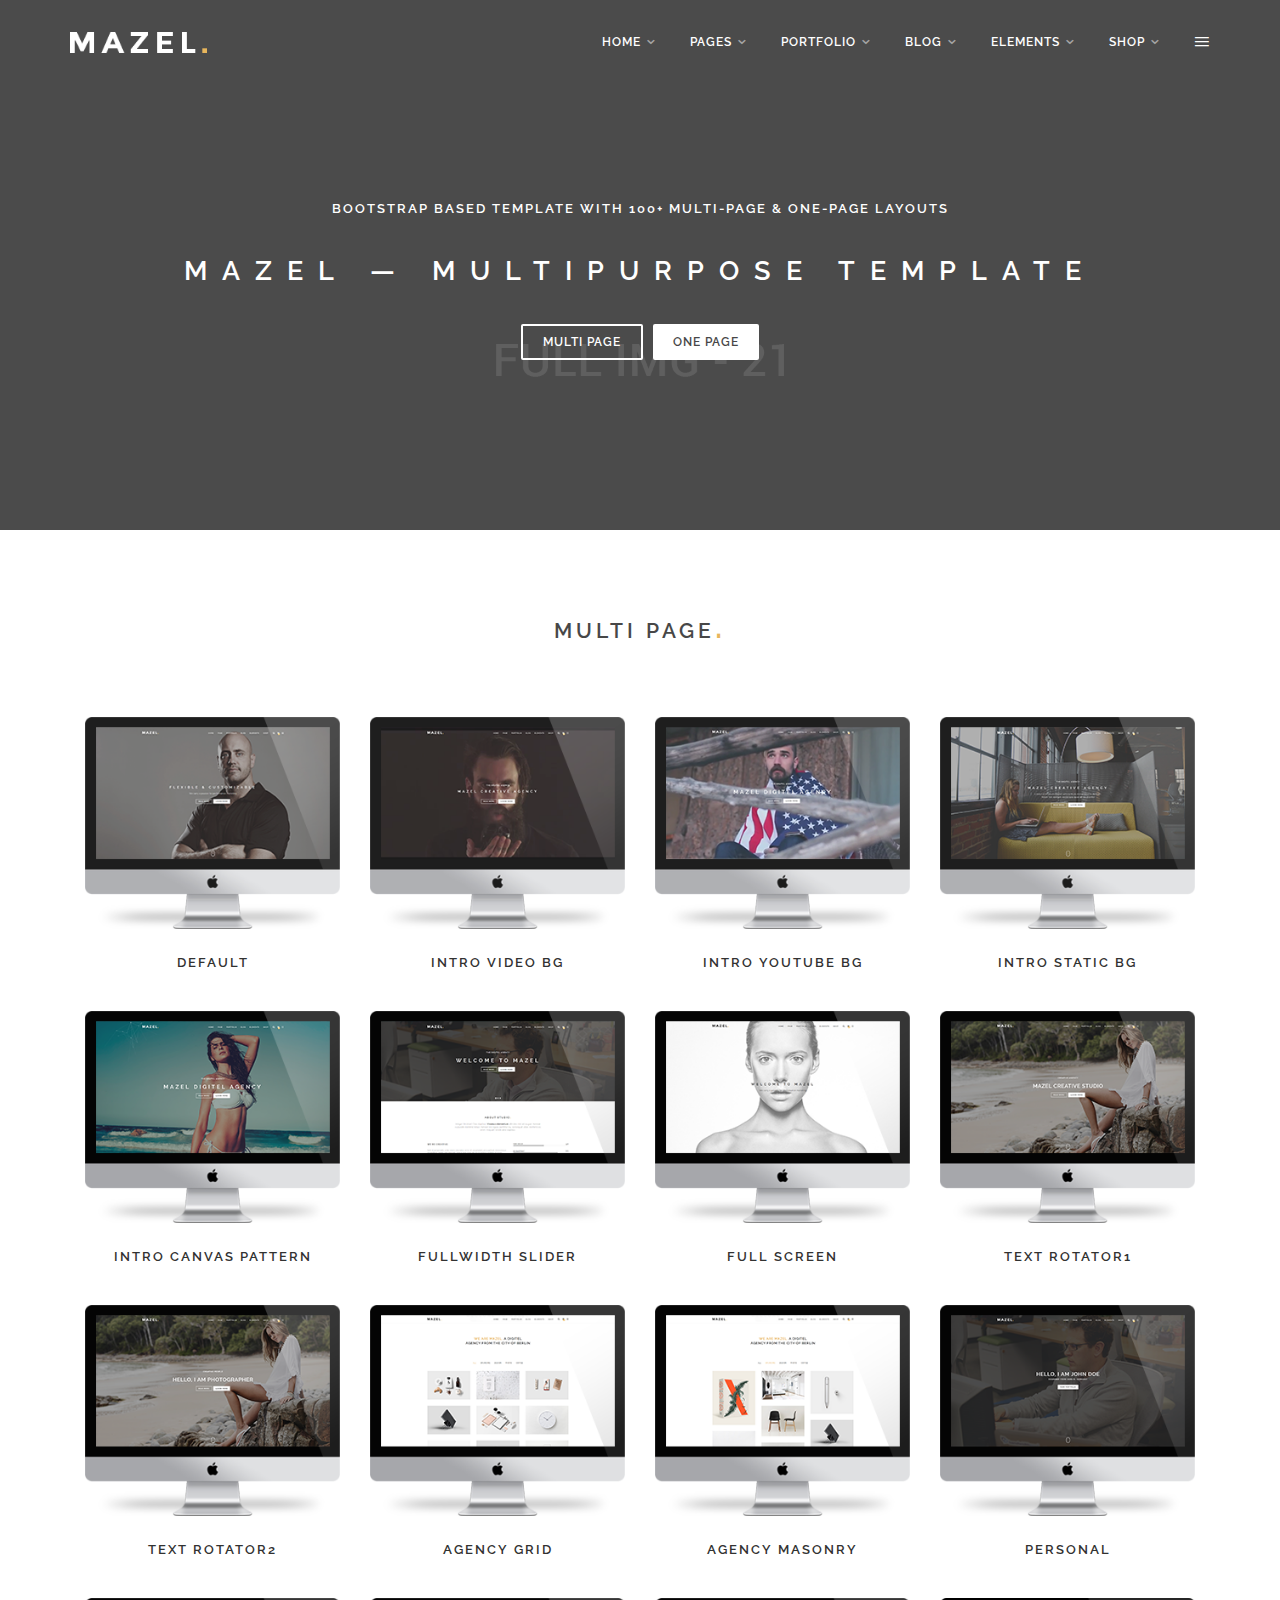
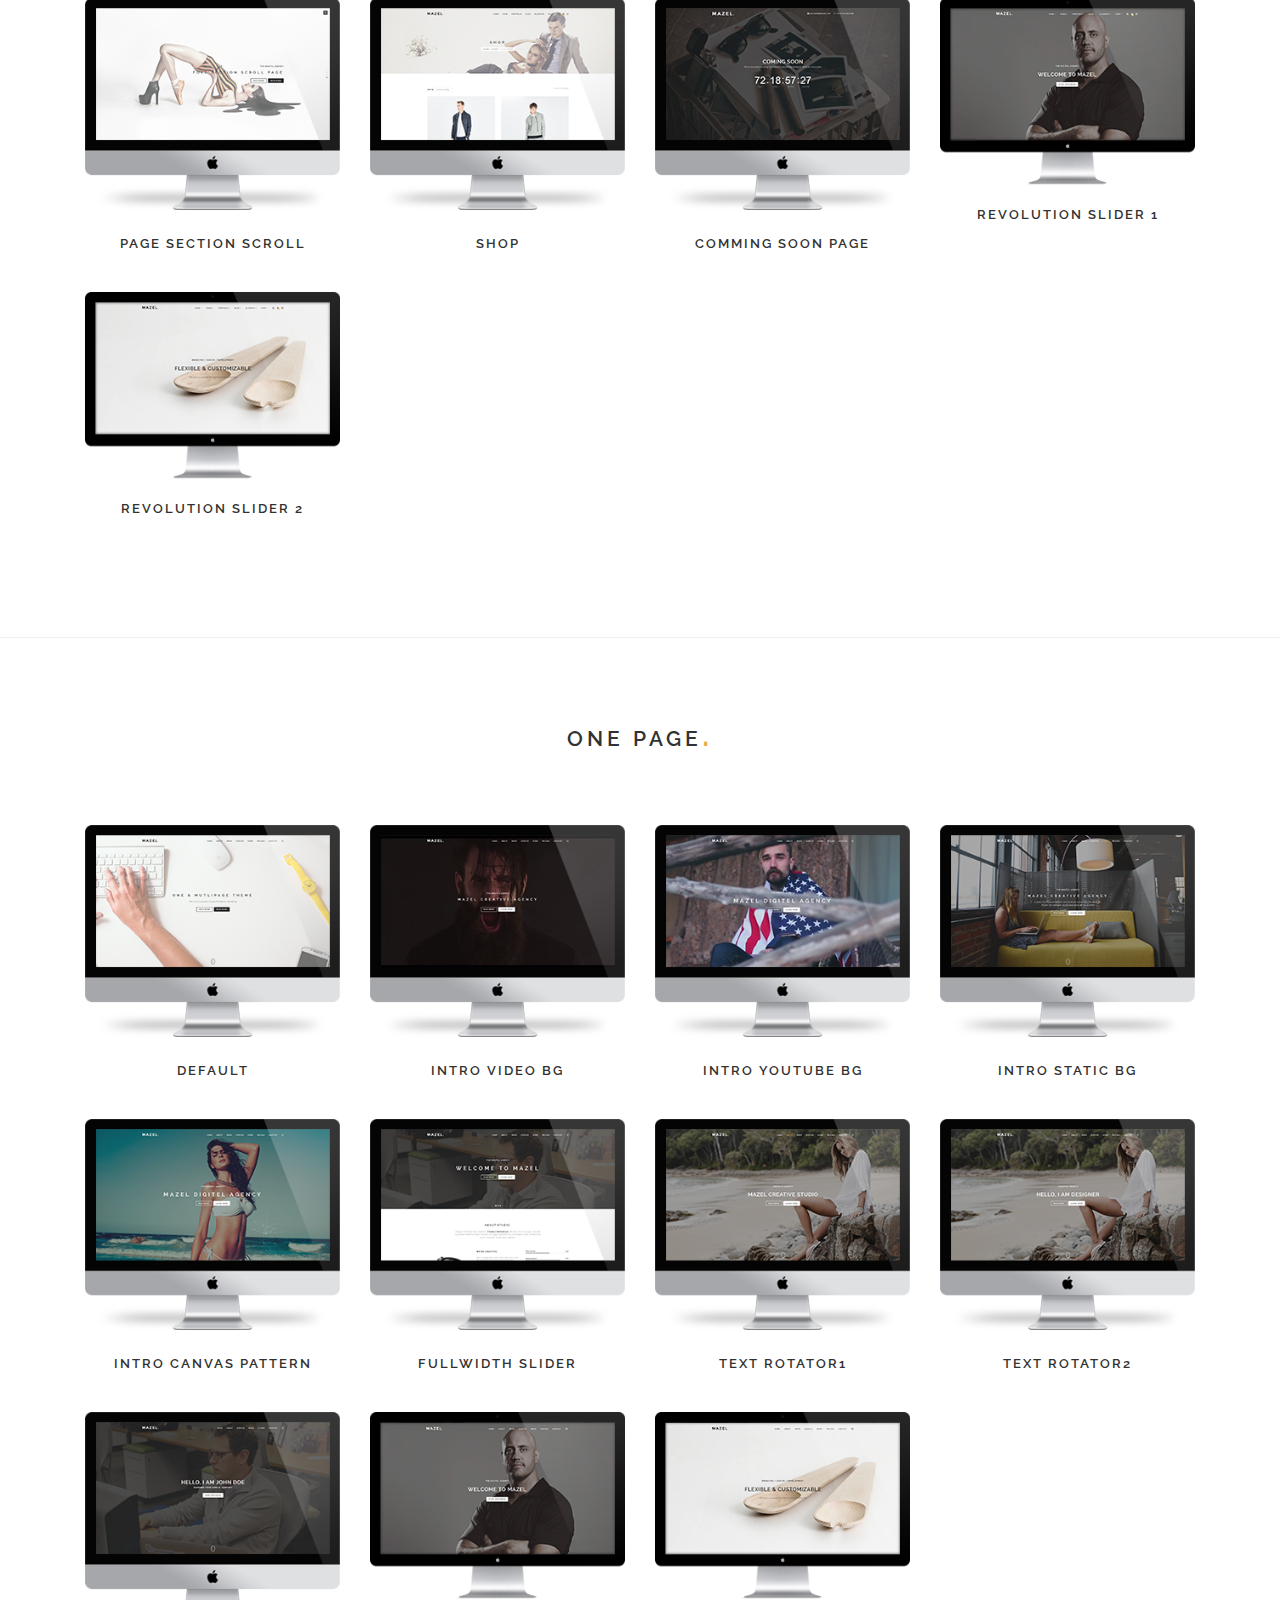
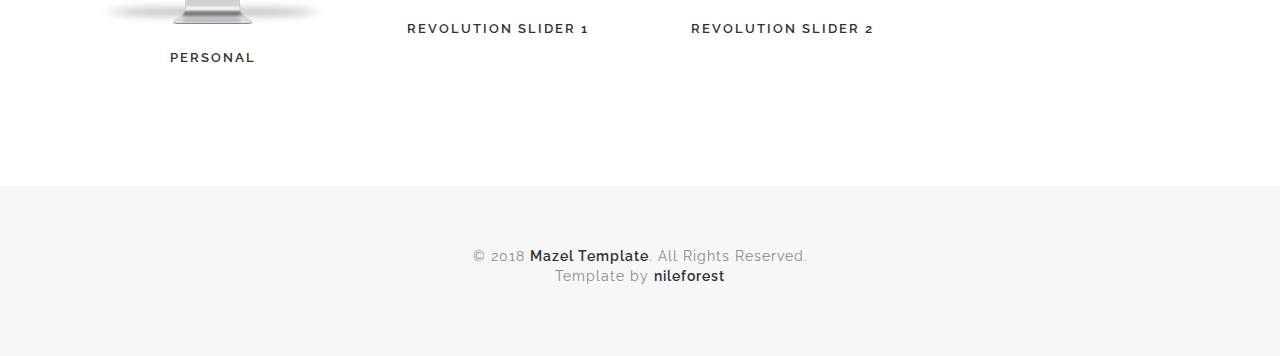
<file: template/01_mazel_multiprapose/index.html>
﻿<!DOCTYPE html>
<html>
<head>
    <meta charset="utf-8" />
    <title>Mazel - Multiprapose Html template</title>
    <meta name="description" content="" />
    <meta name="keywords" content="" />
    <meta name="author" content="nileforest">
    <meta name="viewport" content="width=device-width, initial-scale=1, shrink-to-fit=no">
    <!--[if IE]><meta http-equiv='X-UA-Compatible' content='IE=edge,chrome=1'><![endif]-->

    <!-- Favicone Icon -->
    <link rel="shortcut icon" type="image/x-icon" href="img/favicon.ico">
    <link rel="icon" type="image/png" href="img/favicon.png">
    <link rel="apple-touch-icon" href="img/favicon.png">

    <!-- CSS -->
    <link href="css/bootstrap.css" rel="stylesheet" type="text/css" />
    <link href="css/style.css" rel="stylesheet" type="text/css" />
    <link href="css/font-awesome.css" rel="stylesheet" type="text/css" />
    <link href="css/ionicons.css" rel="stylesheet" type="text/css" />
    <link href="css/plugin/animate.css" rel="stylesheet" type="text/css" />
    <link href="css/jquery-ui.css" rel="stylesheet" type="text/css" />


</head>

<body>

    <!-- Preloader -->
    <section id="preloader">
        <div class="loader" id="loader">
            <div class="loader-img"></div>
        </div>
    </section>
    <!-- End Preloader -->

    <!-- Sidebar Menu -->
    <div class="sidebar-menu">
        <div class="sidembar-menu-wrap">
            <a href="javascript:void(0)" class="sidebar-close-icon icon--close">
                <i class="ion ion-android-close"></i>
            </a>
            <!--Sidebar Content-->
            <div class="sidebar-content">
                <ul>
                    <li><a class="all-demos-link" target="_blank" href="../demo.html">Main Demo Page</a></li>
                    <li><a href="home.html">Home Default</a></li>
                    <li><a href="portfolio-grid-2col.html">Portfolio</a></li>
                    <li><a href="login-register.html">Login & Signup</a></li>
                    <li><a href="faq-1.html">FAQ</a></li>
                    <li><a href="about-1.html">About</a></li>
                    <li><a href="service-1.html">Service</a></li>
                    <li><a href="blog-grid-3col.html">Blog</a></li>
                    <li><a href="404-error-1.html">404 Error</a></li>
                    <li><a href="shop-checkout.html">Shopping Cart</a></li>
                    <li><a href="contact-1.html">Contact Us</a></li>
                </ul>
            </div>
        </div>
    </div>
    <!-- End Sidebar Menu -->

    <!-- Site Wraper -->
    <div class="wrapper">

        <!-- Header ("header--dark", "header-transparent", "header--sticky")-->
        <header id="header" class="header header-transparent header--sticky">
            <!-- Nav Bar -->
            <nav id="navigation" class="header-nav">
                <div class="container">
                    <div class="row d-flex flex-md-row align-items-center">
                        <div class="logo mr-auto">
                            <!--logo-->
                            <a href="index.html">
                                <img class="logo-dark" src="img/logo-black.png" alt="Mazel" />
                                <img class="logo-light" src="img/logo-white.png" alt="Mazel" />
                            </a>
                            <!--End logo-->
                        </div>

                        <div class="nav-menu ml-auto">
                            <ul class="">
                                <li class="nav-menu-item">
                                    <a href="#">Home</a>
                                    <div class="nav-dropdown col2-dropdown">
                                        <div class="row">
                                            <div class="col-lg-6">
                                                <ul>
                                                    <li><span class="dropdown-title">Multi Page</span></li>
                                                    <li><a href="home.html">Default</a></li>
                                                    <li><a href="home-video.html">Intro Video</a></li>
                                                    <li><a href="home-youtube.html">Intro Youtube</a></li>
                                                    <li><a href="home-static.html">Intro Static</a></li>
                                                    <li><a href="home-agency-grid.html">Agency Grid</a></li>
                                                    <li><a href="home-agency-masonry.html">Agency Masonry</a></li>
                                                    <li><a href="home-fullwidth-slider.html">Fullwidth Slider</a></li>
                                                    <li><a href="home-text-rotator1.html">Text Rotator1</a></li>
                                                    <li><a href="home-text-rotator2.html">Text Rotator2</a></li>
                                                    <li><a href="home-personal.html">Personal</a></li>
                                                    <li><a href="home-fullscreen.html">Full Screen</a></li>
                                                    <li><a href="home-canvas-pattern.html">Canvas Pattern</a></li>
                                                    <li><a href="home-section-scroll.html">Page Section Scroll</a></li>
                                                    <li><a href="shop-2col.html">Shop</a></li>
                                                    <li><a href="home-revolution-slider1.html">Revolution Slider 1</a></li>
                                                    <li><a href="home-revolution-slider2.html">Revolution Slider 2</a></li>
                                                    <li><a href="home-coming-soon.html">Comming Soon</a></li>
                                                </ul>
                                            </div>
                                            <div class="col-lg-6">
                                                <ul>
                                                    <li><span class="dropdown-title">One Page</span></li>
                                                    <li><a href="onepage.html">Default</a></li>
                                                    <li><a href="onepage-personal.html">Personal</a></li>
                                                    <li><a href="onepage-video.html">Video</a></li>
                                                    <li><a href="onepage-youtube.html">Youtube</a></li>
                                                    <li><a href="onepage-static.html">Static</a></li>
                                                    <li><a href="onepage-fullwidth-slider.html">Fullwidth</a></li>
                                                    <li><a href="onepage-text-rotator1.html">Text Rotator1</a></li>
                                                    <li><a href="onepage-text-rotator2.html">Text Rotator2</a></li>
                                                    <li><a href="onepage-canvas-pattern.html">Canvas Pattern</a></li>
                                                    <li><a href="onepage-revolution-slider1.html">Revolution Slider 1</a></li>
                                                    <li><a href="onepage-revolution-slider2.html">Revolution Slider 2</a></li>
                                                </ul>
                                            </div>

                                        </div>
                                    </div>
                                </li>
                                <li class="nav-menu-item">
                                    <a href="#">Pages</a>
                                    <div class="nav-dropdown">
                                        <ul>
                                            <li><a href="pricing.html">Pricing</a></li>
                                            <li class="nav-menu-item">
                                                <a href="#">About Us</a>
                                                <ul class="nav-dropdown-sub">
                                                    <li><a href="about-1.html">About 1</a></li>
                                                    <li><a href="about-2.html">About 2</a></li>
                                                    <li><a href="about-3.html">About 3</a></li>
                                                </ul>
                                            </li>
                                            <li class="nav-menu-item">
                                                <a href="#">Service</a>
                                                <ul class="nav-dropdown-sub">
                                                    <li><a href="service-1.html">Service 1</a></li>
                                                    <li><a href="service-2.html">Service 2</a></li>
                                                    <li><a href="service-3.html">Service 3</a></li>
                                                </ul>
                                            </li>
                                            <li class="nav-menu-item">
                                                <a href="#">Contact Us</a>
                                                <ul class="nav-dropdown-sub">
                                                    <li><a href="contact-1.html">Contact 1</a></li>
                                                    <li><a href="contact-2.html">Contact 2</a></li>
                                                    <li><a href="contact-3.html">Contact 3</a></li>
                                                </ul>
                                            </li>
                                            <li class="nav-menu-item">
                                                <a href="#">Faq</a>
                                                <ul class="nav-dropdown-sub">
                                                    <li><a href="faq-1.html">Faq 1</a></li>
                                                    <li><a href="faq-2.html">Faq 2</a></li>
                                                </ul>
                                            </li>
                                            <li class="nav-menu-item">
                                                <a href="#">Login / Register</a>
                                                <ul class="nav-dropdown-sub">
                                                    <li><a href="login.html">Login</a></li>
                                                    <li><a href="register.html">Register</a></li>
                                                    <li><a href="login-register.html">Login / Register</a></li>
                                                </ul>
                                            </li>
                                            <li class="nav-menu-item">
                                                <a href="#">404 Error</a>
                                                <ul class="nav-dropdown-sub">
                                                    <li><a href="404-error-1.html">404 page1</a></li>
                                                    <li><a href="404-error-2.html">404 page2</a></li>
                                                </ul>
                                            </li>
                                            <li><a href="sidebar-left.html">Sidebar Left</a></li>
                                            <li><a href="sidebar-right.html">Sidebar Right</a></li>
                                            <li><a href="blank-page.html">Blank Page</a></li>
                                            <li class="nav-menu-item">
                                                <a href="#">Submenu Right</a>
                                                <ul class="nav-dropdown-sub">
                                                    <li><a href="#">Submenu 1</a></li>
                                                    <li><a href="#">Submenu 2</a></li>
                                                    <li><a href="#">Submenu 3</a></li>
                                                    <li><a href="#">Submenu 4</a></li>
                                                </ul>
                                            </li>
                                            <li class="nav-menu-item">
                                                <a href="#">Submenu left</a>
                                                <ul class="nav-dropdown-sub left">
                                                    <li><a href="#">Submenu 1</a></li>
                                                    <li><a href="#">Submenu 2</a></li>
                                                    <li><a href="#">Submenu 3</a></li>
                                                    <li><a href="#">Submenu 4</a></li>
                                                </ul>
                                            </li>
                                        </ul>
                                    </div>
                                </li>
                                <li class="nav-menu-item mega-menu">
                                    <a href="#">Portfolio</a>
                                    <div class="nav-dropdown mega-dropdown">
                                        <div class="container">
                                            <div class="row">
                                                <div class="col-lg-3">
                                                    <ul>
                                                        <li><span class="dropdown-title">Grid</span></li>
                                                        <li><a href="portfolio-grid-2col.html">2 Columns</a></li>
                                                        <li><a href="portfolio-grid-2col-no_spacing.html">2 Columns no-Spacing</a></li>
                                                        <li><a href="portfolio-grid-3col.html">3 Columns</a></li>
                                                        <li><a href="portfolio-grid-3col-no_spacing.html">3 Columns no-Spacing</a></li>
                                                        <li><a href="portfolio-grid-4col.html">4 Columns</a></li>
                                                        <li><a href="portfolio-grid-4col-no_spacing.html">4 Columns no-Spacing</a></li>
                                                    </ul>
                                                </div>
                                                <div class="col-lg-3">
                                                    <ul>
                                                        <li><span class="dropdown-title">Masonry</span></li>
                                                        <li><a href="portfolio-masonry-2col.html">2 Columns</a></li>
                                                        <li><a href="portfolio-masonry-2col-no_spacing.html">2 Columns no-Spacing</a></li>
                                                        <li><a href="portfolio-masonry-3col.html">3 Columns</a></li>
                                                        <li><a href="portfolio-masonry-3col-no_spacing.html">3 Columns no-Spacing</a></li>
                                                        <li><a href="portfolio-masonry-4col.html">4 Columns</a></li>
                                                        <li><a href="portfolio-masonry-4col-no_spacing.html">4 Columns no-Spacing</a></li>
                                                    </ul>
                                                    <ul>
                                                        <li><span class="dropdown-title">Lightbox</span></li>
                                                        <li><a href="portfolio-lightbox-grid.html">Grid</a></li>
                                                        <li><a href="portfolio-lightbox-masonry.html">Masonry</a></li>
                                                    </ul>
                                                </div>
                                                <div class="col-lg-3">
                                                    <ul>
                                                        <li><span class="dropdown-title">Wide</span></li>
                                                        <li><a href="portfolio-wide-grid.html">Grid</a></li>
                                                        <li><a href="portfolio-wide-grid-no_spacing.html">Grid no-Spacing</a></li>
                                                        <li><a href="portfolio-wide-masonry.html">Masonry</a></li>
                                                        <li><a href="portfolio-wide-masonry-no_spacing.html">Masonry no-Spacing</a></li>
                                                    </ul>
                                                    <ul>
                                                        <li><span class="dropdown-title">Classical</span></li>
                                                        <li><a href="portfolio-classical-spacing.html">Spacing</a></li>
                                                        <li><a href="portfolio-classical-no_spacing.html">no-Spacing</a></li>
                                                    </ul>
                                                </div>
                                                <div class="col-lg-3">
                                                    <ul>
                                                        <li><span class="dropdown-title">Single</span></li>
                                                        <li><a href="portfolio-single1.html">Single 1</a></li>
                                                        <li><a href="portfolio-single2.html">Single 2</a></li>
                                                        <li><a href="portfolio-single3.html">Single 3</a></li>
                                                        <li><a href="portfolio-single4.html">Single 4</a></li>
                                                        <li><a href="portfolio-single5-slider.html">Single 5 - Slider</a></li>
                                                        <li><a href="portfolio-single6-video.html">Single 6 - Video</a></li>
                                                        <li><a href="portfolio-single7-youtube.html">Single 7 - youtube</a></li>
                                                        <li><a href="portfolio-single8-vimeo.html">Single 8 - vimeo</a></li>
                                                    </ul>
                                                </div>
                                            </div>
                                        </div>
                                    </div>
                                </li>
                                <li class="nav-menu-item">
                                    <a href="#">Blog</a>
                                    <div class="nav-dropdown col3-dropdown center">
                                        <div class="row">
                                            <div class="col-lg-4">
                                                <ul>
                                                    <li><span class="dropdown-title">Grid</span></li>
                                                    <li><a href="blog-grid-2col.html">2 Columns</a></li>
                                                    <li><a href="blog-grid-2col-sidebar.html">2 Columns - sidebar</a></li>
                                                    <li><a href="blog-grid-3col.html">3 Columns</a></li>
                                                </ul>
                                            </div>
                                            <div class="col-lg-4">
                                                <ul>
                                                    <li><span class="dropdown-title">Masonry</span></li>
                                                    <li><a href="blog-masonry-2col.html">2 Columns</a></li>
                                                    <li><a href="blog-masonry-2col-sidebar.html">2 Columns - sidebar</a></li>
                                                    <li><a href="blog-masonry-3col.html">3 Columns</a></li>
                                                </ul>
                                                <ul>
                                                    <li><span class="dropdown-title">One Columns</span></li>
                                                    <li><a href="blog-1col.html">no-sidebar</a></li>
                                                    <li><a href="blog-1col-sidebar.html">with sidebar</a></li>
                                                </ul>
                                            </div>
                                            <div class="col-lg-4">
                                                <ul>
                                                    <li><span class="dropdown-title">Blog Detail</span></li>
                                                    <li><a href="blog-single-image-post.html">Image Post</a></li>
                                                    <li><a href="blog-single-slider-post.html">Slider Post</a></li>
                                                    <li><a href="blog-single-video-post.html">Video Post</a></li>
                                                    <li><a href="blog-single-audio-post.html">Audio Post</a></li>
                                                    <li><a href="blog-single-youtube-post.html">Youtube Post</a></li>
                                                    <li><a href="blog-single-vimeo-post.html">Vimeo Post</a></li>
                                                    <li><a href="blog-single-quote-post.html">Quote Post</a></li>
                                                </ul>
                                            </div>
                                        </div>
                                    </div>
                                </li>
                                <li class="nav-menu-item">
                                    <a href="#">Elements</a>
                                    <div class="nav-dropdown">
                                        <ul>
                                            <li><a href="element-components.html">Components</a></li>
                                            <li><a href="element-tabs-and-accordian.html">Tabs & Accordian</a></li>
                                            <li><a href="element-slider.html">Slider</a></li>
                                            <li><a href="element-team.html">Team</a></li>
                                            <li><a href="element-pricing.html">Pricing</a></li>
                                            <li><a href="element-video-and-audio.html">Video / Audio</a></li>
                                            <li><a href="element-typography.html">Typography</a></li>
                                        </ul>
                                    </div>
                                </li>
                                <li class="nav-menu-item">
                                    <a href="#">Shop</a>
                                    <div class="nav-dropdown col2-dropdown left">
                                        <div class="row">
                                            <div class="col-lg-6">
                                                <ul>
                                                    <li><a href="shop-2col.html">Shop 2 Columns</a></li>
                                                    <li><a href="shop-3col.html">Shop 3 Columns</a></li>
                                                    <li><a href="shop-4col.html">Shop 4 Columns</a></li>
                                                </ul>
                                            </div>
                                            <div class="col-lg-6">
                                                <ul>
                                                    <li><a href="shop-left-sidebar.html">Left Sidebar</a></li>
                                                    <li><a href="shop-right-sidebar.html">Right Sidebar</a></li>
                                                    <li><a href="shop-detail.html">Shop Detail</a></li>
                                                    <li><a href="shop-checkout.html">Checkout</a></li>
                                                </ul>
                                            </div>

                                        </div>
                                    </div>
                                </li>
                            </ul>
                        </div>
                        <div class="nav-icons">
                            <div class="nav-icon-item d-lg-none">
                                <span class="nav-icon-trigger menu-mobile-btn align-middle"><i class="ion"></i></span>
                            </div>
                            <div class="nav-icon-item">
                                <span class="nav-icon-trigger sidebar-menu_btn align-middle"><i class="ion ion-navicon"></i></span>
                            </div>

                        </div>
                    </div>
                </div>
            </nav>
            <!-- End Nav Bar -->
        </header>
        <!-- End Header -->

        <!-- CONTENT --------------------------------------------------------------------------------->

        <!-- Intro -->
        <section id="inner-intro" class="inner-intro bg-image overlay-dark80 dark-bg parallax parallax-background1" data-background-img="img/full/21.jpg">
            <div class="container">
                <div class="intro-content">
                    <div class="intro-content-inner">
                        <h6>Bootstrap based Template with 100+ Multi-Page & One-Page Layouts</h6>
                        <div class="spacer-15"></div>
                        <h2 class="h2" style="margin-top: 0px;">Mazel &mdash; multipurpose Template</h2>
                        <div class="spacer-15"></div>
                        <div><a href="#multipage" class="scroll-to-target btn btn-md btn-white-line">Multi Page</a><span class="btn-space-10 xs-hidden"></span><a href="#onepage" class="scroll-to-target btn btn-md btn-white">One Page</a></div>
                    </div>
                </div>
            </div>
        </section>
        <!-- End Intro -->

        <!-- Multipage Section -->
        <section id="multipage" class="ptb ptb-80">
            <div class="container text-center">
                <h3>Multi Page</h3>
                <div class="spacer-60"></div>
                <div class="row">
                    <div class="col-md-3 col-sm-4 mb-30">
                        <div class="shop-item demo-item">
                            <a target="_blank" href="home.html">
                                <img src="img/demo/img-01-h-default.png" /></a>
                        </div>
                        <div class="shop-item-info demo-cont-title">
                            <h6>Default</h6>
                        </div>
                    </div>
                    <div class="col-md-3 col-sm-4 mb-30">
                        <div class="shop-item demo-item">
                            <a target="_blank" href="home-video.html">
                                <img src="img/demo/img-02-h-video.png" /></a>
                        </div>
                        <div class="shop-item-info demo-cont-title">
                            <h6>Intro Video Bg</h6>
                        </div>
                    </div>
                    <div class="col-md-3 col-sm-4 mb-30">
                        <div class="shop-item demo-item">
                            <a target="_blank" href="home-youtube.html">
                                <img src="img/demo/img-03-h-youtube.png" /></a>
                        </div>
                        <div class="shop-item-info demo-cont-title">
                            <h6>Intro Youtube Bg</h6>
                        </div>
                    </div>
                    <div class="col-md-3 col-sm-4 mb-30">
                        <div class="shop-item demo-item">
                            <a target="_blank" href="home-static.html">
                                <img src="img/demo/img-04-h-static.png" /></a>
                        </div>
                        <div class="shop-item-info demo-cont-title">
                            <h6>Intro Static Bg</h6>
                        </div>
                    </div>
                    <div class="col-md-3 col-sm-4 mb-30">
                        <div class="shop-item demo-item">
                            <a target="_blank" href="home-canvas-pattern.html">
                                <img src="img/demo/img-05-h-pattern.png" /></a>
                        </div>
                        <div class="shop-item-info demo-cont-title">
                            <h6>Intro Canvas Pattern</h6>
                        </div>
                    </div>
                    <div class="col-md-3 col-sm-4 mb-30">
                        <div class="shop-item demo-item">
                            <a target="_blank" href="home-fullwidth-slider.html">
                                <img src="img/demo/img-06-h-fullwidthSlider.png" /></a>
                        </div>
                        <div class="shop-item-info demo-cont-title">
                            <h6>Fullwidth Slider</h6>
                        </div>
                    </div>
                    <div class="col-md-3 col-sm-4 mb-30">
                        <div class="shop-item demo-item">
                            <a target="_blank" href="home-fullscreen.html">
                                <img src="img/demo/img-07-h-fullscreen.png" /></a>
                        </div>
                        <div class="shop-item-info demo-cont-title">
                            <h6>Full Screen</h6>
                        </div>
                    </div>
                    <div class="col-md-3 col-sm-4 mb-30">
                        <div class="shop-item demo-item">
                            <a target="_blank" href="home-text-rotator1.html">
                                <img src="img/demo/img-08-h-textRotator1.png" /></a>
                        </div>
                        <div class="shop-item-info demo-cont-title">
                            <h6>Text Rotator1</h6>
                        </div>
                    </div>
                    <div class="col-md-3 col-sm-4 mb-30">
                        <div class="shop-item demo-item">
                            <a target="_blank" href="home-text-rotator2.html">
                                <img src="img/demo/img-09-h-textRotator2.png" /></a>
                        </div>
                        <div class="shop-item-info demo-cont-title">
                            <h6>Text Rotator2</h6>
                        </div>
                    </div>
                    <div class="col-md-3 col-sm-4 mb-30">
                        <div class="shop-item demo-item">
                            <a target="_blank" href="home-agency-grid.html">
                                <img src="img/demo/img-10-h-agency-grid.png" /></a>
                        </div>
                        <div class="shop-item-info demo-cont-title">
                            <h6>Agency Grid</h6>
                        </div>
                    </div>
                    <div class="col-md-3 col-sm-4 mb-30">
                        <div class="shop-item demo-item">
                            <a target="_blank" href="home-agency-masonry.html">
                                <img src="img/demo/img-11-h-agency-Masonry.png" /></a>
                        </div>
                        <div class="shop-item-info demo-cont-title">
                            <h6>Agency Masonry</h6>
                        </div>
                    </div>
                    <div class="col-md-3 col-sm-4 mb-30">
                        <div class="shop-item demo-item">
                            <a target="_blank" href="home-personal.html">
                                <img src="img/demo/img-12-h-personal.png" /></a>
                        </div>
                        <div class="shop-item-info demo-cont-title">
                            <h6>Personal</h6>
                        </div>
                    </div>
                    <div class="col-md-3 col-sm-4 mb-30">
                        <div class="shop-item demo-item">
                            <a target="_blank" href="home-section-scroll.html">
                                <img src="img/demo/img-13-h-pageSectionScroll.png" /></a>
                        </div>
                        <div class="shop-item-info demo-cont-title">
                            <h6>Page Section Scroll</h6>
                        </div>
                    </div>
                    <div class="col-md-3 col-sm-4 mb-30">
                        <div class="shop-item demo-item">
                            <a target="_blank" href="shop-2col.html">
                                <img src="img/demo/img-14-h-shop.png" /></a>
                        </div>
                        <div class="shop-item-info demo-cont-title">
                            <h6>Shop</h6>
                        </div>
                    </div>
                    <div class="col-md-3 col-sm-4 mb-30">
                        <div class="shop-item demo-item">
                            <a target="_blank" href="home-coming-soon.html">
                                <img src="img/demo/img-15-h-commingSoon.png" /></a>
                        </div>
                        <div class="shop-item-info demo-cont-title">
                            <h6>Comming Soon Page</h6>
                        </div>
                    </div>
                    <div class="col-md-3 col-sm-4 mb-30">
                        <div class="shop-item demo-item">
                            <a target="_blank" href="home-revolution-slider1.html">
                                <img src="img/demo/img-16-h-revslider1.png" /></a>
                        </div>
                        <div class="shop-item-info demo-cont-title">
                            <h6>Revolution Slider 1</h6>
                        </div>
                    </div>
                    <div class="col-md-3 col-sm-4 mb-30">
                        <div class="shop-item demo-item">
                            <a target="_blank" href="home-revolution-slider2.html">
                                <img src="img/demo/img-17-h-revslider2.png" /></a>
                        </div>
                        <div class="shop-item-info demo-cont-title">
                            <h6>Revolution Slider 2</h6>
                        </div>
                    </div>

                </div>
            </div>
        </section>

        <hr />

        <!-- Onepage Section -->
        <section id="onepage" class="ptb ptb-80">
            <div class="container text-center">
                <h3>One Page</h3>
                <div class="spacer-60"></div>
                <div class="row">
                    <div class="col-md-3 col-sm-4 mb-30">
                        <div class="shop-item demo-item">
                            <a target="_blank" href="onepage.html">
                                <img src="img/demo/img-001-o-default.png" /></a>
                        </div>
                        <div class="shop-item-info demo-cont-title">
                            <h6>Default</h6>
                        </div>
                    </div>
                    <div class="col-md-3 col-sm-4 mb-30">
                        <div class="shop-item demo-item">
                            <a target="_blank" href="onepage-video.html">
                                <img src="img/demo/img-002-o-video.png" /></a>
                        </div>
                        <div class="shop-item-info demo-cont-title">
                            <h6>Intro Video Bg</h6>
                        </div>
                    </div>
                    <div class="col-md-3 col-sm-4 mb-30">
                        <div class="shop-item demo-item">
                            <a target="_blank" href="onepage-youtube.html">
                                <img src="img/demo/img-003-o-youtube.png" /></a>
                        </div>
                        <div class="shop-item-info demo-cont-title">
                            <h6>Intro Youtube Bg</h6>
                        </div>
                    </div>
                    <div class="col-md-3 col-sm-4 mb-30">
                        <div class="shop-item demo-item">
                            <a target="_blank" href="onepage-static.html">
                                <img src="img/demo/img-004-o-static.png" /></a>
                        </div>
                        <div class="shop-item-info demo-cont-title">
                            <h6>Intro Static Bg</h6>
                        </div>
                    </div>
                    <div class="col-md-3 col-sm-4 mb-30">
                        <div class="shop-item demo-item">
                            <a target="_blank" href="onepage-canvas-pattern.html">
                                <img src="img/demo/img-005-o-pattern.png" /></a>
                        </div>
                        <div class="shop-item-info demo-cont-title">
                            <h6>Intro Canvas Pattern</h6>
                        </div>
                    </div>
                    <div class="col-md-3 col-sm-4 mb-30">
                        <div class="shop-item demo-item">
                            <a target="_blank" href="onepage-fullwidth-slider.html">
                                <img src="img/demo/img-006-o-fullwidthSlider.png" /></a>
                        </div>
                        <div class="shop-item-info demo-cont-title">
                            <h6>Fullwidth Slider</h6>
                        </div>
                    </div>
                    <div class="col-md-3 col-sm-4 mb-30">
                        <div class="shop-item demo-item">
                            <a target="_blank" href="onepage-text-rotator1.html">
                                <img src="img/demo/img-007-o-textRotator1.png" /></a>
                        </div>
                        <div class="shop-item-info demo-cont-title">
                            <h6>Text Rotator1</h6>
                        </div>
                    </div>
                    <div class="col-md-3 col-sm-4 mb-30">
                        <div class="shop-item demo-item">
                            <a target="_blank" href="onepage-text-rotator2.html">
                                <img src="img/demo/img-008-o-textRotator2.png" /></a>
                        </div>
                        <div class="shop-item-info demo-cont-title">
                            <h6>Text Rotator2</h6>
                        </div>
                    </div>
                    <div class="col-md-3 col-sm-4 mb-30">
                        <div class="shop-item demo-item">
                            <a target="_blank" href="onepage-personal.html">
                                <img src="img/demo/img-009-o-personal.png" /></a>
                        </div>
                        <div class="shop-item-info demo-cont-title">
                            <h6>Personal</h6>
                        </div>
                    </div>
                    <div class="col-md-3 col-sm-4 mb-30">
                        <div class="shop-item demo-item">
                            <a target="_blank" href="onepage-revolution-slider1.html">
                                <img src="img/demo/img-010-o-revslider1.png" /></a>
                        </div>
                        <div class="shop-item-info demo-cont-title">
                            <h6>Revolution Slider 1</h6>
                        </div>
                    </div>
                    <div class="col-md-3 col-sm-4 mb-30">
                        <div class="shop-item demo-item">
                            <a target="_blank" href="onepage-revolution-slider2.html">
                                <img src="img/demo/img-011-o-revslider2.png" /></a>
                        </div>
                        <div class="shop-item-info demo-cont-title">
                            <h6>Revolution Slider 2</h6>
                        </div>
                    </div>


                </div>
            </div>
        </section>

        <!-- End CONTENT ------------------------------------------------------------------------------>

        <!-- FOOTER -->
        <footer class="footer">
            <!-- Copyright Bar -->
            <section class="copyright ptb-60">
                <div class="container">
                    <p class="">
                        © 2018 <a><b>Mazel Template</b></a>. All Rights Reserved.
                        <br />
                        Template  by <a target="_blank" href="http://nileforest.com/"><b>nileforest</b></a>
                    </p>
                </div>
            </section>
            <!-- End Copyright Bar -->

        </footer>
        <!-- END FOOTER -->
    </div>
    <!-- Site Wraper End -->


    <!-- JS -->
    <script src="js/jquery-1.11.2.min.js" type="text/javascript"></script>
    <script src="js/jquery-ui.min.js" type="text/javascript"></script>
    <script src="js/plugin/jquery.easing.js" type="text/javascript"></script>
    <script src="js/plugin/jquery.fitvids.js" type="text/javascript"></script>
    <script src="js/plugin/jquery.viewportchecker.js" type="text/javascript"></script>
    <script src="js/plugin/jquery.stellar.min.js" type="text/javascript"></script>
    <script src="js/plugin/wow.min.js" type="text/javascript"></script>
    <script src="js/plugin/jquery.colorbox-min.js" type="text/javascript"></script>
    <script src="js/plugin/owl.carousel.min.js" type="text/javascript"></script>
    <script src="js/plugin/isotope.pkgd.min.js" type="text/javascript"></script>
    <script src="js/plugin/masonry.pkgd.min.js" type="text/javascript"></script>
    <script src="js/plugin/imagesloaded.pkgd.min.js" type="text/javascript"></script>
    <script src="js/plugin/jquery.fs.tipper.min.js" type="text/javascript"></script>
    <script src="js/plugin/mediaelement-and-player.min.js"></script>
    <script src="js/theme.js" type="text/javascript"></script>
</body>
</html>
</file>
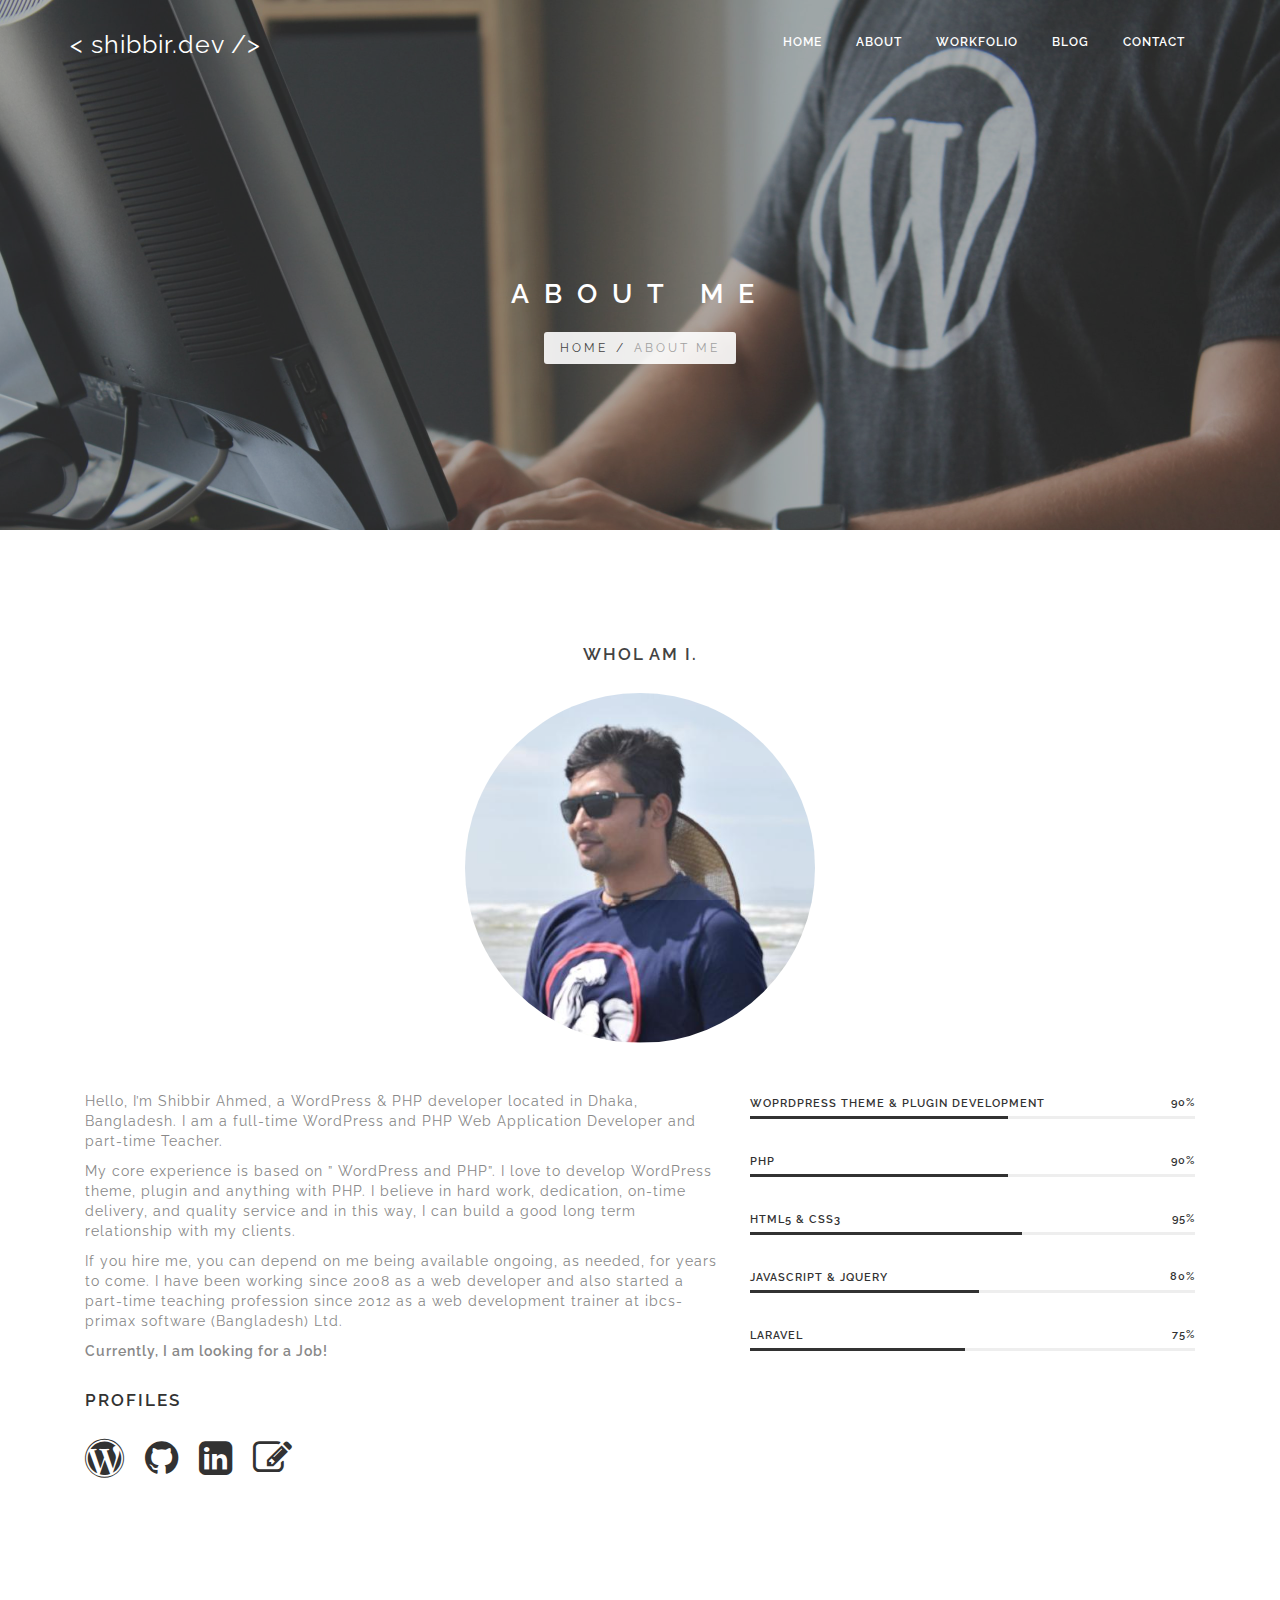
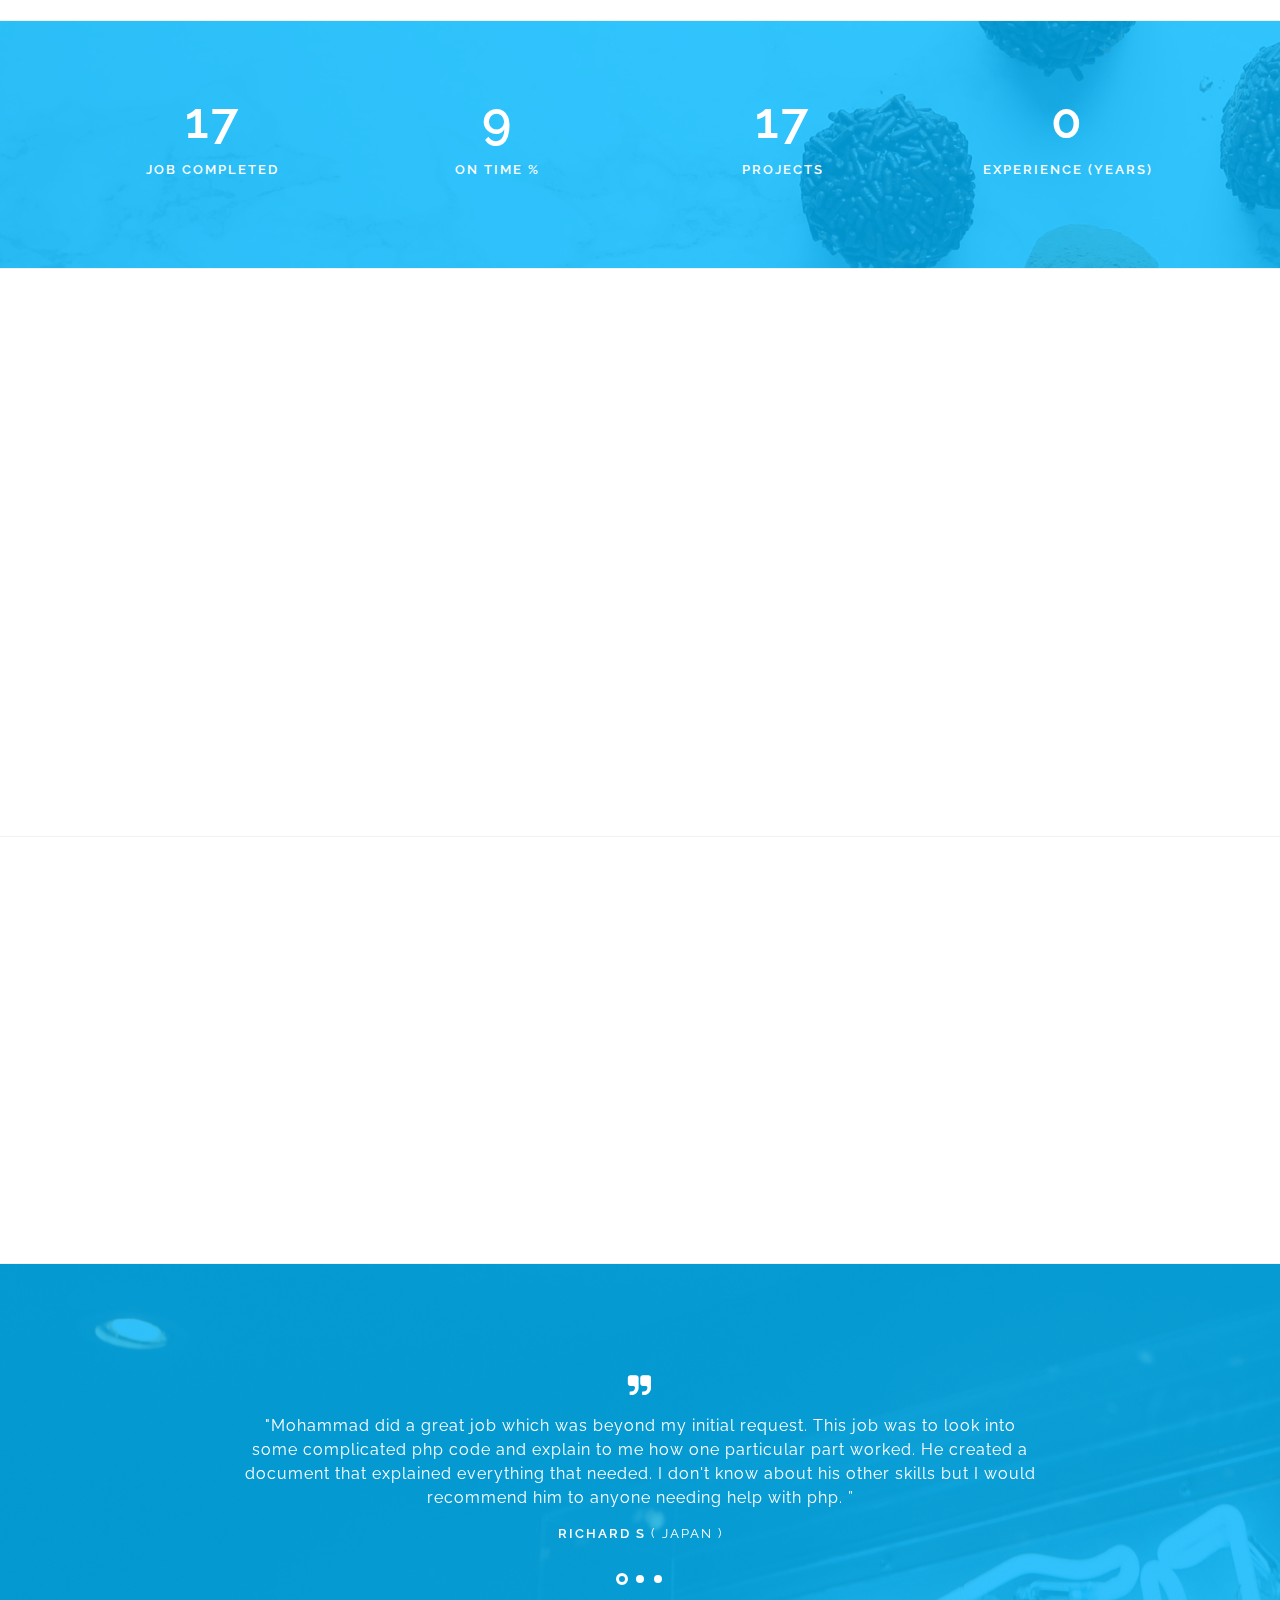
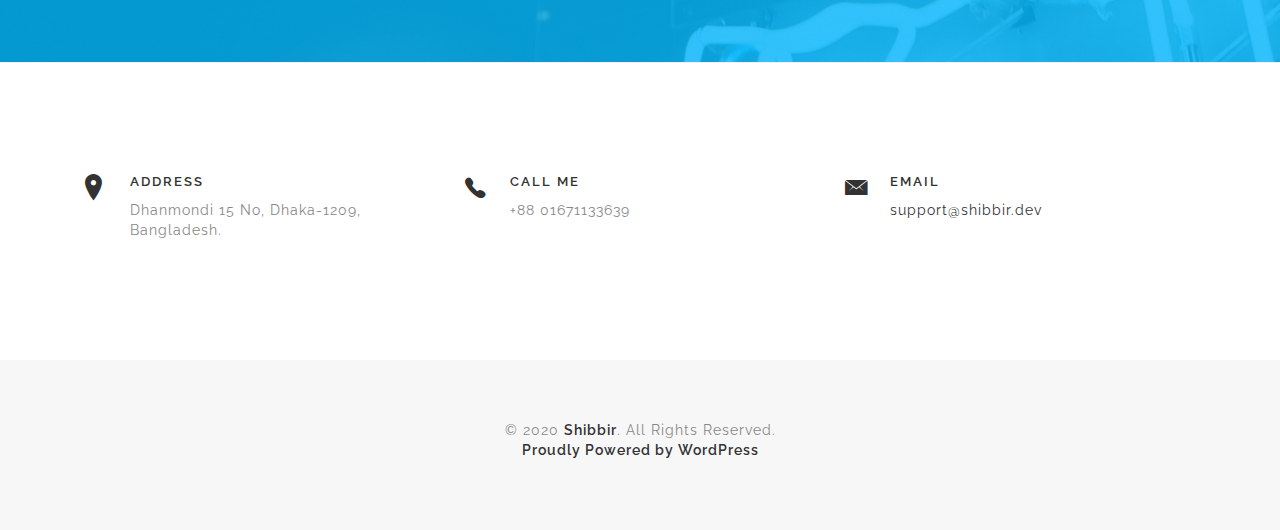
<file: template/about.html>
<!DOCTYPE html>
<html>
<head>
    <meta charset="utf-8" />
    <title>Shibbir Ahmed - WordPress and PHP Web Application Developer</title>
    <meta name="description" content="WordPress and PHP web application developer providing high quality website with top class user experience" />
    <meta name="keywords" content="wordpress developer, php developer, website development, website design, bangladeshi web developer, shibbir ahmed" />
    <meta name="author" content="Shibbir Ahmed">
    <meta name="viewport" content="width=device-width, initial-scale=1, shrink-to-fit=no">
    <!--[if IE]><meta http-equiv='X-UA-Compatible' content='IE=edge,chrome=1'><![endif]-->

    <!-- Favicone Icon -->
    <link rel="shortcut icon" type="image/x-icon" href="assets/img/favicon.ico">
    <link rel="icon" type="image/png" href="assets/img/favicon.png">
    <link rel="apple-touch-icon" href="assets/img/favicon.png">

    <!-- CSS -->
    <link href="assets/css/bootstrap.css" rel="stylesheet" type="text/css" />
    <link href="assets/css/style.css" rel="stylesheet" type="text/css" />
    <link href="assets/css/font-awesome.css" rel="stylesheet" type="text/css" />
    <link href="assets/css/ionicons.css" rel="stylesheet" type="text/css" />
    <link href="assets/css/plugin/animate.css" rel="stylesheet" type="text/css" />
    <link href="assets/css/jquery-ui.css" rel="stylesheet" type="text/css" />

</head>

<body>

    <!-- Preloader -->
    <section id="preloader">
        <div class="loader" id="loader">
            <div class="loader-img"></div>
        </div>
    </section>
    <!-- End Preloader -->    

    <!-- Site Wraper -->
    <div class="wrapper">

        <!-- Header ("header--dark", "header-transparent", "header--sticky")-->
        <header id="header" class="header header-transparent header--sticky">
            <!-- Nav Bar -->
            <nav id="navigation" class="header-nav">
                <div class="container">
                    <div class="row d-flex flex-md-row align-items-center">
                        <div class="logo mr-auto">
                            <!--logo-->
                            <a href="index.html">
                                <span class="logo-light">< shibbir.dev <span class="blinking-dark">/</span>></span>                                
                                <span class="logo-dark">< shibbir.dev <span class="blinking-light">/</span>></span>                                
                            </a>
                            <!--End logo-->
                        </div>

                        <div class="nav-menu ml-auto">
                            <ul class="">
                                <li class="nav-menu-item">
                                    <a href="index.html">Home</a>
                                </li>
                                <li class="nav-menu-item">
                                    <a href="about.html">About</a>
                                </li>
                                <li class="nav-menu-item">
                                    <a href="workfolio.html">Workfolio</a>
                                </li>
                                <li class="nav-menu-item">
                                    <a href="blog.html">Blog</a>
                                </li>
                                <li class="nav-menu-item">
                                    <a href="contact.html">Contact</a>                                   
                                </li>
                            </ul>
                        </div>      
                        <div class="nav-icons">
                            <div class="nav-icon-item d-lg-none">
                                <span class="nav-icon-trigger menu-mobile-btn align-middle"><i class="ion"></i></span>
                            </div>
                        </div>                  
                    </div>
                </div>
            </nav>
            <!-- End Nav Bar -->
        </header>
        <!-- End Header -->

        <!-- CONTENT --------------------------------------------------------------------------------->
        <!-- Intro Section -->
        <section class="inner-intro dark-bg bg-image overlay-dark parallax parallax-background1" data-background-img="assets/img/about-me-bg.jpg">
            <div class="container">
                <div class="row title">
                    <h2 class="h2">About Me</h2>
                    <div class="page-breadcrumb">
                        <a>Home</a>/<span>About Me</span>
                    </div>
                </div>
            </div>
        </section>
        <!-- End Intro Section -->
        <!-- End Intro -->
        <div class="clearfix"></div>

        <!--About Section-->
        <section id="about" class="wow fadeIn ptb ptb-sm-80">
            <div class="container">               
                <div class="row mt-40">
                    <!-- Welcome Content -->
                    <div class="col-md-4 offset-md-4 mb-5">
                        <h4 class="text-center">Whol Am I.</h4>                        
                        <div class="spacer-15"></div>
                        <img src="assets/img/profile.jpg" class="rounded-circle">
                    </div>

                    <div class="col-md-7 mb-30">
                        
                        <p>Hello, I’m Shibbir Ahmed, a WordPress & PHP developer located in Dhaka, Bangladesh. I am a full-time WordPress and PHP Web Application Developer and part-time Teacher.</p>
                        
                        <p>My core experience is based on ” WordPress and PHP”. I love to develop WordPress theme, plugin and anything with PHP. I believe in hard work, dedication, on-time delivery, and quality service and in this way, I can build a good long term relationship with my clients.</p>

                        <p>If you hire me, you can depend on me being available ongoing, as needed, for years to come. I have been working since 2008 as a web developer and also started a part-time teaching profession since 2012 as a web development trainer at ibcs-primax software (Bangladesh) Ltd.</p>

                        <p><b>Currently, I am looking for a Job!</b></p>                       
                       
                        <div class="spacer-15"></div>  

                
                        <h4>Profiles</h4>
                        <div class="spacer-15"></div>  
                        <a href="" class="mr-3" title="WordPress"><i class="fa fa-wordpress fa-3x" aria-hidden="true"></i></a>
                        <a href="" class="mr-3" title="Github"><i class="fa fa-github fa-3x" aria-hidden="true"></i></a>
                        <a href="" class="mr-3" title="Linkedin"><i class="fa fa-linkedin-square fa-3x" aria-hidden="true"></i></a>
                        <a href="" title="Personal Blog"><i class="fa fa-pencil-square-o fa-3x" aria-hidden="true"></i></a>                               
                        
                        
                    </div>
                    <!-- End Welcome Content -->

                    <!-- Skills -->
                    <div class="col-md-5">

                        <div class="skillbar" data-percent="90%">
                            <div class="skillbar-title">WoprdPress Theme & Plugin Development</div>
                            <div class="skill-bar-percent">90%</div>
                            <div class="skillbar-bar"></div>
                        </div>

                        <div class="skillbar" data-percent="90%">
                            <div class="skillbar-title">PHP</div>
                            <div class="skill-bar-percent">90%</div>
                            <div class="skillbar-bar"></div>
                        </div>

                        <div class="skillbar" data-percent="95%">
                            <div class="skillbar-title">HTML5 & CSS3</div>
                            <div class="skill-bar-percent">95%</div>
                            <div class="skillbar-bar"></div>
                        </div>

                        <div class="skillbar" data-percent="80%">
                            <div class="skillbar-title">JavaScript & jQuery</div>
                            <div class="skill-bar-percent">80%</div>
                            <div class="skillbar-bar"></div>
                        </div>

                         <div class="skillbar" data-percent="75%">
                            <div class="skillbar-title">Laravel</div>
                            <div class="skill-bar-percent">75%</div>
                            <div class="skillbar-bar"></div>
                        </div>
                    </div>
                    <!-- End Skills -->
                </div>
            </div>
        </section>
        <!-- End About Section-->
        <hr />       

        <!-- Counter Section -->
        <section id="counter" class="overlay-dark80 light-color ptb-80" style="background-image: url('assets/img/counter.jpg');" data-stellar-background-ratio="0.5">
            <div class="container text-center">
                <div class="row">
                    <div class="col-md-3 mb-sm-30">
                        <h1 class="counter" data-count="175">0</h1>
                        <h6>Job Completed</h6>
                    </div>
                    <div class="col-md-3 mb-sm-30">
                        <h1 class="counter" data-count="97">0</h1>
                        <h6>On Time %</h6>
                    </div>
                    <div class="col-md-3 mb-sm-30">
                        <h1 class="counter" data-count="175">0</h1>
                        <h6>Projects</h6>
                    </div>
                    <div class="col-md-3 mb-sm-30">
                        <h1 class="counter" data-count="9">0</h1>
                        <h6>Experience (Years)</h6>
                    </div>
                </div>
            </div>
        </section>
        <!-- End Counter Section -->

         <hr />

        <!-- Service Section -->
        <section id="service" class="ptb ptb-sm-80">
            <div class="wow fadeInLeft container text-center">
                <h3>What I Offer</h3>
                <div class="spacer-60"></div>
                <div class="row">
                    <div class="col-md-4 col-sm-6 mb-45">
                        <div class="page-icon-top"><i class="ion ion-ios-compose-outline"></i></div>
                        <h5>WordPress Theme Development</h5>
                        <p>Implement your dreams into reality with user friendly WordPress theme development services to fullfil the requirmetns your customers in a financially savvy way.</p>
                    </div>
                    <div class="col-md-4 col-sm-6 mb-45">
                        <div class="page-icon-top"><i class="ion ion-ios-gear-outline"></i></div>
                        <h5>WordPress Plugin Development</h5>
                        <p>Transform your idea into reality, that is what my vision. Tell me the story of your plugin structure and I will bring it to live by following WordPRess standard.</p>
                    </div>
                    <div class="col-md-4 col-sm-6 mb-45">
                        <div class="page-icon-top"><i class="ion ion-social-apple-outline"></i></div>
                        <h5>Anything With PHP</h5>
                        <p>Do you want to build custom software or website or fix some php scripts? Well, you are in right place. Fell free to contact me and I will quote you according to your requirmetns</p>
                    </div>                   
                </div>
            </div>
        </section>
        <!-- End Service Section -->

         <hr />     


        <!-- Process -->
        <section id="process" class="ptb ptb-sm-80">
            <div class="wow fadeInLeft container text-center">
                <h3>How I Work</h3>
                <div class="spacer-60"></div>
                <div class="row">
                    <div class="col-md-2 col-sm-4 col-6">
                        <div class="tipped" data-title="Step1 - Skype Interview" data-tipper-options='{"direction":"top"}'>
                            <div class="page-icon-top"><i class="ion ion-ios-people-outline"></i></div>
                            <h6>Interview</h6>
                        </div>
                    </div>
                    <div class="col-md-2 col-sm-4 col-6">
                        <div class="tipped" data-title="Step2 - Project Plan" data-tipper-options='{"direction":"top"}'>
                            <div class="page-icon-top"><i class="ion ion-ios-paper-outline"></i></div>
                            <h6>Plan</h6>
                        </div>
                    </div>
                    <div class="col-md-2 col-sm-4 col-6">
                        <div class="tipped" data-title="Step3 - Design" data-tipper-options='{"direction":"top"}'>
                            <div class="page-icon-top"><i class="ion ion-ios-compose-outline"></i></div>
                            <h6>Design</h6>
                        </div>
                    </div>
                    <div class="col-md-2 col-sm-4 col-6">
                        <div class="tipped" data-title="Step4 - Development" data-tipper-options='{"direction":"top"}'>
                            <div class="page-icon-top"><i class="ion ion-ios-gear-outline"></i></div>
                            <h6>Development</h6>
                        </div>
                    </div>
                    <div class="col-md-2 col-sm-4 col-6">
                        <div class="tipped" data-title="Step5 - Testing" data-tipper-options='{"direction":"top"}'>
                            <div class="page-icon-top"><i class="ion ion-ios-pulse"></i></div>
                            <h6>Testing</h6>
                        </div>
                    </div>
                    <div class="col-md-2 col-sm-4 col-6">
                        <div class="tipped" data-title="Step6 - Delivery" data-tipper-options='{"direction":"top"}'>
                            <div class="page-icon-top"><i class="ion ion-ios-clock-outline"></i></div>
                            <h6>Delivery</h6>
                        </div>
                    </div>
                </div>
            </div>
        </section>
        <!-- End Process -->

        <hr />       

        <!-- Testimonials -->
        <section id="testimonial" class="overlay-dark80 dark-bg ptb ptb-sm-80" style="background-image: url('assets/img/full/testimonials.jpg');" data-stellar-background-ratio="0.5">
            <div class="container">
                <div class="owl-carousel testimonial-carousel nf-carousel-theme white">
                    <div class="item">
                        <div class="testimonial text-center dark-color">
                            <div class="container-icon"><i class="fa fa-quote-right"></i></div>
                            <p class="lead">"Mohammad did a great job which was beyond my initial request. This job was to look into some complicated php code and explain to me how one particular part worked. He created a document that explained everything that needed. I don't know about his other skills but I would recommend him to anyone needing help with php. ”</p>
                            <h6 class="quote-author">Richard S <span style="font-weight: 400;">( Japan )</span></h6>
                        </div>
                    </div>
                    <div class="item">
                        <div class="testimonial text-center dark-color">
                            <div class="container-icon"><i class="fa fa-quote-right"></i></div>
                            <p class="lead">" "Very good freelancer, I am happy with his work as he have completed the project on time. He is very good with his coding stuff and he is brilliant. I would hire him again if I need any work. Very highly recommended. "</p>
                            <h6 class="quote-author">Chris O <span style="font-weight: 400;">( United kingdom )</span></h6>
                        </div>
                    </div>
                    <div class="item">
                        <div class="testimonial text-center dark-color">
                            <div class="container-icon"><i class="fa fa-quote-right"></i></div>
                            <p class="lead">" "I have been working with Mohammad A. many times and he have never failed me. He is very professional and pay attention to details. Very good front-end developer!" "</p>
                            <h6 class="quote-author">Katie H <span style="font-weight: 400;">( United States )</span></h6>
                        </div>
                    </div>
                </div>
            </div>
        </section>
        <!-- End Testimonials -->     

        <hr />    

        <section id="contact-info" class="ptb ptb-sm-80">
            <div class="container">
                <div class="row">
                    <div class="col-md-4">
                        <div class="contact-box-left">
                            <div class="contact-icon-left"><i class="ion ion-ios-location"></i></div>
                            <h6>Address</h6>
                            <p>
                                Dhanmondi 15 No, Dhaka-1209, Bangladesh.
                            </p>

                        </div>
                    </div>

                    <div class="col-md-4">
                        <div class="contact-box-left">
                            <div class="contact-icon-left"><i class="ion ion-ios-telephone"></i></div>
                            <h6>Call Me</h6>
                            <p>
                                <span>+88 01671133639</span><br>
                            </p>
                        </div>
                    </div>

                    <div class="col-md-4">
                        <div class="contact-box-left">
                            <div class="contact-icon-left"><i class="ion ion-ios-email"></i></div>
                            <h6>Email</h6>
                            <p>
                                <a href="mailto:support@shibbir.dev">support@shibbir.dev</a>
                            </p>
                        </div>
                    </div>

                </div>
            </div>
        </section>


       

        <!-- END CONTENT ---------------------------------------------------------------------------->

        <!-- FOOTER -->
        <footer class="footer">
            <!-- Copyright Bar -->
            <section class="copyright ptb-60">
                <div class="container">
                    <p class="">
                        © 2020 <a href="https://www.shibbir.dev"><b>Shibbir</b></a>. All Rights Reserved.
                        <br>
                       <a target="_blank" href="https://wordpress.org/"><b>Proudly Powered by WordPress</b></a>
                    </p>
                </div>
            </section>
            <!-- End Copyright Bar -->

        </footer>
        <!-- END FOOTER -->

        <!-- Scroll Top -->
        <a class="scroll-top">
            <i class="fa fa-angle-double-up"></i>
        </a>
        <!-- End Scroll Top -->

    </div>
    <!-- Site Wraper End -->


    <!-- JS -->
    <script src="assets/js/jquery-1.11.2.min.js" type="text/javascript"></script>
    <script src="assets/js/plugin/jquery.easing.js" type="text/javascript"></script>
    <script src="assets/js/jquery-ui.min.js" type="text/javascript"></script>
    <script src="assets/js/bootstrap.min.js" type="text/javascript"></script>
    <script src="assets/js/plugin/jquery.flexslider.js" type="text/javascript"></script>
    <script src="assets/js/plugin/jquery.fitvids.js" type="text/javascript"></script>
    <script src="assets/js/plugin/jquery.viewportchecker.js" type="text/javascript"></script>
    <script src="assets/js/plugin/jquery.stellar.min.js" type="text/javascript"></script>
    <script src="assets/js/plugin/wow.min.js" type="text/javascript"></script>
    <script src="assets/js/plugin/jquery.colorbox-min.js" type="text/javascript"></script>
    <script src="assets/js/plugin/owl.carousel.min.js" type="text/javascript"></script>
    <script src="assets/js/plugin/isotope.pkgd.min.js" type="text/javascript"></script>
    <script src="assets/js/plugin/masonry.pkgd.min.js" type="text/javascript"></script>
    <script src="assets/js/plugin/imagesloaded.pkgd.min.js" type="text/javascript"></script>
    <script src="assets/js/plugin/jquery.fs.tipper.min.js" type="text/javascript"></script>
    <script src="assets/js/plugin/mediaelement-and-player.min.js"></script>
    <script src="assets/js/theme.js" type="text/javascript"></script>

</body>
</html>
</file>
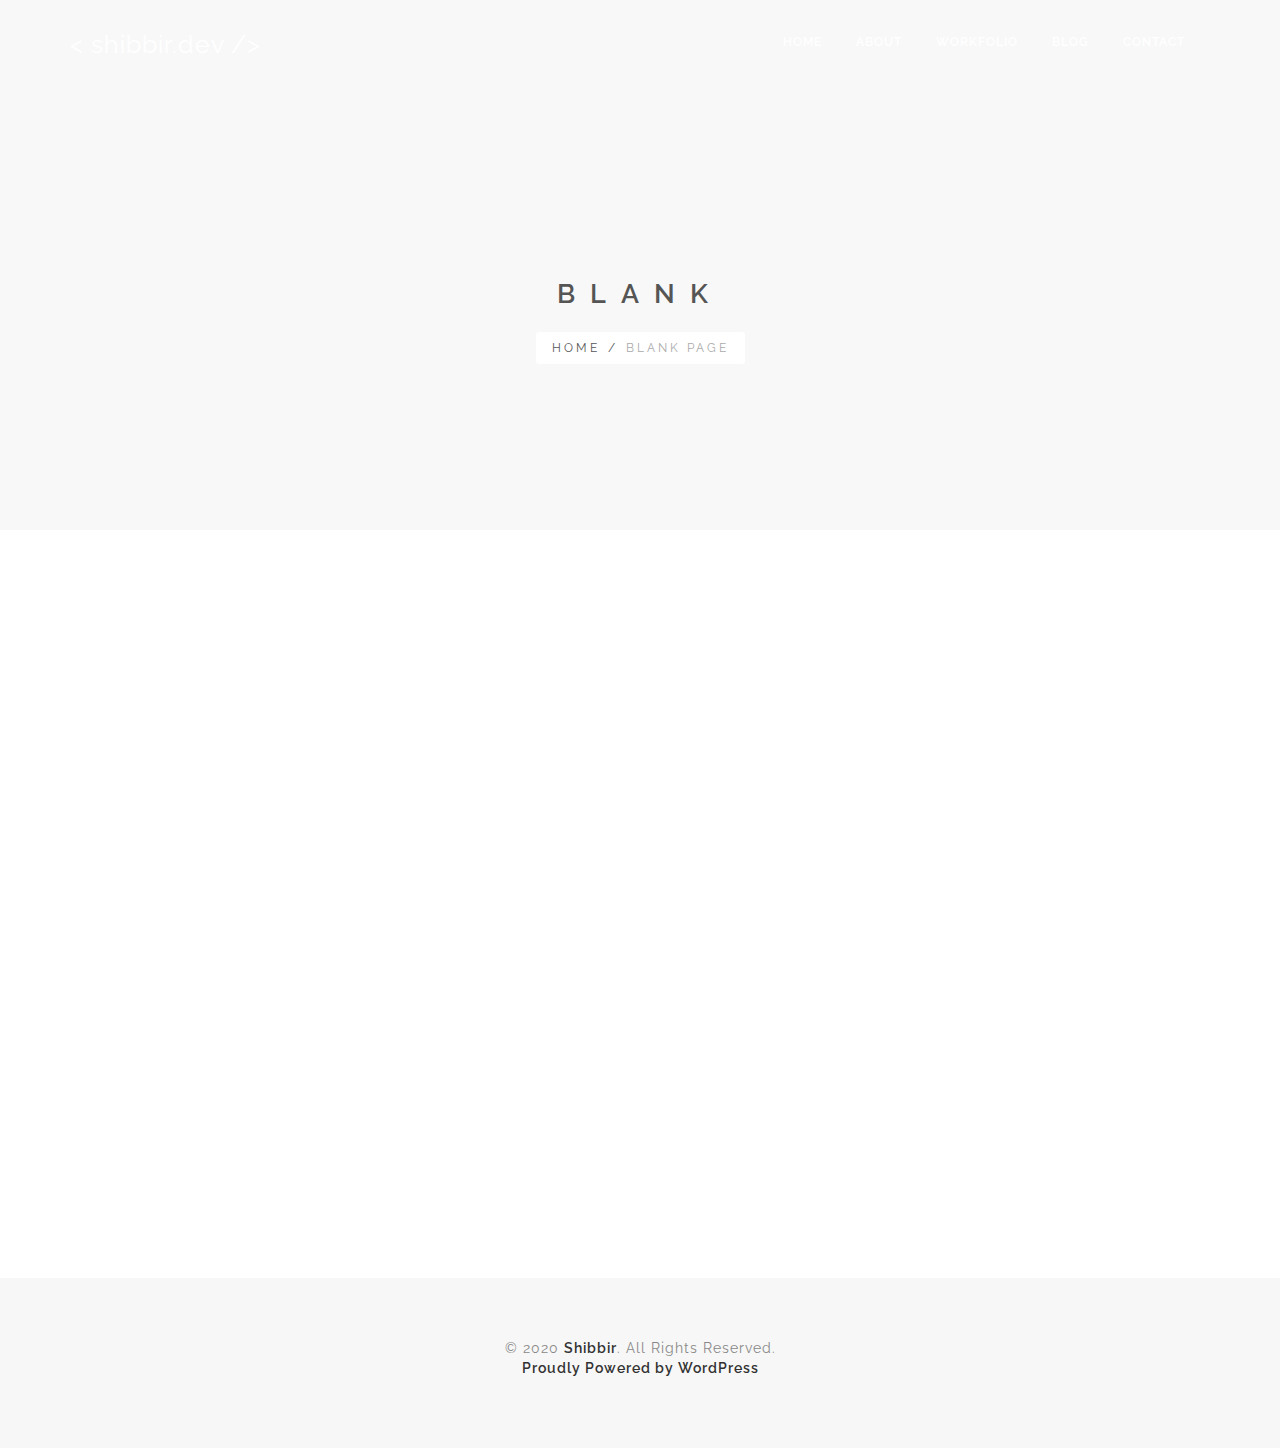
<file: template/blank.html>
<!DOCTYPE html>
<html>
<head>
    <meta charset="utf-8" />
    <title>Shibbir Ahmed - WordPress and PHP Web Application Developer</title>
    <meta name="description" content="WordPress and PHP web application developer providing high quality website with top class user experience" />
    <meta name="keywords" content="wordpress developer, php developer, website development, website design, bangladeshi web developer, shibbir ahmed" />
    <meta name="author" content="Shibbir Ahmed">
    <meta name="viewport" content="width=device-width, initial-scale=1, shrink-to-fit=no">
    <!--[if IE]><meta http-equiv='X-UA-Compatible' content='IE=edge,chrome=1'><![endif]-->

    <!-- Favicone Icon -->
    <link rel="shortcut icon" type="image/x-icon" href="assets/img/favicon.ico">
    <link rel="icon" type="image/png" href="assets/img/favicon.png">
    <link rel="apple-touch-icon" href="assets/img/favicon.png">

    <!-- CSS -->
    <link href="assets/css/bootstrap.css" rel="stylesheet" type="text/css" />
    <link href="assets/css/style.css" rel="stylesheet" type="text/css" />
    <link href="assets/css/font-awesome.css" rel="stylesheet" type="text/css" />
    <link href="assets/css/ionicons.css" rel="stylesheet" type="text/css" />
    <link href="assets/css/plugin/animate.css" rel="stylesheet" type="text/css" />
    <link href="assets/css/jquery-ui.css" rel="stylesheet" type="text/css" />

</head>

<body>

    <!-- Preloader -->
    <section id="preloader">
        <div class="loader" id="loader">
            <div class="loader-img"></div>
        </div>
    </section>
    <!-- End Preloader -->    

    <!-- Site Wraper -->
    <div class="wrapper">

        <!-- Header ("header--dark", "header-transparent", "header--sticky")-->
        <header id="header" class="header header-transparent header--sticky">
            <!-- Nav Bar -->
            <nav id="navigation" class="header-nav">
                <div class="container">
                    <div class="row d-flex flex-md-row align-items-center">
                        <div class="logo mr-auto">
                            <!--logo-->
                            <a href="index.html">
                                <span class="logo-light">< shibbir.dev <span class="blinking-dark">/</span>></span>                                
                                <span class="logo-dark">< shibbir.dev <span class="blinking-light">/</span>></span>                                
                            </a>
                            <!--End logo-->
                        </div>

                        <div class="nav-menu ml-auto">
                            <ul class="">
                                <li class="nav-menu-item">
                                    <a href="index.html">Home</a>
                                </li>
                                <li class="nav-menu-item">
                                    <a href="about.html">About</a>
                                </li>
                                <li class="nav-menu-item">
                                    <a href="workfolio.html">Workfolio</a>
                                </li>
                                <li class="nav-menu-item">
                                    <a href="blog.html">Blog</a>
                                </li>
                                <li class="nav-menu-item">
                                    <a href="contact.html">Contact</a>                                   
                                </li>
                            </ul>
                        </div>      
                        <div class="nav-icons">
                            <div class="nav-icon-item d-lg-none">
                                <span class="nav-icon-trigger menu-mobile-btn align-middle"><i class="ion"></i></span>
                            </div>
                        </div>                  
                    </div>
                </div>
            </nav>
            <!-- End Nav Bar -->
        </header>
        <!-- End Header -->


        <!-- CONTENT --------------------------------------------------------------------------------->
        
         <!-- Intro Section -->
        <section class="inner-intro parallax parallax-background1">
            <div class="container">
                <div class="row title">
                    <h2 class="h2">Blank</h2>
                    <div class="page-breadcrumb">
                        <a>Home</a>/<span>Blank Page</span>
                    </div>
                </div>
            </div>
        </section>
        <div class="clearfix"></div>
        <!-- End Intro Section -->


        <!-- Blank Section -->
        <section class="ptb ptb-sm-80">

            <!-- Remove tags----(<br />) -->
            <br />
            <br />
            <br />
            <br />
            <br />
            <br />
            <br />
            <br />
            <br />
            <br />
            <br />
            <br />
            <br />
            <br />
            <br />
            <br />
            <br />
            <br />
            <br />
            <br />
            <br />
            <br />
            <!-- Remove tags -->

        </section>
        <!-- End Blank Section -->

        <!-- END CONTENT ---------------------------------------------------------------------------->

        <!-- FOOTER -->
        <footer class="footer">
            <!-- Copyright Bar -->
            <section class="copyright ptb-60">
                <div class="container">
                    <p class="">
                        © 2020 <a href="https://www.shibbir.dev"><b>Shibbir</b></a>. All Rights Reserved.
                        <br>
                       <a target="_blank" href="https://wordpress.org/"><b>Proudly Powered by WordPress</b></a>
                    </p>
                </div>
            </section>
            <!-- End Copyright Bar -->

        </footer>
        <!-- END FOOTER -->

        <!-- Scroll Top -->
        <a class="scroll-top">
            <i class="fa fa-angle-double-up"></i>
        </a>
        <!-- End Scroll Top -->

    </div>
    <!-- Site Wraper End -->


    <!-- JS -->
    <script src="assets/js/jquery-1.11.2.min.js" type="text/javascript"></script>
    <script src="assets/js/plugin/jquery.easing.js" type="text/javascript"></script>
    <script src="assets/js/jquery-ui.min.js" type="text/javascript"></script>
    <script src="assets/js/bootstrap.min.js" type="text/javascript"></script>
    <script src="assets/js/plugin/jquery.flexslider.js" type="text/javascript"></script>
    <script src="assets/js/plugin/jquery.fitvids.js" type="text/javascript"></script>
    <script src="assets/js/plugin/jquery.viewportchecker.js" type="text/javascript"></script>
    <script src="assets/js/plugin/jquery.stellar.min.js" type="text/javascript"></script>
    <script src="assets/js/plugin/wow.min.js" type="text/javascript"></script>
    <script src="assets/js/plugin/jquery.colorbox-min.js" type="text/javascript"></script>
    <script src="assets/js/plugin/owl.carousel.min.js" type="text/javascript"></script>
    <script src="assets/js/plugin/isotope.pkgd.min.js" type="text/javascript"></script>
    <script src="assets/js/plugin/masonry.pkgd.min.js" type="text/javascript"></script>
    <script src="assets/js/plugin/imagesloaded.pkgd.min.js" type="text/javascript"></script>
    <script src="assets/js/plugin/jquery.fs.tipper.min.js" type="text/javascript"></script>
    <script src="assets/js/plugin/mediaelement-and-player.min.js"></script>
    <script src="assets/js/theme.js" type="text/javascript"></script>

</body>
</html>
</file>
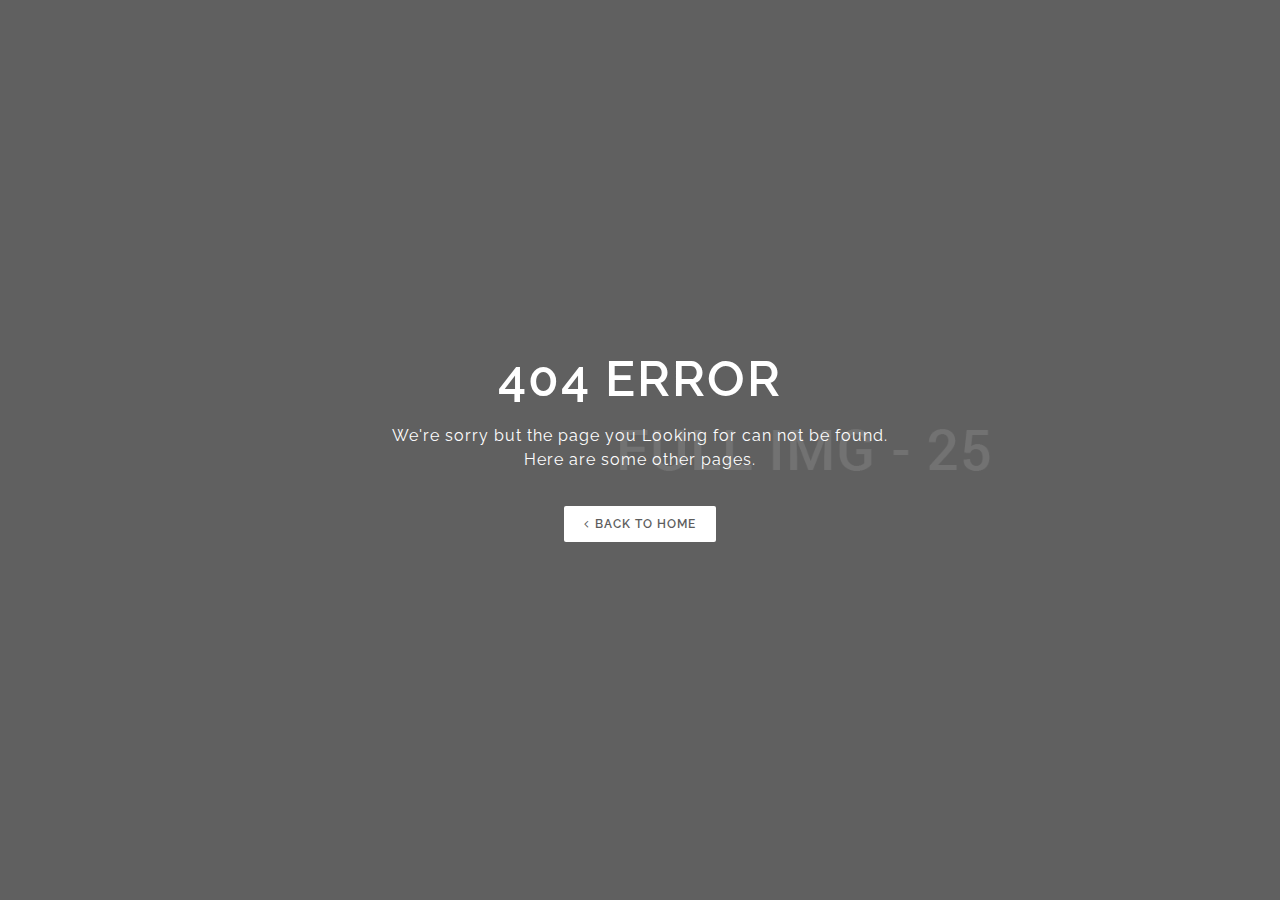
<file: template/01_mazel_multiprapose/404-error-1.html>
﻿<!DOCTYPE html>
<html>
<head>
    <meta charset="utf-8" />
    <title>Mazel - Multiprapose Html template</title>
    <meta name="description" content="" />
    <meta name="keywords" content="" />
    <meta name="author" content="nileforest">
    <meta name="viewport" content="width=device-width, initial-scale=1, shrink-to-fit=no">
    <!--[if IE]><meta http-equiv='X-UA-Compatible' content='IE=edge,chrome=1'><![endif]-->

    <!-- Favicone Icon -->
    <link rel="shortcut icon" type="image/x-icon" href="img/favicon.ico">
    <link rel="icon" type="image/png" href="img/favicon.png">
    <link rel="apple-touch-icon" href="img/favicon.png">

    <!-- CSS -->
    <link href="css/bootstrap.css" rel="stylesheet" type="text/css" />
    <link href="css/style.css" rel="stylesheet" type="text/css" />
    <link href="css/font-awesome.css" rel="stylesheet" type="text/css" />
    <link href="css/ionicons.css" rel="stylesheet" type="text/css" />
    <link href="css/plugin/animate.css" rel="stylesheet" type="text/css" />
    <link href="css/jquery-ui.css" rel="stylesheet" type="text/css" />

</head>

<body>

    <!-- Preloader -->
    <section id="preloader">
        <div class="loader" id="loader">
            <div class="loader-img"></div>
        </div>
    </section>
    <!-- End Preloader -->

    <!-- Site Wraper -->
    <div class="wrapper">
        
        <!--Header-->
        <header id="header" class="header" style="display:none;">
            <nav id="navigation" class="header-nav"></nav>
        </header>
        <!--End Header-->

        <!-- CONTENT --------------------------------------------------------------------------------->
        <!-- Intro -->
        <section id="intro" class="intro">
            <!-- Static Intro -->
            <div class="bg-image overlay-dark80 dark-bg bg-image parallax parallax-background2" style="background-image: url('img/full/25.jpg')">
                <div class="full-screen-intro container" style="min-height: 400px;">
                    <div class="intro-content">
                        <div class="intro-content-inner">
                            <h1 class="large mb-25">404 Error</h1>
                            <p class="lead content-wd650">
                                We're sorry but the page you Looking for can not be found.<br />
                                Here are some other pages.
                            </p>
                            <br />
                            <a href="home.html" class="btn btn-md btn-white"><i class="fa fa-angle-left left"></i>Back To Home</a>
                        </div>
                    </div>
                </div>
            </div>
            <!-- End Static Intro -->
        </section>
        <!-- End Intro -->

        <!-- End CONTENT ------------------------------------------------------------------------------>


        <!-- Scroll Top -->
        <a class="scroll-top">
            <i class="fa fa-angle-double-up"></i>
        </a>
        <!-- End Scroll Top -->

    </div>
    <!-- Site Wraper End -->


    <!-- JS -->

    <script src="js/jquery-1.11.2.min.js" type="text/javascript"></script>
    <script src="js/jquery-ui.min.js" type="text/javascript"></script>
    <script src="js/plugin/jquery.easing.js" type="text/javascript"></script>
    <script src="js/bootstrap.min.js" type="text/javascript"></script>
    <script src="js/plugin/jquery.flexslider.js" type="text/javascript"></script>
    <script src="js/plugin/jquery.fitvids.js" type="text/javascript"></script>
    <script src="js/plugin/jquery.viewportchecker.js" type="text/javascript"></script>
    <script src="js/plugin/jquery.stellar.min.js" type="text/javascript"></script>
    <script src="js/plugin/wow.min.js" type="text/javascript"></script>
    <script src="js/plugin/jquery.colorbox-min.js" type="text/javascript"></script>
    <script src="js/plugin/owl.carousel.min.js" type="text/javascript"></script>
    <script src="js/plugin/isotope.pkgd.min.js" type="text/javascript"></script>
    <script src="js/plugin/masonry.pkgd.min.js" type="text/javascript"></script>
    <script src="js/plugin/imagesloaded.pkgd.min.js" type="text/javascript"></script>
    <script src="js/plugin/jquery.fs.tipper.min.js" type="text/javascript"></script>
    <script src="js/plugin/mediaelement-and-player.min.js"></script>
    <script src="js/plugin/jquery.validate.min.js" type="text/javascript"></script>
    <script src="js/theme.js" type="text/javascript"></script>
</body>
</html>
</file>
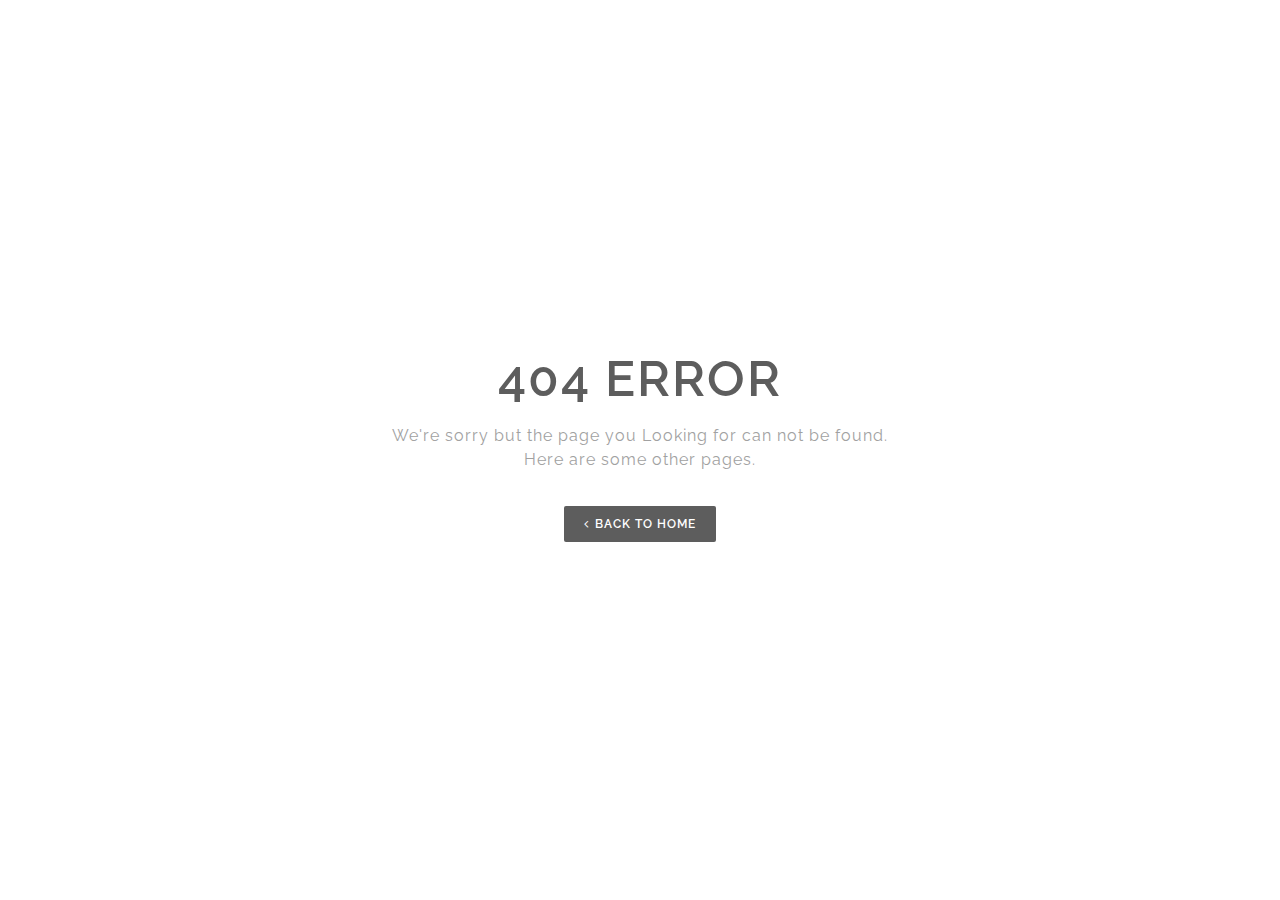
<file: template/01_mazel_multiprapose/404-error-2.html>
﻿<!DOCTYPE html>
<html>
<head>
    <meta charset="utf-8" />
    <title>Mazel - Multiprapose Html template</title>
    <meta name="description" content="" />
    <meta name="keywords" content="" />
    <meta name="author" content="nileforest">
    <meta name="viewport" content="width=device-width, initial-scale=1, shrink-to-fit=no">
    <!--[if IE]><meta http-equiv='X-UA-Compatible' content='IE=edge,chrome=1'><![endif]-->

    <!-- Favicone Icon -->
    <link rel="shortcut icon" type="image/x-icon" href="img/favicon.ico">
    <link rel="icon" type="image/png" href="img/favicon.png">
    <link rel="apple-touch-icon" href="img/favicon.png">

    <!-- CSS -->
    <link href="css/bootstrap.css" rel="stylesheet" type="text/css" />
    <link href="css/style.css" rel="stylesheet" type="text/css" />
    <link href="css/font-awesome.css" rel="stylesheet" type="text/css" />
    <link href="css/ionicons.css" rel="stylesheet" type="text/css" />
    <link href="css/plugin/animate.css" rel="stylesheet" type="text/css" />
    <link href="css/jquery-ui.css" rel="stylesheet" type="text/css" />

</head>

<body class="full-intro">

    <!-- Preloader -->
    <section id="preloader">
        <div class="loader" id="loader">
            <div class="loader-img"></div>
        </div>
    </section>
    <!-- End Preloader -->

    <!-- Site Wraper -->
    <div class="wrapper">

        <!--Header-->
        <header id="header" class="header" style="display:none;">
            <nav id="navigation" class="header-nav"></nav>
        </header>
        <!--End Header-->

        <!-- CONTENT --------------------------------------------------------------------------------->
        <!-- Intro -->
        <section id="intro" class="intro">
            <!-- Static Intro -->
            <div class="bg-image parallax parallax-background2">
                <div class="full-screen-intro container" style="min-height: 400px;">
                    <div class="intro-content">
                        <div class="intro-content-inner">
                            <h1 class="large mb-25">404 Error</h1>
                            <p class="lead content-wd650">We're sorry but the page you Looking for can not be found.<br />
                                Here are some other pages.</p>
                            <br />
                            <a href="home.html" class="btn btn-md btn-black"><i class="fa fa-angle-left left"></i>Back To Home</a>
                        </div>
                    </div>
                </div>
            </div>
            <!-- End Static Intro -->
        </section>
        <!-- End Intro -->
        

        <!-- End CONTENT ------------------------------------------------------------------------------>


        <!-- Scroll Top -->
        <a class="scroll-top">
            <i class="fa fa-angle-double-up"></i>
        </a>
        <!-- End Scroll Top -->

    </div>
    <!-- Site Wraper End -->


    <!-- JS -->

    <script src="js/jquery-1.11.2.min.js" type="text/javascript"></script>
    <script src="js/jquery-ui.min.js" type="text/javascript"></script>
    <script src="js/plugin/jquery.easing.js" type="text/javascript"></script>
    <script src="js/bootstrap.min.js" type="text/javascript"></script>
    <script src="js/plugin/jquery.flexslider.js" type="text/javascript"></script>
    <script src="js/plugin/jquery.fitvids.js" type="text/javascript"></script>
    <script src="js/plugin/jquery.viewportchecker.js" type="text/javascript"></script>
    <script src="js/plugin/jquery.stellar.min.js" type="text/javascript"></script>
    <script src="js/plugin/wow.min.js" type="text/javascript"></script>
    <script src="js/plugin/jquery.colorbox-min.js" type="text/javascript"></script>
    <script src="js/plugin/owl.carousel.min.js" type="text/javascript"></script>
    <script src="js/plugin/isotope.pkgd.min.js" type="text/javascript"></script>
    <script src="js/plugin/masonry.pkgd.min.js" type="text/javascript"></script>
    <script src="js/plugin/imagesloaded.pkgd.min.js" type="text/javascript"></script>
    <script src="js/plugin/jquery.fs.tipper.min.js" type="text/javascript"></script>
    <script src="js/plugin/mediaelement-and-player.min.js"></script>
    <script src="js/plugin/jquery.validate.min.js" type="text/javascript"></script>
    <script src="js/theme.js" type="text/javascript"></script>
    
</body>
</html>
</file>
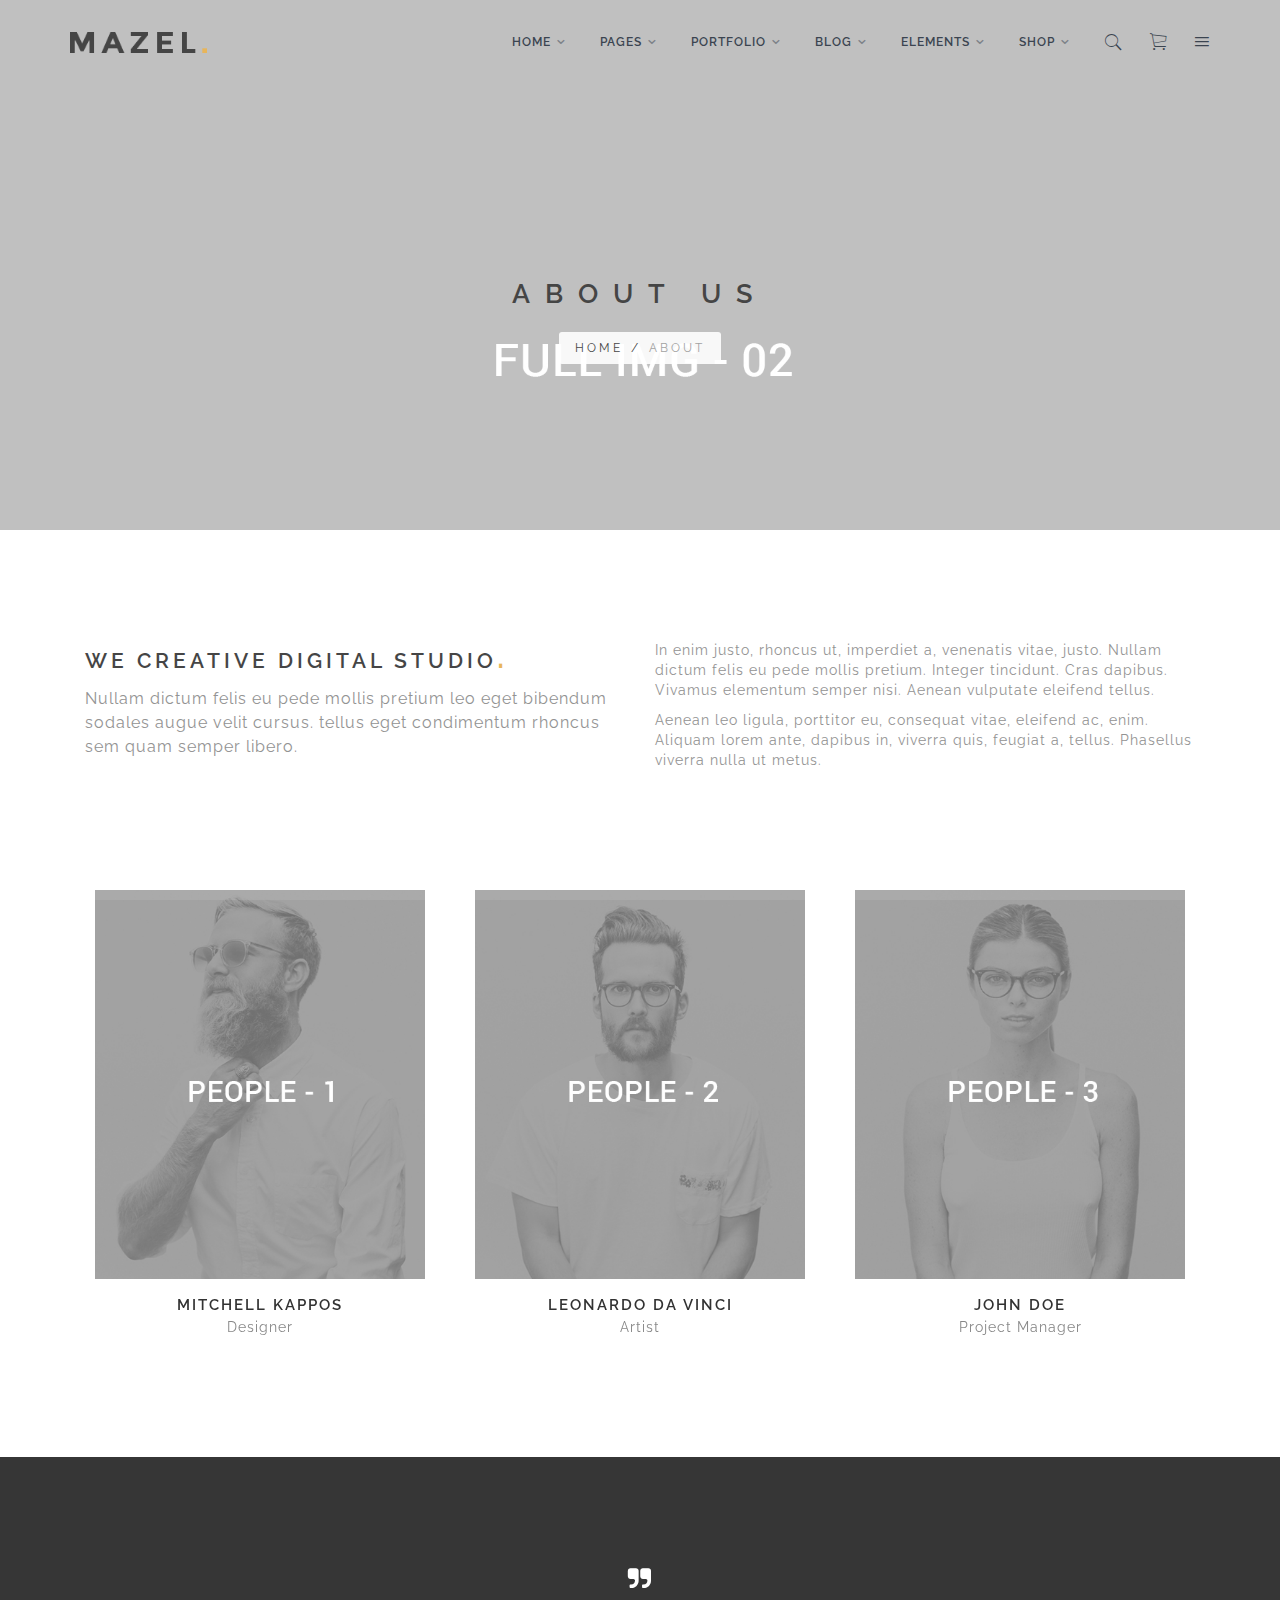
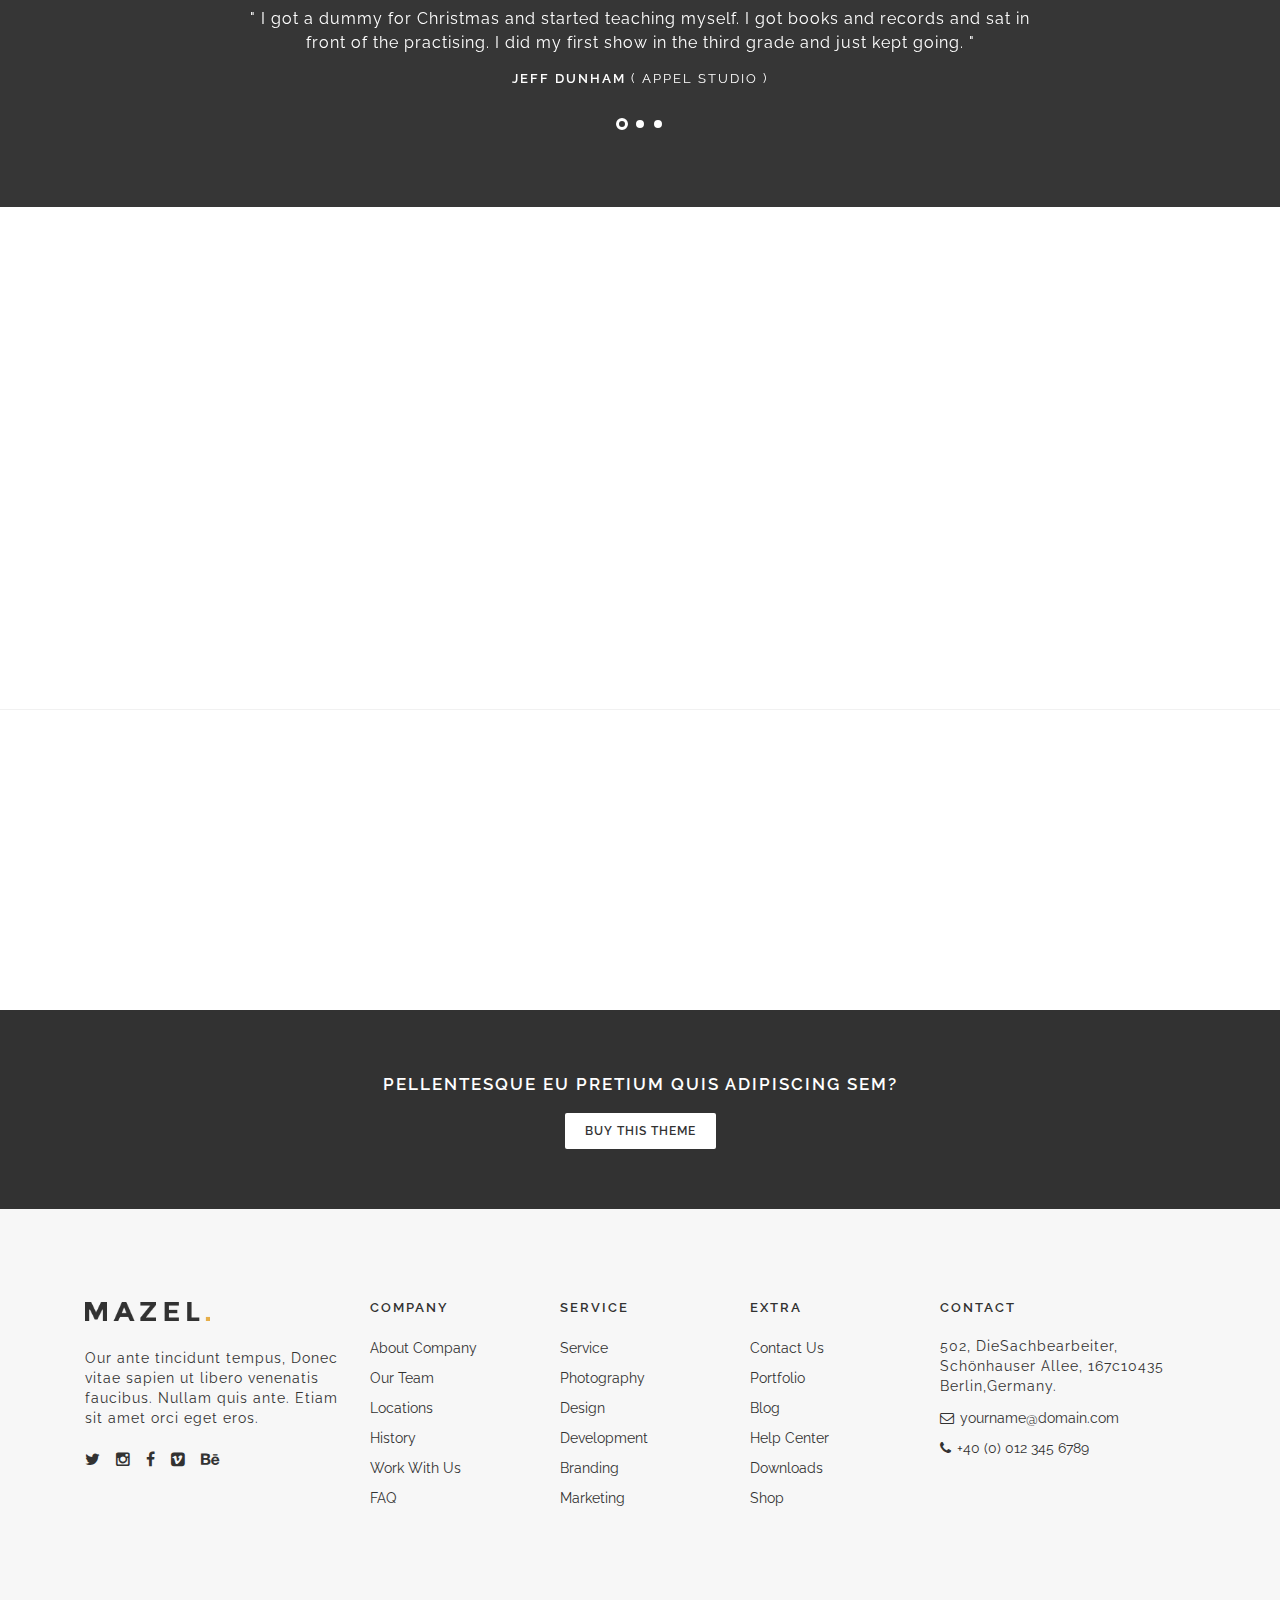
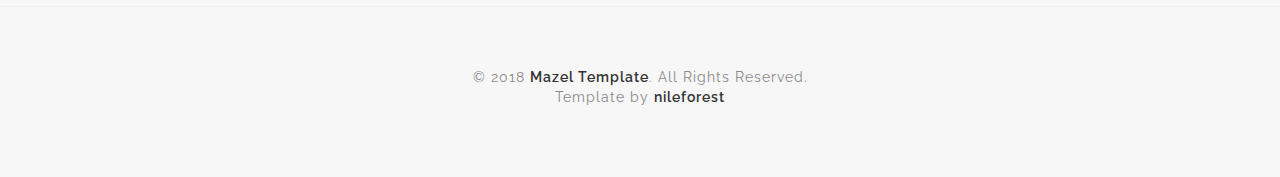
<file: template/01_mazel_multiprapose/about-1.html>
﻿<!DOCTYPE html>
<html>
<head>
    <meta charset="utf-8" />
    <title>Mazel - Multiprapose Html template</title>
    <meta name="description" content="" />
    <meta name="keywords" content="" />
    <meta name="author" content="nileforest">
    <meta name="viewport" content="width=device-width, initial-scale=1, shrink-to-fit=no">
    <!--[if IE]><meta http-equiv='X-UA-Compatible' content='IE=edge,chrome=1'><![endif]-->

    <!-- Favicone Icon -->
    <link rel="shortcut icon" type="image/x-icon" href="img/favicon.ico">
    <link rel="icon" type="image/png" href="img/favicon.png">
    <link rel="apple-touch-icon" href="img/favicon.png">

    <!-- CSS -->
    <link href="css/bootstrap.css" rel="stylesheet" type="text/css" />
    <link href="css/style.css" rel="stylesheet" type="text/css" />
    <link href="css/font-awesome.css" rel="stylesheet" type="text/css" />
    <link href="css/ionicons.css" rel="stylesheet" type="text/css" />
    <link href="css/plugin/animate.css" rel="stylesheet" type="text/css" />
    <link href="css/jquery-ui.css" rel="stylesheet" type="text/css" />


</head>

<body>

    <!-- Preloader -->
    <section id="preloader">
        <div class="loader" id="loader">
            <div class="loader-img"></div>
        </div>
    </section>
    <!-- End Preloader -->

    <!-- Sidebar Menu -->
    <div class="sidebar-menu">
        <div class="sidembar-menu-wrap">
            <a href="javascript:void(0)" class="sidebar-close-icon icon--close">
                <i class="ion ion-android-close"></i>
            </a>
            <!--Sidebar Content-->
            <div class="sidebar-content">
                <h5 class="white">Sign In</h5>
                <form role="search" id="searchform" action="/search" method="get" class="sign-in">
                    <input class="input-sm form-full" type="email" aria-required="true" id="email" name="email" placeholder="Email" value="" />
                    <input class="input-sm form-full" type="password" aria-required="true" id="password" name="password" placeholder="Password" value="" />
                    <input type="submit" class="btn btn-md btn-color-b form-full" value="Sign In" />
                    <a>New Customer?</a>
                </form>
                <ul>
                    <li><a class="all-demos-link" target="_blank" href="../demo.html">Main Demo Page</a></li>
                    <li><a href="home.html">Home Default</a></li>
                    <li><a href="portfolio-grid-2col.html">Portfolio</a></li>
                    <li><a href="login-register.html">Login & Signup</a></li>
                    <li><a href="faq-1.html">FAQ</a></li>
                    <li><a href="about-1.html">About</a></li>
                    <li><a href="service-1.html">Service</a></li>
                    <li><a href="blog-grid-3col.html">Blog</a></li>
                    <li><a href="404-error-1.html">404 Error</a></li>
                    <li><a href="shop-checkout.html">Shopping Cart</a></li>
                    <li><a href="contact-1.html">Contact Us</a></li>
                </ul>
            </div>
        </div>
    </div>
    <!-- End Sidebar Menu -->

    <!-- Site Wraper -->
    <div class="wrapper">

        <!-- Header ("header--dark", "header-transparent", "header--sticky")-->
        <header id="header" class="header header--dark header-transparent header--sticky">
            <!-- Nav Bar -->
            <nav id="navigation" class="header-nav">
                <div class="container">
                    <div class="row d-flex flex-md-row align-items-center">
                        <div class="logo mr-auto">
                            <!--logo-->
                            <a href="index.html">
                                <img class="logo-dark" src="img/logo-black.png" alt="Mazel" />
                                <img class="logo-light" src="img/logo-white.png" alt="Mazel" />
                            </a>
                            <!--End logo-->
                        </div>

                        <div class="nav-menu ml-auto">
                            <ul class="">
                                <li class="nav-menu-item">
                                    <a href="#">Home</a>
                                    <div class="nav-dropdown col2-dropdown">
                                        <div class="row">
                                            <div class="col-lg-6">
                                                <ul>
                                                    <li><span class="dropdown-title">Multi Page</span></li>
                                                    <li><a href="home.html">Default</a></li>
                                                    <li><a href="home-video.html">Intro Video</a></li>
                                                    <li><a href="home-youtube.html">Intro Youtube</a></li>
                                                    <li><a href="home-static.html">Intro Static</a></li>
                                                    <li><a href="home-agency-grid.html">Agency Grid</a></li>
                                                    <li><a href="home-agency-masonry.html">Agency Masonry</a></li>
                                                    <li><a href="home-fullwidth-slider.html">Fullwidth Slider</a></li>
                                                    <li><a href="home-text-rotator1.html">Text Rotator1</a></li>
                                                    <li><a href="home-text-rotator2.html">Text Rotator2</a></li>
                                                    <li><a href="home-personal.html">Personal</a></li>
                                                    <li><a href="home-fullscreen.html">Full Screen</a></li>
                                                    <li><a href="home-canvas-pattern.html">Canvas Pattern</a></li>
                                                    <li><a href="home-section-scroll.html">Page Section Scroll</a></li>
                                                    <li><a href="shop-2col.html">Shop</a></li>
                                                    <li><a href="home-revolution-slider1.html">Revolution Slider 1</a></li>
                                                    <li><a href="home-revolution-slider2.html">Revolution Slider 2</a></li>
                                                    <li><a href="home-coming-soon.html">Comming Soon</a></li>
                                                </ul>
                                            </div>
                                            <div class="col-lg-6">
                                                <ul>
                                                    <li><span class="dropdown-title">One Page</span></li>
                                                    <li><a href="onepage.html">Default</a></li>
                                                    <li><a href="onepage-personal.html">Personal</a></li>
                                                    <li><a href="onepage-video.html">Video</a></li>
                                                    <li><a href="onepage-youtube.html">Youtube</a></li>
                                                    <li><a href="onepage-static.html">Static</a></li>
                                                    <li><a href="onepage-fullwidth-slider.html">Fullwidth</a></li>
                                                    <li><a href="onepage-text-rotator1.html">Text Rotator1</a></li>
                                                    <li><a href="onepage-text-rotator2.html">Text Rotator2</a></li>
                                                    <li><a href="onepage-canvas-pattern.html">Canvas Pattern</a></li>
                                                    <li><a href="onepage-revolution-slider1.html">Revolution Slider 1</a></li>
                                                    <li><a href="onepage-revolution-slider2.html">Revolution Slider 2</a></li>
                                                </ul>
                                            </div>

                                        </div>
                                    </div>
                                </li>
                                <li class="nav-menu-item">
                                    <a href="#">Pages</a>
                                    <div class="nav-dropdown">
                                        <ul>
                                            <li><a href="pricing.html">Pricing</a></li>
                                            <li class="nav-menu-item">
                                                <a href="#">About Us</a>
                                                <ul class="nav-dropdown-sub">
                                                    <li><a href="about-1.html">About 1</a></li>
                                                    <li><a href="about-2.html">About 2</a></li>
                                                    <li><a href="about-3.html">About 3</a></li>
                                                </ul>
                                            </li>
                                            <li class="nav-menu-item">
                                                <a href="#">Service</a>
                                                <ul class="nav-dropdown-sub">
                                                    <li><a href="service-1.html">Service 1</a></li>
                                                    <li><a href="service-2.html">Service 2</a></li>
                                                    <li><a href="service-3.html">Service 3</a></li>
                                                </ul>
                                            </li>
                                            <li class="nav-menu-item">
                                                <a href="#">Contact Us</a>
                                                <ul class="nav-dropdown-sub">
                                                    <li><a href="contact-1.html">Contact 1</a></li>
                                                    <li><a href="contact-2.html">Contact 2</a></li>
                                                    <li><a href="contact-3.html">Contact 3</a></li>
                                                </ul>
                                            </li>
                                            <li class="nav-menu-item">
                                                <a href="#">Faq</a>
                                                <ul class="nav-dropdown-sub">
                                                    <li><a href="faq-1.html">Faq 1</a></li>
                                                    <li><a href="faq-2.html">Faq 2</a></li>
                                                </ul>
                                            </li>
                                            <li class="nav-menu-item">
                                                <a href="#">Login / Register</a>
                                                <ul class="nav-dropdown-sub">
                                                    <li><a href="login.html">Login</a></li>
                                                    <li><a href="register.html">Register</a></li>
                                                    <li><a href="login-register.html">Login / Register</a></li>
                                                </ul>
                                            </li>
                                            <li class="nav-menu-item">
                                                <a href="#">404 Error</a>
                                                <ul class="nav-dropdown-sub">
                                                    <li><a href="404-error-1.html">404 page1</a></li>
                                                    <li><a href="404-error-2.html">404 page2</a></li>
                                                </ul>
                                            </li>
                                            <li><a href="sidebar-left.html">Sidebar Left</a></li>
                                            <li><a href="sidebar-right.html">Sidebar Right</a></li>
                                            <li><a href="blank-page.html">Blank Page</a></li>
                                            <li class="nav-menu-item">
                                                <a href="#">Submenu Right</a>
                                                <ul class="nav-dropdown-sub">
                                                    <li><a href="#">Submenu 1</a></li>
                                                    <li><a href="#">Submenu 2</a></li>
                                                    <li><a href="#">Submenu 3</a></li>
                                                    <li><a href="#">Submenu 4</a></li>
                                                </ul>
                                            </li>
                                            <li class="nav-menu-item">
                                                <a href="#">Submenu left</a>
                                                <ul class="nav-dropdown-sub left">
                                                    <li><a href="#">Submenu 1</a></li>
                                                    <li><a href="#">Submenu 2</a></li>
                                                    <li><a href="#">Submenu 3</a></li>
                                                    <li><a href="#">Submenu 4</a></li>
                                                </ul>
                                            </li>
                                        </ul>
                                    </div>
                                </li>
                                <li class="nav-menu-item mega-menu">
                                    <a href="#">Portfolio</a>
                                    <div class="nav-dropdown mega-dropdown">
                                        <div class="container">
                                            <div class="row">
                                                <div class="col-lg-3">
                                                    <ul>
                                                        <li><span class="dropdown-title">Grid</span></li>
                                                        <li><a href="portfolio-grid-2col.html">2 Columns</a></li>
                                                        <li><a href="portfolio-grid-2col-no_spacing.html">2 Columns no-Spacing</a></li>
                                                        <li><a href="portfolio-grid-3col.html">3 Columns</a></li>
                                                        <li><a href="portfolio-grid-3col-no_spacing.html">3 Columns no-Spacing</a></li>
                                                        <li><a href="portfolio-grid-4col.html">4 Columns</a></li>
                                                        <li><a href="portfolio-grid-4col-no_spacing.html">4 Columns no-Spacing</a></li>
                                                    </ul>
                                                </div>
                                                <div class="col-lg-3">
                                                    <ul>
                                                        <li><span class="dropdown-title">Masonry</span></li>
                                                        <li><a href="portfolio-masonry-2col.html">2 Columns</a></li>
                                                        <li><a href="portfolio-masonry-2col-no_spacing.html">2 Columns no-Spacing</a></li>
                                                        <li><a href="portfolio-masonry-3col.html">3 Columns</a></li>
                                                        <li><a href="portfolio-masonry-3col-no_spacing.html">3 Columns no-Spacing</a></li>
                                                        <li><a href="portfolio-masonry-4col.html">4 Columns</a></li>
                                                        <li><a href="portfolio-masonry-4col-no_spacing.html">4 Columns no-Spacing</a></li>
                                                    </ul>
                                                    <ul>
                                                        <li><span class="dropdown-title">Lightbox</span></li>
                                                        <li><a href="portfolio-lightbox-grid.html">Grid</a></li>
                                                        <li><a href="portfolio-lightbox-masonry.html">Masonry</a></li>
                                                    </ul>
                                                </div>
                                                <div class="col-lg-3">
                                                    <ul>
                                                        <li><span class="dropdown-title">Wide</span></li>
                                                        <li><a href="portfolio-wide-grid.html">Grid</a></li>
                                                        <li><a href="portfolio-wide-grid-no_spacing.html">Grid no-Spacing</a></li>
                                                        <li><a href="portfolio-wide-masonry.html">Masonry</a></li>
                                                        <li><a href="portfolio-wide-masonry-no_spacing.html">Masonry no-Spacing</a></li>
                                                    </ul>
                                                    <ul>
                                                        <li><span class="dropdown-title">Classical</span></li>
                                                        <li><a href="portfolio-classical-spacing.html">Spacing</a></li>
                                                        <li><a href="portfolio-classical-no_spacing.html">no-Spacing</a></li>
                                                    </ul>
                                                </div>
                                                <div class="col-lg-3">
                                                    <ul>
                                                        <li><span class="dropdown-title">Single</span></li>
                                                        <li><a href="portfolio-single1.html">Single 1</a></li>
                                                        <li><a href="portfolio-single2.html">Single 2</a></li>
                                                        <li><a href="portfolio-single3.html">Single 3</a></li>
                                                        <li><a href="portfolio-single4.html">Single 4</a></li>
                                                        <li><a href="portfolio-single5-slider.html">Single 5 - Slider</a></li>
                                                        <li><a href="portfolio-single6-video.html">Single 6 - Video</a></li>
                                                        <li><a href="portfolio-single7-youtube.html">Single 7 - youtube</a></li>
                                                        <li><a href="portfolio-single8-vimeo.html">Single 8 - vimeo</a></li>
                                                    </ul>
                                                </div>
                                            </div>
                                        </div>
                                    </div>
                                </li>
                                <li class="nav-menu-item">
                                    <a href="#">Blog</a>
                                    <div class="nav-dropdown col3-dropdown center">
                                        <div class="row">
                                            <div class="col-lg-4">
                                                <ul>
                                                    <li><span class="dropdown-title">Grid</span></li>
                                                    <li><a href="blog-grid-2col.html">2 Columns</a></li>
                                                    <li><a href="blog-grid-2col-sidebar.html">2 Columns - sidebar</a></li>
                                                    <li><a href="blog-grid-3col.html">3 Columns</a></li>
                                                </ul>
                                            </div>
                                            <div class="col-lg-4">
                                                <ul>
                                                    <li><span class="dropdown-title">Masonry</span></li>
                                                    <li><a href="blog-masonry-2col.html">2 Columns</a></li>
                                                    <li><a href="blog-masonry-2col-sidebar.html">2 Columns - sidebar</a></li>
                                                    <li><a href="blog-masonry-3col.html">3 Columns</a></li>
                                                </ul>
                                                <ul>
                                                    <li><span class="dropdown-title">One Columns</span></li>
                                                    <li><a href="blog-1col.html">no-sidebar</a></li>
                                                    <li><a href="blog-1col-sidebar.html">with sidebar</a></li>
                                                </ul>
                                            </div>
                                            <div class="col-lg-4">
                                                <ul>
                                                    <li><span class="dropdown-title">Blog Detail</span></li>
                                                    <li><a href="blog-single-image-post.html">Image Post</a></li>
                                                    <li><a href="blog-single-slider-post.html">Slider Post</a></li>
                                                    <li><a href="blog-single-video-post.html">Video Post</a></li>
                                                    <li><a href="blog-single-audio-post.html">Audio Post</a></li>
                                                    <li><a href="blog-single-youtube-post.html">Youtube Post</a></li>
                                                    <li><a href="blog-single-vimeo-post.html">Vimeo Post</a></li>
                                                    <li><a href="blog-single-quote-post.html">Quote Post</a></li>
                                                </ul>
                                            </div>
                                        </div>
                                    </div>
                                </li>
                                <li class="nav-menu-item">
                                    <a href="#">Elements</a>
                                    <div class="nav-dropdown">
                                        <ul>
                                            <li><a href="element-components.html">Components</a></li>
                                            <li><a href="element-tabs-and-accordian.html">Tabs & Accordian</a></li>
                                            <li><a href="element-slider.html">Slider</a></li>
                                            <li><a href="element-team.html">Team</a></li>
                                            <li><a href="element-pricing.html">Pricing</a></li>
                                            <li><a href="element-video-and-audio.html">Video / Audio</a></li>
                                            <li><a href="element-typography.html">Typography</a></li>
                                        </ul>
                                    </div>
                                </li>
                                <li class="nav-menu-item">
                                    <a href="#">Shop</a>
                                    <div class="nav-dropdown col2-dropdown left">
                                        <div class="row">
                                            <div class="col-lg-6">
                                                <ul>
                                                    <li><a href="shop-2col.html">Shop 2 Columns</a></li>
                                                    <li><a href="shop-3col.html">Shop 3 Columns</a></li>
                                                    <li><a href="shop-4col.html">Shop 4 Columns</a></li>
                                                </ul>
                                            </div>
                                            <div class="col-lg-6">
                                                <ul>
                                                    <li><a href="shop-left-sidebar.html">Left Sidebar</a></li>
                                                    <li><a href="shop-right-sidebar.html">Right Sidebar</a></li>
                                                    <li><a href="shop-detail.html">Shop Detail</a></li>
                                                    <li><a href="shop-checkout.html">Checkout</a></li>
                                                </ul>
                                            </div>

                                        </div>
                                    </div>
                                </li>
                            </ul>
                        </div>
                        <div class="nav-icons">
                            <div class="nav-icon-item d-lg-none">
                                <span class="nav-icon-trigger menu-mobile-btn align-middle"><i class="ion"></i></span>
                            </div>
                            <div class="nav-icon-item">
                                <span class="nav-icon-trigger search-menu_btn align-middle"><i class="ion ion-ios-search"></i></span>
                                <div class="search-menu-bar">
                                    <form>
                                        <input class="seach-input input--sm form-full" id="seach_input" name="seach_input" placeholder="Please Enter Keywords" type="search" />
                                    </form>
                                </div>
                            </div>

                            <div class="nav-icon-item">
                                <span class="nav-icon-trigger cart-menu_btn align-middle"><i class="ion ion-ios-cart-outline"></i></span>
                                <div class="cart-menu-bar">
                                    <ul class="cart-menu-list">
                                        <li>
                                            <a class="product-img">
                                                <img src="img/product/02.jpg" alt="fashion">
                                            </a>
                                            <div class="product-content">
                                                <a href="javascript:void(0)" class="product-remove">
                                                    <i class="ion ion-android-close"></i>
                                                </a>
                                                <a class="product-title">Digital Trending Z Camera</a>
                                                <div class="product-cart-collateral">
                                                    <span class="qty-cart">1</span><span>x</span><span class="product-price-amount color--dark"><span class="currency-sign">$</span>399.00</span>
                                                </div>
                                            </div>
                                        </li>
                                        <li>
                                            <a class="product-img">
                                                <img src="img/product/02.jpg" alt="fashion">
                                            </a>
                                            <div class="product-content">
                                                <a href="javascript:void(0)" class="product-remove">
                                                    <i class="ion ion-android-close"></i>
                                                </a>
                                                <a class="product-title">Digital Trending Z Camera</a>
                                                <div class="product-cart-collateral">
                                                    <span class="qty-cart">1</span><span>x</span><span class="product-price-amount color--dark"><span class="currency-sign">$</span>399.00</span>
                                                </div>
                                            </div>
                                        </li>
                                    </ul>
                                    <p class="lead dark cart-total">
                                        <span>Subtotle</span>
                                        <span class="float-right"><span class="currency-sign">$</span>798</span>
                                    </p>
                                    <a class="btn btn-xs btn-color-b form-full" href="shop-checkout.html">Checkout</a>
                                </div>
                            </div>

                            <div class="nav-icon-item">
                                <span class="nav-icon-trigger sidebar-menu_btn align-middle"><i class="ion ion-navicon"></i></span>
                            </div>

                        </div>
                    </div>
                </div>
            </nav>
            <!-- End Nav Bar -->
        </header>
        <!-- End Header -->

        <!-- CONTENT --------------------------------------------------------------------------------->

        <!-- Intro Section -->
        <section class="inner-intro bg-image overlay-light parallax parallax-background1" data-background-img="img/full/02.jpg">
            <div class="container">
                <div class="row title">
                    <h2 class="h2">About Us</h2>
                    <div class="page-breadcrumb">
                        <a>Home</a>/<span>About</span>
                    </div>
                </div>
            </div>
        </section>
        <!-- End Intro Section -->


        <!-- About Section -->
        <section class="ptb ptb-sm-80">
            <div class="container">
                <div class="row">
                    <div class="col-md-6">
                        <h3>We Creative digital Studio</h3>
                        <p class="lead">Nullam dictum felis eu pede mollis pretium leo eget bibendum sodales augue velit cursus. tellus eget condimentum rhoncus sem quam semper libero.</p>
                    </div>
                    <div class="col-md-6">
                        <p>In enim justo, rhoncus ut, imperdiet a, venenatis vitae, justo. Nullam dictum felis eu pede mollis pretium. Integer tincidunt. Cras dapibus. Vivamus elementum semper nisi. Aenean vulputate eleifend tellus.</p>
                        <p>Aenean leo ligula, porttitor eu, consequat vitae, eleifend ac, enim. Aliquam lorem ante, dapibus in, viverra quis, feugiat a, tellus. Phasellus viverra nulla ut metus.</p>
                    </div>
                </div>

            </div>
        </section>

        <!-- Team -->
        <section class="pb pb-sm-80">
            <div class="container">
                <!--Team Carousel -->
                <div class="row">
                    <div class="owl-carousel team-carousel nf-carousel-theme">

                        <div class="item">
                            <div class="team-item nf-col-padding">
                                <div class="team-item-img">
                                    <img src="img/team/people-1.jpg" alt="" />
                                    <div class="team-item-detail">
                                        <div class="team-item-detail-inner light-color">
                                            <h5>Mitchell KAPPOS</h5>
                                            <p>Similique sunt culpa qui officia deserunt mollitia animi dolorum fuga.</p>
                                            <ul class="social">
                                                <li><a href="https://www.facebook.com/" target="_blank"><i class="fa fa-facebook"></i></a></li>
                                                <li><a href="https://www.twitter.com/" target="_blank"><i class="fa fa-twitter"></i></a></li>
                                                <li><a href="https://www.dribbble.com/" target="_blank"><i class="fa fa-dribbble"></i></a></li>
                                                <li><a href="https://www.pinterest.com/" target="_blank"><i class="fa fa-pinterest"></i></a></li>
                                                <li><a href="https://www.behance.net/" target="_blank"><i class="fa fa-behance"></i></a></li>
                                            </ul>
                                        </div>
                                    </div>
                                </div>
                                <div class="team-item-info">
                                    <h5>Mitchell KAPPOS</h5>
                                    <p class="">Designer</p>
                                </div>
                            </div>
                        </div>

                        <div class="item">
                            <div class="team-item nf-col-padding">
                                <div class="team-item-img">
                                    <img src="img/team/people-2.jpg" alt="" />
                                    <div class="team-item-detail">
                                        <div class="team-item-detail-inner light-color">
                                            <h5>Leonardo da Vinci</h5>
                                            <p>Similique sunt culpa qui officia deserunt mollitia animi dolorum fuga.</p>
                                            <ul class="social">
                                                <li><a href="https://www.facebook.com/" target="_blank"><i class="fa fa-facebook"></i></a></li>
                                                <li><a href="https://www.twitter.com/" target="_blank"><i class="fa fa-twitter"></i></a></li>
                                                <li><a href="https://www.dribbble.com/" target="_blank"><i class="fa fa-dribbble"></i></a></li>
                                                <li><a href="https://www.pinterest.com/" target="_blank"><i class="fa fa-pinterest"></i></a></li>
                                                <li><a href="https://www.behance.net/" target="_blank"><i class="fa fa-behance"></i></a></li>
                                            </ul>
                                        </div>
                                    </div>
                                </div>
                                <div class="team-item-info">
                                    <h5>Leonardo da Vinci</h5>
                                    <p class="">Artist</p>
                                </div>
                            </div>
                        </div>

                        <div class="item">
                            <div class="team-item nf-col-padding">
                                <div class="team-item-img">
                                    <img src="img/team/people-3.jpg" alt="" />
                                    <div class="team-item-detail">
                                        <div class="team-item-detail-inner light-color">
                                            <h5>John Doe</h5>
                                            <p>Similique sunt culpa qui officia deserunt mollitia animi dolorum fuga.</p>
                                            <ul class="social">
                                                <li><a href="https://www.facebook.com/" target="_blank"><i class="fa fa-facebook"></i></a></li>
                                                <li><a href="https://www.twitter.com/" target="_blank"><i class="fa fa-twitter"></i></a></li>
                                                <li><a href="https://www.dribbble.com/" target="_blank"><i class="fa fa-dribbble"></i></a></li>
                                                <li><a href="https://www.pinterest.com/" target="_blank"><i class="fa fa-pinterest"></i></a></li>
                                                <li><a href="https://www.behance.net/" target="_blank"><i class="fa fa-behance"></i></a></li>
                                            </ul>
                                        </div>
                                    </div>
                                </div>
                                <div class="team-item-info">
                                    <h5>John Doe</h5>
                                    <p class="">Project Manager</p>
                                </div>
                            </div>
                        </div>

                        <div class="item">
                            <div class="team-item nf-col-padding">
                                <div class="team-item-img">
                                    <img src="img/team/people-4.jpg" alt="" />
                                    <div class="team-item-detail">
                                        <div class="team-item-detail-inner light-color">
                                            <h5>Michael Lee</h5>
                                            <p>Similique sunt culpa qui officia deserunt mollitia animi dolorum fuga.</p>
                                            <ul class="social">
                                                <li><a href="https://www.facebook.com/" target="_blank"><i class="fa fa-facebook"></i></a></li>
                                                <li><a href="https://www.twitter.com/" target="_blank"><i class="fa fa-twitter"></i></a></li>
                                                <li><a href="https://www.dribbble.com/" target="_blank"><i class="fa fa-dribbble"></i></a></li>
                                                <li><a href="https://www.pinterest.com/" target="_blank"><i class="fa fa-pinterest"></i></a></li>
                                                <li><a href="https://www.behance.net/" target="_blank"><i class="fa fa-behance"></i></a></li>
                                            </ul>
                                        </div>
                                    </div>
                                </div>
                                <div class="team-item-info">
                                    <h5>Michael Lee</h5>
                                    <p class="">Photographer</p>
                                </div>
                            </div>
                        </div>

                    </div>
                </div>
                <!--End Team Carousel --->
            </div>
        </section>
        <!-- End Team -->

        <!-- Testimonials -->
        <section id="testimonial" class="overlay-dark80 dark-bg ptb ptb-sm-80" style="background-image: url('img/full/25.jpg');" data-stellar-background-ratio="0.4">
            <div class="container">
                <div class="owl-carousel testimonial-carousel nf-carousel-theme white">
                    <div class="item">
                        <div class="testimonial text-center dark-color">
                            <div class="container-icon"><i class="fa fa-quote-right"></i></div>
                            <p class="lead">" I got a dummy for Christmas and started teaching myself. I got books and records and sat in front of the practising. I did my first show in the third grade and just kept going. "</p>
                            <h6 class="quote-author">Jeff Dunham <span style="font-weight: 400;">( Appel Studio )</span></h6>
                        </div>
                    </div>
                    <div class="item">
                        <div class="testimonial text-center dark-color">
                            <div class="container-icon"><i class="fa fa-quote-right"></i></div>
                            <p class="lead">" It's true, you can never eat a pet you name. And anyway, I did my first show in the third grade it would be like a ventriloquist eating his dummy. "</p>
                            <h6 class="quote-author">Alexander Theroux <span style="font-weight: 400;">( USA )</span></h6>
                        </div>
                    </div>
                    <div class="item">
                        <div class="testimonial text-center dark-color">
                            <div class="container-icon"><i class="fa fa-quote-right"></i></div>
                            <p class="lead">" We're not leaving here without Buster, man. Leave no crash-test dummy behind! "</p>
                            <h6 class="quote-author">Adam Savage <span style="font-weight: 400;">( Artist )</span></h6>
                        </div>
                    </div>
                </div>
            </div>
        </section>
        <!-- End Testimonials -->

        <!-- Service -->
        <section class="ptb ptb-sm-80">
            <div class="wow fadeIn container text-center">
                <h3>Our Services</h3>
                <div class="spacer-60"></div>
                <div class="row">
                    <div class="col-md-4">
                        <div class="page-icon-top"><i class="ion ion-ios-compose-outline"></i></div>
                        <h5>Web Design</h5>
                        <p>Maecenas tempus, tellus eget condimentum rhoncus, sem quam semper libero, sit amet adipiscing sem.</p>
                    </div>
                    <div class="col-md-4">
                        <div class="page-icon-top"><i class="ion ion-ios-gear-outline"></i></div>
                        <h5>Development</h5>
                        <p>Donec sodales sagittis magna. hendrerit id, lorem. Maecenas nec odio et ante tincidunt tempus, augue velit cursus nunc.</p>
                    </div>
                    <div class="col-md-4">
                        <div class="page-icon-top"><i class="ion ion-social-apple-outline"></i></div>
                        <h5>Branding</h5>
                        <p>Sed fringilla mauris sit amet nibh. Donec sodales sagittis magna. Sed consequat, leo eget bibendum sodales.</p>
                    </div>
                </div>
            </div>
        </section>
        <!-- End Service -->

        <hr />

        <!-- Client Logos Section -->
        <section id="client-logos" class="wow fadeIn ptb ptb-sm-80">
            <div class="container">
                <div class="owl-carousel client-carousel nf-carousel-theme ">
                    <div class="item">
                        <div class="client-logo">
                            <img src="img/logos/01.png" alt="" />
                        </div>
                    </div>
                    <div class="item">
                        <div class="client-logo">
                            <img src="img/logos/02.png" alt="" />
                        </div>
                    </div>
                    <div class="item">
                        <div class="client-logo">
                            <img src="img/logos/03.png" alt="" />
                        </div>
                    </div>
                    <div class="item">
                        <div class="client-logo">
                            <img src="img/logos/04.png" alt="" />
                        </div>
                    </div>
                    <div class="item">
                        <div class="client-logo">
                            <img src="img/logos/05.png" alt="" />
                        </div>
                    </div>
                    <div class="item">
                        <div class="client-logo">
                            <img src="img/logos/06.png" alt="" />
                        </div>
                    </div>
                    <div class="item">
                        <div class="client-logo">
                            <img src="img/logos/08.png" alt="" />
                        </div>
                    </div>
                    <div class="item">
                        <div class="client-logo">
                            <img src="img/logos/01.png" alt="" />
                        </div>
                    </div>
                    <div class="item">
                        <div class="client-logo">
                            <img src="img/logos/02.png" alt="" />
                        </div>
                    </div>
                    <div class="item">
                        <div class="client-logo">
                            <img src="img/logos/03.png" alt="" />
                        </div>
                    </div>
                </div>
            </div>
        </section>
        <!-- End Client Logos Section -->

        <!-- Statement Section -->
        <section class="dark-bg  ptb-60" id="statement">
            <div class="container text-center">
                <div class="row">
                    <div class="col-md-8 offset-md-2">
                        <h4 class="mb-15">Pellentesque eu pretium quis adipiscing sem?</h4>
                        <a class="btn btn-md btn-white">Buy this Theme</a>
                    </div>
                </div>
            </div>
        </section>
        <!-- End Statement Section -->

        <!-- About Section -->

        <!-- End CONTENT ------------------------------------------------------------------------------>

        <!-- FOOTER -->
        <footer class="footer">
            <div class="ptb-60">
                <div class="container">
                    <!--Footer Info -->
                    <div class="row footer-info">
                        <div class="col-lg-3 col-md-12 col-sm-12">
                            <div class="footer-block">
                                <a class="footer-logo mb-25" href="home.html">
                                    <img src="img/logo-black.png" />
                                </a>
                                <p>Our ante tincidunt tempus, Donec vitae sapien ut libero venenatis faucibus. Nullam quis ante. Etiam sit amet orci eget eros.</p>
                                <ul class="social">
                                    <li><a target="_blank" href="https://www.twitter.com/"><i class="fa fa-twitter"></i></a></li>
                                    <li><a target="_blank" href="https://instagram.com/"><i class="fa fa-instagram"></i></a></li>
                                    <li><a target="_blank" href="https://www.facebook.com/"><i class="fa fa-facebook"></i></a></li>
                                    <li><a target="_blank" href="https://vimeo.com/"><i class="fa fa-vimeo-square"></i></a></li>
                                    <li><a target="_blank" href="https://www.behance.net/"><i class="fa fa-behance"></i></a></li>
                                </ul>
                            </div>
                        </div>
                        <div class="col-lg-2 col-md-4 col-sm-4">
                            <div class="footer-block">
                                <h6 class="link-title">Company</h6>
                                <ul class="link">
                                    <li><a href="#">About Company</a></li>
                                    <li><a href="#">Our Team</a></li>
                                    <li><a href="#">Locations</a></li>
                                    <li><a href="#">History</a></li>
                                    <li><a href="#">Work With Us</a></li>
                                    <li><a href="#">FAQ</a></li>
                                </ul>
                            </div>
                        </div>
                        <div class="col-lg-2 col-md-4 col-sm-4">
                            <div class="footer-block">
                                <h6 class="link-title">Service</h6>
                                <ul class="link">
                                    <li><a href="#">Service</a></li>
                                    <li><a href="#">Photography</a></li>
                                    <li><a href="#">Design</a></li>
                                    <li><a href="#">Development</a></li>
                                    <li><a href="#">Branding</a></li>
                                    <li><a href="#">Marketing</a></li>
                                </ul>
                            </div>
                        </div>
                        <div class="col-lg-2 col-md-4 col-sm-4">
                            <div class="footer-block">
                                <h6 class="link-title">Extra</h6>
                                <ul class="link">
                                    <li><a href="#">Contact Us</a></li>
                                    <li><a href="#">Portfolio</a></li>
                                    <li><a href="#">Blog</a></li>
                                    <li><a href="#">Help Center</a></li>
                                    <li><a href="#">Downloads</a></li>
                                    <li><a href="#">Shop</a></li>
                                </ul>
                            </div>
                        </div>
                        <div class="col-lg-3 col-md-6 col-sm-12">
                            <div class="footer-block">
                                <h6 class="link-title">Contact</h6>
                                <p>502, DieSachbearbeiter, Schönhauser Allee, 167c10435 Berlin,Germany.</p>
                                <ul class="link">
                                    <li><a href="mailto:yourname@domain.com"><i class="fa fa-envelope-o left"></i>yourname@domain.com</a></li>
                                    <li><a><i class="fa fa-phone left"></i>+40 (0) 012 345 6789</a></li>
                                </ul>
                            </div>
                        </div>
                    </div>
                    <!-- End Footer Info -->
                </div>
            </div>
            <hr />

            <!-- Copyright Bar -->
            <section class="copyright ptb-60">
                <div class="container">
                    <p class="">
                        © 2018 <a><b>Mazel Template</b></a>. All Rights Reserved.
                        <br />
                        Template  by <a target="_blank" href="http://nileforest.com/"><b>nileforest</b></a>
                    </p>
                </div>
            </section>
            <!-- End Copyright Bar -->

        </footer>
        <!-- END FOOTER -->

        <!-- Scroll Top -->
        <a class="scroll-top">
            <i class="fa fa-angle-double-up"></i>
        </a>
        <!-- End Scroll Top -->

    </div>
    <!-- Site Wraper End -->


    <!-- JS -->

    <script src="js/jquery-1.11.2.min.js" type="text/javascript"></script>
    <script src="js/jquery-ui.min.js" type="text/javascript"></script>
    <script src="js/plugin/jquery.easing.js" type="text/javascript"></script>
    <script src="js/bootstrap.min.js" type="text/javascript"></script>
    <script src="js/plugin/jquery.flexslider.js" type="text/javascript"></script>
    <script src="js/plugin/jquery.fitvids.js" type="text/javascript"></script>
    <script src="js/plugin/jquery.viewportchecker.js" type="text/javascript"></script>
    <script src="js/plugin/jquery.stellar.min.js" type="text/javascript"></script>
    <script src="js/plugin/wow.min.js" type="text/javascript"></script>
    <script src="js/plugin/jquery.colorbox-min.js" type="text/javascript"></script>
    <script src="js/plugin/owl.carousel.min.js" type="text/javascript"></script>
    <script src="js/plugin/isotope.pkgd.min.js" type="text/javascript"></script>
    <script src="js/plugin/masonry.pkgd.min.js" type="text/javascript"></script>
    <script src="js/plugin/imagesloaded.pkgd.min.js" type="text/javascript"></script>
    <script src="js/plugin/jquery.fs.tipper.min.js" type="text/javascript"></script>
    <script src="js/plugin/mediaelement-and-player.min.js"></script>
    <script src="js/plugin/jquery.validate.min.js" type="text/javascript"></script>
    <script src="js/theme.js" type="text/javascript"></script>

</body>
</html>
</file>
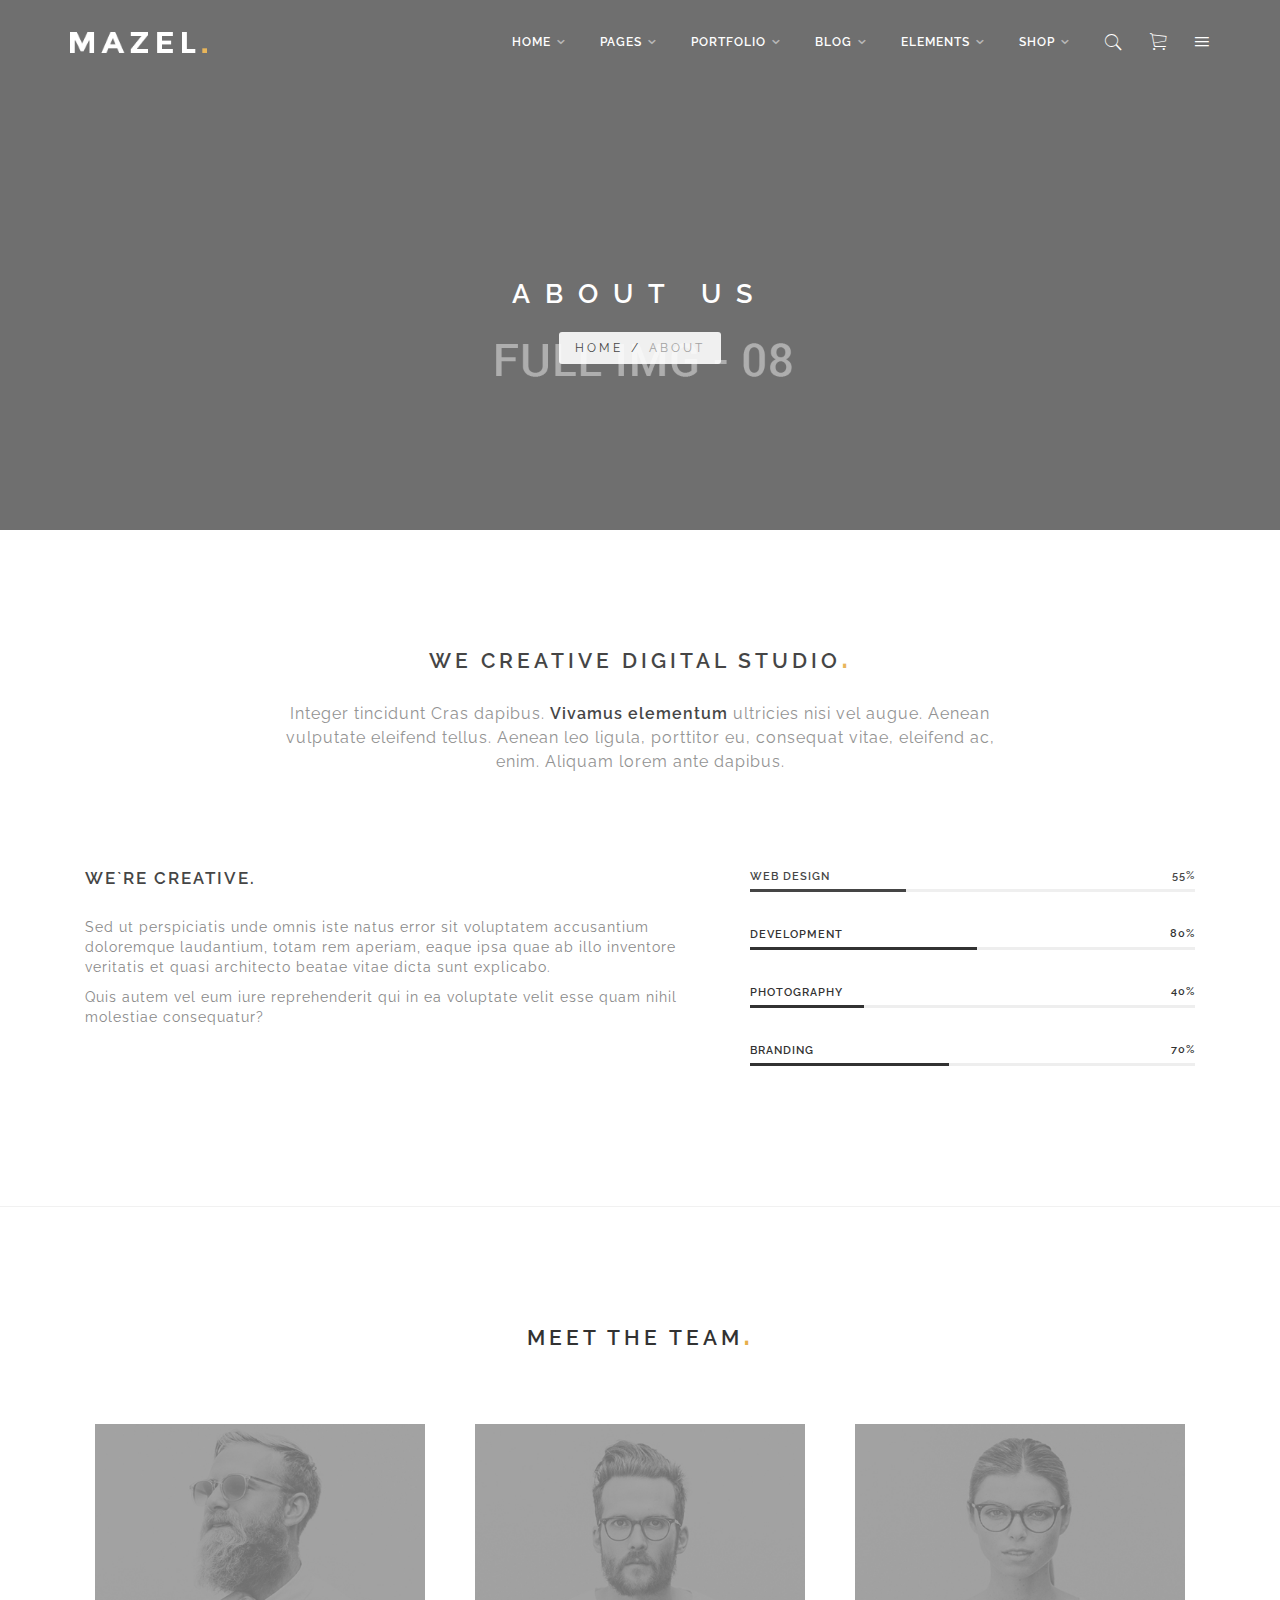
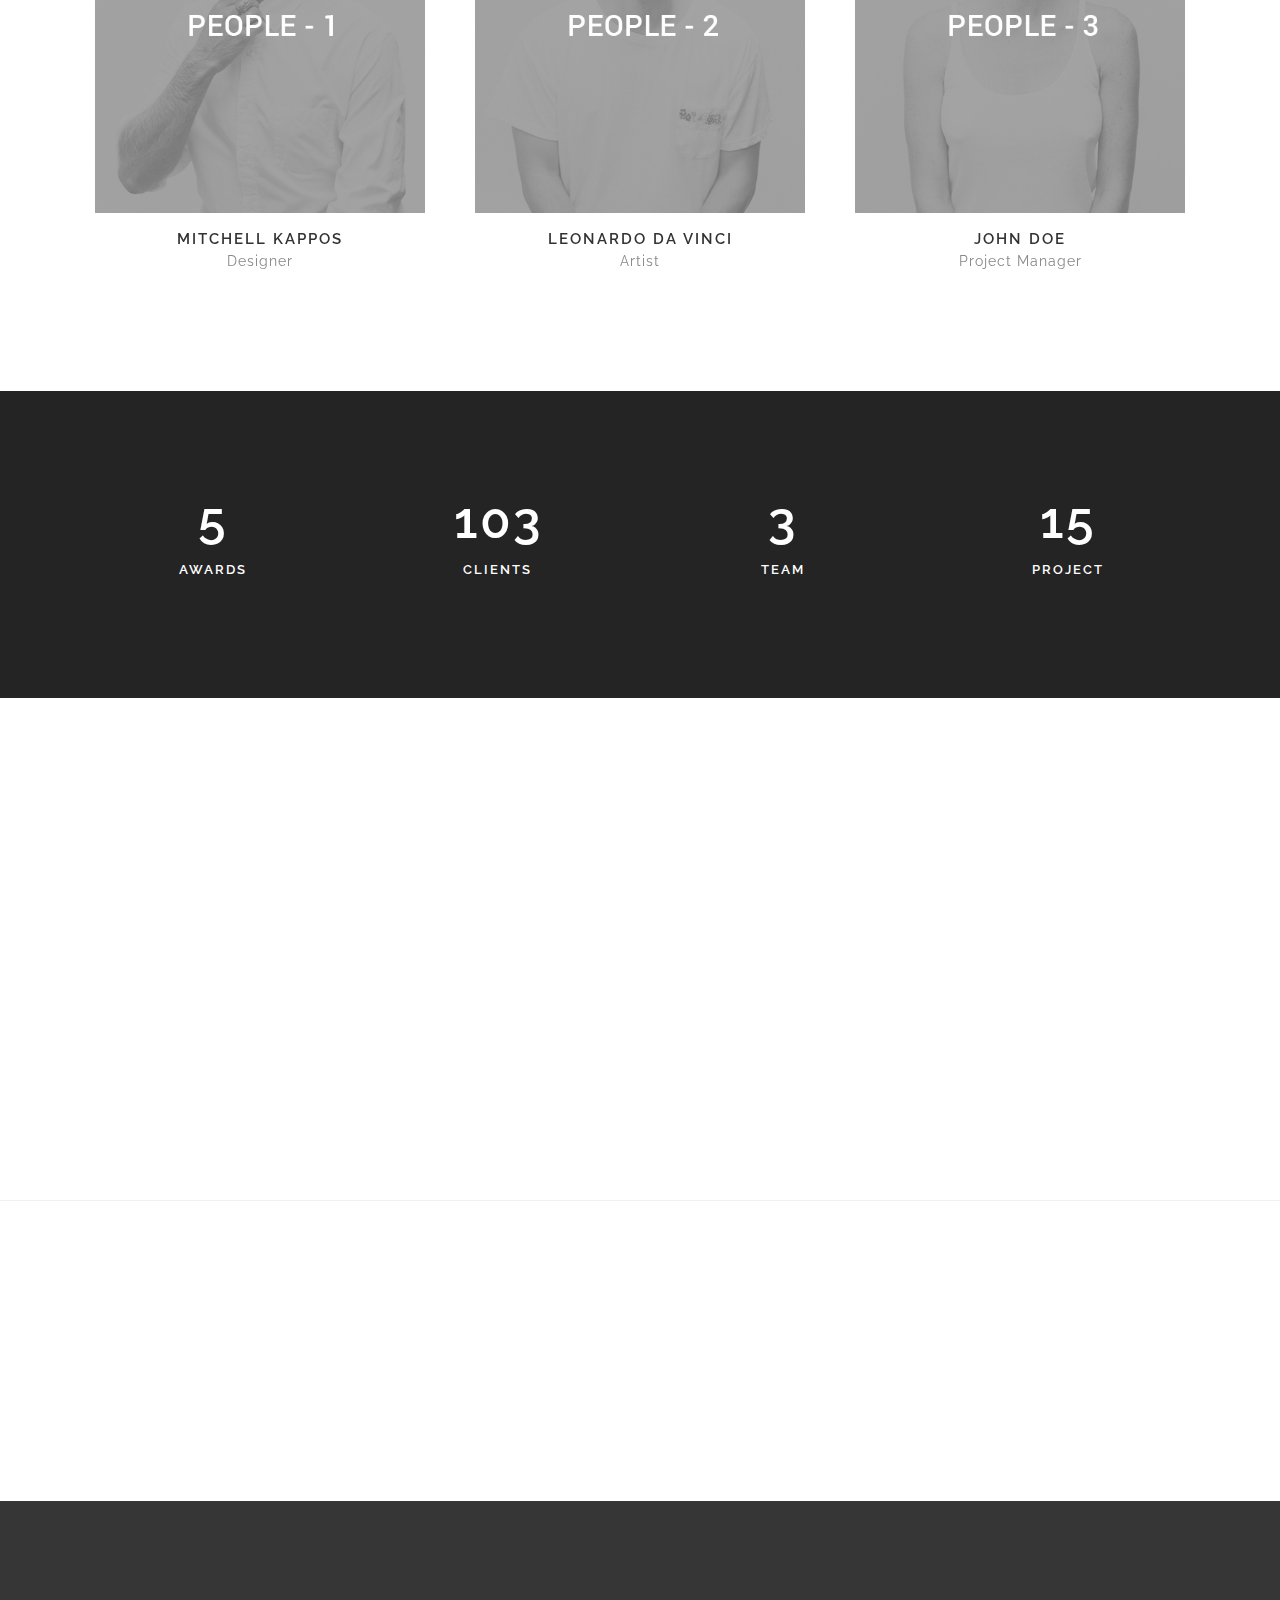
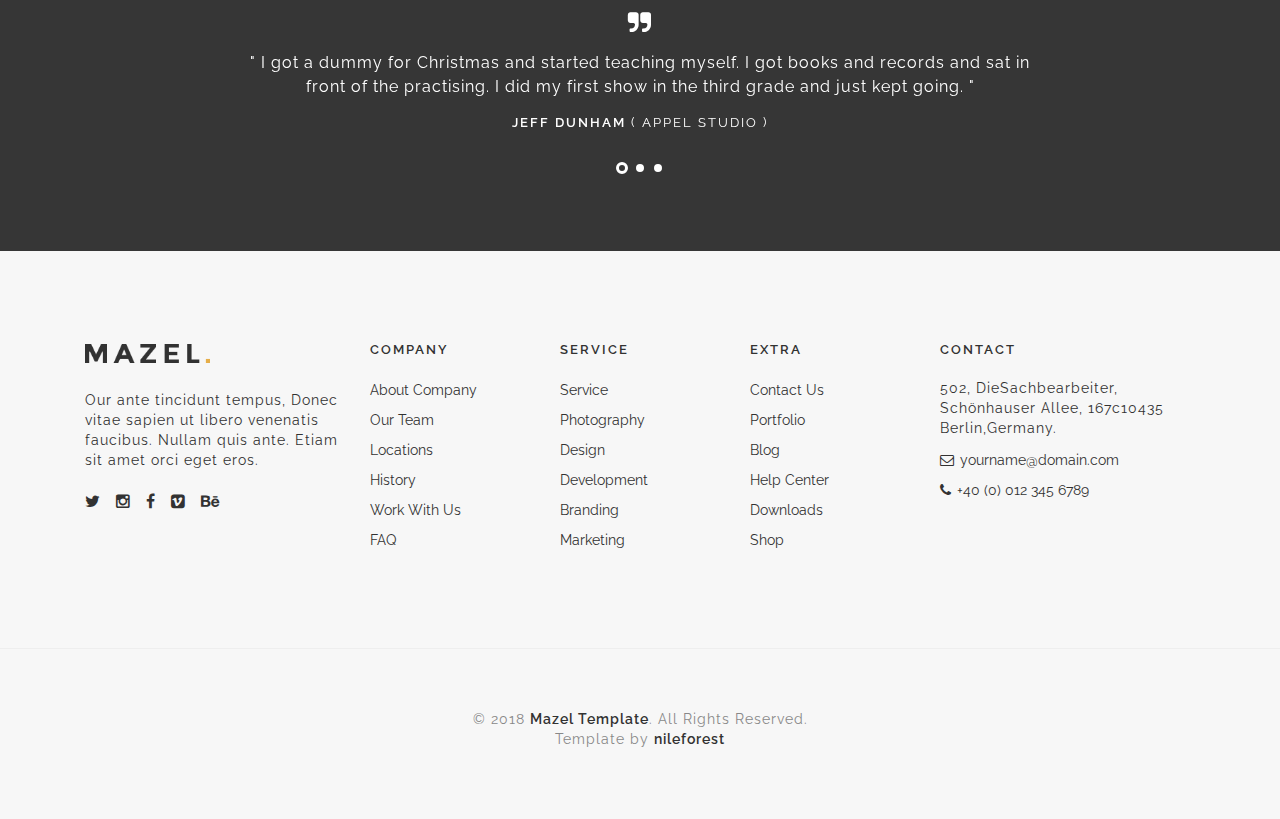
<file: template/01_mazel_multiprapose/about-2.html>
﻿<!DOCTYPE html>
<html>
<head>
    <meta charset="utf-8" />
    <title>Mazel - Multiprapose Html template</title>
    <meta name="description" content="" />
    <meta name="keywords" content="" />
    <meta name="author" content="nileforest">
    <meta name="viewport" content="width=device-width, initial-scale=1, shrink-to-fit=no">
    <!--[if IE]><meta http-equiv='X-UA-Compatible' content='IE=edge,chrome=1'><![endif]-->

    <!-- Favicone Icon -->
    <link rel="shortcut icon" type="image/x-icon" href="img/favicon.ico">
    <link rel="icon" type="image/png" href="img/favicon.png">
    <link rel="apple-touch-icon" href="img/favicon.png">

    <!-- CSS -->
    <link href="css/bootstrap.css" rel="stylesheet" type="text/css" />
    <link href="css/style.css" rel="stylesheet" type="text/css" />
    <link href="css/font-awesome.css" rel="stylesheet" type="text/css" />
    <link href="css/ionicons.css" rel="stylesheet" type="text/css" />
    <link href="css/plugin/animate.css" rel="stylesheet" type="text/css" />
    <link href="css/jquery-ui.css" rel="stylesheet" type="text/css" />


</head>

<body>

    <!-- Preloader -->
    <section id="preloader">
        <div class="loader" id="loader">
            <div class="loader-img"></div>
        </div>
    </section>
    <!-- End Preloader -->

    <!-- Sidebar Menu -->
    <div class="sidebar-menu">
        <div class="sidembar-menu-wrap">
            <a href="javascript:void(0)" class="sidebar-close-icon icon--close">
                <i class="ion ion-android-close"></i>
            </a>
            <!--Sidebar Content-->
            <div class="sidebar-content">
                <h5 class="white">Sign In</h5>
                <form role="search" id="searchform" action="/search" method="get" class="sign-in">
                    <input class="input-sm form-full" type="email" aria-required="true" id="email" name="email" placeholder="Email" value="" />
                    <input class="input-sm form-full" type="password" aria-required="true" id="password" name="password" placeholder="Password" value="" />
                    <input type="submit" class="btn btn-md btn-color-b form-full" value="Sign In" />
                    <a>New Customer?</a>
                </form>
                <ul>
                    <li><a class="all-demos-link" target="_blank" href="../demo.html">Main Demo Page</a></li>
                    <li><a href="home.html">Home Default</a></li>
                    <li><a href="portfolio-grid-2col.html">Portfolio</a></li>
                    <li><a href="login-register.html">Login & Signup</a></li>
                    <li><a href="faq-1.html">FAQ</a></li>
                    <li><a href="about-1.html">About</a></li>
                    <li><a href="service-1.html">Service</a></li>
                    <li><a href="blog-grid-3col.html">Blog</a></li>
                    <li><a href="404-error-1.html">404 Error</a></li>
                    <li><a href="shop-checkout.html">Shopping Cart</a></li>
                    <li><a href="contact-1.html">Contact Us</a></li>
                </ul>
            </div>
        </div>
    </div>
    <!-- End Sidebar Menu -->

    <!-- Site Wraper -->
    <div class="wrapper">

        <!-- Header ("header--dark", "header-transparent", "header--sticky")-->
        <header id="header" class="header header-transparent header--sticky">
            <!-- Nav Bar -->
            <nav id="navigation" class="header-nav">
                <div class="container">
                    <div class="row d-flex flex-md-row align-items-center">
                        <div class="logo mr-auto">
                            <!--logo-->
                            <a href="index.html">
                                <img class="logo-dark" src="img/logo-black.png" alt="Mazel" />
                                <img class="logo-light" src="img/logo-white.png" alt="Mazel" />
                            </a>
                            <!--End logo-->
                        </div>

                        <div class="nav-menu ml-auto">
                            <ul class="">
                                <li class="nav-menu-item">
                                    <a href="#">Home</a>
                                    <div class="nav-dropdown col2-dropdown">
                                        <div class="row">
                                            <div class="col-lg-6">
                                                <ul>
                                                    <li><span class="dropdown-title">Multi Page</span></li>
                                                    <li><a href="home.html">Default</a></li>
                                                    <li><a href="home-video.html">Intro Video</a></li>
                                                    <li><a href="home-youtube.html">Intro Youtube</a></li>
                                                    <li><a href="home-static.html">Intro Static</a></li>
                                                    <li><a href="home-agency-grid.html">Agency Grid</a></li>
                                                    <li><a href="home-agency-masonry.html">Agency Masonry</a></li>
                                                    <li><a href="home-fullwidth-slider.html">Fullwidth Slider</a></li>
                                                    <li><a href="home-text-rotator1.html">Text Rotator1</a></li>
                                                    <li><a href="home-text-rotator2.html">Text Rotator2</a></li>
                                                    <li><a href="home-personal.html">Personal</a></li>
                                                    <li><a href="home-fullscreen.html">Full Screen</a></li>
                                                    <li><a href="home-canvas-pattern.html">Canvas Pattern</a></li>
                                                    <li><a href="home-section-scroll.html">Page Section Scroll</a></li>
                                                    <li><a href="shop-2col.html">Shop</a></li>
                                                    <li><a href="home-revolution-slider1.html">Revolution Slider 1</a></li>
                                                    <li><a href="home-revolution-slider2.html">Revolution Slider 2</a></li>
                                                    <li><a href="home-coming-soon.html">Comming Soon</a></li>
                                                </ul>
                                            </div>
                                            <div class="col-lg-6">
                                                <ul>
                                                    <li><span class="dropdown-title">One Page</span></li>
                                                    <li><a href="onepage.html">Default</a></li>
                                                    <li><a href="onepage-personal.html">Personal</a></li>
                                                    <li><a href="onepage-video.html">Video</a></li>
                                                    <li><a href="onepage-youtube.html">Youtube</a></li>
                                                    <li><a href="onepage-static.html">Static</a></li>
                                                    <li><a href="onepage-fullwidth-slider.html">Fullwidth</a></li>
                                                    <li><a href="onepage-text-rotator1.html">Text Rotator1</a></li>
                                                    <li><a href="onepage-text-rotator2.html">Text Rotator2</a></li>
                                                    <li><a href="onepage-canvas-pattern.html">Canvas Pattern</a></li>
                                                    <li><a href="onepage-revolution-slider1.html">Revolution Slider 1</a></li>
                                                    <li><a href="onepage-revolution-slider2.html">Revolution Slider 2</a></li>
                                                </ul>
                                            </div>

                                        </div>
                                    </div>
                                </li>
                                <li class="nav-menu-item">
                                    <a href="#">Pages</a>
                                    <div class="nav-dropdown">
                                        <ul>
                                            <li><a href="pricing.html">Pricing</a></li>
                                            <li class="nav-menu-item">
                                                <a href="#">About Us</a>
                                                <ul class="nav-dropdown-sub">
                                                    <li><a href="about-1.html">About 1</a></li>
                                                    <li><a href="about-2.html">About 2</a></li>
                                                    <li><a href="about-3.html">About 3</a></li>
                                                </ul>
                                            </li>
                                            <li class="nav-menu-item">
                                                <a href="#">Service</a>
                                                <ul class="nav-dropdown-sub">
                                                    <li><a href="service-1.html">Service 1</a></li>
                                                    <li><a href="service-2.html">Service 2</a></li>
                                                    <li><a href="service-3.html">Service 3</a></li>
                                                </ul>
                                            </li>
                                            <li class="nav-menu-item">
                                                <a href="#">Contact Us</a>
                                                <ul class="nav-dropdown-sub">
                                                    <li><a href="contact-1.html">Contact 1</a></li>
                                                    <li><a href="contact-2.html">Contact 2</a></li>
                                                    <li><a href="contact-3.html">Contact 3</a></li>
                                                </ul>
                                            </li>
                                            <li class="nav-menu-item">
                                                <a href="#">Faq</a>
                                                <ul class="nav-dropdown-sub">
                                                    <li><a href="faq-1.html">Faq 1</a></li>
                                                    <li><a href="faq-2.html">Faq 2</a></li>
                                                </ul>
                                            </li>
                                            <li class="nav-menu-item">
                                                <a href="#">Login / Register</a>
                                                <ul class="nav-dropdown-sub">
                                                    <li><a href="login.html">Login</a></li>
                                                    <li><a href="register.html">Register</a></li>
                                                    <li><a href="login-register.html">Login / Register</a></li>
                                                </ul>
                                            </li>
                                            <li class="nav-menu-item">
                                                <a href="#">404 Error</a>
                                                <ul class="nav-dropdown-sub">
                                                    <li><a href="404-error-1.html">404 page1</a></li>
                                                    <li><a href="404-error-2.html">404 page2</a></li>
                                                </ul>
                                            </li>
                                            <li><a href="sidebar-left.html">Sidebar Left</a></li>
                                            <li><a href="sidebar-right.html">Sidebar Right</a></li>
                                            <li><a href="blank-page.html">Blank Page</a></li>
                                            <li class="nav-menu-item">
                                                <a href="#">Submenu Right</a>
                                                <ul class="nav-dropdown-sub">
                                                    <li><a href="#">Submenu 1</a></li>
                                                    <li><a href="#">Submenu 2</a></li>
                                                    <li><a href="#">Submenu 3</a></li>
                                                    <li><a href="#">Submenu 4</a></li>
                                                </ul>
                                            </li>
                                            <li class="nav-menu-item">
                                                <a href="#">Submenu left</a>
                                                <ul class="nav-dropdown-sub left">
                                                    <li><a href="#">Submenu 1</a></li>
                                                    <li><a href="#">Submenu 2</a></li>
                                                    <li><a href="#">Submenu 3</a></li>
                                                    <li><a href="#">Submenu 4</a></li>
                                                </ul>
                                            </li>
                                        </ul>
                                    </div>
                                </li>
                                <li class="nav-menu-item mega-menu">
                                    <a href="#">Portfolio</a>
                                    <div class="nav-dropdown mega-dropdown">
                                        <div class="container">
                                            <div class="row">
                                                <div class="col-lg-3">
                                                    <ul>
                                                        <li><span class="dropdown-title">Grid</span></li>
                                                        <li><a href="portfolio-grid-2col.html">2 Columns</a></li>
                                                        <li><a href="portfolio-grid-2col-no_spacing.html">2 Columns no-Spacing</a></li>
                                                        <li><a href="portfolio-grid-3col.html">3 Columns</a></li>
                                                        <li><a href="portfolio-grid-3col-no_spacing.html">3 Columns no-Spacing</a></li>
                                                        <li><a href="portfolio-grid-4col.html">4 Columns</a></li>
                                                        <li><a href="portfolio-grid-4col-no_spacing.html">4 Columns no-Spacing</a></li>
                                                    </ul>
                                                </div>
                                                <div class="col-lg-3">
                                                    <ul>
                                                        <li><span class="dropdown-title">Masonry</span></li>
                                                        <li><a href="portfolio-masonry-2col.html">2 Columns</a></li>
                                                        <li><a href="portfolio-masonry-2col-no_spacing.html">2 Columns no-Spacing</a></li>
                                                        <li><a href="portfolio-masonry-3col.html">3 Columns</a></li>
                                                        <li><a href="portfolio-masonry-3col-no_spacing.html">3 Columns no-Spacing</a></li>
                                                        <li><a href="portfolio-masonry-4col.html">4 Columns</a></li>
                                                        <li><a href="portfolio-masonry-4col-no_spacing.html">4 Columns no-Spacing</a></li>
                                                    </ul>
                                                    <ul>
                                                        <li><span class="dropdown-title">Lightbox</span></li>
                                                        <li><a href="portfolio-lightbox-grid.html">Grid</a></li>
                                                        <li><a href="portfolio-lightbox-masonry.html">Masonry</a></li>
                                                    </ul>
                                                </div>
                                                <div class="col-lg-3">
                                                    <ul>
                                                        <li><span class="dropdown-title">Wide</span></li>
                                                        <li><a href="portfolio-wide-grid.html">Grid</a></li>
                                                        <li><a href="portfolio-wide-grid-no_spacing.html">Grid no-Spacing</a></li>
                                                        <li><a href="portfolio-wide-masonry.html">Masonry</a></li>
                                                        <li><a href="portfolio-wide-masonry-no_spacing.html">Masonry no-Spacing</a></li>
                                                    </ul>
                                                    <ul>
                                                        <li><span class="dropdown-title">Classical</span></li>
                                                        <li><a href="portfolio-classical-spacing.html">Spacing</a></li>
                                                        <li><a href="portfolio-classical-no_spacing.html">no-Spacing</a></li>
                                                    </ul>
                                                </div>
                                                <div class="col-lg-3">
                                                    <ul>
                                                        <li><span class="dropdown-title">Single</span></li>
                                                        <li><a href="portfolio-single1.html">Single 1</a></li>
                                                        <li><a href="portfolio-single2.html">Single 2</a></li>
                                                        <li><a href="portfolio-single3.html">Single 3</a></li>
                                                        <li><a href="portfolio-single4.html">Single 4</a></li>
                                                        <li><a href="portfolio-single5-slider.html">Single 5 - Slider</a></li>
                                                        <li><a href="portfolio-single6-video.html">Single 6 - Video</a></li>
                                                        <li><a href="portfolio-single7-youtube.html">Single 7 - youtube</a></li>
                                                        <li><a href="portfolio-single8-vimeo.html">Single 8 - vimeo</a></li>
                                                    </ul>
                                                </div>
                                            </div>
                                        </div>
                                    </div>
                                </li>
                                <li class="nav-menu-item">
                                    <a href="#">Blog</a>
                                    <div class="nav-dropdown col3-dropdown center">
                                        <div class="row">
                                            <div class="col-lg-4">
                                                <ul>
                                                    <li><span class="dropdown-title">Grid</span></li>
                                                    <li><a href="blog-grid-2col.html">2 Columns</a></li>
                                                    <li><a href="blog-grid-2col-sidebar.html">2 Columns - sidebar</a></li>
                                                    <li><a href="blog-grid-3col.html">3 Columns</a></li>
                                                </ul>
                                            </div>
                                            <div class="col-lg-4">
                                                <ul>
                                                    <li><span class="dropdown-title">Masonry</span></li>
                                                    <li><a href="blog-masonry-2col.html">2 Columns</a></li>
                                                    <li><a href="blog-masonry-2col-sidebar.html">2 Columns - sidebar</a></li>
                                                    <li><a href="blog-masonry-3col.html">3 Columns</a></li>
                                                </ul>
                                                <ul>
                                                    <li><span class="dropdown-title">One Columns</span></li>
                                                    <li><a href="blog-1col.html">no-sidebar</a></li>
                                                    <li><a href="blog-1col-sidebar.html">with sidebar</a></li>
                                                </ul>
                                            </div>
                                            <div class="col-lg-4">
                                                <ul>
                                                    <li><span class="dropdown-title">Blog Detail</span></li>
                                                    <li><a href="blog-single-image-post.html">Image Post</a></li>
                                                    <li><a href="blog-single-slider-post.html">Slider Post</a></li>
                                                    <li><a href="blog-single-video-post.html">Video Post</a></li>
                                                    <li><a href="blog-single-audio-post.html">Audio Post</a></li>
                                                    <li><a href="blog-single-youtube-post.html">Youtube Post</a></li>
                                                    <li><a href="blog-single-vimeo-post.html">Vimeo Post</a></li>
                                                    <li><a href="blog-single-quote-post.html">Quote Post</a></li>
                                                </ul>
                                            </div>
                                        </div>
                                    </div>
                                </li>
                                <li class="nav-menu-item">
                                    <a href="#">Elements</a>
                                    <div class="nav-dropdown">
                                        <ul>
                                            <li><a href="element-components.html">Components</a></li>
                                            <li><a href="element-tabs-and-accordian.html">Tabs & Accordian</a></li>
                                            <li><a href="element-slider.html">Slider</a></li>
                                            <li><a href="element-team.html">Team</a></li>
                                            <li><a href="element-pricing.html">Pricing</a></li>
                                            <li><a href="element-video-and-audio.html">Video / Audio</a></li>
                                            <li><a href="element-typography.html">Typography</a></li>
                                        </ul>
                                    </div>
                                </li>
                                <li class="nav-menu-item">
                                    <a href="#">Shop</a>
                                    <div class="nav-dropdown col2-dropdown left">
                                        <div class="row">
                                            <div class="col-lg-6">
                                                <ul>
                                                    <li><a href="shop-2col.html">Shop 2 Columns</a></li>
                                                    <li><a href="shop-3col.html">Shop 3 Columns</a></li>
                                                    <li><a href="shop-4col.html">Shop 4 Columns</a></li>
                                                </ul>
                                            </div>
                                            <div class="col-lg-6">
                                                <ul>
                                                    <li><a href="shop-left-sidebar.html">Left Sidebar</a></li>
                                                    <li><a href="shop-right-sidebar.html">Right Sidebar</a></li>
                                                    <li><a href="shop-detail.html">Shop Detail</a></li>
                                                    <li><a href="shop-checkout.html">Checkout</a></li>
                                                </ul>
                                            </div>

                                        </div>
                                    </div>
                                </li>
                            </ul>
                        </div>
                        <div class="nav-icons">
                            <div class="nav-icon-item d-lg-none">
                                <span class="nav-icon-trigger menu-mobile-btn align-middle"><i class="ion"></i></span>
                            </div>
                            <div class="nav-icon-item">
                                <span class="nav-icon-trigger search-menu_btn align-middle"><i class="ion ion-ios-search"></i></span>
                                <div class="search-menu-bar">
                                    <form>
                                        <input class="seach-input input--sm form-full" id="seach_input" name="seach_input" placeholder="Please Enter Keywords" type="search" />
                                    </form>
                                </div>
                            </div>

                            <div class="nav-icon-item">
                                <span class="nav-icon-trigger cart-menu_btn align-middle"><i class="ion ion-ios-cart-outline"></i></span>
                                <div class="cart-menu-bar">
                                    <ul class="cart-menu-list">
                                        <li>
                                            <a class="product-img">
                                                <img src="img/product/02.jpg" alt="fashion">
                                            </a>
                                            <div class="product-content">
                                                <a href="javascript:void(0)" class="product-remove">
                                                    <i class="ion ion-android-close"></i>
                                                </a>
                                                <a class="product-title">Digital Trending Z Camera</a>
                                                <div class="product-cart-collateral">
                                                    <span class="qty-cart">1</span><span>x</span><span class="product-price-amount color--dark"><span class="currency-sign">$</span>399.00</span>
                                                </div>
                                            </div>
                                        </li>
                                        <li>
                                            <a class="product-img">
                                                <img src="img/product/02.jpg" alt="fashion">
                                            </a>
                                            <div class="product-content">
                                                <a href="javascript:void(0)" class="product-remove">
                                                    <i class="ion ion-android-close"></i>
                                                </a>
                                                <a class="product-title">Digital Trending Z Camera</a>
                                                <div class="product-cart-collateral">
                                                    <span class="qty-cart">1</span><span>x</span><span class="product-price-amount color--dark"><span class="currency-sign">$</span>399.00</span>
                                                </div>
                                            </div>
                                        </li>
                                    </ul>
                                    <p class="lead dark cart-total">
                                        <span>Subtotle</span>
                                        <span class="float-right"><span class="currency-sign">$</span>798</span>
                                    </p>
                                    <a class="btn btn-xs btn-color-b form-full" href="shop-checkout.html">Checkout</a>
                                </div>
                            </div>

                            <div class="nav-icon-item">
                                <span class="nav-icon-trigger sidebar-menu_btn align-middle"><i class="ion ion-navicon"></i></span>
                            </div>

                        </div>
                    </div>
                </div>
            </nav>
            <!-- End Nav Bar -->
        </header>
        <!-- End Header -->

        <!-- CONTENT --------------------------------------------------------------------------------->

        <!-- Intro Section -->
        <section class="inner-intro dark-bg bg-image overlay-dark parallax parallax-background1" data-background-img="img/full/08.jpg">
            <div class="container">
                <div class="row title">
                    <h2 class="h2">About Us</h2>
                    <div class="page-breadcrumb">
                        <a>Home</a>/<span>About</span>
                    </div>
                </div>
            </div>
        </section>
        <!-- End Intro Section -->

        <!-- About Section -->
        <section id="about" class="wow fadeIn ptb ptb-sm-80">
            <div class="container">
                <div class="row text-center">
                    <div class="col-md-8 offset-md-2">
                        <h3 class="h4">We Creative digital Studio</h3>
                        <div class="spacer-15"></div>
                        <p class="lead">Integer tincidunt Cras dapibus. <a class="tipped" data-title="Sample Text" data-tipper-options='{"direction":"top"}'><b>Vivamus elementum</b></a> ultricies nisi vel augue. Aenean vulputate eleifend tellus. Aenean leo ligula, porttitor eu, consequat vitae, eleifend ac, enim. Aliquam lorem ante dapibus.</p>
                    </div>
                </div>
                <div class="row mt-80">
                    <!-- Welcome Content -->
                    <div class="col-md-7 mb-30">
                        <h4>WE`RE CREATIVE.</h4>
                        <div class="spacer-15"></div>
                        <p>Sed ut perspiciatis unde omnis iste natus error sit voluptatem accusantium doloremque laudantium, totam rem aperiam, eaque ipsa quae ab illo inventore veritatis et quasi architecto beatae vitae dicta sunt explicabo.</p>
                        <p>Quis autem vel eum iure reprehenderit qui in ea voluptate velit esse quam nihil molestiae consequatur?</p>
                    </div>
                    <!-- End Welcome Content -->

                    <!-- Skills -->
                    <div class="col-md-5">
                        <div class="skillbar" data-percent="55%">
                            <div class="skillbar-title">Web design</div>
                            <div class="skill-bar-percent">55%</div>
                            <div class="skillbar-bar"></div>
                        </div>

                        <div class="skillbar" data-percent="80%">
                            <div class="skillbar-title">development</div>
                            <div class="skill-bar-percent">80%</div>
                            <div class="skillbar-bar"></div>
                        </div>

                        <div class="skillbar" data-percent="40%">
                            <div class="skillbar-title">Photography</div>
                            <div class="skill-bar-percent">40%</div>
                            <div class="skillbar-bar"></div>
                        </div>

                        <div class="skillbar" data-percent="70%">
                            <div class="skillbar-title">branding</div>
                            <div class="skill-bar-percent">70%</div>
                            <div class="skillbar-bar"></div>
                        </div>
                    </div>
                    <!-- End Skills -->
                </div>
            </div>
        </section>

        <hr />

        <!-- Team -->
        <section class="ptb ptb-sm-80">
            <div class="container text-center">
                <h3>Meet The Team</h3>
                <div class="spacer-60"></div>
                <!--Team Carousel -->
                <div class="row">
                    <div class="owl-carousel team-carousel nf-carousel-theme">

                        <div class="item">
                            <div class="team-item nf-col-padding">
                                <div class="team-item-img">
                                    <img src="img/team/people-1.jpg" alt="" />
                                    <div class="team-item-detail">
                                        <div class="team-item-detail-inner light-color">
                                            <h5>Mitchell KAPPOS</h5>
                                            <p>Similique sunt culpa qui officia deserunt mollitia animi dolorum fuga.</p>
                                            <ul class="social">
                                                <li><a href="https://www.facebook.com/" target="_blank"><i class="fa fa-facebook"></i></a></li>
                                                <li><a href="https://www.twitter.com/" target="_blank"><i class="fa fa-twitter"></i></a></li>
                                                <li><a href="https://www.dribbble.com/" target="_blank"><i class="fa fa-dribbble"></i></a></li>
                                                <li><a href="https://www.pinterest.com/" target="_blank"><i class="fa fa-pinterest"></i></a></li>
                                                <li><a href="https://www.behance.net/" target="_blank"><i class="fa fa-behance"></i></a></li>
                                            </ul>
                                        </div>
                                    </div>
                                </div>
                                <div class="team-item-info">
                                    <h5>Mitchell KAPPOS</h5>
                                    <p class="">Designer</p>
                                </div>
                            </div>
                        </div>

                        <div class="item">
                            <div class="team-item nf-col-padding">
                                <div class="team-item-img">
                                    <img src="img/team/people-2.jpg" alt="" />
                                    <div class="team-item-detail">
                                        <div class="team-item-detail-inner light-color">
                                            <h5>Leonardo da Vinci</h5>
                                            <p>Similique sunt culpa qui officia deserunt mollitia animi dolorum fuga.</p>
                                            <ul class="social">
                                                <li><a href="https://www.facebook.com/" target="_blank"><i class="fa fa-facebook"></i></a></li>
                                                <li><a href="https://www.twitter.com/" target="_blank"><i class="fa fa-twitter"></i></a></li>
                                                <li><a href="https://www.dribbble.com/" target="_blank"><i class="fa fa-dribbble"></i></a></li>
                                                <li><a href="https://www.pinterest.com/" target="_blank"><i class="fa fa-pinterest"></i></a></li>
                                                <li><a href="https://www.behance.net/" target="_blank"><i class="fa fa-behance"></i></a></li>
                                            </ul>
                                        </div>
                                    </div>
                                </div>
                                <div class="team-item-info">
                                    <h5>Leonardo da Vinci</h5>
                                    <p class="">Artist</p>
                                </div>
                            </div>
                        </div>

                        <div class="item">
                            <div class="team-item nf-col-padding">
                                <div class="team-item-img">
                                    <img src="img/team/people-3.jpg" alt="" />
                                    <div class="team-item-detail">
                                        <div class="team-item-detail-inner light-color">
                                            <h5>John Doe</h5>
                                            <p>Similique sunt culpa qui officia deserunt mollitia animi dolorum fuga.</p>
                                            <ul class="social">
                                                <li><a href="https://www.facebook.com/" target="_blank"><i class="fa fa-facebook"></i></a></li>
                                                <li><a href="https://www.twitter.com/" target="_blank"><i class="fa fa-twitter"></i></a></li>
                                                <li><a href="https://www.dribbble.com/" target="_blank"><i class="fa fa-dribbble"></i></a></li>
                                                <li><a href="https://www.pinterest.com/" target="_blank"><i class="fa fa-pinterest"></i></a></li>
                                                <li><a href="https://www.behance.net/" target="_blank"><i class="fa fa-behance"></i></a></li>
                                            </ul>
                                        </div>
                                    </div>
                                </div>
                                <div class="team-item-info">
                                    <h5>John Doe</h5>
                                    <p class="">Project Manager</p>
                                </div>
                            </div>
                        </div>

                        <div class="item">
                            <div class="team-item nf-col-padding">
                                <div class="team-item-img">
                                    <img src="img/team/people-4.jpg" alt="" />
                                    <div class="team-item-detail">
                                        <div class="team-item-detail-inner light-color">
                                            <h5>Michael Lee</h5>
                                            <p>Similique sunt culpa qui officia deserunt mollitia animi dolorum fuga.</p>
                                            <ul class="social">
                                                <li><a href="https://www.facebook.com/" target="_blank"><i class="fa fa-facebook"></i></a></li>
                                                <li><a href="https://www.twitter.com/" target="_blank"><i class="fa fa-twitter"></i></a></li>
                                                <li><a href="https://www.dribbble.com/" target="_blank"><i class="fa fa-dribbble"></i></a></li>
                                                <li><a href="https://www.pinterest.com/" target="_blank"><i class="fa fa-pinterest"></i></a></li>
                                                <li><a href="https://www.behance.net/" target="_blank"><i class="fa fa-behance"></i></a></li>
                                            </ul>
                                        </div>
                                    </div>
                                </div>
                                <div class="team-item-info">
                                    <h5>Michael Lee</h5>
                                    <p class="">Photographer</p>
                                </div>
                            </div>
                        </div>

                    </div>
                </div>
                <!--End Team Carousel --->
            </div>
        </section>
        <!-- End Team -->

        <!-- Counter Section -->
        <section class="overlay-dark80 bg-img24 dark-bg ptb ptb-sm-80">
            <div class="container text-center">
                <div class="row">
                    <div class="col-md-3 mb-sm-30">
                        <h1 class="counter" data-count="59">0</h1>
                        <h6>awards</h6>
                    </div>
                    <div class="col-md-3 mb-sm-30">
                        <h1 class="counter" data-count="1054">0</h1>
                        <h6>Clients</h6>
                    </div>
                    <div class="col-md-3 mb-sm-30">
                        <h1 class="counter" data-count="34">0</h1>
                        <h6>Team</h6>
                    </div>
                    <div class="col-md-3 mb-sm-30">
                        <h1 class="counter" data-count="154">0</h1>
                        <h6>Project</h6>
                    </div>
                </div>
            </div>
        </section>
        <!-- End Counter Section -->

        <!-- Service -->
        <section class="ptb ptb-sm-80">
            <div class="wow fadeIn container text-center">
                <h3>Our Services</h3>
                <div class="spacer-60"></div>
                <div class="row">
                    <div class="col-md-4">
                        <div class="page-icon-top"><i class="ion ion-ios-compose-outline"></i></div>
                        <h5>Web Design</h5>
                        <p>Maecenas tempus, tellus eget condimentum rhoncus, sem quam semper libero, sit amet adipiscing sem.</p>
                    </div>
                    <div class="col-md-4">
                        <div class="page-icon-top"><i class="ion ion-ios-gear-outline"></i></div>
                        <h5>Development</h5>
                        <p>Donec sodales sagittis magna. hendrerit id, lorem. Maecenas nec odio et ante tincidunt tempus, augue velit cursus nunc.</p>
                    </div>
                    <div class="col-md-4">
                        <div class="page-icon-top"><i class="ion ion-social-apple-outline"></i></div>
                        <h5>Branding</h5>
                        <p>Sed fringilla mauris sit amet nibh. Donec sodales sagittis magna. Sed consequat, leo eget bibendum sodales.</p>
                    </div>
                </div>
            </div>
        </section>
        <!-- End Service -->

        <hr />

        <!-- Client Logos Section -->
        <section id="client-logos" class="wow fadeIn ptb ptb-sm-80">
            <div class="container">
                <div class="owl-carousel client-carousel nf-carousel-theme ">
                    <div class="item">
                        <div class="client-logo">
                            <img src="img/logos/01.png" alt="" />
                        </div>
                    </div>
                    <div class="item">
                        <div class="client-logo">
                            <img src="img/logos/02.png" alt="" />
                        </div>
                    </div>
                    <div class="item">
                        <div class="client-logo">
                            <img src="img/logos/03.png" alt="" />
                        </div>
                    </div>
                    <div class="item">
                        <div class="client-logo">
                            <img src="img/logos/04.png" alt="" />
                        </div>
                    </div>
                    <div class="item">
                        <div class="client-logo">
                            <img src="img/logos/05.png" alt="" />
                        </div>
                    </div>
                    <div class="item">
                        <div class="client-logo">
                            <img src="img/logos/06.png" alt="" />
                        </div>
                    </div>
                    <div class="item">
                        <div class="client-logo">
                            <img src="img/logos/08.png" alt="" />
                        </div>
                    </div>
                    <div class="item">
                        <div class="client-logo">
                            <img src="img/logos/01.png" alt="" />
                        </div>
                    </div>
                    <div class="item">
                        <div class="client-logo">
                            <img src="img/logos/02.png" alt="" />
                        </div>
                    </div>
                    <div class="item">
                        <div class="client-logo">
                            <img src="img/logos/03.png" alt="" />
                        </div>
                    </div>
                </div>
            </div>
        </section>
        <!-- End Client Logos Section -->

        <!-- Testimonials -->
        <section id="testimonial" class="overlay-dark80 dark-bg ptb ptb-sm-80" style="background-image: url('img/full/25.jpg');" data-stellar-background-ratio="0.4">
            <div class="container">
                <div class="owl-carousel testimonial-carousel nf-carousel-theme white">
                    <div class="item">
                        <div class="testimonial text-center dark-color">
                            <div class="container-icon"><i class="fa fa-quote-right"></i></div>
                            <p class="lead">" I got a dummy for Christmas and started teaching myself. I got books and records and sat in front of the practising. I did my first show in the third grade and just kept going. "</p>
                            <h6 class="quote-author">Jeff Dunham <span style="font-weight: 400;">( Appel Studio )</span></h6>
                        </div>
                    </div>
                    <div class="item">
                        <div class="testimonial text-center dark-color">
                            <div class="container-icon"><i class="fa fa-quote-right"></i></div>
                            <p class="lead">" It's true, you can never eat a pet you name. And anyway, I did my first show in the third grade it would be like a ventriloquist eating his dummy. "</p>
                            <h6 class="quote-author">Alexander Theroux <span style="font-weight: 400;">( USA )</span></h6>
                        </div>
                    </div>
                    <div class="item">
                        <div class="testimonial text-center dark-color">
                            <div class="container-icon"><i class="fa fa-quote-right"></i></div>
                            <p class="lead">" We're not leaving here without Buster, man. Leave no crash-test dummy behind! "</p>
                            <h6 class="quote-author">Adam Savage <span style="font-weight: 400;">( Artist )</span></h6>
                        </div>
                    </div>
                </div>
            </div>
        </section>
        <!-- End Testimonials -->

        <!-- About Section -->

        <!-- End CONTENT ------------------------------------------------------------------------------>

        <!-- FOOTER -->
        <footer class="footer">
            <div class="ptb-60">
                <div class="container">
                    <!--Footer Info -->
                    <div class="row footer-info">
                        <div class="col-lg-3 col-md-12 col-sm-12">
                            <div class="footer-block">
                                <a class="footer-logo mb-25" href="home.html">
                                    <img src="img/logo-black.png" />
                                </a>
                                <p>Our ante tincidunt tempus, Donec vitae sapien ut libero venenatis faucibus. Nullam quis ante. Etiam sit amet orci eget eros.</p>
                                <ul class="social">
                                    <li><a target="_blank" href="https://www.twitter.com/"><i class="fa fa-twitter"></i></a></li>
                                    <li><a target="_blank" href="https://instagram.com/"><i class="fa fa-instagram"></i></a></li>
                                    <li><a target="_blank" href="https://www.facebook.com/"><i class="fa fa-facebook"></i></a></li>
                                    <li><a target="_blank" href="https://vimeo.com/"><i class="fa fa-vimeo-square"></i></a></li>
                                    <li><a target="_blank" href="https://www.behance.net/"><i class="fa fa-behance"></i></a></li>
                                </ul>
                            </div>
                        </div>
                        <div class="col-lg-2 col-md-4 col-sm-4">
                            <div class="footer-block">
                                <h6 class="link-title">Company</h6>
                                <ul class="link">
                                    <li><a href="#">About Company</a></li>
                                    <li><a href="#">Our Team</a></li>
                                    <li><a href="#">Locations</a></li>
                                    <li><a href="#">History</a></li>
                                    <li><a href="#">Work With Us</a></li>
                                    <li><a href="#">FAQ</a></li>
                                </ul>
                            </div>
                        </div>
                        <div class="col-lg-2 col-md-4 col-sm-4">
                            <div class="footer-block">
                                <h6 class="link-title">Service</h6>
                                <ul class="link">
                                    <li><a href="#">Service</a></li>
                                    <li><a href="#">Photography</a></li>
                                    <li><a href="#">Design</a></li>
                                    <li><a href="#">Development</a></li>
                                    <li><a href="#">Branding</a></li>
                                    <li><a href="#">Marketing</a></li>
                                </ul>
                            </div>
                        </div>
                        <div class="col-lg-2 col-md-4 col-sm-4">
                            <div class="footer-block">
                                <h6 class="link-title">Extra</h6>
                                <ul class="link">
                                    <li><a href="#">Contact Us</a></li>
                                    <li><a href="#">Portfolio</a></li>
                                    <li><a href="#">Blog</a></li>
                                    <li><a href="#">Help Center</a></li>
                                    <li><a href="#">Downloads</a></li>
                                    <li><a href="#">Shop</a></li>
                                </ul>
                            </div>
                        </div>
                        <div class="col-lg-3 col-md-6 col-sm-12">
                            <div class="footer-block">
                                <h6 class="link-title">Contact</h6>
                                <p>502, DieSachbearbeiter, Schönhauser Allee, 167c10435 Berlin,Germany.</p>
                                <ul class="link">
                                    <li><a href="mailto:yourname@domain.com"><i class="fa fa-envelope-o left"></i>yourname@domain.com</a></li>
                                    <li><a><i class="fa fa-phone left"></i>+40 (0) 012 345 6789</a></li>
                                </ul>
                            </div>
                        </div>
                    </div>
                    <!-- End Footer Info -->
                </div>
            </div>
            <hr />

            <!-- Copyright Bar -->
            <section class="copyright ptb-60">
                <div class="container">
                    <p class="">
                        © 2018 <a><b>Mazel Template</b></a>. All Rights Reserved.
                        <br />
                        Template  by <a target="_blank" href="http://nileforest.com/"><b>nileforest</b></a>
                    </p>
                </div>
            </section>
            <!-- End Copyright Bar -->

        </footer>
        <!-- END FOOTER -->

        <!-- Scroll Top -->
        <a class="scroll-top">
            <i class="fa fa-angle-double-up"></i>
        </a>
        <!-- End Scroll Top -->

    </div>
    <!-- Site Wraper End -->


    <!-- JS -->

    <script src="js/jquery-1.11.2.min.js" type="text/javascript"></script>
    <script src="js/jquery-ui.min.js" type="text/javascript"></script>
    <script src="js/plugin/jquery.easing.js" type="text/javascript"></script>
    <script src="js/bootstrap.min.js" type="text/javascript"></script>
    <script src="js/plugin/jquery.flexslider.js" type="text/javascript"></script>
    <script src="js/plugin/jquery.fitvids.js" type="text/javascript"></script>
    <script src="js/plugin/jquery.viewportchecker.js" type="text/javascript"></script>
    <script src="js/plugin/jquery.stellar.min.js" type="text/javascript"></script>
    <script src="js/plugin/wow.min.js" type="text/javascript"></script>
    <script src="js/plugin/jquery.colorbox-min.js" type="text/javascript"></script>
    <script src="js/plugin/owl.carousel.min.js" type="text/javascript"></script>
    <script src="js/plugin/isotope.pkgd.min.js" type="text/javascript"></script>
    <script src="js/plugin/masonry.pkgd.min.js" type="text/javascript"></script>
    <script src="js/plugin/imagesloaded.pkgd.min.js" type="text/javascript"></script>
    <script src="js/plugin/jquery.fs.tipper.min.js" type="text/javascript"></script>
    <script src="js/plugin/mediaelement-and-player.min.js"></script>
    <script src="js/plugin/jquery.validate.min.js" type="text/javascript"></script>
    <script src="js/theme.js" type="text/javascript"></script>
</body>
</html>
</file>
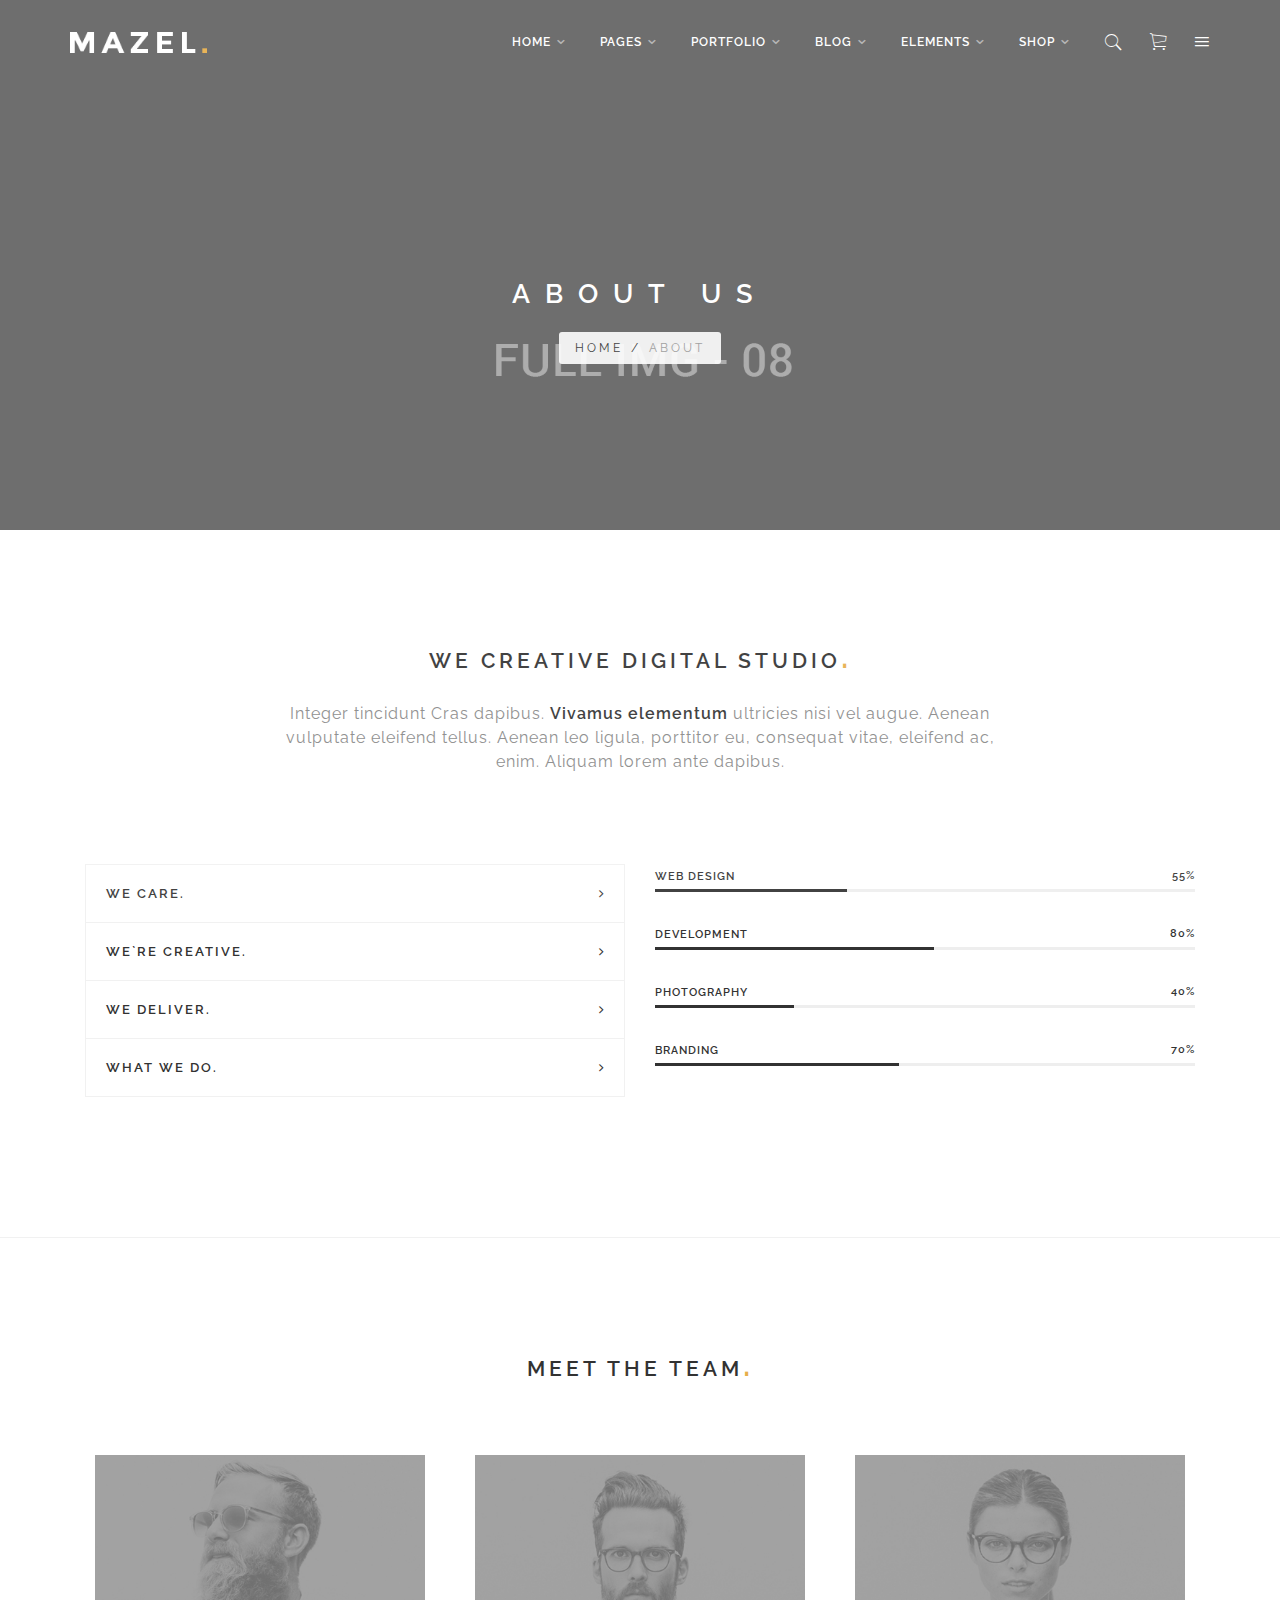
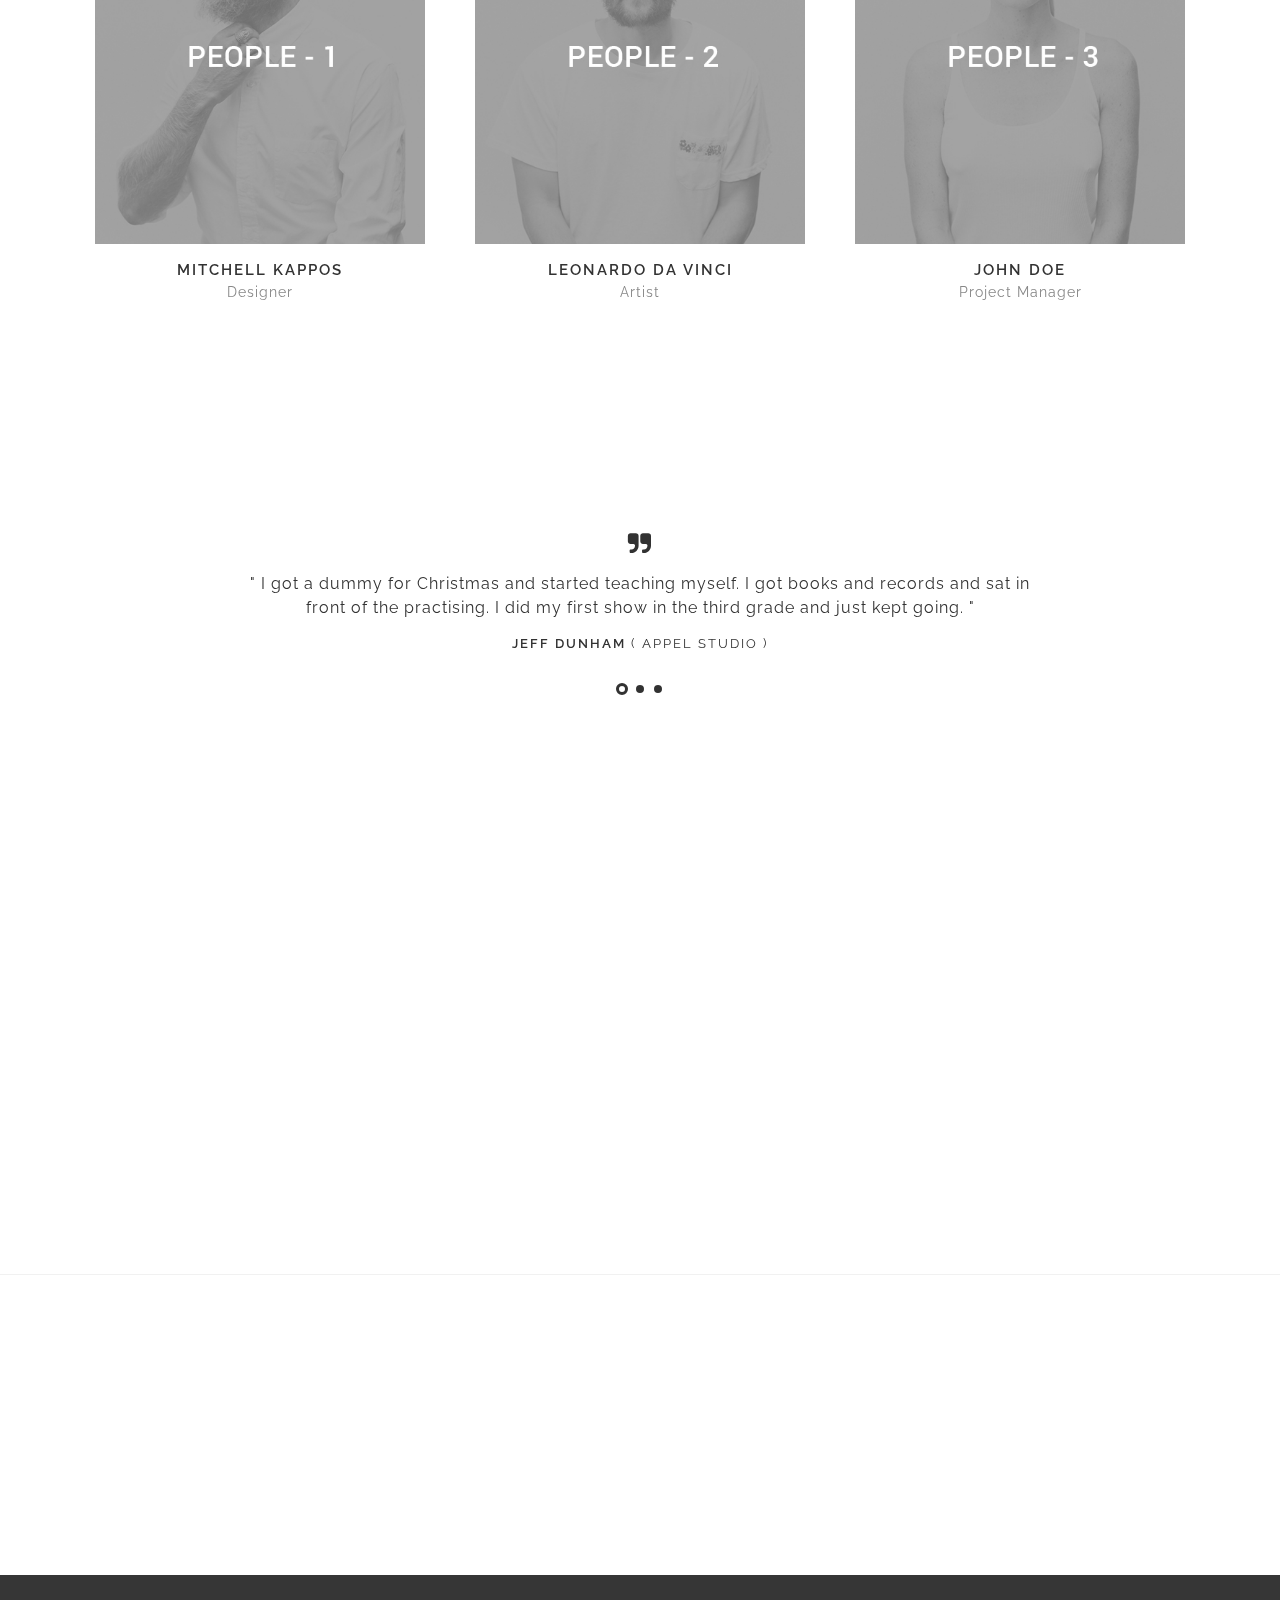
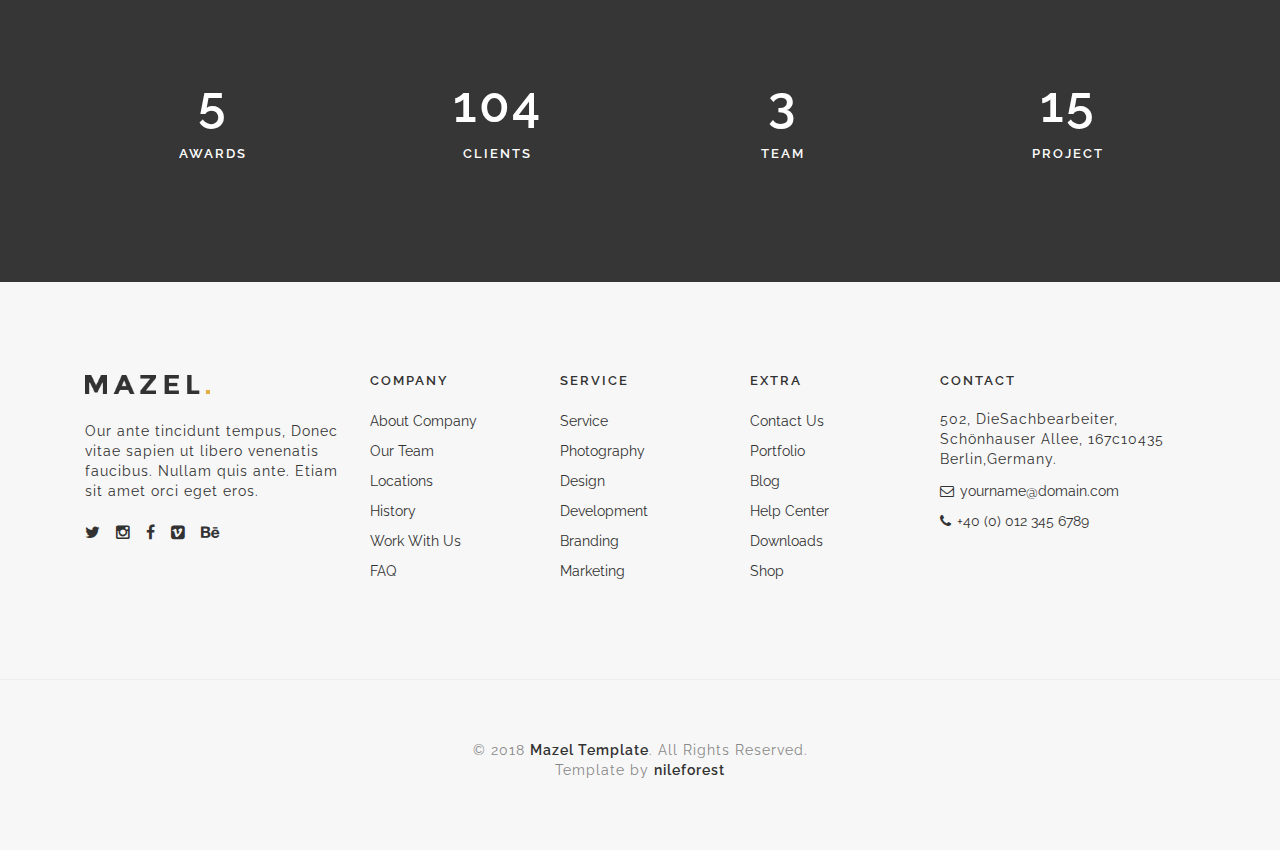
<file: template/01_mazel_multiprapose/about-3.html>
﻿<!DOCTYPE html>
<html>
<head>
    <meta charset="utf-8" />
    <title>Mazel - Multiprapose Html template</title>
    <meta name="description" content="" />
    <meta name="keywords" content="" />
    <meta name="author" content="nileforest">
    <meta name="viewport" content="width=device-width, initial-scale=1, shrink-to-fit=no">
    <!--[if IE]><meta http-equiv='X-UA-Compatible' content='IE=edge,chrome=1'><![endif]-->

    <!-- Favicone Icon -->
    <link rel="shortcut icon" type="image/x-icon" href="img/favicon.ico">
    <link rel="icon" type="image/png" href="img/favicon.png">
    <link rel="apple-touch-icon" href="img/favicon.png">

    <!-- CSS -->
    <link href="css/bootstrap.css" rel="stylesheet" type="text/css" />
    <link href="css/style.css" rel="stylesheet" type="text/css" />
    <link href="css/font-awesome.css" rel="stylesheet" type="text/css" />
    <link href="css/ionicons.css" rel="stylesheet" type="text/css" />
    <link href="css/plugin/animate.css" rel="stylesheet" type="text/css" />
    <link href="css/jquery-ui.css" rel="stylesheet" type="text/css" />

</head>

<body>

    <!-- Preloader -->
    <section id="preloader">
        <div class="loader" id="loader">
            <div class="loader-img"></div>
        </div>
    </section>
    <!-- End Preloader -->

    <!-- Sidebar Menu -->
    <div class="sidebar-menu">
        <div class="sidembar-menu-wrap">
            <a href="javascript:void(0)" class="sidebar-close-icon icon--close">
                <i class="ion ion-android-close"></i>
            </a>
            <!--Sidebar Content-->
            <div class="sidebar-content">
                <h5 class="white">Sign In</h5>
                <form role="search" id="searchform" action="/search" method="get" class="sign-in">
                    <input class="input-sm form-full" type="email" aria-required="true" id="email" name="email" placeholder="Email" value="" />
                    <input class="input-sm form-full" type="password" aria-required="true" id="password" name="password" placeholder="Password" value="" />
                    <input type="submit" class="btn btn-md btn-color-b form-full" value="Sign In" />
                    <a>New Customer?</a>
                </form>
                <ul>
                    <li><a class="all-demos-link" target="_blank" href="../demo.html">Main Demo Page</a></li>
                    <li><a href="home.html">Home Default</a></li>
                    <li><a href="portfolio-grid-2col.html">Portfolio</a></li>
                    <li><a href="login-register.html">Login & Signup</a></li>
                    <li><a href="faq-1.html">FAQ</a></li>
                    <li><a href="about-1.html">About</a></li>
                    <li><a href="service-1.html">Service</a></li>
                    <li><a href="blog-grid-3col.html">Blog</a></li>
                    <li><a href="404-error-1.html">404 Error</a></li>
                    <li><a href="shop-checkout.html">Shopping Cart</a></li>
                    <li><a href="contact-1.html">Contact Us</a></li>
                </ul>
            </div>
        </div>
    </div>
    <!-- End Sidebar Menu -->

    <!-- Site Wraper -->
    <div class="wrapper">

        <!-- Header ("header--dark", "header-transparent", "header--sticky")-->
        <header id="header" class="header header-transparent header--sticky">
            <!-- Nav Bar -->
            <nav id="navigation" class="header-nav">
                <div class="container">
                    <div class="row d-flex flex-md-row align-items-center">
                        <div class="logo mr-auto">
                            <!--logo-->
                            <a href="index.html">
                                <img class="logo-dark" src="img/logo-black.png" alt="Mazel" />
                                <img class="logo-light" src="img/logo-white.png" alt="Mazel" />
                            </a>
                            <!--End logo-->
                        </div>

                        <div class="nav-menu ml-auto">
                            <ul class="">
                                <li class="nav-menu-item">
                                    <a href="#">Home</a>
                                    <div class="nav-dropdown col2-dropdown">
                                        <div class="row">
                                            <div class="col-lg-6">
                                                <ul>
                                                    <li><span class="dropdown-title">Multi Page</span></li>
                                                    <li><a href="home.html">Default</a></li>
                                                    <li><a href="home-video.html">Intro Video</a></li>
                                                    <li><a href="home-youtube.html">Intro Youtube</a></li>
                                                    <li><a href="home-static.html">Intro Static</a></li>
                                                    <li><a href="home-agency-grid.html">Agency Grid</a></li>
                                                    <li><a href="home-agency-masonry.html">Agency Masonry</a></li>
                                                    <li><a href="home-fullwidth-slider.html">Fullwidth Slider</a></li>
                                                    <li><a href="home-text-rotator1.html">Text Rotator1</a></li>
                                                    <li><a href="home-text-rotator2.html">Text Rotator2</a></li>
                                                    <li><a href="home-personal.html">Personal</a></li>
                                                    <li><a href="home-fullscreen.html">Full Screen</a></li>
                                                    <li><a href="home-canvas-pattern.html">Canvas Pattern</a></li>
                                                    <li><a href="home-section-scroll.html">Page Section Scroll</a></li>
                                                    <li><a href="shop-2col.html">Shop</a></li>
                                                    <li><a href="home-revolution-slider1.html">Revolution Slider 1</a></li>
                                                    <li><a href="home-revolution-slider2.html">Revolution Slider 2</a></li>
                                                    <li><a href="home-coming-soon.html">Comming Soon</a></li>
                                                </ul>
                                            </div>
                                            <div class="col-lg-6">
                                                <ul>
                                                    <li><span class="dropdown-title">One Page</span></li>
                                                    <li><a href="onepage.html">Default</a></li>
                                                    <li><a href="onepage-personal.html">Personal</a></li>
                                                    <li><a href="onepage-video.html">Video</a></li>
                                                    <li><a href="onepage-youtube.html">Youtube</a></li>
                                                    <li><a href="onepage-static.html">Static</a></li>
                                                    <li><a href="onepage-fullwidth-slider.html">Fullwidth</a></li>
                                                    <li><a href="onepage-text-rotator1.html">Text Rotator1</a></li>
                                                    <li><a href="onepage-text-rotator2.html">Text Rotator2</a></li>
                                                    <li><a href="onepage-canvas-pattern.html">Canvas Pattern</a></li>
                                                    <li><a href="onepage-revolution-slider1.html">Revolution Slider 1</a></li>
                                                    <li><a href="onepage-revolution-slider2.html">Revolution Slider 2</a></li>
                                                </ul>
                                            </div>

                                        </div>
                                    </div>
                                </li>
                                <li class="nav-menu-item">
                                    <a href="#">Pages</a>
                                    <div class="nav-dropdown">
                                        <ul>
                                            <li><a href="pricing.html">Pricing</a></li>
                                            <li class="nav-menu-item">
                                                <a href="#">About Us</a>
                                                <ul class="nav-dropdown-sub">
                                                    <li><a href="about-1.html">About 1</a></li>
                                                    <li><a href="about-2.html">About 2</a></li>
                                                    <li><a href="about-3.html">About 3</a></li>
                                                </ul>
                                            </li>
                                            <li class="nav-menu-item">
                                                <a href="#">Service</a>
                                                <ul class="nav-dropdown-sub">
                                                    <li><a href="service-1.html">Service 1</a></li>
                                                    <li><a href="service-2.html">Service 2</a></li>
                                                    <li><a href="service-3.html">Service 3</a></li>
                                                </ul>
                                            </li>
                                            <li class="nav-menu-item">
                                                <a href="#">Contact Us</a>
                                                <ul class="nav-dropdown-sub">
                                                    <li><a href="contact-1.html">Contact 1</a></li>
                                                    <li><a href="contact-2.html">Contact 2</a></li>
                                                    <li><a href="contact-3.html">Contact 3</a></li>
                                                </ul>
                                            </li>
                                            <li class="nav-menu-item">
                                                <a href="#">Faq</a>
                                                <ul class="nav-dropdown-sub">
                                                    <li><a href="faq-1.html">Faq 1</a></li>
                                                    <li><a href="faq-2.html">Faq 2</a></li>
                                                </ul>
                                            </li>
                                            <li class="nav-menu-item">
                                                <a href="#">Login / Register</a>
                                                <ul class="nav-dropdown-sub">
                                                    <li><a href="login.html">Login</a></li>
                                                    <li><a href="register.html">Register</a></li>
                                                    <li><a href="login-register.html">Login / Register</a></li>
                                                </ul>
                                            </li>
                                            <li class="nav-menu-item">
                                                <a href="#">404 Error</a>
                                                <ul class="nav-dropdown-sub">
                                                    <li><a href="404-error-1.html">404 page1</a></li>
                                                    <li><a href="404-error-2.html">404 page2</a></li>
                                                </ul>
                                            </li>
                                            <li><a href="sidebar-left.html">Sidebar Left</a></li>
                                            <li><a href="sidebar-right.html">Sidebar Right</a></li>
                                            <li><a href="blank-page.html">Blank Page</a></li>
                                            <li class="nav-menu-item">
                                                <a href="#">Submenu Right</a>
                                                <ul class="nav-dropdown-sub">
                                                    <li><a href="#">Submenu 1</a></li>
                                                    <li><a href="#">Submenu 2</a></li>
                                                    <li><a href="#">Submenu 3</a></li>
                                                    <li><a href="#">Submenu 4</a></li>
                                                </ul>
                                            </li>
                                            <li class="nav-menu-item">
                                                <a href="#">Submenu left</a>
                                                <ul class="nav-dropdown-sub left">
                                                    <li><a href="#">Submenu 1</a></li>
                                                    <li><a href="#">Submenu 2</a></li>
                                                    <li><a href="#">Submenu 3</a></li>
                                                    <li><a href="#">Submenu 4</a></li>
                                                </ul>
                                            </li>
                                        </ul>
                                    </div>
                                </li>
                                <li class="nav-menu-item mega-menu">
                                    <a href="#">Portfolio</a>
                                    <div class="nav-dropdown mega-dropdown">
                                        <div class="container">
                                            <div class="row">
                                                <div class="col-lg-3">
                                                    <ul>
                                                        <li><span class="dropdown-title">Grid</span></li>
                                                        <li><a href="portfolio-grid-2col.html">2 Columns</a></li>
                                                        <li><a href="portfolio-grid-2col-no_spacing.html">2 Columns no-Spacing</a></li>
                                                        <li><a href="portfolio-grid-3col.html">3 Columns</a></li>
                                                        <li><a href="portfolio-grid-3col-no_spacing.html">3 Columns no-Spacing</a></li>
                                                        <li><a href="portfolio-grid-4col.html">4 Columns</a></li>
                                                        <li><a href="portfolio-grid-4col-no_spacing.html">4 Columns no-Spacing</a></li>
                                                    </ul>
                                                </div>
                                                <div class="col-lg-3">
                                                    <ul>
                                                        <li><span class="dropdown-title">Masonry</span></li>
                                                        <li><a href="portfolio-masonry-2col.html">2 Columns</a></li>
                                                        <li><a href="portfolio-masonry-2col-no_spacing.html">2 Columns no-Spacing</a></li>
                                                        <li><a href="portfolio-masonry-3col.html">3 Columns</a></li>
                                                        <li><a href="portfolio-masonry-3col-no_spacing.html">3 Columns no-Spacing</a></li>
                                                        <li><a href="portfolio-masonry-4col.html">4 Columns</a></li>
                                                        <li><a href="portfolio-masonry-4col-no_spacing.html">4 Columns no-Spacing</a></li>
                                                    </ul>
                                                    <ul>
                                                        <li><span class="dropdown-title">Lightbox</span></li>
                                                        <li><a href="portfolio-lightbox-grid.html">Grid</a></li>
                                                        <li><a href="portfolio-lightbox-masonry.html">Masonry</a></li>
                                                    </ul>
                                                </div>
                                                <div class="col-lg-3">
                                                    <ul>
                                                        <li><span class="dropdown-title">Wide</span></li>
                                                        <li><a href="portfolio-wide-grid.html">Grid</a></li>
                                                        <li><a href="portfolio-wide-grid-no_spacing.html">Grid no-Spacing</a></li>
                                                        <li><a href="portfolio-wide-masonry.html">Masonry</a></li>
                                                        <li><a href="portfolio-wide-masonry-no_spacing.html">Masonry no-Spacing</a></li>
                                                    </ul>
                                                    <ul>
                                                        <li><span class="dropdown-title">Classical</span></li>
                                                        <li><a href="portfolio-classical-spacing.html">Spacing</a></li>
                                                        <li><a href="portfolio-classical-no_spacing.html">no-Spacing</a></li>
                                                    </ul>
                                                </div>
                                                <div class="col-lg-3">
                                                    <ul>
                                                        <li><span class="dropdown-title">Single</span></li>
                                                        <li><a href="portfolio-single1.html">Single 1</a></li>
                                                        <li><a href="portfolio-single2.html">Single 2</a></li>
                                                        <li><a href="portfolio-single3.html">Single 3</a></li>
                                                        <li><a href="portfolio-single4.html">Single 4</a></li>
                                                        <li><a href="portfolio-single5-slider.html">Single 5 - Slider</a></li>
                                                        <li><a href="portfolio-single6-video.html">Single 6 - Video</a></li>
                                                        <li><a href="portfolio-single7-youtube.html">Single 7 - youtube</a></li>
                                                        <li><a href="portfolio-single8-vimeo.html">Single 8 - vimeo</a></li>
                                                    </ul>
                                                </div>
                                            </div>
                                        </div>
                                    </div>
                                </li>
                                <li class="nav-menu-item">
                                    <a href="#">Blog</a>
                                    <div class="nav-dropdown col3-dropdown center">
                                        <div class="row">
                                            <div class="col-lg-4">
                                                <ul>
                                                    <li><span class="dropdown-title">Grid</span></li>
                                                    <li><a href="blog-grid-2col.html">2 Columns</a></li>
                                                    <li><a href="blog-grid-2col-sidebar.html">2 Columns - sidebar</a></li>
                                                    <li><a href="blog-grid-3col.html">3 Columns</a></li>
                                                </ul>
                                            </div>
                                            <div class="col-lg-4">
                                                <ul>
                                                    <li><span class="dropdown-title">Masonry</span></li>
                                                    <li><a href="blog-masonry-2col.html">2 Columns</a></li>
                                                    <li><a href="blog-masonry-2col-sidebar.html">2 Columns - sidebar</a></li>
                                                    <li><a href="blog-masonry-3col.html">3 Columns</a></li>
                                                </ul>
                                                <ul>
                                                    <li><span class="dropdown-title">One Columns</span></li>
                                                    <li><a href="blog-1col.html">no-sidebar</a></li>
                                                    <li><a href="blog-1col-sidebar.html">with sidebar</a></li>
                                                </ul>
                                            </div>
                                            <div class="col-lg-4">
                                                <ul>
                                                    <li><span class="dropdown-title">Blog Detail</span></li>
                                                    <li><a href="blog-single-image-post.html">Image Post</a></li>
                                                    <li><a href="blog-single-slider-post.html">Slider Post</a></li>
                                                    <li><a href="blog-single-video-post.html">Video Post</a></li>
                                                    <li><a href="blog-single-audio-post.html">Audio Post</a></li>
                                                    <li><a href="blog-single-youtube-post.html">Youtube Post</a></li>
                                                    <li><a href="blog-single-vimeo-post.html">Vimeo Post</a></li>
                                                    <li><a href="blog-single-quote-post.html">Quote Post</a></li>
                                                </ul>
                                            </div>
                                        </div>
                                    </div>
                                </li>
                                <li class="nav-menu-item">
                                    <a href="#">Elements</a>
                                    <div class="nav-dropdown">
                                        <ul>
                                            <li><a href="element-components.html">Components</a></li>
                                            <li><a href="element-tabs-and-accordian.html">Tabs & Accordian</a></li>
                                            <li><a href="element-slider.html">Slider</a></li>
                                            <li><a href="element-team.html">Team</a></li>
                                            <li><a href="element-pricing.html">Pricing</a></li>
                                            <li><a href="element-video-and-audio.html">Video / Audio</a></li>
                                            <li><a href="element-typography.html">Typography</a></li>
                                        </ul>
                                    </div>
                                </li>
                                <li class="nav-menu-item">
                                    <a href="#">Shop</a>
                                    <div class="nav-dropdown col2-dropdown left">
                                        <div class="row">
                                            <div class="col-lg-6">
                                                <ul>
                                                    <li><a href="shop-2col.html">Shop 2 Columns</a></li>
                                                    <li><a href="shop-3col.html">Shop 3 Columns</a></li>
                                                    <li><a href="shop-4col.html">Shop 4 Columns</a></li>
                                                </ul>
                                            </div>
                                            <div class="col-lg-6">
                                                <ul>
                                                    <li><a href="shop-left-sidebar.html">Left Sidebar</a></li>
                                                    <li><a href="shop-right-sidebar.html">Right Sidebar</a></li>
                                                    <li><a href="shop-detail.html">Shop Detail</a></li>
                                                    <li><a href="shop-checkout.html">Checkout</a></li>
                                                </ul>
                                            </div>

                                        </div>
                                    </div>
                                </li>
                            </ul>
                        </div>
                        <div class="nav-icons">
                            <div class="nav-icon-item d-lg-none">
                                <span class="nav-icon-trigger menu-mobile-btn align-middle"><i class="ion"></i></span>
                            </div>
                            <div class="nav-icon-item">
                                <span class="nav-icon-trigger search-menu_btn align-middle"><i class="ion ion-ios-search"></i></span>
                                <div class="search-menu-bar">
                                    <form>
                                        <input class="seach-input input--sm form-full" id="seach_input" name="seach_input" placeholder="Please Enter Keywords" type="search" />
                                    </form>
                                </div>
                            </div>

                            <div class="nav-icon-item">
                                <span class="nav-icon-trigger cart-menu_btn align-middle"><i class="ion ion-ios-cart-outline"></i></span>
                                <div class="cart-menu-bar">
                                    <ul class="cart-menu-list">
                                        <li>
                                            <a class="product-img">
                                                <img src="img/product/02.jpg" alt="fashion">
                                            </a>
                                            <div class="product-content">
                                                <a href="javascript:void(0)" class="product-remove">
                                                    <i class="ion ion-android-close"></i>
                                                </a>
                                                <a class="product-title">Digital Trending Z Camera</a>
                                                <div class="product-cart-collateral">
                                                    <span class="qty-cart">1</span><span>x</span><span class="product-price-amount color--dark"><span class="currency-sign">$</span>399.00</span>
                                                </div>
                                            </div>
                                        </li>
                                        <li>
                                            <a class="product-img">
                                                <img src="img/product/02.jpg" alt="fashion">
                                            </a>
                                            <div class="product-content">
                                                <a href="javascript:void(0)" class="product-remove">
                                                    <i class="ion ion-android-close"></i>
                                                </a>
                                                <a class="product-title">Digital Trending Z Camera</a>
                                                <div class="product-cart-collateral">
                                                    <span class="qty-cart">1</span><span>x</span><span class="product-price-amount color--dark"><span class="currency-sign">$</span>399.00</span>
                                                </div>
                                            </div>
                                        </li>
                                    </ul>
                                    <p class="lead dark cart-total">
                                        <span>Subtotle</span>
                                        <span class="float-right"><span class="currency-sign">$</span>798</span>
                                    </p>
                                    <a class="btn btn-xs btn-color-b form-full" href="shop-checkout.html">Checkout</a>
                                </div>
                            </div>

                            <div class="nav-icon-item">
                                <span class="nav-icon-trigger sidebar-menu_btn align-middle"><i class="ion ion-navicon"></i></span>
                            </div>

                        </div>
                    </div>
                </div>
            </nav>
            <!-- End Nav Bar -->
        </header>
        <!-- End Header -->

        <!-- CONTENT --------------------------------------------------------------------------------->

        <!-- Intro Section -->
        <section class="inner-intro dark-bg bg-image overlay-dark parallax parallax-background1" data-background-img="img/full/08.jpg">
            <div class="container">
                <div class="row title">
                    <h2 class="h2">About Us</h2>
                    <div class="page-breadcrumb">
                        <a>Home</a>/<span>About</span>
                    </div>
                </div>
            </div>
        </section>
        <div class="clearfix"></div>
        <!-- End Intro Section -->


        <!-- About Section -->
        <section id="about" class="wow fadeIn ptb ptb-sm-80">
            <div class="container">
                <div class="row text-center">
                    <div class="col-md-8 offset-md-2">
                        <h3 class="h4">We Creative digital Studio</h3>
                        <div class="spacer-15"></div>
                        <p class="lead">Integer tincidunt Cras dapibus. <a class="tipped" data-title="Sample Text" data-tipper-options='{"direction":"top"}'><b>Vivamus elementum</b></a> ultricies nisi vel augue. Aenean vulputate eleifend tellus. Aenean leo ligula, porttitor eu, consequat vitae, eleifend ac, enim. Aliquam lorem ante dapibus.</p>
                    </div>
                </div>
                <div class="row mt-80">
                    <!-- Accordion -->
                    <div class="col-md-6 mb-30">
                        <div class="accordion">
                            <div class="accordion-section">
                                <h6 class="accordion-title">WE CARE.</h6>
                                <div class="accordion-content">
                                    <p>Etiam rhoncus. Maecenas tempus, tellus eget condimentum rhoncus, sem quam semper libero, sit amet adipiscing sem neque sed ipsum. Nam quam nunc, blandit vel</p>
                                    <p>Maecenas nec odio et ante tincidunt tempus. Donec vitae sapien ut libero venenatis faucibus. Nullam quis ante. Etiam sit amet orci eget eros.</p>
                                </div>
                            </div>
                            <div class="accordion-section">
                                <h6 class="accordion-title">WE`RE CREATIVE.</h6>
                                <div class="accordion-content">
                                    <p>Etiam rhoncus. Maecenas tempus, tellus eget condimentum rhoncus, sem quam semper libero, sit amet adipiscing sem neque sed ipsum. Nam quam nunc, blandit vel</p>
                                    <ul class="gray">
                                        <li>Sit amet adipiscing sem neque.</li>
                                        <li>Sapien ut libero venenatis faucibus.</li>
                                        <li>Eget eros faucibus.</li>
                                    </ul>
                                </div>
                            </div>
                            <div class="accordion-section">
                                <h6 class="accordion-title">WE DELIVER.</h6>
                                <div class="accordion-content">
                                    <p>Etiam rhoncus. Maecenas tempus, tellus eget condimentum rhoncus, sem quam semper libero, sit amet adipiscing sem neque sed ipsum. Nam quam nunc, blandit vel</p>
                                    <p>Maecenas nec odio et ante tincidunt tempus. Donec vitae sapien ut libero venenatis faucibus. Nullam quis ante. Etiam sit amet orci eget eros.</p>
                                </div>
                            </div>
                            <div class="accordion-section">
                                <h6 class="accordion-title">What we Do.</h6>
                                <div class="accordion-content">
                                    <p>Etiam rhoncus. Maecenas tempus, tellus eget condimentum rhoncus, sem quam semper libero, sit amet adipiscing sem neque sed ipsum. Nam quam nunc, blandit vel</p>
                                    <p>Maecenas nec odio et ante tincidunt tempus. Donec vitae sapien ut libero venenatis faucibus. Nullam quis ante. Etiam sit amet orci eget eros.</p>
                                </div>
                            </div>
                        </div>
                    </div>
                    <!-- End Accordion -->

                    <!-- Skills -->
                    <div class="col-md-6">
                        <div class="skillbar" data-percent="55%">
                            <div class="skillbar-title">Web design</div>
                            <div class="skill-bar-percent">55%</div>
                            <div class="skillbar-bar"></div>
                        </div>

                        <div class="skillbar" data-percent="80%">
                            <div class="skillbar-title">development</div>
                            <div class="skill-bar-percent">80%</div>
                            <div class="skillbar-bar"></div>
                        </div>

                        <div class="skillbar" data-percent="40%">
                            <div class="skillbar-title">Photography</div>
                            <div class="skill-bar-percent">40%</div>
                            <div class="skillbar-bar"></div>
                        </div>

                        <div class="skillbar" data-percent="70%">
                            <div class="skillbar-title">branding</div>
                            <div class="skill-bar-percent">70%</div>
                            <div class="skillbar-bar"></div>
                        </div>
                    </div>
                    <!-- End Skills -->
                </div>
            </div>
        </section>

        <hr />

        <!-- Team -->
        <section class="ptb ptb-sm-80">
            <div class="container text-center">
                <h3>Meet The Team</h3>
                <div class="spacer-60"></div>
                <!--Team Carousel -->
                <div class="row">
                    <div class="owl-carousel team-carousel nf-carousel-theme">

                        <div class="item">
                            <div class="team-item nf-col-padding">
                                <div class="team-item-img">
                                    <img src="img/team/people-1.jpg" alt="" />
                                    <div class="team-item-detail">
                                        <div class="team-item-detail-inner light-color">
                                            <h5>Mitchell KAPPOS</h5>
                                            <p>Similique sunt culpa qui officia deserunt mollitia animi dolorum fuga.</p>
                                            <ul class="social">
                                                <li><a href="https://www.facebook.com/" target="_blank"><i class="fa fa-facebook"></i></a></li>
                                                <li><a href="https://www.twitter.com/" target="_blank"><i class="fa fa-twitter"></i></a></li>
                                                <li><a href="https://www.dribbble.com/" target="_blank"><i class="fa fa-dribbble"></i></a></li>
                                                <li><a href="https://www.pinterest.com/" target="_blank"><i class="fa fa-pinterest"></i></a></li>
                                                <li><a href="https://www.behance.net/" target="_blank"><i class="fa fa-behance"></i></a></li>
                                            </ul>
                                        </div>
                                    </div>
                                </div>
                                <div class="team-item-info">
                                    <h5>Mitchell KAPPOS</h5>
                                    <p class="">Designer</p>
                                </div>
                            </div>
                        </div>

                        <div class="item">
                            <div class="team-item nf-col-padding">
                                <div class="team-item-img">
                                    <img src="img/team/people-2.jpg" alt="" />
                                    <div class="team-item-detail">
                                        <div class="team-item-detail-inner light-color">
                                            <h5>Leonardo da Vinci</h5>
                                            <p>Similique sunt culpa qui officia deserunt mollitia animi dolorum fuga.</p>
                                            <ul class="social">
                                                <li><a href="https://www.facebook.com/" target="_blank"><i class="fa fa-facebook"></i></a></li>
                                                <li><a href="https://www.twitter.com/" target="_blank"><i class="fa fa-twitter"></i></a></li>
                                                <li><a href="https://www.dribbble.com/" target="_blank"><i class="fa fa-dribbble"></i></a></li>
                                                <li><a href="https://www.pinterest.com/" target="_blank"><i class="fa fa-pinterest"></i></a></li>
                                                <li><a href="https://www.behance.net/" target="_blank"><i class="fa fa-behance"></i></a></li>
                                            </ul>
                                        </div>
                                    </div>
                                </div>
                                <div class="team-item-info">
                                    <h5>Leonardo da Vinci</h5>
                                    <p class="">Artist</p>
                                </div>
                            </div>
                        </div>

                        <div class="item">
                            <div class="team-item nf-col-padding">
                                <div class="team-item-img">
                                    <img src="img/team/people-3.jpg" alt="" />
                                    <div class="team-item-detail">
                                        <div class="team-item-detail-inner light-color">
                                            <h5>John Doe</h5>
                                            <p>Similique sunt culpa qui officia deserunt mollitia animi dolorum fuga.</p>
                                            <ul class="social">
                                                <li><a href="https://www.facebook.com/" target="_blank"><i class="fa fa-facebook"></i></a></li>
                                                <li><a href="https://www.twitter.com/" target="_blank"><i class="fa fa-twitter"></i></a></li>
                                                <li><a href="https://www.dribbble.com/" target="_blank"><i class="fa fa-dribbble"></i></a></li>
                                                <li><a href="https://www.pinterest.com/" target="_blank"><i class="fa fa-pinterest"></i></a></li>
                                                <li><a href="https://www.behance.net/" target="_blank"><i class="fa fa-behance"></i></a></li>
                                            </ul>
                                        </div>
                                    </div>
                                </div>
                                <div class="team-item-info">
                                    <h5>John Doe</h5>
                                    <p class="">Project Manager</p>
                                </div>
                            </div>
                        </div>

                        <div class="item">
                            <div class="team-item nf-col-padding">
                                <div class="team-item-img">
                                    <img src="img/team/people-4.jpg" alt="" />
                                    <div class="team-item-detail">
                                        <div class="team-item-detail-inner light-color">
                                            <h5>Michael Lee</h5>
                                            <p>Similique sunt culpa qui officia deserunt mollitia animi dolorum fuga.</p>
                                            <ul class="social">
                                                <li><a href="https://www.facebook.com/" target="_blank"><i class="fa fa-facebook"></i></a></li>
                                                <li><a href="https://www.twitter.com/" target="_blank"><i class="fa fa-twitter"></i></a></li>
                                                <li><a href="https://www.dribbble.com/" target="_blank"><i class="fa fa-dribbble"></i></a></li>
                                                <li><a href="https://www.pinterest.com/" target="_blank"><i class="fa fa-pinterest"></i></a></li>
                                                <li><a href="https://www.behance.net/" target="_blank"><i class="fa fa-behance"></i></a></li>
                                            </ul>
                                        </div>
                                    </div>
                                </div>
                                <div class="team-item-info">
                                    <h5>Michael Lee</h5>
                                    <p class="">Photographer</p>
                                </div>
                            </div>
                        </div>

                    </div>
                </div>
                <!--End Team Carousel --->
            </div>
        </section>
        <!-- End Team -->

        <!-- Testimonials -->
        <section id="testimonial" class="overlay-light80 bg-img2 ptb ptb-sm-80">
            <div class="container">
                <div class="owl-carousel testimonial-carousel nf-carousel-theme">
                    <div class="item">
                        <div class="testimonial text-center dark-color">
                            <div class="container-icon"><i class="fa fa-quote-right"></i></div>
                            <p class="lead">" I got a dummy for Christmas and started teaching myself. I got books and records and sat in front of the practising. I did my first show in the third grade and just kept going. "</p>
                            <h6 class="quote-author">Jeff Dunham <span style="font-weight: 400;">( Appel Studio )</span></h6>
                        </div>
                    </div>
                    <div class="item">
                        <div class="testimonial text-center dark-color">
                            <div class="container-icon"><i class="fa fa-quote-right"></i></div>
                            <p class="lead">" It's true, you can never eat a pet you name. And anyway, I did my first show in the third grade it would be like a ventriloquist eating his dummy. "</p>
                            <h6 class="quote-author">Alexander Theroux <span style="font-weight: 400;">( USA )</span></h6>
                        </div>
                    </div>
                    <div class="item">
                        <div class="testimonial text-center dark-color">
                            <div class="container-icon"><i class="fa fa-quote-right"></i></div>
                            <p class="lead">" We're not leaving here without Buster, man. Leave no crash-test dummy behind! "</p>
                            <h6 class="quote-author">Adam Savage <span style="font-weight: 400;">( Artist )</span></h6>
                        </div>
                    </div>
                </div>
            </div>
        </section>
        <!-- End Testimonials -->

        <!-- Service -->
        <section class="ptb ptb-sm-80">
            <div class="wow fadeIn container text-center">
                <h3>Our Services</h3>
                <div class="spacer-60"></div>
                <div class="row">
                    <div class="col-md-4">
                        <div class="page-icon-top"><i class="ion ion-ios-compose-outline"></i></div>
                        <h5>Web Design</h5>
                        <p>Maecenas tempus, tellus eget condimentum rhoncus, sem quam semper libero, sit amet adipiscing sem.</p>
                    </div>
                    <div class="col-md-4">
                        <div class="page-icon-top"><i class="ion ion-ios-gear-outline"></i></div>
                        <h5>Development</h5>
                        <p>Donec sodales sagittis magna. hendrerit id, lorem. Maecenas nec odio et ante tincidunt tempus, augue velit cursus nunc.</p>
                    </div>
                    <div class="col-md-4">
                        <div class="page-icon-top"><i class="ion ion-social-apple-outline"></i></div>
                        <h5>Branding</h5>
                        <p>Sed fringilla mauris sit amet nibh. Donec sodales sagittis magna. Sed consequat, leo eget bibendum sodales.</p>
                    </div>
                </div>
            </div>
        </section>
        <!-- End Service -->

        <hr />

        <!-- Client Logos Section -->
        <section id="client-logos" class="wow fadeIn ptb ptb-sm-80">
            <div class="container">
                <div class="owl-carousel client-carousel nf-carousel-theme ">
                    <div class="item">
                        <div class="client-logo">
                            <img src="img/logos/01.png" alt="" />
                        </div>
                    </div>
                    <div class="item">
                        <div class="client-logo">
                            <img src="img/logos/02.png" alt="" />
                        </div>
                    </div>
                    <div class="item">
                        <div class="client-logo">
                            <img src="img/logos/03.png" alt="" />
                        </div>
                    </div>
                    <div class="item">
                        <div class="client-logo">
                            <img src="img/logos/04.png" alt="" />
                        </div>
                    </div>
                    <div class="item">
                        <div class="client-logo">
                            <img src="img/logos/05.png" alt="" />
                        </div>
                    </div>
                    <div class="item">
                        <div class="client-logo">
                            <img src="img/logos/06.png" alt="" />
                        </div>
                    </div>
                    <div class="item">
                        <div class="client-logo">
                            <img src="img/logos/08.png" alt="" />
                        </div>
                    </div>
                    <div class="item">
                        <div class="client-logo">
                            <img src="img/logos/01.png" alt="" />
                        </div>
                    </div>
                    <div class="item">
                        <div class="client-logo">
                            <img src="img/logos/02.png" alt="" />
                        </div>
                    </div>
                    <div class="item">
                        <div class="client-logo">
                            <img src="img/logos/03.png" alt="" />
                        </div>
                    </div>
                </div>
            </div>
        </section>
        <!-- End Client Logos Section -->

        <!-- Counter Section -->
        <section class="overlay-dark80 light-color ptb ptb-sm-80" style="background-image: url('img/full/25.jpg');" data-stellar-background-ratio="0.4">
            <div class="container text-center">
                <div class="row">
                    <div class="col-md-3 mb-sm-30">
                        <h1 class="counter" data-count="59">0</h1>
                        <h6>awards</h6>
                    </div>
                    <div class="col-md-3 mb-sm-30">
                        <h1 class="counter" data-count="1054">0</h1>
                        <h6>Clients</h6>
                    </div>
                    <div class="col-md-3 mb-sm-30">
                        <h1 class="counter" data-count="34">0</h1>
                        <h6>Team</h6>
                    </div>
                    <div class="col-md-3 mb-sm-30">
                        <h1 class="counter" data-count="154">0</h1>
                        <h6>Project</h6>
                    </div>
                </div>
            </div>
        </section>
        <!-- End Counter Section -->

        <!-- About Section -->

        <!-- End CONTENT ------------------------------------------------------------------------------>

        <!-- FOOTER -->
        <footer class="footer">
            <div class="ptb-60">
                <div class="container">
                    <!--Footer Info -->
                    <div class="row footer-info">
                        <div class="col-lg-3 col-md-12 col-sm-12">
                            <div class="footer-block">
                                <a class="footer-logo mb-25" href="home.html">
                                    <img src="img/logo-black.png" />
                                </a>
                                <p>Our ante tincidunt tempus, Donec vitae sapien ut libero venenatis faucibus. Nullam quis ante. Etiam sit amet orci eget eros.</p>
                                <ul class="social">
                                    <li><a target="_blank" href="https://www.twitter.com/"><i class="fa fa-twitter"></i></a></li>
                                    <li><a target="_blank" href="https://instagram.com/"><i class="fa fa-instagram"></i></a></li>
                                    <li><a target="_blank" href="https://www.facebook.com/"><i class="fa fa-facebook"></i></a></li>
                                    <li><a target="_blank" href="https://vimeo.com/"><i class="fa fa-vimeo-square"></i></a></li>
                                    <li><a target="_blank" href="https://www.behance.net/"><i class="fa fa-behance"></i></a></li>
                                </ul>
                            </div>
                        </div>
                        <div class="col-lg-2 col-md-4 col-sm-4">
                            <div class="footer-block">
                                <h6 class="link-title">Company</h6>
                                <ul class="link">
                                    <li><a href="#">About Company</a></li>
                                    <li><a href="#">Our Team</a></li>
                                    <li><a href="#">Locations</a></li>
                                    <li><a href="#">History</a></li>
                                    <li><a href="#">Work With Us</a></li>
                                    <li><a href="#">FAQ</a></li>
                                </ul>
                            </div>
                        </div>
                        <div class="col-lg-2 col-md-4 col-sm-4">
                            <div class="footer-block">
                                <h6 class="link-title">Service</h6>
                                <ul class="link">
                                    <li><a href="#">Service</a></li>
                                    <li><a href="#">Photography</a></li>
                                    <li><a href="#">Design</a></li>
                                    <li><a href="#">Development</a></li>
                                    <li><a href="#">Branding</a></li>
                                    <li><a href="#">Marketing</a></li>
                                </ul>
                            </div>
                        </div>
                        <div class="col-lg-2 col-md-4 col-sm-4">
                            <div class="footer-block">
                                <h6 class="link-title">Extra</h6>
                                <ul class="link">
                                    <li><a href="#">Contact Us</a></li>
                                    <li><a href="#">Portfolio</a></li>
                                    <li><a href="#">Blog</a></li>
                                    <li><a href="#">Help Center</a></li>
                                    <li><a href="#">Downloads</a></li>
                                    <li><a href="#">Shop</a></li>
                                </ul>
                            </div>
                        </div>
                        <div class="col-lg-3 col-md-6 col-sm-12">
                            <div class="footer-block">
                                <h6 class="link-title">Contact</h6>
                                <p>502, DieSachbearbeiter, Schönhauser Allee, 167c10435 Berlin,Germany.</p>
                                <ul class="link">
                                    <li><a href="mailto:yourname@domain.com"><i class="fa fa-envelope-o left"></i>yourname@domain.com</a></li>
                                    <li><a><i class="fa fa-phone left"></i>+40 (0) 012 345 6789</a></li>
                                </ul>
                            </div>
                        </div>
                    </div>
                    <!-- End Footer Info -->
                </div>
            </div>
            <hr />

            <!-- Copyright Bar -->
            <section class="copyright ptb-60">
                <div class="container">
                    <p class="">
                        © 2018 <a><b>Mazel Template</b></a>. All Rights Reserved.
                        <br />
                        Template  by <a target="_blank" href="http://nileforest.com/"><b>nileforest</b></a>
                    </p>
                </div>
            </section>
            <!-- End Copyright Bar -->

        </footer>
        <!-- END FOOTER -->

        <!-- Scroll Top -->
        <a class="scroll-top">
            <i class="fa fa-angle-double-up"></i>
        </a>
        <!-- End Scroll Top -->

    </div>
    <!-- Site Wraper End -->


    <!-- JS -->

    <script src="js/jquery-1.11.2.min.js" type="text/javascript"></script>
    <script src="js/jquery-ui.min.js" type="text/javascript"></script>
    <script src="js/plugin/jquery.easing.js" type="text/javascript"></script>
    <script src="js/bootstrap.min.js" type="text/javascript"></script>
    <script src="js/plugin/jquery.flexslider.js" type="text/javascript"></script>
    <script src="js/plugin/jquery.fitvids.js" type="text/javascript"></script>
    <script src="js/plugin/jquery.viewportchecker.js" type="text/javascript"></script>
    <script src="js/plugin/jquery.stellar.min.js" type="text/javascript"></script>
    <script src="js/plugin/wow.min.js" type="text/javascript"></script>
    <script src="js/plugin/jquery.colorbox-min.js" type="text/javascript"></script>
    <script src="js/plugin/owl.carousel.min.js" type="text/javascript"></script>
    <script src="js/plugin/isotope.pkgd.min.js" type="text/javascript"></script>
    <script src="js/plugin/masonry.pkgd.min.js" type="text/javascript"></script>
    <script src="js/plugin/imagesloaded.pkgd.min.js" type="text/javascript"></script>
    <script src="js/plugin/jquery.fs.tipper.min.js" type="text/javascript"></script>
    <script src="js/plugin/mediaelement-and-player.min.js"></script>
    <script src="js/plugin/jquery.validate.min.js" type="text/javascript"></script>
    <script src="js/theme.js" type="text/javascript"></script>
</body>
</html>
</file>
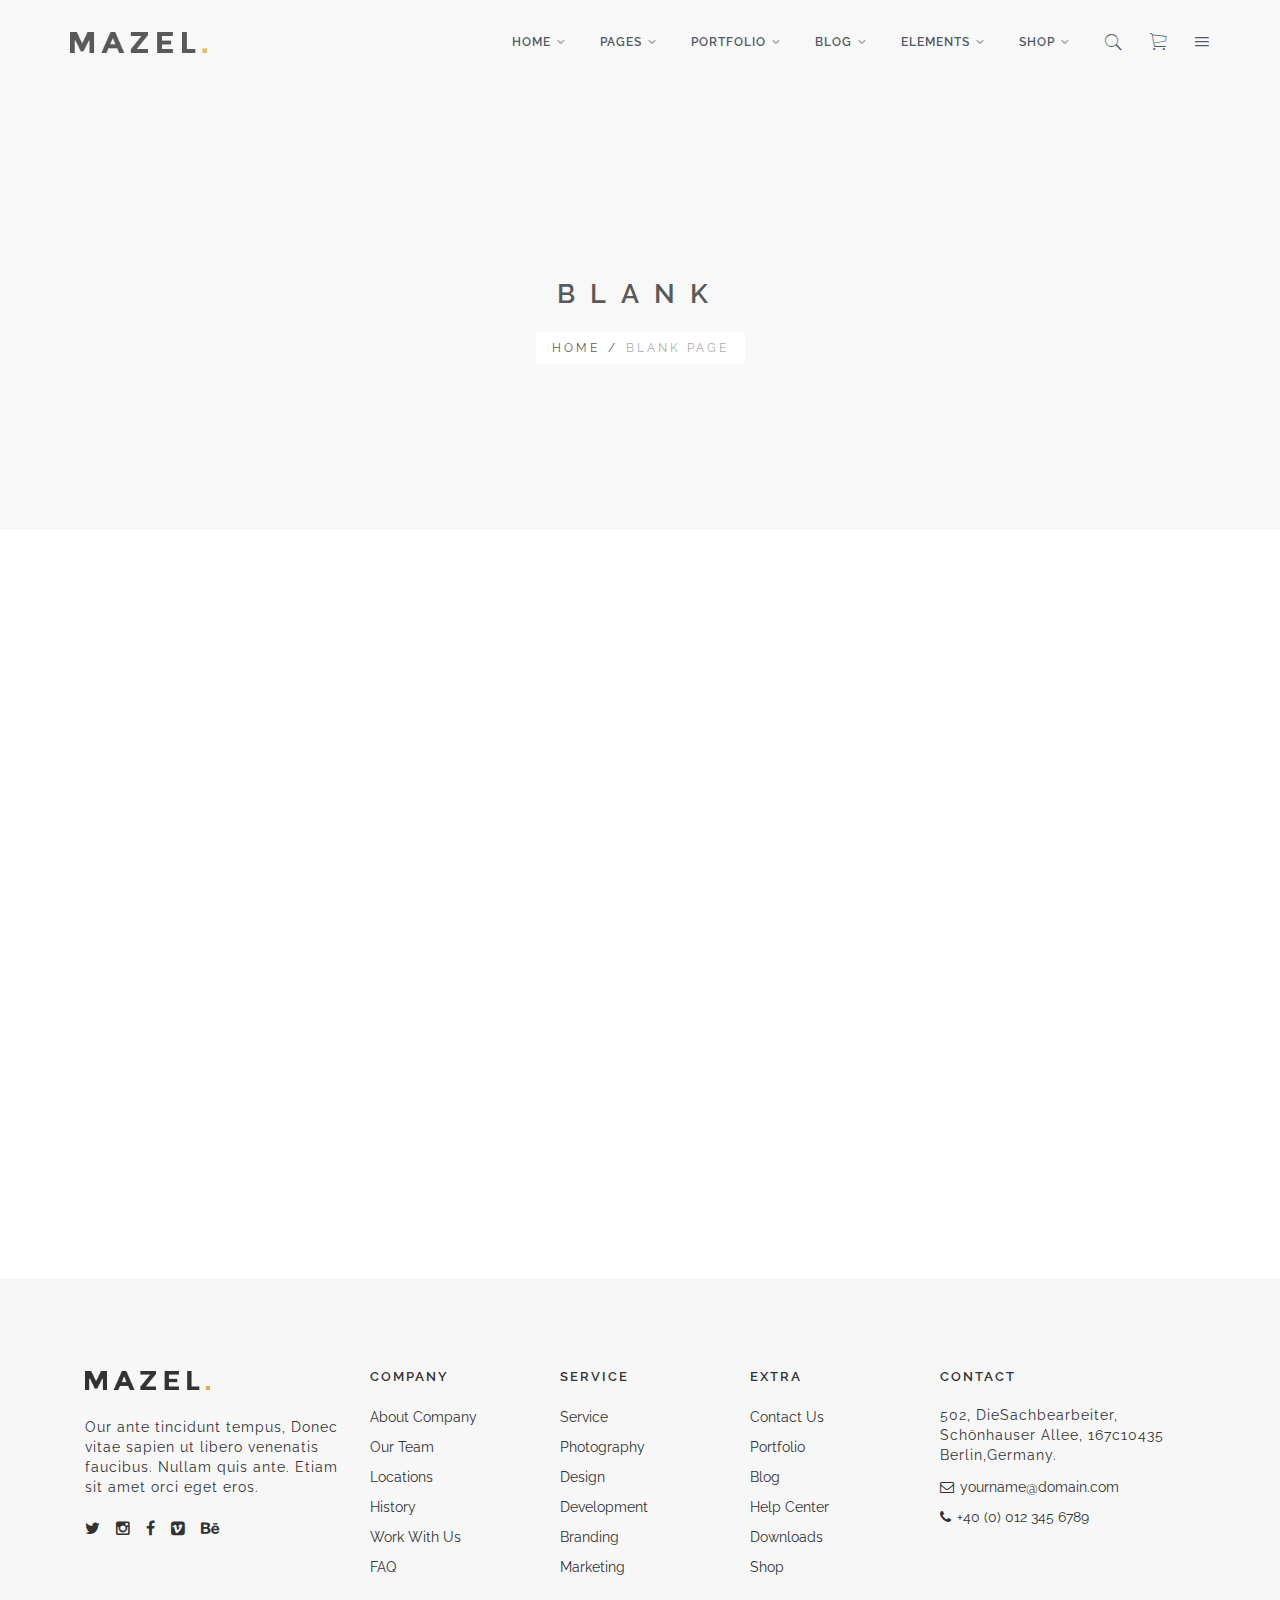
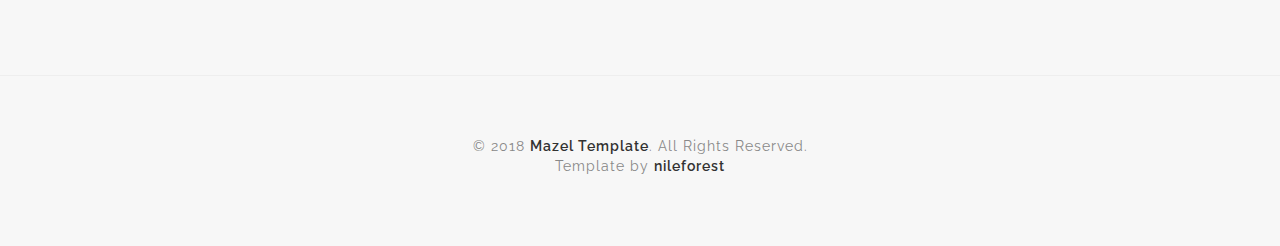
<file: template/01_mazel_multiprapose/blank-page.html>
﻿<!DOCTYPE html>
<html>
<head>
    <meta charset="utf-8" />
    <title>Mazel - Multiprapose Html template</title>
    <meta name="description" content="" />
    <meta name="keywords" content="" />
    <meta name="author" content="nileforest">
    <meta name="viewport" content="width=device-width, initial-scale=1, shrink-to-fit=no">
    <!--[if IE]><meta http-equiv='X-UA-Compatible' content='IE=edge,chrome=1'><![endif]-->

    <!-- Favicone Icon -->
    <link rel="shortcut icon" type="image/x-icon" href="img/favicon.ico">
    <link rel="icon" type="image/png" href="img/favicon.png">
    <link rel="apple-touch-icon" href="img/favicon.png">

    <!-- CSS -->
    <link href="css/bootstrap.css" rel="stylesheet" type="text/css" />
    <link href="css/style.css" rel="stylesheet" type="text/css" />
    <link href="css/font-awesome.css" rel="stylesheet" type="text/css" />
    <link href="css/ionicons.css" rel="stylesheet" type="text/css" />
    <link href="css/plugin/animate.css" rel="stylesheet" type="text/css" />
    <link href="css/jquery-ui.css" rel="stylesheet" type="text/css" />
</head>

<body>

    <!-- Preloader -->
    <section id="preloader">
        <div class="loader" id="loader">
            <div class="loader-img"></div>
        </div>
    </section>
    <!-- End Preloader -->

    <!-- Sidebar Menu -->
    <div class="sidebar-menu">
        <div class="sidembar-menu-wrap">
            <a href="javascript:void(0)" class="sidebar-close-icon icon--close">
                <i class="ion ion-android-close"></i>
            </a>
            <!--Sidebar Content-->
            <div class="sidebar-content">
                <h5 class="white">Sign In</h5>
                <form role="search" id="searchform" action="/search" method="get" class="sign-in">
                    <input class="input-sm form-full" type="email" aria-required="true" id="email" name="email" placeholder="Email" value="" />
                    <input class="input-sm form-full" type="password" aria-required="true" id="password" name="password" placeholder="Password" value="" />
                    <input type="submit" class="btn btn-md btn-color-b form-full" value="Sign In" />
                    <a>New Customer?</a>
                </form>
                <ul>
                    <li><a class="all-demos-link" target="_blank" href="../demo.html">Main Demo Page</a></li>
                    <li><a href="home.html">Home Default</a></li>
                    <li><a href="portfolio-grid-2col.html">Portfolio</a></li>
                    <li><a href="login-register.html">Login & Signup</a></li>
                    <li><a href="faq-1.html">FAQ</a></li>
                    <li><a href="about-1.html">About</a></li>
                    <li><a href="service-1.html">Service</a></li>
                    <li><a href="blog-grid-3col.html">Blog</a></li>
                    <li><a href="404-error-1.html">404 Error</a></li>
                    <li><a href="shop-checkout.html">Shopping Cart</a></li>
                    <li><a href="contact-1.html">Contact Us</a></li>
                </ul>
            </div>
        </div>
    </div>
    <!-- End Sidebar Menu -->

    <!-- Site Wraper -->
    <div class="wrapper">

        <!-- Header ("header--dark", "header-transparent", "header--sticky")-->
        <header id="header" class="header header--dark header-transparent header--sticky">
            <!-- Nav Bar -->
            <nav id="navigation" class="header-nav">
                <div class="container">
                    <div class="row d-flex flex-md-row align-items-center">
                        <div class="logo mr-auto">
                            <!--logo-->
                            <a href="index.html">
                                <img class="logo-dark" src="img/logo-black.png" alt="Mazel" />
                                <img class="logo-light" src="img/logo-white.png" alt="Mazel" />
                            </a>
                            <!--End logo-->
                        </div>

                        <div class="nav-menu ml-auto">
                            <ul class="">
                                <li class="nav-menu-item">
                                    <a href="#">Home</a>
                                    <div class="nav-dropdown col2-dropdown">
                                        <div class="row">
                                            <div class="col-lg-6">
                                                <ul>
                                                    <li><span class="dropdown-title">Multi Page</span></li>
                                                    <li><a href="home.html">Default</a></li>
                                                    <li><a href="home-video.html">Intro Video</a></li>
                                                    <li><a href="home-youtube.html">Intro Youtube</a></li>
                                                    <li><a href="home-static.html">Intro Static</a></li>
                                                    <li><a href="home-agency-grid.html">Agency Grid</a></li>
                                                    <li><a href="home-agency-masonry.html">Agency Masonry</a></li>
                                                    <li><a href="home-fullwidth-slider.html">Fullwidth Slider</a></li>
                                                    <li><a href="home-text-rotator1.html">Text Rotator1</a></li>
                                                    <li><a href="home-text-rotator2.html">Text Rotator2</a></li>
                                                    <li><a href="home-personal.html">Personal</a></li>
                                                    <li><a href="home-fullscreen.html">Full Screen</a></li>
                                                    <li><a href="home-canvas-pattern.html">Canvas Pattern</a></li>
                                                    <li><a href="home-section-scroll.html">Page Section Scroll</a></li>
                                                    <li><a href="shop-2col.html">Shop</a></li>
                                                    <li><a href="home-revolution-slider1.html">Revolution Slider 1</a></li>
                                                    <li><a href="home-revolution-slider2.html">Revolution Slider 2</a></li>
                                                    <li><a href="home-coming-soon.html">Comming Soon</a></li>
                                                </ul>
                                            </div>
                                            <div class="col-lg-6">
                                                <ul>
                                                    <li><span class="dropdown-title">One Page</span></li>
                                                    <li><a href="onepage.html">Default</a></li>
                                                    <li><a href="onepage-personal.html">Personal</a></li>
                                                    <li><a href="onepage-video.html">Video</a></li>
                                                    <li><a href="onepage-youtube.html">Youtube</a></li>
                                                    <li><a href="onepage-static.html">Static</a></li>
                                                    <li><a href="onepage-fullwidth-slider.html">Fullwidth</a></li>
                                                    <li><a href="onepage-text-rotator1.html">Text Rotator1</a></li>
                                                    <li><a href="onepage-text-rotator2.html">Text Rotator2</a></li>
                                                    <li><a href="onepage-canvas-pattern.html">Canvas Pattern</a></li>
                                                    <li><a href="onepage-revolution-slider1.html">Revolution Slider 1</a></li>
                                                    <li><a href="onepage-revolution-slider2.html">Revolution Slider 2</a></li>
                                                </ul>
                                            </div>

                                        </div>
                                    </div>
                                </li>
                                <li class="nav-menu-item">
                                    <a href="#">Pages</a>
                                    <div class="nav-dropdown">
                                        <ul>
                                            <li><a href="pricing.html">Pricing</a></li>
                                            <li class="nav-menu-item">
                                                <a href="#">About Us</a>
                                                <ul class="nav-dropdown-sub">
                                                    <li><a href="about-1.html">About 1</a></li>
                                                    <li><a href="about-2.html">About 2</a></li>
                                                    <li><a href="about-3.html">About 3</a></li>
                                                </ul>
                                            </li>
                                            <li class="nav-menu-item">
                                                <a href="#">Service</a>
                                                <ul class="nav-dropdown-sub">
                                                    <li><a href="service-1.html">Service 1</a></li>
                                                    <li><a href="service-2.html">Service 2</a></li>
                                                    <li><a href="service-3.html">Service 3</a></li>
                                                </ul>
                                            </li>
                                            <li class="nav-menu-item">
                                                <a href="#">Contact Us</a>
                                                <ul class="nav-dropdown-sub">
                                                    <li><a href="contact-1.html">Contact 1</a></li>
                                                    <li><a href="contact-2.html">Contact 2</a></li>
                                                    <li><a href="contact-3.html">Contact 3</a></li>
                                                </ul>
                                            </li>
                                            <li class="nav-menu-item">
                                                <a href="#">Faq</a>
                                                <ul class="nav-dropdown-sub">
                                                    <li><a href="faq-1.html">Faq 1</a></li>
                                                    <li><a href="faq-2.html">Faq 2</a></li>
                                                </ul>
                                            </li>
                                            <li class="nav-menu-item">
                                                <a href="#">Login / Register</a>
                                                <ul class="nav-dropdown-sub">
                                                    <li><a href="login.html">Login</a></li>
                                                    <li><a href="register.html">Register</a></li>
                                                    <li><a href="login-register.html">Login / Register</a></li>
                                                </ul>
                                            </li>
                                            <li class="nav-menu-item">
                                                <a href="#">404 Error</a>
                                                <ul class="nav-dropdown-sub">
                                                    <li><a href="404-error-1.html">404 page1</a></li>
                                                    <li><a href="404-error-2.html">404 page2</a></li>
                                                </ul>
                                            </li>
                                            <li><a href="sidebar-left.html">Sidebar Left</a></li>
                                            <li><a href="sidebar-right.html">Sidebar Right</a></li>
                                            <li><a href="blank-page.html">Blank Page</a></li>
                                            <li class="nav-menu-item">
                                                <a href="#">Submenu Right</a>
                                                <ul class="nav-dropdown-sub">
                                                    <li><a href="#">Submenu 1</a></li>
                                                    <li><a href="#">Submenu 2</a></li>
                                                    <li><a href="#">Submenu 3</a></li>
                                                    <li><a href="#">Submenu 4</a></li>
                                                </ul>
                                            </li>
                                            <li class="nav-menu-item">
                                                <a href="#">Submenu left</a>
                                                <ul class="nav-dropdown-sub left">
                                                    <li><a href="#">Submenu 1</a></li>
                                                    <li><a href="#">Submenu 2</a></li>
                                                    <li><a href="#">Submenu 3</a></li>
                                                    <li><a href="#">Submenu 4</a></li>
                                                </ul>
                                            </li>
                                        </ul>
                                    </div>
                                </li>
                                <li class="nav-menu-item mega-menu">
                                    <a href="#">Portfolio</a>
                                    <div class="nav-dropdown mega-dropdown">
                                        <div class="container">
                                            <div class="row">
                                                <div class="col-lg-3">
                                                    <ul>
                                                        <li><span class="dropdown-title">Grid</span></li>
                                                        <li><a href="portfolio-grid-2col.html">2 Columns</a></li>
                                                        <li><a href="portfolio-grid-2col-no_spacing.html">2 Columns no-Spacing</a></li>
                                                        <li><a href="portfolio-grid-3col.html">3 Columns</a></li>
                                                        <li><a href="portfolio-grid-3col-no_spacing.html">3 Columns no-Spacing</a></li>
                                                        <li><a href="portfolio-grid-4col.html">4 Columns</a></li>
                                                        <li><a href="portfolio-grid-4col-no_spacing.html">4 Columns no-Spacing</a></li>
                                                    </ul>
                                                </div>
                                                <div class="col-lg-3">
                                                    <ul>
                                                        <li><span class="dropdown-title">Masonry</span></li>
                                                        <li><a href="portfolio-masonry-2col.html">2 Columns</a></li>
                                                        <li><a href="portfolio-masonry-2col-no_spacing.html">2 Columns no-Spacing</a></li>
                                                        <li><a href="portfolio-masonry-3col.html">3 Columns</a></li>
                                                        <li><a href="portfolio-masonry-3col-no_spacing.html">3 Columns no-Spacing</a></li>
                                                        <li><a href="portfolio-masonry-4col.html">4 Columns</a></li>
                                                        <li><a href="portfolio-masonry-4col-no_spacing.html">4 Columns no-Spacing</a></li>
                                                    </ul>
                                                    <ul>
                                                        <li><span class="dropdown-title">Lightbox</span></li>
                                                        <li><a href="portfolio-lightbox-grid.html">Grid</a></li>
                                                        <li><a href="portfolio-lightbox-masonry.html">Masonry</a></li>
                                                    </ul>
                                                </div>
                                                <div class="col-lg-3">
                                                    <ul>
                                                        <li><span class="dropdown-title">Wide</span></li>
                                                        <li><a href="portfolio-wide-grid.html">Grid</a></li>
                                                        <li><a href="portfolio-wide-grid-no_spacing.html">Grid no-Spacing</a></li>
                                                        <li><a href="portfolio-wide-masonry.html">Masonry</a></li>
                                                        <li><a href="portfolio-wide-masonry-no_spacing.html">Masonry no-Spacing</a></li>
                                                    </ul>
                                                    <ul>
                                                        <li><span class="dropdown-title">Classical</span></li>
                                                        <li><a href="portfolio-classical-spacing.html">Spacing</a></li>
                                                        <li><a href="portfolio-classical-no_spacing.html">no-Spacing</a></li>
                                                    </ul>
                                                </div>
                                                <div class="col-lg-3">
                                                    <ul>
                                                        <li><span class="dropdown-title">Single</span></li>
                                                        <li><a href="portfolio-single1.html">Single 1</a></li>
                                                        <li><a href="portfolio-single2.html">Single 2</a></li>
                                                        <li><a href="portfolio-single3.html">Single 3</a></li>
                                                        <li><a href="portfolio-single4.html">Single 4</a></li>
                                                        <li><a href="portfolio-single5-slider.html">Single 5 - Slider</a></li>
                                                        <li><a href="portfolio-single6-video.html">Single 6 - Video</a></li>
                                                        <li><a href="portfolio-single7-youtube.html">Single 7 - youtube</a></li>
                                                        <li><a href="portfolio-single8-vimeo.html">Single 8 - vimeo</a></li>
                                                    </ul>
                                                </div>
                                            </div>
                                        </div>
                                    </div>
                                </li>
                                <li class="nav-menu-item">
                                    <a href="#">Blog</a>
                                    <div class="nav-dropdown col3-dropdown center">
                                        <div class="row">
                                            <div class="col-lg-4">
                                                <ul>
                                                    <li><span class="dropdown-title">Grid</span></li>
                                                    <li><a href="blog-grid-2col.html">2 Columns</a></li>
                                                    <li><a href="blog-grid-2col-sidebar.html">2 Columns - sidebar</a></li>
                                                    <li><a href="blog-grid-3col.html">3 Columns</a></li>
                                                </ul>
                                            </div>
                                            <div class="col-lg-4">
                                                <ul>
                                                    <li><span class="dropdown-title">Masonry</span></li>
                                                    <li><a href="blog-masonry-2col.html">2 Columns</a></li>
                                                    <li><a href="blog-masonry-2col-sidebar.html">2 Columns - sidebar</a></li>
                                                    <li><a href="blog-masonry-3col.html">3 Columns</a></li>
                                                </ul>
                                                <ul>
                                                    <li><span class="dropdown-title">One Columns</span></li>
                                                    <li><a href="blog-1col.html">no-sidebar</a></li>
                                                    <li><a href="blog-1col-sidebar.html">with sidebar</a></li>
                                                </ul>
                                            </div>
                                            <div class="col-lg-4">
                                                <ul>
                                                    <li><span class="dropdown-title">Blog Detail</span></li>
                                                    <li><a href="blog-single-image-post.html">Image Post</a></li>
                                                    <li><a href="blog-single-slider-post.html">Slider Post</a></li>
                                                    <li><a href="blog-single-video-post.html">Video Post</a></li>
                                                    <li><a href="blog-single-audio-post.html">Audio Post</a></li>
                                                    <li><a href="blog-single-youtube-post.html">Youtube Post</a></li>
                                                    <li><a href="blog-single-vimeo-post.html">Vimeo Post</a></li>
                                                    <li><a href="blog-single-quote-post.html">Quote Post</a></li>
                                                </ul>
                                            </div>
                                        </div>
                                    </div>
                                </li>
                                <li class="nav-menu-item">
                                    <a href="#">Elements</a>
                                    <div class="nav-dropdown">
                                        <ul>
                                            <li><a href="element-components.html">Components</a></li>
                                            <li><a href="element-tabs-and-accordian.html">Tabs & Accordian</a></li>
                                            <li><a href="element-slider.html">Slider</a></li>
                                            <li><a href="element-team.html">Team</a></li>
                                            <li><a href="element-pricing.html">Pricing</a></li>
                                            <li><a href="element-video-and-audio.html">Video / Audio</a></li>
                                            <li><a href="element-typography.html">Typography</a></li>
                                        </ul>
                                    </div>
                                </li>
                                <li class="nav-menu-item">
                                    <a href="#">Shop</a>
                                    <div class="nav-dropdown col2-dropdown left">
                                        <div class="row">
                                            <div class="col-lg-6">
                                                <ul>
                                                    <li><a href="shop-2col.html">Shop 2 Columns</a></li>
                                                    <li><a href="shop-3col.html">Shop 3 Columns</a></li>
                                                    <li><a href="shop-4col.html">Shop 4 Columns</a></li>
                                                </ul>
                                            </div>
                                            <div class="col-lg-6">
                                                <ul>
                                                    <li><a href="shop-left-sidebar.html">Left Sidebar</a></li>
                                                    <li><a href="shop-right-sidebar.html">Right Sidebar</a></li>
                                                    <li><a href="shop-detail.html">Shop Detail</a></li>
                                                    <li><a href="shop-checkout.html">Checkout</a></li>
                                                </ul>
                                            </div>

                                        </div>
                                    </div>
                                </li>
                            </ul>
                        </div>
                        <div class="nav-icons">
                            <div class="nav-icon-item d-lg-none">
                                <span class="nav-icon-trigger menu-mobile-btn align-middle"><i class="ion"></i></span>
                            </div>
                            <div class="nav-icon-item">
                                <span class="nav-icon-trigger search-menu_btn align-middle"><i class="ion ion-ios-search"></i></span>
                                <div class="search-menu-bar">
                                    <form>
                                        <input class="seach-input input--sm form-full" id="seach_input" name="seach_input" placeholder="Please Enter Keywords" type="search" />
                                    </form>
                                </div>
                            </div>

                            <div class="nav-icon-item">
                                <span class="nav-icon-trigger cart-menu_btn align-middle"><i class="ion ion-ios-cart-outline"></i></span>
                                <div class="cart-menu-bar">
                                    <ul class="cart-menu-list">
                                        <li>
                                            <a class="product-img">
                                                <img src="img/product/02.jpg" alt="fashion">
                                            </a>
                                            <div class="product-content">
                                                <a href="javascript:void(0)" class="product-remove">
                                                    <i class="ion ion-android-close"></i>
                                                </a>
                                                <a class="product-title">Digital Trending Z Camera</a>
                                                <div class="product-cart-collateral">
                                                    <span class="qty-cart">1</span><span>x</span><span class="product-price-amount color--dark"><span class="currency-sign">$</span>399.00</span>
                                                </div>
                                            </div>
                                        </li>
                                        <li>
                                            <a class="product-img">
                                                <img src="img/product/02.jpg" alt="fashion">
                                            </a>
                                            <div class="product-content">
                                                <a href="javascript:void(0)" class="product-remove">
                                                    <i class="ion ion-android-close"></i>
                                                </a>
                                                <a class="product-title">Digital Trending Z Camera</a>
                                                <div class="product-cart-collateral">
                                                    <span class="qty-cart">1</span><span>x</span><span class="product-price-amount color--dark"><span class="currency-sign">$</span>399.00</span>
                                                </div>
                                            </div>
                                        </li>
                                    </ul>
                                    <p class="lead dark cart-total">
                                        <span>Subtotle</span>
                                        <span class="float-right"><span class="currency-sign">$</span>798</span>
                                    </p>
                                    <a class="btn btn-xs btn-color-b form-full" href="shop-checkout.html">Checkout</a>
                                </div>
                            </div>

                            <div class="nav-icon-item">
                                <span class="nav-icon-trigger sidebar-menu_btn align-middle"><i class="ion ion-navicon"></i></span>
                            </div>

                        </div>
                    </div>
                </div>
            </nav>
            <!-- End Nav Bar -->
        </header>
        <!-- End Header -->

        <!-- CONTENT --------------------------------------------------------------------------------->
        <!-- Intro Section -->
        <section class="inner-intro parallax parallax-background1">
            <div class="container">
                <div class="row title">
                    <h2 class="h2">Blank</h2>
                    <div class="page-breadcrumb">
                        <a>Home</a>/<span>Blank Page</span>
                    </div>
                </div>
            </div>
        </section>
        <div class="clearfix"></div>
        <!-- End Intro Section -->


        <!-- Blank Section -->
        <section class="ptb ptb-sm-80">

            <!-- Remove tags----(<br />) -->
            <br />
            <br />
            <br />
            <br />
            <br />
            <br />
            <br />
            <br />
            <br />
            <br />
            <br />
            <br />
            <br />
            <br />
            <br />
            <br />
            <br />
            <br />
            <br />
            <br />
            <br />
            <br />
            <!-- Remove tags -->

        </section>
        <!-- End Blank Section -->

        <!-- End CONTENT ------------------------------------------------------------------------------>

        <!-- FOOTER -->
        <footer class="footer">
            <div class="ptb-60">
                <div class="container">
                    <!--Footer Info -->
                    <div class="row footer-info">
                        <div class="col-lg-3 col-md-12 col-sm-12">
                            <div class="footer-block">
                                <a class="footer-logo mb-25" href="home.html">
                                    <img src="img/logo-black.png" />
                                </a>
                                <p>Our ante tincidunt tempus, Donec vitae sapien ut libero venenatis faucibus. Nullam quis ante. Etiam sit amet orci eget eros.</p>
                                <ul class="social">
                                    <li><a target="_blank" href="https://www.twitter.com/"><i class="fa fa-twitter"></i></a></li>
                                    <li><a target="_blank" href="https://instagram.com/"><i class="fa fa-instagram"></i></a></li>
                                    <li><a target="_blank" href="https://www.facebook.com/"><i class="fa fa-facebook"></i></a></li>
                                    <li><a target="_blank" href="https://vimeo.com/"><i class="fa fa-vimeo-square"></i></a></li>
                                    <li><a target="_blank" href="https://www.behance.net/"><i class="fa fa-behance"></i></a></li>
                                </ul>
                            </div>
                        </div>
                        <div class="col-lg-2 col-md-4 col-sm-4">
                            <div class="footer-block">
                                <h6 class="link-title">Company</h6>
                                <ul class="link">
                                    <li><a href="#">About Company</a></li>
                                    <li><a href="#">Our Team</a></li>
                                    <li><a href="#">Locations</a></li>
                                    <li><a href="#">History</a></li>
                                    <li><a href="#">Work With Us</a></li>
                                    <li><a href="#">FAQ</a></li>
                                </ul>
                            </div>
                        </div>
                        <div class="col-lg-2 col-md-4 col-sm-4">
                            <div class="footer-block">
                                <h6 class="link-title">Service</h6>
                                <ul class="link">
                                    <li><a href="#">Service</a></li>
                                    <li><a href="#">Photography</a></li>
                                    <li><a href="#">Design</a></li>
                                    <li><a href="#">Development</a></li>
                                    <li><a href="#">Branding</a></li>
                                    <li><a href="#">Marketing</a></li>
                                </ul>
                            </div>
                        </div>
                        <div class="col-lg-2 col-md-4 col-sm-4">
                            <div class="footer-block">
                                <h6 class="link-title">Extra</h6>
                                <ul class="link">
                                    <li><a href="#">Contact Us</a></li>
                                    <li><a href="#">Portfolio</a></li>
                                    <li><a href="#">Blog</a></li>
                                    <li><a href="#">Help Center</a></li>
                                    <li><a href="#">Downloads</a></li>
                                    <li><a href="#">Shop</a></li>
                                </ul>
                            </div>
                        </div>
                        <div class="col-lg-3 col-md-6 col-sm-12">
                            <div class="footer-block">
                                <h6 class="link-title">Contact</h6>
                                <p>502, DieSachbearbeiter, Schönhauser Allee, 167c10435 Berlin,Germany.</p>
                                <ul class="link">
                                    <li><a href="mailto:yourname@domain.com"><i class="fa fa-envelope-o left"></i>yourname@domain.com</a></li>
                                    <li><a><i class="fa fa-phone left"></i>+40 (0) 012 345 6789</a></li>
                                </ul>
                            </div>
                        </div>
                    </div>
                    <!-- End Footer Info -->
                </div>
            </div>
            <hr />

            <!-- Copyright Bar -->
            <section class="copyright ptb-60">
                <div class="container">
                    <p class="">
                        © 2018 <a><b>Mazel Template</b></a>. All Rights Reserved.
                        <br />
                        Template  by <a target="_blank" href="http://nileforest.com/"><b>nileforest</b></a>
                    </p>
                </div>
            </section>
            <!-- End Copyright Bar -->

        </footer>
        <!-- END FOOTER -->

        <!-- Scroll Top -->
        <a class="scroll-top">
            <i class="fa fa-angle-double-up"></i>
        </a>
        <!-- End Scroll Top -->

    </div>
    <!-- Site Wraper End -->


    <!-- JS -->

    <script src="js/jquery-1.11.2.min.js" type="text/javascript"></script>
    <script src="js/jquery-ui.min.js" type="text/javascript"></script>
    <script src="js/plugin/jquery.easing.js" type="text/javascript"></script>
    <script src="js/bootstrap.min.js" type="text/javascript"></script>
    <script src="js/plugin/jquery.flexslider.js" type="text/javascript"></script>
    <script src="js/plugin/jquery.fitvids.js" type="text/javascript"></script>
    <script src="js/plugin/jquery.viewportchecker.js" type="text/javascript"></script>
    <script src="js/plugin/jquery.stellar.min.js" type="text/javascript"></script>
    <script src="js/plugin/wow.min.js" type="text/javascript"></script>
    <script src="js/plugin/jquery.colorbox-min.js" type="text/javascript"></script>
    <script src="js/plugin/owl.carousel.min.js" type="text/javascript"></script>
    <script src="js/plugin/isotope.pkgd.min.js" type="text/javascript"></script>
    <script src="js/plugin/masonry.pkgd.min.js" type="text/javascript"></script>
    <script src="js/plugin/imagesloaded.pkgd.min.js" type="text/javascript"></script>
    <script src="js/plugin/jquery.fs.tipper.min.js" type="text/javascript"></script>
    <script src="js/plugin/mediaelement-and-player.min.js"></script>
    <script src="js/theme.js" type="text/javascript"></script>

</body>
</html>
</file>
<file: template/01_mazel_multiprapose/css/style.css>
﻿@import url("./plugin/flexslider.css");
@import url("./plugin/owl.carousel.css");
@import url("./plugin/mediaelementplayer.css");
@import url("./plugin/colorbox.css");
@import url("./plugin/jquery.fs.tipper.css");
@import url(http://fonts.googleapis.com/css?family=Raleway:400,100,200,300,500,600,700,800,900);

/* 
* BASIC STYLE
  - General Style    
  - Headings Style    
  - Button Style    
  - Form Style    
  - Spacer Style
      
* HEADER 
  - Topbar
  - Header Navbar
  - Logo
  - Header Color Setting
  - Navigation Menu
  - Navigation Dropdown Menu
  - Header Icons
  - Search Menu Bar & Cart Menu Bar
 
* INTRO
  - intro

* FOOTER

* ELEMENTS
  - Team Box
  - Skills Bar
  - Accordion Tab
  - Counter
  - Service Box
  - Pricing
  - Testimonials
  - Client Logo
  - Icon
  - Table
  
* GLOBAL STYLES
  - Sidebar Menu
  - Search Overlay Menu
  - Contents (Body, Container, Section, etc)
  - Contants (Portfolio, Blog, Shop etc)
  - Parallax
  - Slider
  - Preloader
  - Additional
*/


/*-------------------------------------------------------------------------------------------*/
/* BASIC STYLE    ||---------------------------- */
/*-------------------------------------------------------------------------------------------*/

::-moz-selection {
    background-color: #e6ae49;
    color: #FFF;
}

::selection {
    background-color: #e6ae49;
    color: #FFF;
}


/*  General Style   ||-----------*/

body, html {
    height: 100%;
    margin: 0;
    padding: 0;
}

body {
    line-height: 24px;
    color: #323232;
    font-size: 13px;
    font-family: 'Raleway', sans-serif;
    font-weight: 400;
    letter-spacing: 1px;
}

img {
    height: auto;
    max-width: 100%;
    border: none;
    outline: none;
    transition: all 0.2s ease 0s;
    -moz-transition: all 0.2s ease 0s;
    -webkit-transition: all 0.2s ease 0s;
    -o-transition: all 0.2s ease 0s;
}

a, a:focus, a:active, a:link, img {
    outline: none;
}

a {
    cursor: pointer;
    text-decoration: none;
    color: #323232;
    transition: all 0.25s ease 0s;
    -moz-transition: all 0.25s ease 0s;
    -webkit-transition: all 0.25s ease 0s;
    -o-transition: all 0.25s ease 0s;
}

    a:hover {
        color: #e6ae49;
        text-decoration: none;
        transition: all 0.25s ease 0s;
        -moz-transition: all 0.25s ease 0s;
        -webkit-transition: all 0.25s ease 0s;
        -o-transition: all 0.25s ease 0s;
    }

.video {
    display: block;
}

.audio {
    width: 100%;
}

br {
    font-size: 0;
    line-height: 0;
}

hr {
    margin-bottom: 0px;
    margin-top: 0px;
    border-top: 1px solid #f1f1f1;
    border-bottom: none;
    border-left: none;
    border-right: none;
}

    hr.dark {
        border-top: 1px solid #3e3e3e;
    }

b, strong {
    font-weight: 600;
}

small, small a {
    font-size: 11px;
    color: #888;
}

ul.list-inside {
    list-style: inside;
}

ul.list-none {
    list-style: none;
    padding-left: 0px;
    margin-left: 0;
}

ul.list-none-ib {
    list-style: none;
    padding-left: 0px;
    margin-left: 0;
}

    ul.list-none-ib li, .list-none-ib {
        list-style: none;
        display: inline-block;
    }

ul.text-cap li, .text-cap {
    text-transform: uppercase;
    font-size: 12px;
    font-weight: 600;
    letter-spacing: 2px;
}

p {
    line-height: 20px;
    font-size: 14px;
    font-weight: 400;
    margin: 0px 0 10px 0;
    color: #888;
    /*letter-spacing: 1px;*/
}

    p.lead, .lead {
        font-size: 16px;
        font-weight: 400;
        line-height: 24px;
    }

    p.dark, .dark, a.dark, h1.dark, h2.dark, h3.dark, h4.dark, h5.dark, h6.dark {
        color: #323232 !important;
    }

    p.white, .white, a.white, h1.white, h2.white, h3.white, h4.white, h5.white, h6.white {
        color: #fff !important;
    }

    p.color, .color, a.color, h1.color, h2.color, h3.color, h4.color, h5.color, h6.color, li.link:hover, li.link a:hover, .color {
        color: #e6ae49 !important;
    }

.gray {
    color: #888;
}

.light-color h1, .light-color h2, .light-color h3, .light-color h4, .light-color h5, .light-color h6, .light-color p, .light-color, .light-color .container-icon {
    color: #fff;
}

.dark-color h1, .dark-color h2, .dark-color h3, .dark-color h4, .dark-color h5, .dark-color h6, .dark-color p, .dark-color, .dark-color .container-icon {
    color: #323232;
}

.dark-bg {
    background: #323232;
    color: #fff;
}

    .dark-bg h1, .dark-bg h2, .dark-bg h3, .dark-bg h4, .dark-bg h5, .dark-bg h6, .dark-bg p, .dark-bg .link, .dark-bg .container-icon, .dark-bg .page-icon-top {
        color: #fff;
    }

        .dark-bg .link:hover, .link:hover {
            color: #e6ae49;
        }

.gray-bg {
    background: #f7f7f7;
    color: #323232;
}

    .gray-bg h1, .gray-bg h2, .gray-bg h3, .gray-bg h4, .gray-bg h5, .gray-bg h6, .gray-bg .container-icon {
        color: #323232;
    }


/*Headings Style   ||-----------*/

.separator {
    height: 1px;
    width: 32px;
    background: #888;
    margin-top: 5px;
    margin-bottom: 3px;
    border: 0 none;
}

    .separator.right {
        float: right;
    }

    .separator.center {
        margin-left: auto;
        margin-right: auto;
    }

    .separator.color {
        background: #e6ae49;
    }

    .separator.white {
        background: #fff;
    }

h1, h2, h3, h4, h5, h6 {
    color: #323232;
    text-transform: uppercase;
    font-family: 'Raleway', sans-serif;
    font-weight: 600;
    margin-top: 0px;
    margin-bottom: 10px;
}

h1 {
    font-size: 43px;
    letter-spacing: 2px;
    line-height: 40px;
}

    h1.h1, h2.h2 {
        letter-spacing: 15px;
    }

@media (max-width: 767px) {
    h1.h1, h2.h2 {
        letter-spacing: 0px;
    }
}

h2 {
    font-size: 27px;
    letter-spacing: 2px;
    line-height: 37px;
    margin-bottom: 20px;
    padding-top: 10px;
}

h3 {
    font-size: 21px;
    letter-spacing: 4px;
    line-height: 32px;
}

    h3:after {
        color: #e6ae49;
        content: ".";
        font-size: 34px;
    }

h4 {
    font-size: 17px;
    letter-spacing: 2px;
    line-height: 28px;
}

    h4.h4 {
        letter-spacing: 4px;
    }

h5 {
    font-size: 15px;
    letter-spacing: 2px;
    line-height: 23px;
    font-weight: 600;
}

h6 {
    font-size: 13px;
    letter-spacing: 2px;
    line-height: 17px;
    font-weight: 600;
}

h1.large {
    font-size: 50px;
}

/*Button Style   ||-----------*/
.btn:focus {
    outline: none;
}

.btn, button {
    font-size: 12px;
    line-height: normal;
    font-weight: 600;
    font-family: 'Raleway', sans-serif;
    letter-spacing: 1px;
    text-align: center;
    text-transform: uppercase;
    transition: all 0.3s ease 0s;
    -moz-transition: all 0.3s ease 0s;
    -webkit-transition: all 0.3s ease 0s;
    -o-transition: all 0.3s ease 0s;
    border-radius: 2px;
    -moz-border-radius: 2px;
    -webkit-border-radius: 2px;
    -o-border-radius: 2px;
}

    .btn i, button i, i.left {
        margin-right: 6px;
    }

i.right {
    margin-left: 6px;
    margin-right: 0px !important;
}

button {
    vertical-align: top;
}

.btn-full {
    width: 100% !important;
    display: inline-block;
    text-align: center;
}

.btn-lg {
    padding: 15px 25px;
    display: inline-block;
}

.btn-md {
    padding: 11px 20px;
    display: inline-block;
}

.btn-xs {
    padding: 11px 15px 10px;
    display: inline-block;
}

.btn-line-xs {
    padding: 7px 15px 7px;
    display: inline-block;
}

.btn-icon {
    padding: 0px;
    width: 34px;
    height: 34px;
    line-height: 34px;
    display: inline-table !important;
}


.btn-black {
    color: #fff;
    background: #323232;
    border: none;
}

    .btn-black:hover {
        color: #fff;
        /*background: #e6ae49;*/
        background: rgba(50,50,50,0.85);
    }

.btn-color-a, .btn-color-b {
    color: #fff;
    background: #e6ae49;
    border: none;
}

    .btn-color-a:hover {
        color: #fff;
        background: rgba(230,174,73,0.85);
    }

    .btn-color-b:hover {
        color: #fff;
        /*color: #e6ae49;
        background: #fff;*/
        background: rgba(230,174,73,0.85);
    }

.btn-white {
    color: #323232;
    background: rgba(255,255,255,1);
    border: none;
}

    .btn-white:hover {
        /*color: #fff;
        background: #e6ae49;*/
        background: rgba(255,255,255,0.85);
        color: #323232;
    }

.btn-black-line, .btn-white-line, .btn-color-line {
    border: 2px solid;
    background: none;
}

.btn-black-line {
    color: #323232;
    border-color: #323232;
    padding: 9px 20px;
}

    .btn-black-line:hover {
        color: #fff;
        background: #323232;
    }

.btn-color-line {
    color: #e6ae49;
    border-color: #e6ae49;
    padding: 9px 20px;
}

    .btn-color-line:hover {
        color: #fff;
        background: #e6ae49;
    }



.btn-white-line {
    color: #fff;
    border-color: #fff;
    padding: 9px 20px;
}

    .btn-white-line:hover {
        color: #323232;
        background: #fff;
    }

.btn-link-a, .btn-link-b {
    color: #323232;
    background: none;
    padding-left: 0px;
    padding-right: 0px;
    padding-bottom: 3px;
    border-bottom: 1px dotted transparent;
    font-weight: 600;
    font-size: 12px;
    text-transform: uppercase;
    letter-spacing: 2px;
}

    .btn-link-a:hover {
        color: #e6ae49;
        border-bottom: 1px solid #e6ae49;
    }

    .btn-link-b:hover {
        color: #fff;
        border-bottom: 2px solid #fff;
    }

.btn-space-5 {
    width: 5px;
    min-height: 1px;
    display: inline-block;
}

.btn-space-10 {
    width: 10px;
    min-height: 1px;
    display: inline-block;
}

/*Form Style   ||-----------*/

button {
    outline: none;
    border: none;
}

button, html input[type="button"], input[type="reset"], input[type="submit"] {
    cursor: pointer;
    display: inline-block;
}

button, input, textarea, select {
    font-family: 'Raleway', sans-serif;
    font-size: 12px;
}

    input[type="text"], input[type="search"], input[type="email"], input[type="tel"], input[type="number"], input[type="password"], input[type="radio"], input[type="checkbox"], textarea, select {
        appearance: none;
        -webkit-appearance: none;
        border: 1px solid #e0e0e0;
        -webkit-border-radius: 0px;
        border-radius: 0px;
        color: #888;
        outline: none;
        font-weight: 400;
        letter-spacing: 1px;
        font-size: 13px;
        padding: 10px 15px;
        transition: all 0.2s ease 0s;
        -moz-transition: all 0.2s ease 0s;
        -webkit-transition: all 0.2s ease 0s;
        -o-transition: all 0.2s ease 0s;
        display: inline-block;
    }

        input[type="text"]:focus, input[type="search"]:focus, input[type="email"]:focus, input[type="tel"]:focus, input[type="number"]:focus, input[type="radio"]:focus, input[type="checkbox"]:focus, input[type="password"]:focus, textarea:focus {
            border-color: #e6ae49;
            color: #323232;
        }

input, textarea, select {
    margin-bottom: 20px;
    font-family: 'Raleway', sans-serif;
    font-size: 12px;
}

    input.input-sm, .input-sm {
        padding: 8px 15px;
    }

textarea {
    height: 120px;
}

label {
    color: #323232;
    font-size: 13px;
    margin-bottom: 10px;
    padding-right: 3px;
    margin-top: 6px;
    font-weight: 600;
    font-family: 'Raleway', sans-serif;
    display: block;
}

    label.inline {
        display: inline-block !important;
    }

.form-full {
    width: 100%;
}

.form-field-wrapper {
    margin-bottom: 20px;
}

    .form-field-wrapper input, .form-field-wrapper textarea, .form-field-wrapper select {
        margin-bottom: 0px;
    }

form .error {
    border-color: #e1534f;
}

form label.error {
    margin-bottom: 0px;
    margin-top: 3px;
    color: #e1534f;
    font-size: 12px;
    font-weight: 400;
}

.successContent, .errorContent {
    margin-bottom: 20px;
    display: none;
    text-transform: none;
    letter-spacing: 1px;
}

.pull-left {
    float: left;
}

.pull-right {
    float: right;
}

/* Spacer Style   ||-----------*/

.spacer-15 {
    width: 100%;
    height: 15px;
}

.spacer-30 {
    width: 100%;
    height: 30px;
}

.spacer-45 {
    width: 100%;
    height: 45px;
}

.spacer-60 {
    width: 100%;
    height: 60px;
}

.spacer-75 {
    width: 100%;
    height: 75px;
}

.spacer-90 {
    width: 100%;
    height: 90px;
}

.no-padding {
    padding: 0 !important;
}

.padding-30 {
    padding: 30px !important;
}

.padding-40 {
    padding: 40px !important;
}

.plr-0 {
    padding-left: 0 !important;
    padding-right: 0 !important;
}

.pl-0 {
    padding-left: 0;
}

.pr-0 {
    padding-right: 0;
}

.ptb-0 {
    padding-top: 0px !important;
    padding-bottom: 0px !important;
}

.pt-0 {
    padding-top: 0px !important;
}

.pb-0 {
    padding-bottom: 0px !important;
}

.ptb {
    padding-top: 110px;
    padding-bottom: 110px;
}

.pt {
    padding-top: 110px;
}

.pb {
    padding-bottom: 110px;
}

.ptb-15 {
    padding-top: 15px;
    padding-bottom: 15px;
}

.pt-15 {
    padding-top: 15px;
}

.pb-15 {
    padding-bottom: 15px;
}

.ptb-60 {
    padding-top: 60px;
    padding-bottom: 60px;
}

.pt-60 {
    padding-top: 60px;
}

.pb-60 {
    padding-bottom: 60px;
}

.ptb-80 {
    padding-top: 80px;
    padding-bottom: 80px;
}

.pt-80 {
    padding-top: 80px;
}

.pb-80 {
    padding-bottom: 80px;
}

.mtb-0 {
    margin-top: 0px;
    margin-bottom: 0px;
}

.mlr-0 {
    margin-left: 0px;
    margin-right: 0px;
}

.mt-0 {
    margin-top: 0px !important;
}

.mb-0 {
    margin-bottom: 0px !important;
}

.ml-0 {
    margin-left: 0px !important;
}

.mr-0 {
    margin-right: 0px !important;
}

.mtb-80 {
    margin-top: 80px;
    margin-bottom: 80px;
}

.mt-80 {
    margin-top: 80px;
}

.mb-80 {
    margin-bottom: 80px;
}

.mtb-60 {
    margin-top: 60px;
    margin-bottom: 60px;
}

.mt-60 {
    margin-top: 60px;
}

.mb-60 {
    margin-bottom: 60px;
}

.mtb-45 {
    margin-top: 45px;
    margin-bottom: 45px;
}

.mt-45 {
    margin-top: 45px;
}

.mb-45 {
    margin-bottom: 45px;
}

.mtb-30 {
    margin-top: 30px;
    margin-bottom: 30px;
}

.mt-30 {
    margin-top: 30px;
}

.mb-30 {
    margin-bottom: 30px;
}

.ml-30 {
    margin-left: 30px;
}

.mr-30 {
    margin-right: 30px;
}

.mtb-25 {
    margin-top: 25px;
    margin-bottom: 25px;
}

.mt-25 {
    margin-top: 25px;
}

.mb-25 {
    margin-bottom: 25px;
}

.mtb-15 {
    margin-top: 15px;
    margin-bottom: 15px;
}

.mt-15 {
    margin-top: 15px;
}

.mb-15 {
    margin-bottom: 15px;
}

.float-left {
    float: left;
}

.float-right {
    float: right;
}

@media (max-width: 991px) {


    .mtb-sm-60 {
        margin-top: 60px;
        margin-bottom: 60px;
    }

    .mt-sm-60 {
        margin-top: 60px;
    }

    .mb-sm-60 {
        margin-bottom: 60px;
    }

    .mtb-sm-45 {
        margin-top: 45px;
        margin-bottom: 45px;
    }

    .mt-sm-45 {
        margin-top: 45px;
    }

    .mb-sm-45 {
        margin-bottom: 45px;
    }

    .mtb-sm-30 {
        margin-top: 30px;
        margin-bottom: 30px;
    }

    .mt-sm-30 {
        margin-top: 30px;
    }

    .mb-sm-30 {
        margin-bottom: 30px;
    }

    .mtb-sm-15 {
        margin-top: 15px;
        margin-bottom: 15px;
    }

    .mt-sm-15 {
        margin-top: 15px;
    }

    .mb-sm-15 {
        margin-bottom: 15px;
    }

    .ptb-sm-0 {
        padding-top: 0px;
        padding-bottom: 0px;
    }

    .pt-sm-0 {
        padding-top: 0px;
    }

    .pb-sm-0 {
        padding-bottom: 0px;
    }

    .ptb-sm-30 {
        padding-top: 30px;
        padding-bottom: 30px;
    }

    .pt-sm-30 {
        padding-top: 30px;
    }

    .pb-sm-30 {
        padding-bottom: 30px;
    }

    .ptb-sm-60 {
        padding-top: 60px;
        padding-bottom: 60px;
    }

    .pb-sm-60 {
        padding-bottom: 60px;
    }

    .pt-sm-60 {
        padding-top: 60px;
    }

    .ptb-sm-80 {
        padding-top: 80px;
        padding-bottom: 80px;
    }

    .pb-sm-80 {
        padding-bottom: 80px;
    }

    .pt-sm-80 {
        padding-top: 80px;
    }

    .float-none-sm {
        float: none !important;
    }

    .float-left-sm {
        float: left !important;
    }

    .float-right-sm {
        float: right !important;
    }
}

@media (max-width: 767px) {

    .mtb-xs-0 {
        margin-top: 0px;
        margin-bottom: 0px;
    }

    .mt-xs-0 {
        margin-top: 0px;
    }

    .mb-xs-0 {
        margin-bottom: 0px;
    }

    .mtb-xs-15 {
        margin-top: 15px;
        margin-bottom: 15px;
    }

    .mt-xs-15 {
        margin-top: 15px;
    }

    .mb-xs-15 {
        margin-bottom: 15px;
    }

    .mtb-xs-30 {
        margin-top: 30px;
        margin-bottom: 30px;
    }

    .mt-xs-30 {
        margin-top: 30px;
    }

    .mb-xs-30 {
        margin-bottom: 30px;
    }

    .mtb-xs-60 {
        margin-top: 60px;
        margin-bottom: 60px;
    }

    .mt-xs-60 {
        margin-top: 60px;
    }

    .mb-xs-60 {
        margin-bottom: 60px;
    }

    .ptb-xs-30 {
        padding-top: 30px;
        padding-bottom: 30px;
    }

    .pt-xs-30 {
        padding-top: 30px;
    }

    .pb-xs-30 {
        padding-bottom: 30px;
    }

    .ptb-xs-60 {
        padding-top: 60px;
        padding-bottom: 60px;
    }

    .pb-xs-60 {
        padding-bottom: 60px;
    }

    .pt-xs-60 {
        padding-top: 60px;
    }

    .float-none-xs {
        float: none !important;
    }

    .float-left-xs {
        float: left !important;
    }

    .float-right-xs {
        float: right !important;
    }
}



/*==========================================================================================================*/
/* HEADER     ||---------------------------- */
/*==========================================================================================================*/

.header {
    position: relative;
    width: 100%;
}

    .header.header-transparent {
        position: absolute;
        z-index: 10002;
        top: 0;
        left: 0;
        width: 100%;
        background-color: transparent;
    }

    .header .header-nav {
        width: 100%;
        position: relative;
        z-index: 4;
        background-color: #fff; /*Desktop "header"*/
        padding-top: 0px;
        padding-bottom: 0px;
        padding-left: 15px;
        padding-right: 15px;
        border-bottom: 1px solid;
        border-color: transparent;
        box-shadow: 0px 0px 10px rgba(0,0,0,0.05);
        -moz-box-shadow: 0px 0px 10px rgba(0,0,0,0.05);
        -webkit-box-shadow: 0px 0px 10px rgba(0,0,0,0.05);
        transition: all .3s ease-out;
        -moz-transition: all .3s ease-out;
        -o-transition: all .3s ease-out;
        -webkit-transition: all .3s ease-out;
    }

    .header.header-transparent .header-nav {
        background-color: transparent; /*Desktop "header-transparent" */
        border-bottom: 0px none;
        box-shadow: none;
        -moz-box-shadow: none;
        -webkit-box-shadow: none;
    }

/* Sticky Header Css*/
.header--sticky.fixed .header-nav {
    position: fixed;
    top: 0;
    z-index: 3000;
    background-color: rgba(255,255,255,.95);
    /*border-bottom: 1px solid rgba(0,0,0,0.07);*/
    box-shadow: 0px 0px 15px rgba(0,0,0,0.07);
    -moz-box-shadow: 0px 0px 15px rgba(0,0,0,0.07);
    -webkit-box-shadow: 0px 0px 15px rgba(0,0,0,0.07);
    padding-top: 0px;
    padding-bottom: 0px;
    animation: slideInDown 0.3s ease-in-out;
    -moz-animation: slideInDown 0.3s ease-in-out;
    -o-animation: slideInDown 0.3s ease-in-out;
    -webkit-animation: slideInDown 0.3s ease-in-out;
}

/* Mobile Header Sticky effect none*/
.header--sticky.fixed.no-stick .header-nav, .header--sticky.no-stick.fixed .header-nav {
    position: relative;
    top: 0;
    z-index: 4;
    background-color: #fff; /*Mobile "header"*/
    border-bottom: 0px none;
    box-shadow: none;
    -moz-box-shadow: none;
    -webkit-box-shadow: none;
}

.header.header-transparent.header--sticky.fixed.no-stick .header-nav, .header.header-transparent.header--sticky.no-stick.fixed .header-nav {
    position: relative;
    top: 0;
    z-index: 4;
    background-color: none transparent; /*Mobile "header-transparent" */
    border-bottom: 0px none;
    box-shadow: none;
    -moz-box-shadow: none;
    -webkit-box-shadow: none;
}

/*------------------------------------------------------------*/
/* Topbar */
/*------------------------------------------------------------*/
.topbar {
    padding: 11px 0;
    font-size: 13px;
    position: relative;
    z-index: 3002;
}

    .topbar ul > li {
        margin-right: 15px;
        display: inline-block;
    }

        .topbar ul > li:last-child {
            margin-right: 0px;
        }

/* Topbar Dark */
.topbar--dark, .topbar--dark ul > li > a {
    color: rgba(255,255,255,0.80);
}

.topbar--light, .topbar--light ul > li > a {
    color: inherit;
}

.topbar-border-light {
    border-bottom: 1px solid rgba(255,255,255,0.1);
}

.topbar-border-dark {
    border-bottom: 1px solid rgba(0,0,0,0.06);
}

@media all and (min-width: 767px) {
}

/*------------------------------------------------------------
    Header Navbar
 ------------------------------------------------------------*/
.header-nav {
    display: block;
}

    .header-nav > .container, .header-nav > .container-fluid {
        position: relative;
        vertical-align: middle;
    }


/*------------------------------------------------------------
    Logo
 ------------------------------------------------------------*/
.logo {
    display: inline-block;
    position: relative;
}

    .logo a {
        position: relative;
        display: block;
        height: 21px;
        width: 140px;
        transition: all .3s ease-out;
        -moz-transition: all .3s ease-out;
        -o-transition: all .3s ease-out;
        -webkit-transition: all .3s ease-out;
        /*transform: translateX(-50%);
        -moz-transform: translateY(-50%);
        -ms-transform: translateY(-50%);
        -o-transform: translateY(-50%);
        -webkit-transform: translateY(-50%);
        top: 50%;*/
    }

        .logo a img {
            position: absolute;
            max-height: 100%;
            height: 100%;
            width: auto;
            transition: all .3s ease-out;
            -moz-transition: all .3s ease-out;
            -o-transition: all .3s ease-out;
            -webkit-transition: all .3s ease-out;
        }

.fixed .logo a {
    height: 21px;
}

/*------------------------------------------------------------
    Header Color Setting 
------------------------------------------------------------*/
.header .nav-menu > ul > li > a,
.header.fixed .nav-menu > ul > li > a,
.header.header-transparent.fixed .nav-menu > ul > li > a,
.header.header-transparent.header--dark .nav-menu > ul > li > a,
.header.header--dark.header-transparent .nav-menu > ul > li > a,
.header .nav-icons > *,
.header.fixed .nav-icons > *,
.header.header-transparent.fixed .nav-icons > *,
.header.header-transparent.header--dark .nav-icons > *,
.header.header--dark.header-transparent .nav-icons > * {
    color: rgba(39,49,62,1);
    transition: all .3s ease-out;
    -moz-transition: all .3s ease-out;
    -o-transition: all .3s ease-out;
    -webkit-transition: all .3s ease-out;
}

    .header .nav-menu > ul > li:hover > a,
    .header.fixed .nav-menu > ul > li:hover > a,
    .header.header-transparent.fixed .nav-menu > ul > li:hover > a,
    .header.header-transparent.header--dark .nav-menu > ul > li:hover > a,
    .header.header--dark.header-transparent .nav-menu > ul > li:hover > a,
    .header .nav-icons > *:hover,
    .header.fixed .nav-icons > *:hover,
    .header.header-transparent.fixed .nav-icons > *:hover,
    .header.header-transparent.header--dark .nav-icons > *:hover,
    .header.header--dark.header-transparent .nav-icons > *:hover {
        color: rgba(39,49,62,0.60);
    }

.header.header-transparent .nav-menu > ul > li > a,
.header.header-transparent .nav-icons > * {
    color: rgba(255,255,255,1);
    transition: all .3s ease-out;
    -moz-transition: all .3s ease-out;
    -o-transition: all .3s ease-out;
    -webkit-transition: all .3s ease-out;
}

    .header.header-transparent .nav-menu > ul > li:hover > a,
    .header.header-transparent .nav-icons > *:hover {
        color: rgba(255,255,255,0.70);
    }

.logo img.logo-dark {
    opacity: 0;
}

.header .logo img.logo-dark,
.header.header-transparent .logo img.logo-light,
.header.header-transparent.header--sticky.fixed .logo img.logo-dark,
.header.header-transparent.header--dark .logo img.logo-dark,
.header.header--dark.header-transparent .logo img.logo-dark {
    opacity: 1;
    z-index: 2;
    display: block;
}

.header .logo img.logo-light,
.header.header-transparent .logo img.logo-dark,
.header.header-transparent.header--sticky.fixed .logo img.logo-light,
.header.header-transparent.header--dark .logo img.logo-light,
.header.header--dark.header-transparent .logo img.logo-light {
    opacity: 0;
    z-index: 0;
    display: none;
}

.header .nav-menu > ul > li > a::after,
.header.fixed .nav-menu > ul > li > a::after,
.header.header-transparent.fixed .nav-menu > ul > li > a::after,
.header.header-transparent.header--dark .nav-menu > ul > li > a::after,
.header.header--dark.header-transparent .nav-menu > ul > li > a::after,
.header .nav-menu > ul > li:hover > a::after,
.header.fixed .nav-menu > ul > li:hover > a::after,
.header.header-transparent.fixed .nav-menu > ul > li:hover > a::after,
.header.header-transparent.header--dark .nav-menu > ul > li:hover > a::after,
.header.header--dark.header-transparent .nav-menu > ul > li:hover > a::after {
    color: rgba(39,49,62,0.50);
}

.header.header-transparent .nav-menu > ul > li > a::after,
.header.header-transparent .nav-menu > ul > li:hover > a::after {
    color: rgba(255,255,255,0.50);
}

@media all and (max-width: 991px) {
    .header.header-transparent .nav-menu > ul > li > a {
        color: rgba(39,49,62,1);
    }

    .header.header-transparent .nav-menu > ul > li:hover > a {
        color: rgba(39,49,62,0.60);
    }
}
/*------------------------------------------------------------
    Navigation Menu 
------------------------------------------------------------*/
.nav-menu {
    position: static;
}

    .nav-menu > ul {
        margin: 0;
        padding: 0;
        list-style: none;
    }

        .nav-menu > ul > li {
            margin: 0;
            padding: 0;
            display: inline-block;
            position: relative;
        }

            .nav-menu > ul > li > a, .header.no-stick.fixed .nav-menu > ul > li > a, .header.fixed.no-stick .nav-menu > ul > li > a {
                padding: 36px 15px;
                display: inline-block;
                position: relative;
                font-size: 12px;
                line-height: 1;
                text-transform: uppercase;
                font-weight: 600;
                transition: all .3s ease-out;
                -moz-transition: all .3s ease-out;
                -o-transition: all .3s ease-out;
                -webkit-transition: all .3s ease-out;
            }

.header.fixed .nav-menu > ul > li > a {
    padding-top: 24px;
    padding-bottom: 24px;
}

/*Onepage Nav*/
.fixed a.current {
    color: #e6ae49 !important;
}

.header--sticky.fixed.sticky--on .header-nav {
    position: fixed !important;
    top: 0 !important;
}

@media all and (min-width: 992px) {
    .nav-menu > ul > li.dd-menu-dropdown-icon > a::after {
        content: "\f107";
        font-family: FontAwesome;
        margin-left: 6px;
        font-size: 12px;
    }
}

@media all and (max-width: 991px) {
    .nav-menu {
        display: none;
        text-align: left;
        position: absolute;
        top: 100%;
        left: 0;
        background: #fff;
        padding: 0;
        box-shadow: 0 0 15px 0 rgba(0, 0, 0, 0.09);
        -moz-box-shadow: 0 0 15px 0 rgba(0, 0, 0, 0.09);
        -webkit-box-shadow: 0 0 15px 0 rgba(0, 0, 0, 0.09);
    }

        .nav-menu.show-on-mobile {
            display: block;
            width: 100% !important;
        }

        .nav-menu > ul > li {
            display: block;
            position: relative;
            border-bottom: 1px solid #eee;
        }

            .nav-menu > ul > li:first-child {
                border-top: 1px solid #eee;
            }

            .header.header--sticky.fixed .nav-menu > ul > li > a, .header .nav-menu > ul > li > a, .nav-menu > ul > li > a {
                padding: 12px 15px;
                width: 100%;
                display: block;
                position: relative;
                color: #27313e;
                line-height: 1;
            }
}

/*------------------------------------------------------------
    Navigation Dropdown Menu
------------------------------------------------------------*/
/*Dropdown*/
.nav-dropdown, .nav-dropdown-sub {
    width: 210px;
    display: none;
    /*background-color: #fff;*/
    /*box-shadow: 0 0 15px 0 rgba(0, 0, 0, 0.09);
    -moz-box-shadow: 0 0 15px 0 rgba(0, 0, 0, 0.09);
    -webkit-box-shadow: 0 0 15px 0 rgba(0, 0, 0, 0.09);
    border-radius: 3px;
    -moz-border-radius: 3px;
    -webkit-border-radius: 3px;*/
}

.nav-dropdown, .nav-dropdown-sub {
    background-color: #323232;
}

.nav-dropdown {
    position: absolute;
    top: 100%;
    left: 0;
    padding-top: 8px;
    padding-bottom: 8px;
    text-align: left;
    list-style: none;
    z-index: 9;
}

    .nav-dropdown.left {
        left: auto;
        right: 0;
    }

    .nav-dropdown ul {
        padding: 0;
    }

    .nav-dropdown ul {
        list-style: none;
    }

        .nav-dropdown ul li {
            padding: 4px 20px;
            position: relative;
        }

    .nav-dropdown [class*="col-"] ul {
        margin-bottom: 15px;
    }

        .nav-dropdown [class*="col-"] ul:last-child {
            margin-bottom: 0;
        }

    .nav-dropdown ul li, .nav-dropdown ul li a {
        display: block;
        transition: color 0.3s ease 0s;
        -moz-transition: color 0.3s ease 0s;
        -o-transition: color 0.3s ease 0s;
        -webkit-transition: color 0.3s ease 0s;
        font-size: 12px;
        text-transform: uppercase;
        font-weight: 500;
    }

        .nav-dropdown ul li a, .nav-dropdown-sub ul li a {
            color: rgba(255,255,255,0.6); /*Dropdown Link Color*/
        }

            .nav-dropdown ul li .dropdown-title,
            .nav-dropdown ul li a:hover, .nav-dropdown-sub ul li a:hover,
            .nav-dropdown ul li:hover > a {
                color: #fff; /*Dropdown Link Hover Color*/
            }

                .nav-dropdown ul li .dropdown-title.transparent {
                    color: rgba(0,0,0,0);
                }

        .nav-dropdown ul li .dropdown-title {
            font-size: 12px;
            font-weight: 500;
        }

.nav-dropdown-sub {
    position: absolute;
    top: 0;
    left: 100%;
    padding-top: 8px;
    padding-bottom: 8px;
    text-align: left;
    list-style: none;
    margin-right: 0px;
}

    .nav-dropdown-sub.left {
        left: auto;
        right: 100%;
        margin-right: 0px;
    }
/* Mega Dropdown */
.nav-menu .mega-menu {
    position: static;
}

.col2-dropdown, .col3-dropdown {
    padding-top: 20px;
    padding-bottom: 20px;
    padding-left: 30px;
    padding-right: 30px;
}

.mega-dropdown {
    width: 100%;
    /*max-width: 1140px;*/
    padding-left: 15px;
    padding-right: 15px;
    padding-top: 20px;
    padding-bottom: 20px;
}

.col3-dropdown {
    width: 720px;
}

.col2-dropdown {
    width: 500px;
}
/* dropdown elements */
.menu-dropdown-icon {
    display: none;
    height: 36px;
    width: 36px;
    float: right;
    position: relative;
    z-index: 5;
    -webkit-box-sizing: inherit;
    box-sizing: inherit;
}

    .menu-dropdown-icon:before {
        background-color: #f7f8f8;
        border-left: 1px solid #eee;
        border-right: 1px solid #eee;
        color: #999;
        content: "";
        cursor: pointer;
        display: none;
        float: right;
        font-family: "FontAwesome";
        font-size: 16px;
        height: 100%;
        line-height: 38px;
        padding: 0;
        text-align: center;
        vertical-align: middle;
        width: 100%;
        position: relative;
        z-index: 5;
        top: 0;
        right: 0;
        -webkit-box-sizing: inherit;
        box-sizing: inherit;
    }

.sub-dropdown-icon::before {
    color: #999;
    content: "";
    cursor: pointer;
    display: block;
    float: right;
    font-family: "FontAwesome";
    font-size: 14px;
    height: 30px;
    line-height: 30px;
    padding: 0;
    text-align: center;
    vertical-align: middle;
}

@media (min-width: 992px) {
    .nav-dropdown.col2-dropdown ul li, .nav-dropdown.col3-dropdown ul li, .nav-dropdown.mega-dropdown ul li {
        padding-left: 0;
        padding-right: 0;
    }

    .nav-dropdown-sub {
        padding-top: 8px !important;
        padding-bottom: 8px !important;
    }

    .nav-dropdown {
        /*margin-top: -6px;*/
    }
}

@media (max-width: 991px) {

    /*Dropdown*/
    .nav-dropdown, .nav-dropdown.left, .nav-dropdown-sub, .nav-dropdown-sub.left {
        position: relative;
        top: 0;
        left: 0 !important;
        right: auto;
        width: 100%;
        z-index: 0;
    }

        .nav-dropdown li {
            padding: 8px 15px;
        }

    .nav-dropdown {
        box-shadow: none;
        -moz-box-shadow: none;
        -webkit-box-shadow: none;
        border-radius: 0px;
        -moz-border-radius: 0px;
        -webkit-border-radius: 0px;
        border: 0 none;
        padding-top: 15px;
        padding-bottom: 15px;
    }

    .nav-dropdown-sub {
        margin-left: 0px;
        display: block;
        opacity: 1;
        box-shadow: none;
        -moz-box-shadow: none;
        -webkit-box-shadow: none;
        border-radius: 0px;
        -moz-border-radius: 0px;
        -webkit-border-radius: 0px;
        border: 0 none;
    }


    .nav-dropdown [class*="col-"] ul,
    .nav-dropdown [class*="col-"] ul:last-child {
        margin-bottom: 15px;
    }

    /* Mega Dropdown */
    .nav-menu .mega-menu {
        position: relative;
    }

    .col2-dropdown, .col3-dropdown {
        width: 100%;
        padding: 15px 0px 0px;
    }

    /* dropdown elements */
    .menu-dropdown-icon, .menu-dropdown-icon::before {
        display: block;
    }

    .sub-dropdown-icon::before {
        display: block;
        content: "";
    }

    .nav-dropdown.mega-dropdown {
        padding-top: 15px;
        padding-bottom: 0px;
    }

        .nav-dropdown.mega-dropdown, .nav-dropdown.mega-dropdown > .container {
            padding-left: 0;
            padding-right: 0;
        }
}
/*------------------------------------------------------------
    Header Icons
------------------------------------------------------------*/
.nav-icons {
    font-size: 22px;
    position: relative;
    padding-left: 10px;
}

    .nav-icons .nav-icon-item {
        position: relative;
        display: inline-table;
        line-height: 1;
        min-height: 62px;
        height: 100%;
        padding: 20px 10px;
        transition: all .3s ease-out;
        -moz-transition: all .3s ease-out;
        -o-transition: all .3s ease-out;
        -webkit-transition: all .3s ease-out;
        vertical-align: middle;
    }

        .nav-icons .nav-icon-item:last-child {
            padding-right: 0;
        }

        .nav-icons .nav-icon-item > .nav-icon-trigger {
            position: relative;
            display: block;
            cursor: pointer;
            vertical-align: middle;
            /*transform: translateX(-50%);
            -moz-transform: translateY(-50%);
            -ms-transform: translateY(-50%);
            -o-transform: translateY(-50%);
            -webkit-transform: translateY(-50%);
            top: 50%;*/
        }

        .nav-icons .nav-icon-item > .btn {
            position: absolute;
            display: inline-block;
            cursor: pointer;
            vertical-align: middle;
            transform: translateX(-50%);
            -moz-transform: translateY(-50%);
            -ms-transform: translateY(-50%);
            -o-transform: translateY(-50%);
            -webkit-transform: translateY(-50%);
            top: 50%;
            right: 0;
        }

.menu-mobile-btn i:before {
    content: "\f20e";
}

.menu-mobile-btn.active i:before {
    content: "\f2d7";
}
/*------------------------------------------------------------
    Search Menu Bar & Cart Menu Bar
------------------------------------------------------------*/
.search-menu-bar, .cart-menu-bar {
    width: 300px;
    display: none;
    position: absolute;
    top: 100%;
    right: 0;
    background: #fff;
    padding: 25px;
    visibility: hidden;
    opacity: 0;
    box-shadow: 0 0 30px rgba(0,0,0,.1);
    -moz-box-shadow: 0 0 30px rgba(0,0,0,.1);
    -webkit-box-shadow: 0 0 30px rgba(0,0,0,.1);
    border-radius: 0;
    -moz-border-radius: 0;
    -webkit-border-radius: 0;
    z-index: 0;
    transition: all .3s ease-out;
    -moz-transition: all .3s ease-out;
    -o-transition: all .3s ease-out;
    -webkit-transition: all .3s ease-out;
}

    .search-menu-bar.search-menu-open, .cart-menu-bar.cart-menu-open {
        opacity: 1;
        visibility: visible;
        display: block;
    }

    .search-menu-bar .container, .cart-menu-bar .container {
        position: relative;
        transform: translateX(-50%);
        -moz-transform: translateY(-50%);
        -ms-transform: translateY(-50%);
        -o-transform: translateY(-50%);
        -webkit-transform: translateY(-50%);
        top: 50%;
    }

.nav-icon-item.search-active, .nav-icon-item.cart-active {
    position: static;
}

.search-menu-bar .seach-input {
    color: #888 !important;
    margin-bottom: 0;
}

/*Cart Menu*/
.cart-menu-bar ul.cart-menu-list {
    list-style: none;
    padding: 0;
    color: #323232;
    margin-bottom: 0;
}

    .cart-menu-bar ul.cart-menu-list li {
        display: block;
        width: 100%;
        border-bottom: 1px solid rgba(0,0,0,0.05);
        position: relative;
        margin-bottom: 15px;
        padding-bottom: 15px;
        list-style: none;
    }

        .cart-menu-bar ul.cart-menu-list li:last-child {
            margin-bottom: 0;
            border-bottom: 0 none;
        }

        .cart-menu-bar ul.cart-menu-list li .product-img {
            width: 25%;
            display: inline-block;
            vertical-align: top;
        }

        .cart-menu-bar ul.cart-menu-list li .product-content {
            width: 72%;
            display: inline-block;
            vertical-align: top;
            padding-left: 10px;
            position: relative;
        }

            .cart-menu-bar ul.cart-menu-list li .product-content .product-remove {
                position: absolute;
                right: 0;
                top: 0;
                font-size: 14px;
            }

            .cart-menu-bar ul.cart-menu-list li .product-content .product-title {
                display: block;
                padding-right: 15px;
                margin-bottom: 10px;
                font-size: 14px;
                line-height: 1.4;
            }

            .cart-menu-bar ul.cart-menu-list li .product-content .product-cart-collateral {
                display: block;
                font-size: 12px;
            }

                .cart-menu-bar ul.cart-menu-list li .product-content .product-cart-collateral span:not([class]) {
                    margin-left: 3px;
                    margin-right: 3px;
                }

                .cart-menu-bar ul.cart-menu-list li .product-content .product-cart-collateral .product-price-amount {
                    font-weight: 600;
                    color: #323232;
                }
/*==========================================================================================================*/
/* INTRO     ||---------------------------- */
/*==========================================================================================================*/

/*------------------------------------------------------------------*/
/* Intro */
/*------------------------------------------------------------------*/

#intro {
    position: relative;
    overflow: hidden;
}

.intro-media-wraper {
    display: block;
    height: 100%;
    left: 0;
    position: absolute;
    top: 0;
    width: 100%;
}

.intro-bg-section {
    display: block;
    height: 100%;
    left: 0;
    position: absolute;
    top: 0;
    width: 100%;
    z-index: -1;
}

.intro-overlay-section {
    top: 0;
    width: 100%;
    position: absolute;
    z-index: 2;
}

.intro-caption-waper {
    height: 100%;
    position: absolute;
    width: 100%;
    z-index: 2;
}

.intro-caption-top {
    z-index: 2;
}

.intro-content {
    display: table;
    height: 100%;
    text-align: center;
    width: 100%;
}

.intro-content-inner {
    display: table-cell;
    height: 100%;
    vertical-align: middle;
}


.intro-img-circle {
    margin-left: auto;
    margin-right: auto;
    width: 120px;
    height: 120px;
    border: 5px solid rgba(0,0,0, 0.2);
    border-radius: 50%;
    -moz-border-radius: 50%;
    -webkit-border-radius: 50%;
    margin-bottom: 30px;
}

    .intro-img-circle img {
        outline: none;
        border: none;
        width: 100%;
        height: 100%;
        border-radius: 50%;
        -moz-border-radius: 50%;
        -webkit-border-radius: 50%;
    }

.intro-play-icon {
    text-align: center;
}

.intro-sub-title {
    letter-spacing: 1.5px;
}

.intro-title {
    font-size: 70px;
    margin-top: 40px;
    margin-bottom: 40px;
    font-weight: 400;
    line-height: 1.1;
    /*letter-spacing: -2px;*/
}

.intro-title-sm {
    font-size: 44px !important;
    margin-top: 30px;
    font-weight: 400;
    margin-bottom: 0;
}

.error-intro-title {
    font-size: 100px;
    margin-top: 0;
    margin-bottom: 0;
    font-weight: 600;
    line-height: 1.1;
}

.inner-intro {
    position: relative;
    padding: 200px 0;
}

    .inner-intro h1 {
        font-size: 54px;
        margin-top: 30px;
    }

/*#intro .bg-image, #intro.bg-image, #inner-intro .bg-image, #inner-intro.bg-image {
    background-attachment: fixed;
}*/
.bg-image {
    background-position: center center;
    background-repeat: no-repeat;
    background-size: cover;
    display: block;
    overflow: hidden;
    position: relative;
    width: 100%;
    /*background-attachment: fixed;*/
}

.bg-fixed {
    background-attachment: fixed;
}

.slide-bg-image {
    background-position: center center;
    background-repeat: no-repeat;
    background-size: cover;
    display: block;
    overflow: hidden;
    position: relative;
    width: 100%;
}

@media (max-width: 1024px) {
    .intro-title {
        letter-spacing: 0;
        font-size: 46px;
    }
}

@media (max-width: 767px) {
    .intro-title {
        letter-spacing: 0;
        font-size: 30px;
    }
}

/*------------------------------------------------------------------*/
/* Slider */
/*------------------------------------------------------------------*/

.sc-logo {
    /*margin-top: 0px;
    margin-bottom:0;*/
    text-align: center;
}

.sc-title {
    font-weight: 800;
    text-align: center;
    /*margin-top: 0px;
    margin-bottom:0;*/
}

.sc-paragraph-lead {
    font-family: Georgia;
    font-style: italic;
    font-size: 20px;
    text-align: center;
    /*margin-top: 0px;
    margin-bottom:0;*/
}

.sc-button {
}


/*==============================================================================================*/
/* FOOTER         ||---------------------------- */
/*==============================================================================================*/

.footer {
    background-color: #f7f7f7;
    color: #323232;
    position: relative;
    width: 100%;
    display: block;
}
.footer .footer-block {
    padding-top:30px;
    padding-bottom:30px;
}
    .footer hr {
        border-color: #eee;
    }

    .footer .footer-info p {
        color: #323232;
    }

.footer-logo {
    max-width: 125px;
    display: inline-block;
    width: 100%;
}

.contact .social {
    font-size:20px;
}
.footer .social{
    font-size: 16px;
    margin-top:20px;
}
.footer .link-title {
    margin-bottom:20px;
}
.footer ul {
    list-style: none;
    margin: 0px;
    padding: 0px;
}
.footer ul li{
    margin-bottom:5px;
}

    .footer ul.social li, .contact ul.social li {
        display: inline-block;
        margin: 0 10px 0 0;
    }

.footer .link a {
    font-size: 14px;
    font-weight: 400;
    /*text-transform: uppercase;*/
    letter-spacing: 0;
}

.footer .link-small a {
    font-weight: 600;
    text-transform: none;
}

.footer .copyright {
    text-align: center;
}


.newsletter {
    position: relative;
}

    .newsletter .newsletter-input, .newsletter .newsletter-input:focus {
        width: 100%;
        border-top: 0px none;
        border-left: 0px none;
        border-right: 0px none;
        padding-right: 40px !important;
        background: rgba(255,255,255,0);
    }

    .newsletter .newsletter-btn {
        position: absolute;
        top: 0px;
        right: 0px;
        font-size: 18px;
        background: rgba(255,255,255,0);
    }

@media (max-width: 767px) {
    .footer {
        text-align: center;
    }
}
/*================================================================================================*/
/* ELEMENTS          ||---------------------------- */
/*================================================================================================*/

/*-------------------------------------------------------------------------------------------*/
/*  Team Box         ||---------------------------- */
/*-------------------------------------------------------------------------------------------*/
.team-item {
}

.team-item-img {
    position: relative;
}

    .team-item-img .team-item-detail {
        background: none repeat scroll 0 0 rgba(0, 0, 0, 0.80);
        text-align: center;
        color: #fff;
        display: -webkit-flex;
        display: flex;
        height: 100%;
        width: 100%;
        position: absolute;
        top: 0;
        left: 0;
        opacity: 0;
        visibility: hidden;
        overflow: hidden;
        transition: all 0.5s ease-in-out 0s;
        -moz-transition: all 0.5s ease-in-out 0s;
        -webkit-transition: all 0.5s ease-in-out 0s;
        -o-transition: all 0.5s ease-in-out 0s;
    }

.team-item:hover .team-item-detail {
    opacity: 1;
    visibility: visible;
}

.team-item-img .team-item-detail .team-item-detail-inner, .cent-mid-content {
    margin: auto;
    padding: 25px;
}

    .team-item-img .team-item-detail .team-item-detail-inner .social {
        margin: 5px 0px 0px 0px;
        padding: 0px;
    }

        .team-item-img .team-item-detail .team-item-detail-inner .social li {
            list-style: none;
            display: inline-block;
            margin: 0px 5px;
        }

            .team-item-img .team-item-detail .team-item-detail-inner .social li a {
                color: #fff;
            }

                .team-item-img .team-item-detail .team-item-detail-inner .social li a:hover {
                    color: #e6ae49;
                }

.team-item-info {
    padding-top: 15px;
    text-align: center;
}

    .team-item-info h5 {
        margin-bottom: 0px;
    }

/*-------------------------------------------------------------------------------------------*/
/*  Skills Bar      ||---------------------------- */
/*-------------------------------------------------------------------------------------------*/
.skillbar {
    position: relative;
    display: block;
    width: 100%;
    margin-bottom: 30px;
}

.skillbar-bar:before {
    background: #eee;
    content: "";
    height: 3px;
    position: absolute;
    width: 100%;
    z-index: -1;
}

.skillbar-bar {
    height: 3px;
    width: 0px;
    background: #323232;
    -webkit-transition-property: width, background-color;
    -moz-transition-property: width, background-color;
    -ms-transition-property: width, background-color;
    -o-transition-property: width, background-color;
    transition-property: width, background-color;
}

.skillbar-title {
    display: inline-block;
}

.skillbar-title, .skill-bar-percent {
    color: #323232;
    font-size: 11px;
    font-weight: 600;
    text-transform: uppercase;
}


.skill-bar-percent {
    float: right;
    display: inline-block;
}


/*-------------------------------------------------------------------------------------------*/
/*  Accordion Tab    ||---------------------------- */
/*-------------------------------------------------------------------------------------------*/
.accordion-section {
    border-top: 1px solid #f1f1f1;
    border-left: 1px solid #f1f1f1;
    border-right: 1px solid #f1f1f1;
}

    .accordion-section:last-child {
        border-bottom: 1px solid #f1f1f1;
    }

.accordion-title {
    cursor: pointer;
    display: block;
    position: relative;
    padding: 20px 20px;
    margin: 0px;
}

    .accordion-title.active {
        /*background: #fafafa;*/
        color: #e6ae49;
    }

    .accordion-title:before {
        content: "\f105";
        display: block;
        font-family: "FontAwesome",sans-serif;
        position: absolute;
        right: 18px;
        font-weight: 400;
    }

    .accordion-title.active:before {
        content: "\f107";
    }

.accordion-content.defualt-hidden {
    display: none;
    margin: 0;
}

.accordion-content {
    padding: 0 20px 10px;
}

/*-------------------------------------------------------------------------------------------*/
/*  Counter          ||---------------------------- */
/*-------------------------------------------------------------------------------------------*/
.counter {
    font-size: 50px;
    margin-bottom: 20px;
    display: inline-table;
}
/*-------------------------------------------------------------------------------------------*/
/*  Service Box      ||---------------------------- */
/*-------------------------------------------------------------------------------------------*/
.features-box-left, .features-box-right {
    position: relative;
    display: inline-block;
    margin-bottom: 20px;
    margin-top: 5px;
}

.features-box-left {
    padding-left: 75px;
    text-align: left;
}

.features-box-right {
    padding-right: 75px;
    text-align: right;
}

.features-icon-left, .features-icon-right {
    font-size: 50px;
    line-height: 50px;
    display: inline-block;
    position: absolute;
}

.features-icon-left {
    padding-right: 20px;
    left: 0;
}

.features-icon-right {
    padding-left: 20px;
    right: 0;
}

.contact-box-left, .contact-box-top {
    display: block;
    position: relative;
}

.contact-box-left {
    padding-left: 45px;
    text-align: left;
}

.contact-icon-left, .contact-icon-top {
    font-size: 30px;
    position: absolute;
}

.contact-icon-top {
    text-align: center;
}

.contact-icon-left {
    left: 0;
}


@media (max-width: 991px) {
    .features-box-left {
        display: block;
        padding-left: 0px;
        text-align: center;
    }

    .features-box-right {
        display: block;
        padding-right: 0px;
        text-align: center;
    }

    .features-icon-left, .features-icon-right {
        position: relative;
    }

    .features-icon-left {
        padding-right: 0px;
        left: auto;
    }

    .features-icon-right {
        padding-left: 0px;
        right: auto;
    }
}
/*-------------------------------------------------------------------------------------------*/
/*  Pricing       ||---------------------------- */
/*-------------------------------------------------------------------------------------------*/

.Pricing-box {
    border: 1px solid #f1f1f1;
    text-align: center;
}

    .Pricing-box.highlight {
        background: #f9f9f9;
        border: 1px solid #ddd;
    }

        .Pricing-box.highlight hr {
            border-color: #ddd;
        }

.price-title h4, .price-title h5 {
    margin-top: 0px;
    margin-bottom: 0px;
}

.Pricing-box .price {
    font-size: 50px;
    font-weight: 700;
    position: relative;
}

    .Pricing-box .price .price-sm {
        font-size: 14px;
        position: absolute;
    }

    .Pricing-box .price .price-lg {
        padding-left: 10px;
    }

.Pricing-box .price-tenure {
    font-size: 12px;
    color: #888;
    font-weight: 400;
    padding-top: 8px;
}

.Pricing-box .pricing-features {
    font-size: 13px;
    text-transform: uppercase;
}

    .Pricing-box .pricing-features ul {
        list-style: none;
        padding: 0px;
        margin: 0px;
    }

        .Pricing-box .pricing-features ul li {
            padding: 6px;
        }


/*-------------------------------------------------------------------------------------------*/
/*  Testimonials     ||---------------------------- */
/*-------------------------------------------------------------------------------------------*/

.container-icon {
    font-size: 25px;
    margin-bottom: 15px;
    color: inherit;
}

.testimonial {
    max-width: 800px;
    width: 100%;
    margin: 0 auto;
}

.quote-author {
    margin-top: 15px;
}

    .quote-author span {
        font-weight: 400;
    }

/*-------------------------------------------------------------------------------------------*/
/* Client Logo       ||---------------------------- */
/*-------------------------------------------------------------------------------------------*/
.client-logo {
    height: 80px;
    text-align: center;
}

    .client-logo img {
        height: 100%;
        width: auto;
    }

/*-------------------------------------------------------------------------------------------*/
/* Icon          ||---------------------------- */
/*-------------------------------------------------------------------------------------------*/
.page-icon-top {
    font-size: 50px;
    line-height: 50px;
    padding-bottom: 20px;
    width: 100%;
    color: #323232;
}

.white .page-icon-top, .white .page-icon-left, .white .features-icon-left, .white .features-icon-right {
    color: #fff;
}

/*-------------------------------------------------------------------------------------------*/
/* Table          ||---------------------------- */
/*-------------------------------------------------------------------------------------------*/


.table.table-border {
    border: 1px solid #eee;
}

.table tr td, .table tr th {
    padding: 10px 15px;
    vertical-align: middle !important;
}

.table.table-fit tr td, .table.table-fit tr th {
    padding: 10px 0px;
}

.table.table-border tr td, .table.table-border tr th {
    border-top: 1px solid #eee;
    border-bottom: 1px solid #eee;
    border-right: 1px solid #eee;
    border-left: 1px solid #eee;
}

.table.checkout tr td {
    vertical-align: top !important;
    padding: 15px;
}

    .table.checkout tr td:first-child, .table.checkout tr th:first-child {
        max-width: 60px;
    }

    .table.checkout tr td:last-child, .table.checkout tr th:last-child {
        text-align: center;
    }

.table.checkout small {
    display: block;
}


/*================================================================================================*/
/* GLOBAL STYLES       ||---------------------------- */
/*================================================================================================*/
/*------------------------------------------------------------
    Sidebar Menu
------------------------------------------------------------*/

.sidebar-menu {
    background-color: #323232;
    color: #fff;
    position: fixed;
    overflow-y: auto;
    right: -320px;
    width: 320px;
    bottom: 0;
    top: 0px;
    z-index: 10009;
    box-shadow: 0 0 30px rgba(0,0,0,.17);
    -moz-box-shadow: 0 0 30px rgba(0,0,0,.17);
    -webkit-box-shadow: 0 0 30px rgba(0,0,0,.17);
    transition: all 0.25s ease-in 0s;
    -webkit-transition: all 0.25s ease-in 0s;
    -moz-transition: all 0.25s ease-in 0s;
    -o-transition: all 0.25s ease-in 0s;
    opacity: 0;
    visibility: hidden;
    display: block;
}

    .sidebar-menu.sidebar-menu-open {
        right: 0;
        opacity: 1;
        visibility: visible;
    }

.sidebar-close-icon {
    font-size: 16px;
    position: absolute;
    right: 30px;
    top: 30px;
    display: inline-block;
    cursor: pointer;
    color: inherit;
    z-index: 3;
}

.sidembar-menu-wrap {
    display: table;
    width: 100%;
    height: 100%;
    position: relative;
}

.sidebar-header {
    position: relative;
    padding: 30px 30px 0px;
    display: block;
}

    .sidebar-header * {
        margin: 0;
        line-height: 1;
        padding: 0;
    }

.sidebar-content {
    position: relative;
    padding: 30px;
}

.sidebar-footer {
    display: table-row;
    height: auto;
    vertical-align: bottom;
}

    .sidebar-footer .sidebar-footer-wrap {
        vertical-align: bottom;
        padding: 30px;
        display: table-cell;
    }

/*Sidebar Sign in form*/
.sidebar-menu .sign-in {
    padding-bottom: 30px;
    border-bottom: 1px solid #3e3e3e;
    margin-bottom: 30px;
}

    .sidebar-menu .sign-in a {
        color: inherit;
        font-weight: 400;
        font-size: 12px;
        display: inline-block;
    }

        .sidebar-menu .sign-in a:hover {
            color: #e6ae49;
            text-decoration: underline;
        }

.sidebar-menu .logo {
    max-width: 120px;
    width: 100%;
}

.sidebar-menu .social {
    list-style: none;
}

    .sidebar-menu .social li {
        display: inline-block;
        margin: 0 10px 0 0;
    }

        .sidebar-menu .social li a {
            font-size: 16px;
        }

/*Sidebar Links*/
.sidebar-menu ul {
    padding: 0;
}

    .sidebar-menu ul li {
        list-style: none;
        margin-bottom: 10px;
    }

    .sidebar-menu ul > li > a {
        text-transform: uppercase;
        letter-spacing: 1px;
        display: block;
        color: inherit;
    }

        .sidebar-menu ul > li > a:hover {
            color: #e6ae49;
        }


/* --------------------------------------------------------------------------------------- */
/* Search Overlay Menu -------------- */
/* --------------------------------------------------------------------------------------- */
.search-overlay-menu {
    position: fixed;
    top: 0px;
    left: 0px;
    width: 100%;
    height: 100%;
    background-color: rgba(35, 35, 35, 0.9);
    -webkit-transition: transform 0.3s ease 0s, opacity 0.3s ease 0s, visibility 0s ease 0.3s;
    -moz-transition: transform 0.3s ease 0s, opacity 0.3s ease 0s, visibility 0s ease 0.3s;
    -ms-transition: transform 0.3s ease 0s, opacity 0.3s ease 0s, visibility 0s ease 0.3s;
    -o-transition: transform 0.3s ease 0s, opacity 0.3s ease 0s, visibility 0s ease 0.3s;
    transition: transform 0.3s ease 0s, opacity 0.3s ease 0s, visibility 0s ease 0.3s;
    opacity: 0;
    visibility: hidden;
    z-index: 2200;
    text-align: center;
}

    .search-overlay-menu.open {
        opacity: 1;
        visibility: visible;
        -webkit-transition: opacity 0.3s ease 0s, transform 0.3s ease 0s;
        -moz-transition: opacity 0.3s ease 0s, transform 0.3s ease 0s;
        -ms-transition: opacity 0.3s ease 0s, transform 0.3s ease 0s;
        -o-transition: opacity 0.3s ease 0s, transform 0.3s ease 0s;
        transition: opacity 0.3s ease 0s, transform 0.3s ease 0s;
    }

    .search-overlay-menu form {
        height: 120px;
        position: absolute;
        top: 50%;
        left: 0;
        margin: -60px auto 0;
        width: 60%;
        left: 20%;
        transform: translateY(20px);
        -moz-transform: translateY(20px);
        -ms-transform: translateY(20px);
        -o-transform: translateY(20px);
        -webkit-transform: translateY(20px);
        transition: all 0.3s ease-in-out 0s;
        -moz-transition: all 0.3s ease-in-out 0s;
        -o-transition: all 0.3s ease-in-out 0s;
        -webkit-transition: all 0.3s ease-in-out 0s;
    }

    .search-overlay-menu.open form {
        transform: translateY(0px);
        -moz-transform: translateY(0px);
        -ms-transform: translateY(0px);
        -o-transform: translateY(0px);
        -webkit-transform: translateY(0px);
    }

    .search-overlay-menu input[type="search"] {
        height: 100%;
        width: 100%;
        color: #fff;
        background: transparent;
        border-top: 0px solid transparent;
        border-bottom: 2px solid #909090 !important;
        border-left: 0px solid transparent;
        border-right: 0px solid transparent;
        font-size: 60px;
        font-weight: 300;
        outline: none;
        padding: 10px;
    }

    .search-overlay-menu form button {
        background: rgba(0, 0, 0, 0) none repeat scroll 0 0;
        border: medium none;
        font-size: 3rem;
        position: absolute;
        right: 0;
        top: 40px;
        color: #c6c6c6;
    }

    .search-overlay-menu .search-overlay-close {
        position: absolute;
        top: 20px;
        right: 20px;
        opacity: 1;
        font-size: 40px;
        color: #fff;
    }

        .search-overlay-menu .search-overlay-close:hover {
            color: #e6ae49;
            cursor: pointer;
        }


/* --------------------------------------------------------------------------------------- */
/* Contents (Body, Container, Section, etc) -------------- */
/* --------------------------------------------------------------------------------------- */
.wrapper {
    position: relative;
    width: 100%;
}

.inner-intro {
    background-color: #f7f7f7;
    height: 530px;
    display: block;
    position: relative;
}

    .inner-intro.inner-intro-small {
        height: 380px;
    }

    .inner-intro .container {
        position: relative;
        height: 100%;
        display: table;
    }

        .inner-intro .container .title {
            padding-bottom: 65px;
            padding-top: 65px;
            display: table-cell;
            vertical-align: middle;
            text-align: center;
        }

.full-intro .inner-intro .container .title h2 {
    margin-top: 65px;
}

.inner-intro .container .title .separator {
    margin-right: auto;
    margin-left: auto;
}

.page-breadcrumb {
    background: rgba(255,255,255,0.9);
    padding: 4px 8px;
    display: inline-block;
    color: #323232;
    font-size: 12px;
    text-transform: uppercase;
    letter-spacing: 3px;
    border-radius: 3px;
    -moz-border-radius: 3px;
    -webkit-border-radius: 3px;
    -o-border-radius: 3px;
}

    .page-breadcrumb a, .page-breadcrumb span {
        display: inline-block;
        padding-left: 8px;
        padding-right: 8px;
    }

    .page-breadcrumb span {
        color: #999;
    }

.overlay-static-dark {
    position: absolute;
    top: 0;
    left: 0;
    width: 100%;
    color: #fff;
    height: 100%;
    z-index: 2;
    background-color: rgba(32,32,32,0.4);
    display: -webkit-flex;
    display: flex;
}

.overlay-dark, .overlay-dark80, .overlay-light, .overlay-light80 {
    position: relative;
    z-index: 1;
}

    .overlay-dark:before, .overlay-dark80:before, .overlay-light:before, .overlay-light80:before {
        left: 0;
        top: 0;
        position: absolute;
        width: 100%;
        height: 100%;
        content: "";
        z-index: -1;
    }

    .overlay-dark:before {
        background-color: rgba(32,32,32,0.4);
    }

    .overlay-dark80:before {
        background-color: rgba(32,32,32,0.8);
    }

    .overlay-light:before {
        background-color: rgba(255,255,255,0.4);
    }

    .overlay-light80:before {
        background-color: rgba(255,255,255,0.8);
    }

.full-screen-intro {
    overflow: hidden;
    position: relative;
}

.content-cap-wraper {
    display: table;
    position: relative;
    height: 100%;
    width: 100%;
    margin: 0 auto;
}

.full-cap-wraper {
    display: table;
    position: absolute;
    top: 0;
    height: 100%;
    width: 100%;
    margin: 0 auto;
    z-index: 1;
}

.content-caption {
    display: table-cell;
    text-align: center;
    vertical-align: middle;
}

.content-wd650 {
    max-width: 650px;
    width: 100%;
    margin-left: auto;
    margin-right: auto;
}

.cont-h-100per {
    height: 100%;
}

/*backround images*/
.bg-img {
    background-position: top center;
    background-repeat: no-repeat;
    background-size: cover !important;
}

.bg-img1, .bg-img2, .bg-img3, .bg-img4, .bg-img5, .bg-img6, .bg-img7, .bg-img8, .bg-img9, .bg-img10, .bg-img11, .bg-img12, .bg-img13, .bg-img14, .bg-img15, .bg-img16, .bg-img17, .bg-img18, .bg-img19, .bg-img20, .bg-img21, .bg-img22, .bg-img23, .bg-img24, .bg-img25, .bg-img26, .bg-img27, .bg-img28, .bg-img29, .bg-img30 {
    background-size: cover !important;
    background-position: center center;
    background-repeat: no-repeat;
    background-attachment: fixed;
}

.bg-img1 {
    background-image: url("../img/full/01.jpg");
}

.bg-img2 {
    background-image: url("../img/full/02.jpg");
}

.bg-img3 {
    background-image: url("../img/full/03.jpg");
}

.bg-img4 {
    background-image: url("../img/full/04.jpg");
}

.bg-img5 {
    background-image: url("../img/full/05.jpg");
}

.bg-img6 {
    background-image: url("../img/full/06.jpg");
}

.bg-img7 {
    background-image: url("../img/full/07.jpg");
}

.bg-img8 {
    background-image: url("../img/full/08.jpg");
}

.bg-img9 {
    background-image: url("../img/full/09.jpg");
}

.bg-img10 {
    background-image: url("../img/full/10.jpg");
}

.bg-img11 {
    background-image: url("../img/full/11.jpg");
}

.bg-img12 {
    background-image: url("../img/full/12.jpg");
}

.bg-img13 {
    background-image: url("../img/full/13.jpg");
}

.bg-img14 {
    background-image: url("../img/full/14.jpg");
}

.bg-img15 {
    background-image: url("../img/full/15.jpg");
}

.bg-img16 {
    background-image: url("../img/full/16.jpg");
}

.bg-img17 {
    background-image: url("../img/full/17.jpg");
}

.bg-img18 {
    background-image: url("../img/full/18.jpg");
}

.bg-img19 {
    background-image: url("../img/full/19.jpg");
}

.bg-img20 {
    background-image: url("../img/full/20.jpg");
}

.bg-img21 {
    background-image: url("../img/full/21.jpg");
}

.bg-img22 {
    background-image: url("../img/full/22.jpg");
}

.bg-img23 {
    background-image: url("../img/full/23.jpg");
}

.bg-img24 {
    background-image: url("../img/full/24.jpg");
}

.bg-img25 {
    background-image: url("../img/full/25.jpg");
}

.bg-img26 {
    background-image: url("../img/full/26.jpg");
}

.bg-img27 {
    background-image: url("../img/full/27.jpg");
}

.bg-img28 {
    background-image: url("../img/full/28.jpg");
}

.bg-img29 {
    background-image: url("../img/full/29.jpg");
}

.bg-img30 {
    background-image: url("../img/full/30.jpg");
}

.border-b-box {
    padding: 25px;
    border-bottom: 1px solid #f1f1f1;
    display: inline-block;
    width: 100%;
}

.border-box {
    border: 1px solid #f1f1f1;
    padding: 25px;
}

.b-lrb-none .ui-tab-content, .b-lrb-none {
    border-left: 0px none;
    border-right: 0px none;
    border-bottom: 0px none;
}

.content-slider, .o-flow-hidden {
    overflow: hidden;
}

.map {
    width: 100%;
    height: 450px;
}

#map {
    height: 100%;
}


@media (max-width: 767px) {
    .inner-intro .container {
        width: 100%;
        max-width: 720px;
        text-align: center;
    }


    /*.inner-intro .container .title h2 {
            float: none;
        }

        .inner-intro .container .title p {
            float: none;
            margin-top: 0px;
        }
        .inner-intro .container .title .separator {
            margin-left:auto;
            margin-right:auto;
        }*/
}

/* ===================================================================================================== */
/* Contants (Portfolio, Blog, Shop, etc) -------------------  */
/* ===================================================================================================== */
.col.container-grid {
    padding-left: 0;
    padding-right: 0;
}

.col.container-masonry {
    padding-left: 0;
    padding-right: 0;
}

.container.nf-container1 {
    padding-left: 15px;
    padding-right: 15px;
}

.container.nf-container2 {
    /*padding-left: 25px;
    padding-right: 25px;*/
}

.nf-row1 {
    margin-left: -15px;
    margin-right: -15px;
    /*overflow: hidden;*/
}

.nf-col-padding {
    padding-left: 25px;
    padding-right: 25px;
}

.nf-row2 {
    /*margin-left: -25px;
    margin-right: -25px;*/
}

    .nf-row1:before, .nf-row1:after, .nf-row2:before, .nf-row2:after {
        display: table;
        content: " ";
    }

    .nf-row1:after, .nf-row2:after {
        clear: both;
    }

.nf-row1 .nf-item.spacing, .nf-row1 .grid-sizer.spacing {
    padding: 15px;
}


.nf-row2 .nf-item.spacing, .nf-item.spacing, .nf-row2 .grid-sizer.spacing, .spacing-box {
    padding: 25px;
}

.spacing-grid {
    padding-top: 25px;
    padding-bottom: 25px;
}

.nf-col-1 .nf-item, .nf-col-1 .grid-sizer {
    width: 100%;
    min-height: 1px;
}

.nf-col-2 .nf-item, .nf-col-2 .grid-sizer {
    width: 50%;
    min-height: 1px;
}

.nf-col-3 .nf-item, .nf-col-3 .grid-sizer {
    width: 33.3333%;
    min-height: 1px;
}

.nf-col-4 .nf-item, .nf-col-4 .grid-sizer {
    width: 25%;
    min-height: 1px;
}

.nf-col-5 .nf-item, .nf-col-5 .grid-sizer {
    width: 20%;
    min-height: 1px;
}

.nf-col-6 .nf-item, .nf-col-6 .grid-sizer {
    width: 16.6666%;
    min-height: 1px;
}

.nf-col-1 .nf-item.w1, .nf-col-2 .nf-item.w1, .nf-col-3 .nf-item.w1, .nf-col-4 .nf-item.w1 {
    width: 100%;
}

.nf-col-1 .nf-item.w2, .nf-col-2 .nf-item.w2, .nf-col-3 .nf-item.w2, .nf-col-4 .nf-item.w2 {
    width: 50%;
}

.nf-col-1 .nf-item.w3, .nf-col-2 .nf-item.w3, .nf-col-3 .nf-item.w3, .nf-col-4 .nf-item.w3 {
    width: 33.3333%;
}

.nf-col-1 .nf-item.w4, .nf-col-2 .nf-item.w4, .nf-col-3 .nf-item.w4, .nf-col-4 .nf-item.w4 {
    width: 25%;
}

.nf-col-1 .nf-item.w4-2, .nf-col-2 .nf-item.w4-2, .nf-col-3 .nf-item.w4-2, .nf-col-4 .nf-item.w4-2,
.nf-col-1 .nf-item.w3-2, .nf-col-2 .nf-item.w3-2, .nf-col-3 .nf-item.w3-2, .nf-col-4 .nf-item.w3-2 {
    width: 50%;
}

.nf-col-1 .nf-item.w4-1, .nf-col-2 .nf-item.w4-1, .nf-col-3 .nf-item.w4-1, .nf-col-4 .nf-item.w4-1 {
    width: 75%;
}

.nf-col-1 .nf-item.w3-1, .nf-col-2 .nf-item.w3-1, .nf-col-3 .nf-item.w3-1, .nf-col-4 .nf-item.w3-1 {
    width: 66.6666%;
}

@media (max-width: 991px) {
    .nf-col-2 .nf-item, .nf-col-3 .nf-item, .nf-col-4 .nf-item,
    .nf-col-1 .nf-item.w2, .nf-col-2 .nf-item.w2, .nf-col-3 .nf-item.w2, .nf-col-4 .nf-item.w2,
    .nf-col-1 .nf-item.w3, .nf-col-2 .nf-item.w3, .nf-col-3 .nf-item.w3, .nf-col-4 .nf-item.w3,
    nf-col-1 .nf-item.w4, .nf-col-2 .nf-item.w4, .nf-col-3 .nf-item.w4, .nf-col-4 .nf-item.w4,
    .nf-col-1 .nf-item.w4-1, .nf-col-2 .nf-item.w4-1, .nf-col-3 .nf-item.w4-1, .nf-col-4 .nf-item.w4-1,
    .nf-col-1 .nf-item.w3-1, .nf-col-2 .nf-item.w3-1, .nf-col-3 .nf-item.w3-1, .nf-col-4 .nf-item.w3-1 {
        width: 50%;
    }

    .nf-col-5 .nf-item, .nf-col-6 .nf-item {
        width: 33.3333%;
    }



    .nf-row2 .nf-item.spacing, .nf-row2 .grid-sizer.spacing {
        padding: 25px;
    }
}

@media (max-width: 767px) {

    .container {
        margin: 0 auto;
        max-width: 480px;
        width: 100%;
    }

    .nf-col-padding {
        padding-left: 15px;
        padding-right: 15px;
    }

    .spacing-grid {
        padding-top: 15px;
        padding-bottom: 15px;
    }


    .nf-col-2 .nf-item, .nf-col-3 .nf-item, .nf-col-4 .nf-item,
    .nf-col-1 .nf-item.w2, .nf-col-2 .nf-item.w2, .nf-col-3 .nf-item.w2, .nf-col-4 .nf-item.w2,
    .nf-col-1 .nf-item.w3, .nf-col-2 .nf-item.w3, .nf-col-3 .nf-item.w3, .nf-col-4 .nf-item.w3,
    nf-col-1 .nf-item.w4, .nf-col-2 .nf-item.w4, .nf-col-3 .nf-item.w4, .nf-col-4 .nf-item.w4,
    .nf-col-1 .nf-item.w4-1, .nf-col-2 .nf-item.w4-1, .nf-col-3 .nf-item.w4-1, .nf-col-4 .nf-item.w4-1,
    .nf-col-1 .nf-item.w3-1, .nf-col-2 .nf-item.w3-1, .nf-col-3 .nf-item.w3-1, .nf-col-4 .nf-item.w3-1 {
        width: 100%;
        max-width: 480px;
        margin: 0 auto;
    }

    .nf-col-3, .nf-col-4 {
        margin: 0 auto;
        max-width: 480px;
    }

    .nf-col-5 .nf-item, .nf-col-6 .nf-item {
        width: 100%;
    }

    .nf-row2 .nf-item.spacing, .nf-row1 .nf-item.spacing, .spacing-box {
        padding: 15px;
    }

    .xs-hidden {
        visibility: hidden !important;
        display: none !important;
        opacity: 0;
    }
}

@media (max-width: 480px) {

    .nf-col-5 .nf-item, .nf-col-6 .nf-item {
        width: 100%;
    }
}
/* ----------------------------------------------------------------------*/
/* Sidebar Widget   ---------------------------------------------------- */
/* ----------------------------------------------------------------------*/

.sidebar-widget {
    margin-bottom: 50px;
}

    .sidebar-widget h4 {
        margin: 0px;
        padding-top: 0;
        padding-bottom: 15px;
    }

.widget-search {
    position: relative;
}

    .widget-search input[type="text"] {
        padding-right: 30px;
    }

    .widget-search input[type="submit"] {
        background-color: rgba(0,0,0,0);
        border: 0 none;
        color: #8d8d8d;
        cursor: pointer;
        display: inline-block;
        float: right;
        font-family: "FontAwesome",sans-serif;
        margin: 0;
        outline: 0 none;
        white-space: nowrap;
        padding: 0 3px;
        text-decoration: none;
        transition: all 0.25s ease 0s;
        -moz-transition: all 0.25s ease 0s;
        -o-transition: all 0.25s ease 0s;
        -webkit-transition: all 0.25s ease 0s;
        position: absolute;
        top: 10px;
        right: 10px;
    }

        .widget-search input[type="submit"]:hover {
            color: #e6ae49;
        }

.sidebar-widget hr {
    margin-bottom: 15px;
}

.sidebar-widget ul {
    margin: 0px;
    padding: 0px;
}

    .sidebar-widget ul li {
        list-style: none;
        font-weight: 400;
    }

        .sidebar-widget ul li a {
            display: inline-block;
            padding: 4px 0px;
            font-size: 13px;
            color: #323232;
        }

            .sidebar-widget ul li a:hover {
                color: #e6ae49;
            }

.widget-tag {
    display: inline-table;
    margin-top: 15px;
}

    .widget-tag li {
        float: left;
        margin-bottom: 5px;
        margin-right: 5px;
        text-transform: uppercase;
    }

        .widget-tag li a {
            padding: 4px 10px !important;
            display: block;
            border: 1px solid #eee;
        }

            .widget-tag li a:hover {
                background: #323232;
                color: #fff !important;
            }

.sidebar-widget .widget-post {
    position: relative;
}

    .sidebar-widget .widget-post .widget-post-media {
        width: 70px;
        display: table-cell;
        padding: 0px 15px 0px 0px;
    }

    .sidebar-widget .widget-post li {
        margin-bottom: 20px;
    }

    .sidebar-widget .widget-post a {
        padding: 0px;
    }

    .sidebar-widget .widget-post .widget-post-media img, .sidebar-widget .widget-post .widget-post-media video {
        width: 100%;
        vertical-align: top;
    }

    .sidebar-widget .widget-post .widget-post-info {
        display: table-cell;
        vertical-align: top;
    }

        .sidebar-widget .widget-post .widget-post-info h5, .sidebar-widget .widget-post .widget-post-info h6 {
            margin-bottom: 5px;
        }

        .sidebar-widget .widget-post .widget-post-info p {
            margin: 0px;
        }
/* ----------------------------------------------------------------------*/
/* Pagination Navigation   --------------------------------------------- */
/* ----------------------------------------------------------------------*/
.pagination-nav {
    width: 100%;
    display: block;
    position: relative;
    text-align: center;
}

    .pagination-nav ul {
        margin: 0px;
        padding: 0px;
    }

        .pagination-nav ul li {
            display: inline-block;
            margin: 0px 2px;
        }

            .pagination-nav ul li a {
                display: block;
                background-color: #f7f7f7;
                height: 36px;
                width: 36px;
                line-height: 36px;
                text-align: center;
                font-size: 14px;
            }

            .pagination-nav ul li.active a {
                background: #323232;
                color: #fff;
            }

/* ----------------------------------------------------------------------*/
/* Portfolio   --------------------------------------------------------- */
/* ----------------------------------------------------------------------*/
.container-filter {
    margin-top: 0;
    margin-right: 0;
    margin-left: 0;
    margin-bottom: 30px;
    padding: 0;
    text-align: center;
}

    .container-filter li {
        list-style: none;
        display: inline-block;
    }

        .container-filter li a {
            display: block;
            margin-left: 15px;
            margin-right: 15px;
            text-transform: uppercase;
            letter-spacing: 2px;
            font-size: 12px;
            font-weight: 600;
            font-family: 'Raleway', sans-serif;
        }

            .container-filter li a.active {
                color: #e6ae49;
            }

.item-box {
    position: relative;
    overflow: hidden;
    display: block;
}

    .item-box a {
        display: inline-block;
    }

    .item-box:hover .item-mask {
        opacity: 1;
        visibility: visible;
    }

        .item-box:hover .item-mask .item-caption {
            bottom: 30px;
            opacity: 1;
        }

    .item-box:hover .item-container {
        transform: scale(1.1);
        transition: all 2s cubic-bezier(0.23, 1, 0.32, 1) 0s;
        width: 100%;
    }

.item-container {
    transform: scale(1);
    -ms-transform: scale(1);
    -webkit-transform: scale(1);
    width: 100%;
    transition: all 2s cubic-bezier(0.23, 1, 0.32, 1) 0s;
    -moz-transition: all 2s cubic-bezier(0.23, 1, 0.32, 1) 0s;
    -webkit-transition: all 2s cubic-bezier(0.23, 1, 0.32, 1) 0s;
    -o-transition: all 2s cubic-bezier(0.23, 1, 0.32, 1) 0s;
}

.item-mask {
    background: none repeat scroll 0 0 rgba(0, 0, 0, 0.7);
    height: 100%;
    position: absolute;
    transition: all 0.5s ease-in-out 0s;
    -moz-transition: all 0.5s ease-in-out 0s;
    -webkit-transition: all 0.5s ease-in-out 0s;
    -o-transition: all 0.5s ease-in-out 0s;
    width: 100%;
    top: 0;
    left: 0;
    opacity: 0;
    visibility: hidden;
    overflow: hidden;
}

    .item-mask h5, .item-mask h6, .item-mask p {
        margin-bottom: 0px;
    }

    .item-mask p {
        text-transform: uppercase;
        font-size: 11px;
        letter-spacing: 1.5px;
        font-weight: 400;
        margin-top: 0;
        text-align: left;
    }

    .item-mask .item-caption {
        position: absolute;
        bottom: -60px;
        left: 0px;
        padding-left: 30px;
        padding-right: 30px;
        text-align: left;
        transition: all 0.5s ease-in-out 0s;
        -moz-transition: all 0.5s ease-in-out 0s;
        -webkit-transition: all 0.5s ease-in-out 0s;
        -o-transition: all 0.5s ease-in-out 0s;
        opacity: 0;
    }

.project-detail-block p {
    font-size: 12px;
    letter-spacing: 2px;
    text-transform: uppercase;
}

ul.project-detail-block, .project-detail-block ul {
    padding-left: 0;
}

.project-detail-block li {
    list-style: none;
}

.project-detail-block p strong {
    display: inline-block;
    width: 110px;
}

.item-nav {
    text-align: center;
    display: block;
    overflow: hidden;
}

    .item-nav .item-prev, .item-nav .item-next, .item-nav .item-all-view {
        position: relative;
        display: inline-block;
    }

        .item-nav .item-all-view h5, .item-nav .item-all-view h6 {
            transition: all 0.3s ease 0s;
            -moz-transition: all 0.3s ease 0s;
            -webkit-transition: all 0.3s ease 0s;
            -o-transition: all 0.3s ease 0s;
        }

            .item-nav .item-all-view h5:hover, .item-nav .item-all-view h6:hover {
                color: #e6ae49;
            }

        .item-nav .item-prev .prev-btn, .item-nav .item-next .next-btn, .item-all-view {
            display: inline-block;
            font-size: 25px;
            text-align: center;
            height: 51px;
            line-height: 51px;
            transition: all 0.3s ease 0s;
            -moz-transition: all 0.3s ease 0s;
            -webkit-transition: all 0.3s ease 0s;
            -o-transition: all 0.3s ease 0s;
        }

        .item-nav .item-prev .prev-btn, .item-nav .item-next .next-btn {
            color: #323232;
            background: #fff;
            width: 51px;
        }

        .item-nav .item-prev:hover .prev-btn, .item-nav .item-next:hover .next-btn {
            background: #f7f7f7;
            /*color: #fff;*/
        }

    .item-nav .item-prev {
        text-align: left;
        float: left;
    }

    .item-nav .item-next {
        text-align: right;
        float: right;
    }

        .item-nav .item-prev .item-prev-text, .item-nav .item-next .item-next-text {
            position: absolute;
            line-height: 51px;
            top: 10px;
            z-index: -1;
            visibility: hidden;
            opacity: 0;
            transition: all 0.3s ease-in-out 0s;
            -moz-transition: all 0.3s ease-in-out 0s;
            -webkit-transition: all 0.3s ease-in-out 0s;
            -o-transition: all 0.3s ease-in-out 0s;
            width: 150px;
        }

        .item-nav .item-prev:hover .item-prev-text, .item-nav .item-next:hover .item-next-text {
            margin-left: 0;
            margin-right: 0;
            visibility: visible;
            opacity: 1;
        }

    .item-nav .item-prev .item-prev-text {
        left: 100%;
        margin-left: -110px;
        padding-left: 15px;
    }

    .item-nav .item-next .item-next-text {
        right: 100%;
        margin-right: -110px;
        padding-right: 15px;
    }

        .item-nav .item-prev .item-prev-text p, .item-nav .item-prev .item-prev-text h5, .item-nav .item-prev .item-prev-text h6,
        .item-nav .item-next .item-next-text p, .item-nav .item-next .item-next-text h5, .item-nav .item-next .item-next-text h6 {
            margin-top: 0;
            margin-bottom: 0;
            padding-top: 0;
            padding-bottom: 0;
        }

        .item-nav .item-prev .item-prev-text h5, .item-nav .item-prev .item-prev-text h6,
        .item-nav .item-next .item-next-text h5, .item-nav .item-next .item-next-text h6,
        .item-nav .item-all-view h5, .item-nav .item-all-view h6 {
            padding-top: 8px;
        }

/* ----------------------------------------------------------------------*/
/* Blog   --------------------------------------------------------- */
/* ----------------------------------------------------------------------*/
/*.blog-post {
    position: relative;
}*/
.blog-post {
    display: inline-block;
    width: 100%;
}

    .blog-post .post-media {
        position: relative;
        overflow: hidden;
        margin-bottom: 25px;
    }

        .blog-post .post-media iframe {
            width: 100%;
        }

    .blog-post .post-meta, .comment-list .post-meta, .sidebar-widget .post-meta {
        text-transform: uppercase;
        color: #999;
        font-size: 13px;
    }

        .blog-post .post-meta span, .comment-list .post-meta span {
            margin-right: 3px;
        }

    .blog-post .post-header h5, .blog-post .post-header h4, .blog-post .post-header h3 {
        margin-top: 5px;
        margin-bottom: 20px;
    }

    .blog-post .post-header h2 {
        margin-bottom: 30px;
    }

    .blog-post .post-entry {
        margin-bottom: 30px;
    }

        .blog-post .post-entry p, .blog-post .post-entry blockquote, .post-entry ul {
            margin-bottom: 20px;
        }

        .blog-post .post-entry ul {
            color: #888;
        }

    .blog-post .post-tag {
        color: #999;
        text-transform: uppercase;
        font-size: 13px;
    }

        .blog-post .post-tag span {
            margin-right: 10px;
        }

    .blog-post .post-more-link {
        font-size: 11px;
        font-weight: 600;
        text-transform: uppercase;
        letter-spacing: 1px;
    }

        .blog-post .post-more-link a i {
            margin-left: 5px;
            transition: all 0.25s ease 0s;
            -o-transition: all 0.25s ease 0s;
            -moz-transition: all 0.25s ease 0s;
            -webkit-transition: all 0.25s ease 0s;
        }

        .blog-post .post-more-link a:hover i {
            margin-left: 10px;
        }

    .blog-post blockquote {
        border-left: none;
        background: #f7f7f7;
        font-size: 17px;
        font-weight: 400;
        padding: 25px 25px;
        margin: 0px;
        color: #888;
        font-weight: 300;
    }

        .blog-post blockquote:after {
            content: "";
            font-family: FontAwesome;
            padding-left: 7px;
            font-size: 12px;
        }

        .blog-post blockquote:before {
            content: "";
            font-family: FontAwesome;
            padding-right: 7px;
            font-size: 12px;
        }

.blog-post-hr hr {
    margin-bottom: 45px;
}

.post-author {
    display: inline-block;
    position: relative;
    margin-bottom: 40px;
}

    .post-author img {
        width: 80px;
    }

    .post-author .post-author-details {
        margin-left: 20px;
    }

    .post-author h6 {
        margin-top: 0px;
    }

    .post-author ul.social {
        margin: 0px;
        padding: 0px;
        font-size: 16px;
    }

        .post-author ul.social li {
            list-style: none;
            display: inline-block;
            margin: 0 5px;
        }

.post-comment {
}

    .post-comment .comment-numb {
        font-weight: 300;
    }

    .post-comment .comment-list {
        margin-left: 0px;
        padding-right: 0px;
        list-style: none;
        padding: 0px;
    }

        .post-comment .comment-list h6 {
            margin-top: 0px;
            margin-bottom: 3px;
        }

        .post-comment .comment-list li:first-child {
            padding-top: 0px;
        }

        .post-comment .comment-list li {
            padding-top: 15px;
        }

            .post-comment .comment-list li:last-child .comment-detail {
                border-bottom: 0px none;
            }

        .post-comment .comment-list li, .post-comment .comment-list .comment-reply {
            position: relative;
            padding-left: 65px;
        }

        .post-comment .comment-list .comment-detail {
            border-bottom: 1px dotted #eee;
            padding-bottom: 15px;
        }

        .post-comment .comment-list .comment-reply {
            padding-top: 20px;
        }

        .post-comment .comment-list .comment-reply-btn i {
            padding-right: 3px;
        }

    .post-comment .comment-avatar {
        left: 0;
        margin-right: 15px;
        position: absolute;
        width: 50px;
    }

        .post-comment .comment-avatar img {
            width: 100%;
        }

.post-comment-star .star-rat {
    display: inline-block;
}

.post-comment-star label {
    margin-right: 6px;
}
/* ----------------------------------------------------------------------*/
/* Shop   --------------------------------------------------------- */
/* ----------------------------------------------------------------------*/
.shop-item {
    position: relative;
    overflow: hidden;
    text-align: center;
}

    .shop-item .item-mask .item-mask-detail {
        display: flex;
        display: -webkit-flex;
        height: 100%;
        width: 100%;
    }

        .shop-item .item-mask .item-mask-detail .item-mask-detail-ele {
            margin: auto auto;
        }

.item-img {
    display: block;
    position: relative;
    overflow: hidden;
}

.shop-item-info {
    margin-top: 20px;
    text-align: center;
}

    .shop-item-info a:hover, .shop-item-info a:hover h5, .shop-item-info a:hover h6, .shop-item-name:hover {
        color: #e6ae49;
        transition: all 0.25s ease 0s;
        -moz-transition: all 0.25s ease 0s;
        -webkit-transition: all 0.25s ease 0s;
        -o-transition: all 0.25s ease 0s;
    }

    .shop-item-info .shop-item-name {
        margin-bottom: 5px;
    }

    .shop-item-info .shop-item-price {
        font-size: 15px;
        color: #888;
    }

        .shop-item-info .shop-item-price del, .shop-detail-info del, .sidebar-widget del {
            margin-right: 10px;
            color: #bbb;
            font-weight: 400;
        }

.shop-filter {
    display: inline-table;
    width: 100%;
}

/* Shop Detail*/
.shop-detail-item {
    position: relative;
}

.shop-detail-info h4 {
    line-height: 26px;
}

.shop-detail-info .shop-item-price {
    font-size: 20px;
    color: #e6ae49;
    font-weight: 600;
}

.shop-Cart-totalbox {
    max-width: 450px;
}

.shop-Cart-totalprice {
    font-size: 18px;
}

/* =============================================================================================================================*/
/* Parallax ------------------- */
/* =============================================================================================================================*/
.parallax {
    position: relative;
}


/* ============================================================================================================================*/
/* Slider ---------------------*/
/* ============================================================================================================================*/

/* -------------------------------------*/
/* Full Screen slider---------*/
/* -------------------------------------*/
.hero {
    overflow: hidden;
    position: relative;
    width: 100%;
}

.fullscreen-carousel {
    overflow: hidden;
    position: relative;
}



    .fullscreen-carousel .slides li {
        overflow: hidden;
        position: relative;
        height: 100%;
    }



    .fullscreen-carousel .overlay-hero {
        position: absolute;
        top: 0;
        width: 100%;
        height: 100%;
        left: 0;
        text-align: center;
    }

        .fullscreen-carousel .overlay-hero .caption-hero {
            display: inline-table;
            height: 100%;
            margin: 0 auto;
            position: relative;
            padding: 0px;
            margin: 0px;
        }

            .fullscreen-carousel .overlay-hero .caption-hero .inner-caption {
                display: table-cell;
                margin: auto;
                vertical-align: middle;
                padding-left: 25px;
                padding-right: 25px;
            }

.caption-hero h1 {
    margin-top: 15px;
    margin-bottom: 15px;
}

/* Full Width Slider */
.fullwidth-slider {
    position: relative;
    overflow: hidden;
}

    .fullwidth-slider .item {
        height: 650px;
        position: relative;
        width: 100%;
    }


/* Fullscreen Slider Next Prev Arrow*/


.fullscreen-carousel .flex-direction-nav a {
    position: absolute;
    top: 50%;
    display: inline-block;
    margin-top: -30px;
    background: #fff;
    color: #252525;
    width: 51px;
    height: 51px;
    text-align: center;
    font-family: 'FontAwesome';
    color: #323232;
    transition: all 0.25s ease 0s;
    -moz-transition: all 0.25s ease 0s;
    -webkit-transition: all 0.25s ease 0s;
    -o-transition: all 0.25s ease 0s;
    font-size: 21px;
    line-height: 51px;
}

    .fullscreen-carousel .flex-direction-nav a:hover {
        color: #e6ae49;
    }

.flexslider.fullscreen-carousel:hover .flex-prev {
    left: 0px;
    opacity: 1;
}

.fullscreen-carousel .flex-direction-nav .flex-prev {
    left: -51px;
    background-position: center left;
}

    .fullscreen-carousel .flex-direction-nav .flex-prev:before {
        content: "";
        display: inline-block;
    }

.flexslider.fullscreen-carousel:hover .flex-next {
    right: 0px;
    opacity: 1;
}

.fullscreen-carousel .flex-direction-nav .flex-next {
    right: -51px;
    background-position: center right;
}

    .fullscreen-carousel .flex-direction-nav .flex-next:before {
        content: "";
        display: inline-block;
    }

@media (max-width: 991px) {

    /* Fullscreen Slider */
    .fullscreen-carousel .slides li img {
        width: 100%;
        height: 100%;
    }

    .fullscreen-carousel .caption-hero h1 {
        font-size: 25px;
    }

    .fullscreen-carousel .overlay-hero .caption-hero {
        padding-left: 15px;
        padding-right: 15px;
    }
}

@media (max-width: 767px) {

    /* Fullscreen Slider */
    .fullscreen-carousel .caption-hero h1 {
        font-size: 20px;
        margin: 0;
    }

    .fullscreen-carousel .caption-hero h5 {
        margin: 0;
        font-size: 12px;
    }

    .fullscreen-carousel .caption-hero .separator {
        margin-left: auto;
        margin-right: auto;
    }

    .fullscreen-carousel .text-left {
        text-align: center;
    }

    .fullscreen-carousel.hero-slider-2 .slides li {
        height: 400px;
    }

    .full-intro .hero {
        /*padding-top: 64px;*/
    }

    .hero {
        padding: 0px;
    }
}

@media (max-width: 480px) {
    .fullscreen-carousel .overlay-hero .caption-hero .inner-caption {
        padding-left: 15px;
        padding-right: 15px;
    }
}

/* -------------------------------------*/
/* Carousel-Theme (Slider Elements - Bullets, Pagination, etc..) ---------*/
/* -------------------------------------*/
.owl-buttons {
    position: static;
}

.owl-carousel.white .owl-controls .owl-page span {
    background: none repeat scroll 0 0 #fff;
}

.owl-carousel.white .owl-controls .owl-page.active span {
    background: rgba(0, 0, 0, 0);
    border: 2px solid #fff;
}

.nf-carousel-theme {
}

    .nf-carousel-theme .owl-controls .owl-pagination {
        position: absolute;
        z-index: 2;
        left: 0;
        text-align: center;
        width: 100%;
        margin-top: 15px;
    }

    .nf-carousel-theme .owl-controls .owl-buttons .owl-prev,
    .nf-carousel-theme .owl-controls .owl-buttons .owl-next {
        width: 31px;
        height: 31px;
        line-height: 31px;
        font-size: 16px;
        margin-top: -15px;
    }

    .content-carousel .owl-controls .owl-buttons .owl-prev,
    .content-carousel .owl-controls .owl-buttons .owl-next,
    .image-slider .owl-controls .owl-buttons .owl-prev,
    .image-slider .owl-controls .owl-buttons .owl-next,
    .fullwidth-slider .owl-controls .owl-buttons .owl-prev,
    .fullwidth-slider .owl-controls .owl-buttons .owl-next,
    .nf-carousel-theme .owl-controls .owl-buttons .owl-prev,
    .nf-carousel-theme .owl-controls .owl-buttons .owl-next {
        background: rgba(245,245,245,0.8);
        color: #252525;
        display: block;
        top: 50%;
        transition: all 0.25s ease 0s;
        -o-transition: all 0.25s ease 0s;
        -moz-transition: all 0.25s ease 0s;
        -webkit-transition: all 0.25s ease 0s;
        z-index: 3;
        position: absolute;
        text-align: center;
    }

        .content-carousel .owl-controls .owl-buttons .owl-prev:hover,
        .content-carousel .owl-controls .owl-buttons .owl-next:hover,
        .image-slider .owl-controls .owl-buttons .owl-prev:hover,
        .image-slider .owl-controls .owl-buttons .owl-next:hover,
        .fullwidth-slider .owl-controls .owl-buttons .owl-prev:hover,
        .fullwidth-slider .owl-controls .owl-buttons .owl-next:hover,
        .nf-carousel-theme .owl-controls .owl-buttons .owl-prev:hover,
        .nf-carousel-theme .owl-controls .owl-buttons .owl-next:hover {
            /*background: #fff;*/
            color: #e6ae49;
        }

    .content-carousel .owl-controls .owl-buttons .owl-next,
    .image-slider .owl-controls .owl-buttons .owl-next,
    .fullwidth-slider .owl-controls .owl-buttons .owl-next,
    .nf-carousel-theme .owl-controls .owl-buttons .owl-next {
        right: 0;
    }

    .nf-carousel-theme .owl-controls .owl-buttons .owl-prev {
        left: 0;
        margin-left: -51px;
        opacity: 0;
    }

    .nf-carousel-theme .owl-controls .owl-buttons .owl-next {
        right: 0;
        margin-right: -51px;
        opacity: 0;
    }

    .content-carousel:hover .owl-controls .owl-buttons .owl-prev,
    .content-carousel:hover .owl-controls .owl-buttons .owl-next,
    .image-slider:hover .owl-controls .owl-buttons .owl-prev,
    .image-slider:hover .owl-controls .owl-buttons .owl-next,
    .fullwidth-slider:hover .owl-controls .owl-buttons .owl-prev,
    .fullwidth-slider:hover .owl-controls .owl-buttons .owl-next,
    .nf-carousel-theme:hover .owl-controls .owl-buttons .owl-prev,
    .nf-carousel-theme:hover .owl-controls .owl-buttons .owl-next {
        margin-right: 0;
        margin-left: 0;
        opacity: 1;
    }


/* -------------------------------------*/
/* Singel Item slider (Images & Contant Slider) ---------*/
/* -------------------------------------*/
.content-carousel .owl-controls .owl-pagination,
.image-slider .owl-controls .owl-pagination,
.fullwidth-slider .owl-controls .owl-pagination,
.item1-carousel .owl-controls .owl-pagination {
    position: absolute;
    bottom: 0;
    z-index: 2;
    bottom: 15px;
    left: 0;
    text-align: center;
    width: 100%;
}

.content-carousel .owl-controls .owl-buttons .owl-prev,
.content-carousel .owl-controls .owl-buttons .owl-next,
.image-slider .owl-controls .owl-buttons .owl-prev,
.image-slider .owl-controls .owl-buttons .owl-next,
.fullwidth-slider .owl-controls .owl-buttons .owl-prev,
.fullwidth-slider .owl-controls .owl-buttons .owl-next {
    width: 51px;
    height: 51px;
    line-height: 51px;
    font-size: 21px;
    margin-top: -25px;
}

.content-carousel .owl-controls .owl-buttons .owl-prev,
.image-slider .owl-controls .owl-buttons .owl-prev,
.fullwidth-slider .owl-controls .owl-buttons .owl-prev {
    left: 0;
    margin-left: -51px;
    opacity: 0;
}

.content-carousel .owl-controls .owl-buttons .owl-next,
.image-slider .owl-controls .owl-buttons .owl-next,
.fullwidth-slider .owl-controls .owl-buttons .owl-next {
    right: 0;
    margin-right: -51px;
    opacity: 0;
}

/*===========================================================================================*/
/* Preloader ------------------------- */
/*===========================================================================================*/

#preloader {
    position: fixed;
    top: 0;
    left: 0;
    right: 0;
    bottom: 0;
    background-color: rgba(255,255,255,1);
    z-index: 99999;
    display: block;
}

    #preloader .loader {
        width: 50px;
        height: 50px;
        position: absolute;
        left: 50%;
        top: 50%;
        margin: -30px 0 0 -30px;
        text-align: center;
    }

        #preloader .loader .loader-img {
            background: url("../img/loading.GIF");
            width: 60px;
            height: 60px;
            display: block;
        }


/*===========================================================================================*/
/* Additional */
/*===========================================================================================*/

/* ----------------------------------*/
/* Scroll Down Animated Arrow */
/* ----------------------------------*/
.intro-scroll-down {
    position: absolute;
    z-index: 1;
    bottom: 30px;
    left: 50%;
    margin-left: -15px;
}

    .intro-scroll-down .mouse {
        position: relative;
        display: block;
        width: 30px;
        height: 45px;
        -webkit-box-sizing: border-box;
        -moz-box-sizing: border-box;
        box-sizing: border-box;
        border: 2px solid #fff;
        border-radius: 23px;
        -moz-border-radius: 23px;
        -webkit-border-radius: 23px;
    }

        .intro-scroll-down .mouse .mouse-dot {
            position: absolute;
            display: block;
            top: 29%;
            left: 50%;
            width: 6px;
            height: 6px;
            margin: -3px 0 0 -3px;
            background: #fff;
            border-radius: 50%;
            -moz-border-radius: 50%;
            -webkit-border-radius: 50%;
            -webkit-animation: ani-mouse 2.5s linear infinite;
            -moz-animation: ani-mouse 2.5s linear infinite;
            animation: ani-mouse 2.5s linear infinite;
        }

.background--light .intro-scroll-down .mouse {
    border: 2px solid #323232;
}

    .background--light .intro-scroll-down .mouse .mouse-dot {
        background: #323232;
    }

@-webkit-keyframes ani-mouse {
    0% {
        opacity: 1;
        top: 29%;
    }

    15% {
        opacity: 1;
        top: 50%;
    }

    50% {
        opacity: 0;
        top: 50%;
    }

    100% {
        opacity: 0;
        top: 29%;
    }
}

@-moz-keyframes ani-mouse {
    0% {
        opacity: 1;
        top: 29%;
    }

    15% {
        opacity: 1;
        top: 50%;
    }

    50% {
        opacity: 0;
        top: 50%;
    }

    100% {
        opacity: 0;
        top: 29%;
    }
}

@keyframes ani-mouse {
    0% {
        opacity: 1;
        top: 29%;
    }

    15% {
        opacity: 1;
        top: 50%;
    }

    50% {
        opacity: 0;
        top: 50%;
    }

    100% {
        opacity: 0;
        top: 29%;
    }
}

/* ----------------------------------*/
/* Scroll Top Arrow */
/* ----------------------------------*/
.scroll-top {
    width: 40px;
    height: 40px;
    line-height: 40px;
    position: fixed;
    bottom: 20px;
    right: 20px;
    text-align: center;
    font-size: 20px;
    background: #323232;
    background: #555;
    color: #fff;
    z-index: 99;
    display: none;
    transition: none;
    -o-transition: none;
    -moz-transition: none;
    -webkit-transition: none;
}

    .scroll-top:hover {
        background: #e6ae49;
        text-decoration: none;
        color: #fff;
    }

@media (max-width: 768px) {
    .scroll-top {
        opacity: 0;
        visibility: hidden;
    }
}
</file>
<file: template/assets/css/style.css>
﻿@import url("./plugin/flexslider.css");
@import url("./plugin/owl.carousel.css");
@import url("./plugin/mediaelementplayer.css");
@import url("./plugin/colorbox.css");
@import url("./plugin/jquery.fs.tipper.css");
@import url(http://fonts.googleapis.com/css?family=Raleway:400,100,200,300,500,600,700,800,900);

/* 
* BASIC STYLE
  - General Style    
  - Headings Style    
  - Button Style    
  - Form Style    
  - Spacer Style
      
* HEADER 
  - Topbar
  - Header Navbar
  - Logo
  - Header Color Setting
  - Navigation Menu
  - Navigation Dropdown Menu
  - Header Icons
  - Search Menu Bar & Cart Menu Bar
 
* INTRO
  - intro

* FOOTER

* ELEMENTS
  - Team Box
  - Skills Bar
  - Accordion Tab
  - Counter
  - Service Box
  - Pricing
  - Testimonials
  - Client Logo
  - Icon
  - Table
  
* GLOBAL STYLES
  - Sidebar Menu
  - Search Overlay Menu
  - Contents (Body, Container, Section, etc)
  - Contants (Portfolio, Blog, Shop etc)
  - Parallax
  - Slider
  - Preloader
  - Additional
*/


/*-------------------------------------------------------------------------------------------*/
/* BASIC STYLE    ||---------------------------- */
/*-------------------------------------------------------------------------------------------*/

::-moz-selection {
    background-color: #00b8ff;
    color: #FFF;
}

::selection {
    background-color: #00b8ff;
    color: #FFF;
}


/*  General Style   ||-----------*/

body, html {
    height: 100%;
    margin: 0;
    padding: 0;
}

body {
    line-height: 24px;
    color: #323232;
    font-size: 13px;
    font-family: 'Raleway', sans-serif;
    font-weight: 400;
    letter-spacing: 1px;
}

img {
    height: auto;
    max-width: 100%;
    border: none;
    outline: none;
    transition: all 0.2s ease 0s;
    -moz-transition: all 0.2s ease 0s;
    -webkit-transition: all 0.2s ease 0s;
    -o-transition: all 0.2s ease 0s;
}

a, a:focus, a:active, a:link, img {
    outline: none;
}

a {
    cursor: pointer;
    text-decoration: none;
    color: #323232;
    transition: all 0.25s ease 0s;
    -moz-transition: all 0.25s ease 0s;
    -webkit-transition: all 0.25s ease 0s;
    -o-transition: all 0.25s ease 0s;
}

    a:hover {
        color: #00b8ff;
        text-decoration: none;
        transition: all 0.25s ease 0s;
        -moz-transition: all 0.25s ease 0s;
        -webkit-transition: all 0.25s ease 0s;
        -o-transition: all 0.25s ease 0s;
    }

.video {
    display: block;
}

.audio {
    width: 100%;
}

br {
    font-size: 0;
    line-height: 0;
}

hr {
    margin-bottom: 0px;
    margin-top: 0px;
    border-top: 1px solid #f1f1f1;
    border-bottom: none;
    border-left: none;
    border-right: none;
}

    hr.dark {
        border-top: 1px solid #3e3e3e;
    }

b, strong {
    font-weight: 600;
}

small, small a {
    font-size: 11px;
    color: #888;
}

ul.list-inside {
    list-style: inside;
}

ul.list-none {
    list-style: none;
    padding-left: 0px;
    margin-left: 0;
}

ul.list-none-ib {
    list-style: none;
    padding-left: 0px;
    margin-left: 0;
}

    ul.list-none-ib li, .list-none-ib {
        list-style: none;
        display: inline-block;
    }

ul.text-cap li, .text-cap {
    text-transform: uppercase;
    font-size: 12px;
    font-weight: 600;
    letter-spacing: 2px;
}

p {
    line-height: 20px;
    font-size: 14px;
    font-weight: 400;
    margin: 0px 0 10px 0;
    color: #888;
    /*letter-spacing: 1px;*/
}

    p.lead, .lead {
        font-size: 16px;
        font-weight: 400;
        line-height: 24px;
    }

    p.dark, .dark, a.dark, h1.dark, h2.dark, h3.dark, h4.dark, h5.dark, h6.dark {
        color: #323232 !important;
    }

    p.white, .white, a.white, h1.white, h2.white, h3.white, h4.white, h5.white, h6.white {
        color: #fff !important;
    }

    p.color, .color, a.color, h1.color, h2.color, h3.color, h4.color, h5.color, h6.color, li.link:hover, li.link a:hover, .color {
        color: #00b8ff !important;
    }

.gray {
    color: #888;
}

.light-color h1, .light-color h2, .light-color h3, .light-color h4, .light-color h5, .light-color h6, .light-color p, .light-color, .light-color .container-icon {
    color: #fff;
}

.dark-color h1, .dark-color h2, .dark-color h3, .dark-color h4, .dark-color h5, .dark-color h6, .dark-color p, .dark-color, .dark-color .container-icon {
    color: #323232;
}

.dark-bg {
    background: #00b8ff;
    color: #fff;
}

    .dark-bg h1, .dark-bg h2, .dark-bg h3, .dark-bg h4, .dark-bg h5, .dark-bg h6, .dark-bg p, .dark-bg .link, .dark-bg .container-icon, .dark-bg .page-icon-top {
        color: #fff;
    }

        .dark-bg .link:hover, .link:hover {
            color: #00b8ff;
        }

.gray-bg {
    background: #f7f7f7;
    color: #323232;
}

    .gray-bg h1, .gray-bg h2, .gray-bg h3, .gray-bg h4, .gray-bg h5, .gray-bg h6, .gray-bg .container-icon {
        color: #323232;
    }


/*Headings Style   ||-----------*/

.separator {
    height: 1px;
    width: 32px;
    background: #888;
    margin-top: 5px;
    margin-bottom: 3px;
    border: 0 none;
}

    .separator.right {
        float: right;
    }

    .separator.center {
        margin-left: auto;
        margin-right: auto;
    }

    .separator.color {
        background: #00b8ff;
    }

    .separator.white {
        background: #fff;
    }

h1, h2, h3, h4, h5, h6 {
    color: #323232;
    text-transform: uppercase;
    font-family: 'Raleway', sans-serif;
    font-weight: 600;
    margin-top: 0px;
    margin-bottom: 10px;
}

h1 {
    font-size: 43px;
    letter-spacing: 2px;
    line-height: 40px;
}

    h1.h1, h2.h2 {
        letter-spacing: 15px;
    }

@media (max-width: 767px) {
    h1.h1, h2.h2 {
        letter-spacing: 0px;
    }
}

h2 {
    font-size: 27px;
    letter-spacing: 2px;
    line-height: 37px;
    margin-bottom: 20px;
    padding-top: 10px;
}

h3 {
    font-size: 21px;
    letter-spacing: 4px;
    line-height: 32px;
}

    h3:after {
        color: #00b8ff;
        content: ".";
        font-size: 34px;
    }

h4 {
    font-size: 17px;
    letter-spacing: 2px;
    line-height: 28px;
}

    h4.h4 {
        letter-spacing: 4px;
    }

h5 {
    font-size: 15px;
    letter-spacing: 2px;
    line-height: 23px;
    font-weight: 600;
}

h6 {
    font-size: 13px;
    letter-spacing: 2px;
    line-height: 17px;
    font-weight: 600;
}

h1.large {
    font-size: 50px;
}

/*Button Style   ||-----------*/
.btn:focus {
    outline: none;
}

.btn, button {
    font-size: 12px;
    line-height: normal;
    font-weight: 600;
    font-family: 'Raleway', sans-serif;
    letter-spacing: 1px;
    text-align: center;
    text-transform: uppercase;
    transition: all 0.3s ease 0s;
    -moz-transition: all 0.3s ease 0s;
    -webkit-transition: all 0.3s ease 0s;
    -o-transition: all 0.3s ease 0s;
    border-radius: 2px;
    -moz-border-radius: 2px;
    -webkit-border-radius: 2px;
    -o-border-radius: 2px;
}

    .btn i, button i, i.left {
        margin-right: 6px;
    }

i.right {
    margin-left: 6px;
    margin-right: 0px !important;
}

button {
    vertical-align: top;
}

.btn-full {
    width: 100% !important;
    display: inline-block;
    text-align: center;
}

.btn-lg {
    padding: 15px 25px;
    display: inline-block;
}

.btn-md {
    padding: 11px 20px;
    display: inline-block;
}

.btn-xs {
    padding: 11px 15px 10px;
    display: inline-block;
}

.btn-line-xs {
    padding: 7px 15px 7px;
    display: inline-block;
}

.btn-icon {
    padding: 0px;
    width: 34px;
    height: 34px;
    line-height: 34px;
    display: inline-table !important;
}


.btn-black {
    color: #fff;
    background: #00b8ff;
    border: none;
}

    .btn-black:hover {
        color: #fff;        
        background: rgba(50,50,50,0.85);
    }

.btn-color-a, .btn-color-b {
    color: #fff;
    background: #00b8ff;
    border: none;
}

    .btn-color-a:hover {
        color: #fff;
        background: rgba(230,174,73,0.85);
    }

    .btn-color-b:hover {
        color: #fff;
        /*color: #00b8ff;
        background: #fff;*/
        background: rgba(230,174,73,0.85);
    }

.btn-white {
    color: #323232;
    background: rgba(255,255,255,1);
    border: none;
}

    .btn-white:hover {
        /*color: #fff;
        background: #00b8ff;*/
        background: rgba(255,255,255,0.85);
        color: #323232;
    }

.btn-black-line, .btn-white-line, .btn-color-line {
    border: 2px solid;
    background: none;
}

.btn-black-line {
    color: #323232;
    border-color: #323232;
    padding: 9px 20px;
}

    .btn-black-line:hover {
        color: #fff;
        background: #323232;
    }

.btn-color-line {
    color: #00b8ff;
    border-color: #00b8ff;
    padding: 9px 20px;
}

    .btn-color-line:hover {
        color: #fff;
        background: #00b8ff;
    }



.btn-white-line {
    color: #fff;
    border-color: #fff;
    padding: 9px 20px;
}

    .btn-white-line:hover {
        color: #323232;
        background: #fff;
    }

.btn-link-a, .btn-link-b {
    color: #323232;
    background: none;
    padding-left: 0px;
    padding-right: 0px;
    padding-bottom: 3px;
    border-bottom: 1px dotted transparent;
    font-weight: 600;
    font-size: 12px;
    text-transform: uppercase;
    letter-spacing: 2px;
}

    .btn-link-a:hover {
        color: #00b8ff;
        border-bottom: 1px solid #00b8ff;
    }

    .btn-link-b:hover {
        color: #fff;
        border-bottom: 2px solid #fff;
    }

.btn-space-5 {
    width: 5px;
    min-height: 1px;
    display: inline-block;
}

.btn-space-10 {
    width: 10px;
    min-height: 1px;
    display: inline-block;
}

/*Form Style   ||-----------*/

button {
    outline: none;
    border: none;
}

button, html input[type="button"], input[type="reset"], input[type="submit"] {
    cursor: pointer;
    display: inline-block;
}

button, input, textarea, select {
    font-family: 'Raleway', sans-serif;
    font-size: 12px;
}

    input[type="text"], input[type="search"], input[type="email"], input[type="tel"], input[type="number"], input[type="password"], input[type="radio"], input[type="checkbox"], textarea, select {
        appearance: none;
        -webkit-appearance: none;
        border: 1px solid #e0e0e0;
        -webkit-border-radius: 0px;
        border-radius: 0px;
        color: #888;
        outline: none;
        font-weight: 400;
        letter-spacing: 1px;
        font-size: 13px;
        padding: 10px 15px;
        transition: all 0.2s ease 0s;
        -moz-transition: all 0.2s ease 0s;
        -webkit-transition: all 0.2s ease 0s;
        -o-transition: all 0.2s ease 0s;
        display: inline-block;
    }

        input[type="text"]:focus, input[type="search"]:focus, input[type="email"]:focus, input[type="tel"]:focus, input[type="number"]:focus, input[type="radio"]:focus, input[type="checkbox"]:focus, input[type="password"]:focus, textarea:focus {
            border-color: #00b8ff;
            color: #323232;
        }

input, textarea, select {
    margin-bottom: 20px;
    font-family: 'Raleway', sans-serif;
    font-size: 12px;
}

    input.input-sm, .input-sm {
        padding: 8px 15px;
    }

textarea {
    height: 120px;
}

label {
    color: #323232;
    font-size: 13px;
    margin-bottom: 10px;
    padding-right: 3px;
    margin-top: 6px;
    font-weight: 600;
    font-family: 'Raleway', sans-serif;
    display: block;
}

    label.inline {
        display: inline-block !important;
    }

.form-full {
    width: 100%;
}

.form-field-wrapper {
    margin-bottom: 20px;
}

    .form-field-wrapper input, .form-field-wrapper textarea, .form-field-wrapper select {
        margin-bottom: 0px;
    }

form .error {
    border-color: #e1534f;
}

form label.error {
    margin-bottom: 0px;
    margin-top: 3px;
    color: #e1534f;
    font-size: 12px;
    font-weight: 400;
}

.successContent, .errorContent {
    margin-bottom: 20px;
    display: none;
    text-transform: none;
    letter-spacing: 1px;
}

.pull-left {
    float: left;
}

.pull-right {
    float: right;
}

/* Spacer Style   ||-----------*/

.spacer-15 {
    width: 100%;
    height: 15px;
}

.spacer-30 {
    width: 100%;
    height: 30px;
}

.spacer-45 {
    width: 100%;
    height: 45px;
}

.spacer-60 {
    width: 100%;
    height: 60px;
}

.spacer-75 {
    width: 100%;
    height: 75px;
}

.spacer-90 {
    width: 100%;
    height: 90px;
}

.no-padding {
    padding: 0 !important;
}

.padding-30 {
    padding: 30px !important;
}

.padding-40 {
    padding: 40px !important;
}

.plr-0 {
    padding-left: 0 !important;
    padding-right: 0 !important;
}

.pl-0 {
    padding-left: 0;
}

.pr-0 {
    padding-right: 0;
}

.ptb-0 {
    padding-top: 0px !important;
    padding-bottom: 0px !important;
}

.pt-0 {
    padding-top: 0px !important;
}

.pb-0 {
    padding-bottom: 0px !important;
}

.ptb {
    padding-top: 110px;
    padding-bottom: 110px;
}

.pt {
    padding-top: 110px;
}

.pb {
    padding-bottom: 110px;
}

.ptb-15 {
    padding-top: 15px;
    padding-bottom: 15px;
}

.pt-15 {
    padding-top: 15px;
}

.pb-15 {
    padding-bottom: 15px;
}

.ptb-60 {
    padding-top: 60px;
    padding-bottom: 60px;
}

.pt-60 {
    padding-top: 60px;
}

.pb-60 {
    padding-bottom: 60px;
}

.ptb-80 {
    padding-top: 80px;
    padding-bottom: 80px;
}

.pt-80 {
    padding-top: 80px;
}

.pb-80 {
    padding-bottom: 80px;
}

.mtb-0 {
    margin-top: 0px;
    margin-bottom: 0px;
}

.mlr-0 {
    margin-left: 0px;
    margin-right: 0px;
}

.mt-0 {
    margin-top: 0px !important;
}

.mb-0 {
    margin-bottom: 0px !important;
}

.ml-0 {
    margin-left: 0px !important;
}

.mr-0 {
    margin-right: 0px !important;
}

.mtb-80 {
    margin-top: 80px;
    margin-bottom: 80px;
}

.mt-80 {
    margin-top: 80px;
}

.mb-80 {
    margin-bottom: 80px;
}

.mtb-60 {
    margin-top: 60px;
    margin-bottom: 60px;
}

.mt-60 {
    margin-top: 60px;
}

.mb-60 {
    margin-bottom: 60px;
}

.mtb-45 {
    margin-top: 45px;
    margin-bottom: 45px;
}

.mt-45 {
    margin-top: 45px;
}

.mb-45 {
    margin-bottom: 45px;
}

.mtb-30 {
    margin-top: 30px;
    margin-bottom: 30px;
}

.mt-30 {
    margin-top: 30px;
}

.mb-30 {
    margin-bottom: 30px;
}

.ml-30 {
    margin-left: 30px;
}

.mr-30 {
    margin-right: 30px;
}

.mtb-25 {
    margin-top: 25px;
    margin-bottom: 25px;
}

.mt-25 {
    margin-top: 25px;
}

.mb-25 {
    margin-bottom: 25px;
}

.mtb-15 {
    margin-top: 15px;
    margin-bottom: 15px;
}

.mt-15 {
    margin-top: 15px;
}

.mb-15 {
    margin-bottom: 15px;
}

.float-left {
    float: left;
}

.float-right {
    float: right;
}

@media (max-width: 991px) {


    .mtb-sm-60 {
        margin-top: 60px;
        margin-bottom: 60px;
    }

    .mt-sm-60 {
        margin-top: 60px;
    }

    .mb-sm-60 {
        margin-bottom: 60px;
    }

    .mtb-sm-45 {
        margin-top: 45px;
        margin-bottom: 45px;
    }

    .mt-sm-45 {
        margin-top: 45px;
    }

    .mb-sm-45 {
        margin-bottom: 45px;
    }

    .mtb-sm-30 {
        margin-top: 30px;
        margin-bottom: 30px;
    }

    .mt-sm-30 {
        margin-top: 30px;
    }

    .mb-sm-30 {
        margin-bottom: 30px;
    }

    .mtb-sm-15 {
        margin-top: 15px;
        margin-bottom: 15px;
    }

    .mt-sm-15 {
        margin-top: 15px;
    }

    .mb-sm-15 {
        margin-bottom: 15px;
    }

    .ptb-sm-0 {
        padding-top: 0px;
        padding-bottom: 0px;
    }

    .pt-sm-0 {
        padding-top: 0px;
    }

    .pb-sm-0 {
        padding-bottom: 0px;
    }

    .ptb-sm-30 {
        padding-top: 30px;
        padding-bottom: 30px;
    }

    .pt-sm-30 {
        padding-top: 30px;
    }

    .pb-sm-30 {
        padding-bottom: 30px;
    }

    .ptb-sm-60 {
        padding-top: 60px;
        padding-bottom: 60px;
    }

    .pb-sm-60 {
        padding-bottom: 60px;
    }

    .pt-sm-60 {
        padding-top: 60px;
    }

    .ptb-sm-80 {
        padding-top: 80px;
        padding-bottom: 80px;
    }

    .pb-sm-80 {
        padding-bottom: 80px;
    }

    .pt-sm-80 {
        padding-top: 80px;
    }

    .float-none-sm {
        float: none !important;
    }

    .float-left-sm {
        float: left !important;
    }

    .float-right-sm {
        float: right !important;
    }
}

@media (max-width: 767px) {

    .mtb-xs-0 {
        margin-top: 0px;
        margin-bottom: 0px;
    }

    .mt-xs-0 {
        margin-top: 0px;
    }

    .mb-xs-0 {
        margin-bottom: 0px;
    }

    .mtb-xs-15 {
        margin-top: 15px;
        margin-bottom: 15px;
    }

    .mt-xs-15 {
        margin-top: 15px;
    }

    .mb-xs-15 {
        margin-bottom: 15px;
    }

    .mtb-xs-30 {
        margin-top: 30px;
        margin-bottom: 30px;
    }

    .mt-xs-30 {
        margin-top: 30px;
    }

    .mb-xs-30 {
        margin-bottom: 30px;
    }

    .mtb-xs-60 {
        margin-top: 60px;
        margin-bottom: 60px;
    }

    .mt-xs-60 {
        margin-top: 60px;
    }

    .mb-xs-60 {
        margin-bottom: 60px;
    }

    .ptb-xs-30 {
        padding-top: 30px;
        padding-bottom: 30px;
    }

    .pt-xs-30 {
        padding-top: 30px;
    }

    .pb-xs-30 {
        padding-bottom: 30px;
    }

    .ptb-xs-60 {
        padding-top: 60px;
        padding-bottom: 60px;
    }

    .pb-xs-60 {
        padding-bottom: 60px;
    }

    .pt-xs-60 {
        padding-top: 60px;
    }

    .float-none-xs {
        float: none !important;
    }

    .float-left-xs {
        float: left !important;
    }

    .float-right-xs {
        float: right !important;
    }
}



/*==========================================================================================================*/
/* HEADER     ||---------------------------- */
/*==========================================================================================================*/

.header {
    position: relative;
    width: 100%;
}

    .header.header-transparent {
        position: absolute;
        z-index: 10002;
        top: 0;
        left: 0;
        width: 100%;
        background-color: transparent;
    }

    .header .header-nav {
        width: 100%;
        position: relative;
        z-index: 4;
        background-color: #fff; /*Desktop "header"*/
        padding-top: 0px;
        padding-bottom: 0px;
        padding-left: 15px;
        padding-right: 15px;
        border-bottom: 1px solid;
        border-color: transparent;
        box-shadow: 0px 0px 10px rgba(0,0,0,0.05);
        -moz-box-shadow: 0px 0px 10px rgba(0,0,0,0.05);
        -webkit-box-shadow: 0px 0px 10px rgba(0,0,0,0.05);
        transition: all .3s ease-out;
        -moz-transition: all .3s ease-out;
        -o-transition: all .3s ease-out;
        -webkit-transition: all .3s ease-out;
    }

    .header.header-transparent .header-nav {
        background-color: transparent; /*Desktop "header-transparent" */
        border-bottom: 0px none;
        box-shadow: none;
        -moz-box-shadow: none;
        -webkit-box-shadow: none;
    }

/* Sticky Header Css*/
.header--sticky.fixed .header-nav {
    position: fixed;
    top: 0;
    z-index: 3000;
    background-color: rgba(255,255,255,.95);
    /*border-bottom: 1px solid rgba(0,0,0,0.07);*/
    box-shadow: 0px 0px 15px rgba(0,0,0,0.07);
    -moz-box-shadow: 0px 0px 15px rgba(0,0,0,0.07);
    -webkit-box-shadow: 0px 0px 15px rgba(0,0,0,0.07);
    padding-top: 0px;
    padding-bottom: 0px;
    animation: slideInDown 0.3s ease-in-out;
    -moz-animation: slideInDown 0.3s ease-in-out;
    -o-animation: slideInDown 0.3s ease-in-out;
    -webkit-animation: slideInDown 0.3s ease-in-out;
}

/* Mobile Header Sticky effect none*/
.header--sticky.fixed.no-stick .header-nav, .header--sticky.no-stick.fixed .header-nav {
    position: relative;
    top: 0;
    z-index: 4;
    background-color: #fff; /*Mobile "header"*/
    border-bottom: 0px none;
    box-shadow: none;
    -moz-box-shadow: none;
    -webkit-box-shadow: none;
}

.header.header-transparent.header--sticky.fixed.no-stick .header-nav, .header.header-transparent.header--sticky.no-stick.fixed .header-nav {
    position: relative;
    top: 0;
    z-index: 4;
    background-color: none transparent; /*Mobile "header-transparent" */
    border-bottom: 0px none;
    box-shadow: none;
    -moz-box-shadow: none;
    -webkit-box-shadow: none;
}

/*------------------------------------------------------------*/
/* Topbar */
/*------------------------------------------------------------*/
.topbar {
    padding: 11px 0;
    font-size: 13px;
    position: relative;
    z-index: 3002;
}

    .topbar ul > li {
        margin-right: 15px;
        display: inline-block;
    }

        .topbar ul > li:last-child {
            margin-right: 0px;
        }

/* Topbar Dark */
.topbar--dark, .topbar--dark ul > li > a {
    color: rgba(255,255,255,0.80);
}

.topbar--light, .topbar--light ul > li > a {
    color: inherit;
}

.topbar-border-light {
    border-bottom: 1px solid rgba(255,255,255,0.1);
}

.topbar-border-dark {
    border-bottom: 1px solid rgba(0,0,0,0.06);
}

@media all and (min-width: 767px) {
}

/*------------------------------------------------------------
    Header Navbar
 ------------------------------------------------------------*/
.header-nav {
    display: block;
}

    .header-nav > .container, .header-nav > .container-fluid {
        position: relative;
        vertical-align: middle;
    }


/*------------------------------------------------------------
    Logo
 ------------------------------------------------------------*/
.logo {
    display: inline-block;
    position: relative;
}

    .logo a {
        position: relative;
        display: block;
        height: 21px;
        width: 200px;
        transition: all .3s ease-out;
        -moz-transition: all .3s ease-out;
        -o-transition: all .3s ease-out;
        -webkit-transition: all .3s ease-out;
        font-size: 25px;
        color: #fff;
        /*transform: translateX(-50%);
        -moz-transform: translateY(-50%);
        -ms-transform: translateY(-50%);
        -o-transform: translateY(-50%);
        -webkit-transform: translateY(-50%);
        top: 50%;*/
    }

        .logo a img {
            position: absolute;
            max-height: 100%;
            height: 100%;
            width: auto;
            transition: all .3s ease-out;
            -moz-transition: all .3s ease-out;
            -o-transition: all .3s ease-out;
            -webkit-transition: all .3s ease-out;
        }

.fixed .logo a {
    height: 21px;
    color: inherit;
}

.logo-dark {
    display: none;
}

.logo-light {
    display: block;
}

.fixed .logo-dark {
    display: block;
}

.fixed .logo-light {
    display: none;
}

.blinking-dark{
    animation: Dark 1.2s infinite;
}

.blinking-light{
    animation: Light 1.2s infinite;
}

@keyframes Dark{
    0%{     color: #fff;    }
    49%{    color: #fff; }
    60%{    color: transparent; }
    99%{    color:transparent;  }
    100%{   color: #fff;    }
}

@keyframes Light{

     0%{     color: #000;    }
    49%{    color: #000; }
    60%{    color: transparent; }
    99%{    color:transparent;  }
    100%{   color: #000;   }

    
}

/*------------------------------------------------------------
    Header Color Setting 
------------------------------------------------------------*/
.header .nav-menu > ul > li > a,
.header.fixed .nav-menu > ul > li > a,
.header.header-transparent.fixed .nav-menu > ul > li > a,
.header.header-transparent.header--dark .nav-menu > ul > li > a,
.header.header--dark.header-transparent .nav-menu > ul > li > a,
.header .nav-icons > *,
.header.fixed .nav-icons > *,
.header.header-transparent.fixed .nav-icons > *,
.header.header-transparent.header--dark .nav-icons > *,
.header.header--dark.header-transparent .nav-icons > * {
    color: rgba(39,49,62,1);
    transition: all .3s ease-out;
    -moz-transition: all .3s ease-out;
    -o-transition: all .3s ease-out;
    -webkit-transition: all .3s ease-out;
}

    .header .nav-menu > ul > li:hover > a,
    .header.fixed .nav-menu > ul > li:hover > a,
    .header.header-transparent.fixed .nav-menu > ul > li:hover > a,
    .header.header-transparent.header--dark .nav-menu > ul > li:hover > a,
    .header.header--dark.header-transparent .nav-menu > ul > li:hover > a,
    .header .nav-icons > *:hover,
    .header.fixed .nav-icons > *:hover,
    .header.header-transparent.fixed .nav-icons > *:hover,
    .header.header-transparent.header--dark .nav-icons > *:hover,
    .header.header--dark.header-transparent .nav-icons > *:hover {
        color: rgba(39,49,62,0.60);
    }

.header.header-transparent .nav-menu > ul > li > a,
.header.header-transparent .nav-icons > * {
    color: rgba(255,255,255,1);
    transition: all .3s ease-out;
    -moz-transition: all .3s ease-out;
    -o-transition: all .3s ease-out;
    -webkit-transition: all .3s ease-out;
}

    .header.header-transparent .nav-menu > ul > li:hover > a,
    .header.header-transparent .nav-icons > *:hover {
        color: rgba(255,255,255,0.70);
    }

.logo img.logo-dark {
    opacity: 0;
}

.header .logo img.logo-dark,
.header.header-transparent .logo img.logo-light,
.header.header-transparent.header--sticky.fixed .logo img.logo-dark,
.header.header-transparent.header--dark .logo img.logo-dark,
.header.header--dark.header-transparent .logo img.logo-dark {
    opacity: 1;
    z-index: 2;
    display: block;
}

.header .logo img.logo-light,
.header.header-transparent .logo img.logo-dark,
.header.header-transparent.header--sticky.fixed .logo img.logo-light,
.header.header-transparent.header--dark .logo img.logo-light,
.header.header--dark.header-transparent .logo img.logo-light {
    opacity: 0;
    z-index: 0;
    display: none;
}

.header .nav-menu > ul > li > a::after,
.header.fixed .nav-menu > ul > li > a::after,
.header.header-transparent.fixed .nav-menu > ul > li > a::after,
.header.header-transparent.header--dark .nav-menu > ul > li > a::after,
.header.header--dark.header-transparent .nav-menu > ul > li > a::after,
.header .nav-menu > ul > li:hover > a::after,
.header.fixed .nav-menu > ul > li:hover > a::after,
.header.header-transparent.fixed .nav-menu > ul > li:hover > a::after,
.header.header-transparent.header--dark .nav-menu > ul > li:hover > a::after,
.header.header--dark.header-transparent .nav-menu > ul > li:hover > a::after {
    color: rgba(39,49,62,0.50);
}

.header.header-transparent .nav-menu > ul > li > a::after,
.header.header-transparent .nav-menu > ul > li:hover > a::after {
    color: rgba(255,255,255,0.50);
}

@media all and (max-width: 991px) {
    .header.header-transparent .nav-menu > ul > li > a {
        color: rgba(39,49,62,1);
    }

    .header.header-transparent .nav-menu > ul > li:hover > a {
        color: rgba(39,49,62,0.60);
    }
}
/*------------------------------------------------------------
    Navigation Menu 
------------------------------------------------------------*/
.nav-menu {
    position: static;
}

    .nav-menu > ul {
        margin: 0;
        padding: 0;
        list-style: none;
    }

        .nav-menu > ul > li {
            margin: 0;
            padding: 0;
            display: inline-block;
            position: relative;
        }

            .nav-menu > ul > li > a, .header.no-stick.fixed .nav-menu > ul > li > a, .header.fixed.no-stick .nav-menu > ul > li > a {
                padding: 36px 15px;
                display: inline-block;
                position: relative;
                font-size: 12px;
                line-height: 1;
                text-transform: uppercase;
                font-weight: 600;
                transition: all .3s ease-out;
                -moz-transition: all .3s ease-out;
                -o-transition: all .3s ease-out;
                -webkit-transition: all .3s ease-out;
            }

.header.fixed .nav-menu > ul > li > a {
    padding-top: 24px;
    padding-bottom: 24px;
}

/*Onepage Nav*/
.fixed a.current {
    color: #00b8ff !important;
}

.header--sticky.fixed.sticky--on .header-nav {
    position: fixed !important;
    top: 0 !important;
}

@media all and (min-width: 992px) {
    .nav-menu > ul > li.dd-menu-dropdown-icon > a::after {
        content: "\f107";
        font-family: FontAwesome;
        margin-left: 6px;
        font-size: 12px;
    }
}

@media all and (max-width: 991px) {
    .nav-menu {
        display: none;
        text-align: left;
        position: absolute;
        top: 100%;
        left: 0;
        background: #fff;
        padding: 0;
        box-shadow: 0 0 15px 0 rgba(0, 0, 0, 0.09);
        -moz-box-shadow: 0 0 15px 0 rgba(0, 0, 0, 0.09);
        -webkit-box-shadow: 0 0 15px 0 rgba(0, 0, 0, 0.09);
    }

        .nav-menu.show-on-mobile {
            display: block;
            width: 100% !important;
        }

        .nav-menu > ul > li {
            display: block;
            position: relative;
            border-bottom: 1px solid #eee;
        }

            .nav-menu > ul > li:first-child {
                border-top: 1px solid #eee;
            }

            .header.header--sticky.fixed .nav-menu > ul > li > a, .header .nav-menu > ul > li > a, .nav-menu > ul > li > a {
                padding: 12px 15px;
                width: 100%;
                display: block;
                position: relative;
                color: #27313e;
                line-height: 1;
            }
}

/*------------------------------------------------------------
    Navigation Dropdown Menu
------------------------------------------------------------*/
/*Dropdown*/
.nav-dropdown, .nav-dropdown-sub {
    width: 210px;
    display: none;
    /*background-color: #fff;*/
    /*box-shadow: 0 0 15px 0 rgba(0, 0, 0, 0.09);
    -moz-box-shadow: 0 0 15px 0 rgba(0, 0, 0, 0.09);
    -webkit-box-shadow: 0 0 15px 0 rgba(0, 0, 0, 0.09);
    border-radius: 3px;
    -moz-border-radius: 3px;
    -webkit-border-radius: 3px;*/
}

.nav-dropdown, .nav-dropdown-sub {
    background-color: #323232;
}

.nav-dropdown {
    position: absolute;
    top: 100%;
    left: 0;
    padding-top: 8px;
    padding-bottom: 8px;
    text-align: left;
    list-style: none;
    z-index: 9;
}

    .nav-dropdown.left {
        left: auto;
        right: 0;
    }

    .nav-dropdown ul {
        padding: 0;
    }

    .nav-dropdown ul {
        list-style: none;
    }

        .nav-dropdown ul li {
            padding: 4px 20px;
            position: relative;
        }

    .nav-dropdown [class*="col-"] ul {
        margin-bottom: 15px;
    }

        .nav-dropdown [class*="col-"] ul:last-child {
            margin-bottom: 0;
        }

    .nav-dropdown ul li, .nav-dropdown ul li a {
        display: block;
        transition: color 0.3s ease 0s;
        -moz-transition: color 0.3s ease 0s;
        -o-transition: color 0.3s ease 0s;
        -webkit-transition: color 0.3s ease 0s;
        font-size: 12px;
        text-transform: uppercase;
        font-weight: 500;
    }

        .nav-dropdown ul li a, .nav-dropdown-sub ul li a {
            color: rgba(255,255,255,0.6); /*Dropdown Link Color*/
        }

            .nav-dropdown ul li .dropdown-title,
            .nav-dropdown ul li a:hover, .nav-dropdown-sub ul li a:hover,
            .nav-dropdown ul li:hover > a {
                color: #fff; /*Dropdown Link Hover Color*/
            }

                .nav-dropdown ul li .dropdown-title.transparent {
                    color: rgba(0,0,0,0);
                }

        .nav-dropdown ul li .dropdown-title {
            font-size: 12px;
            font-weight: 500;
        }

.nav-dropdown-sub {
    position: absolute;
    top: 0;
    left: 100%;
    padding-top: 8px;
    padding-bottom: 8px;
    text-align: left;
    list-style: none;
    margin-right: 0px;
}

    .nav-dropdown-sub.left {
        left: auto;
        right: 100%;
        margin-right: 0px;
    }
/* Mega Dropdown */
.nav-menu .mega-menu {
    position: static;
}

.col2-dropdown, .col3-dropdown {
    padding-top: 20px;
    padding-bottom: 20px;
    padding-left: 30px;
    padding-right: 30px;
}

.mega-dropdown {
    width: 100%;
    /*max-width: 1140px;*/
    padding-left: 15px;
    padding-right: 15px;
    padding-top: 20px;
    padding-bottom: 20px;
}

.col3-dropdown {
    width: 720px;
}

.col2-dropdown {
    width: 500px;
}
/* dropdown elements */
.menu-dropdown-icon {
    display: none;
    height: 36px;
    width: 36px;
    float: right;
    position: relative;
    z-index: 5;
    -webkit-box-sizing: inherit;
    box-sizing: inherit;
}

    .menu-dropdown-icon:before {
        background-color: #f7f8f8;
        border-left: 1px solid #eee;
        border-right: 1px solid #eee;
        color: #999;
        content: "";
        cursor: pointer;
        display: none;
        float: right;
        font-family: "FontAwesome";
        font-size: 16px;
        height: 100%;
        line-height: 38px;
        padding: 0;
        text-align: center;
        vertical-align: middle;
        width: 100%;
        position: relative;
        z-index: 5;
        top: 0;
        right: 0;
        -webkit-box-sizing: inherit;
        box-sizing: inherit;
    }

.sub-dropdown-icon::before {
    color: #999;
    content: "";
    cursor: pointer;
    display: block;
    float: right;
    font-family: "FontAwesome";
    font-size: 14px;
    height: 30px;
    line-height: 30px;
    padding: 0;
    text-align: center;
    vertical-align: middle;
}

@media (min-width: 992px) {
    .nav-dropdown.col2-dropdown ul li, .nav-dropdown.col3-dropdown ul li, .nav-dropdown.mega-dropdown ul li {
        padding-left: 0;
        padding-right: 0;
    }

    .nav-dropdown-sub {
        padding-top: 8px !important;
        padding-bottom: 8px !important;
    }

    .nav-dropdown {
        /*margin-top: -6px;*/
    }
}

@media (max-width: 991px) {

    /*Dropdown*/
    .nav-dropdown, .nav-dropdown.left, .nav-dropdown-sub, .nav-dropdown-sub.left {
        position: relative;
        top: 0;
        left: 0 !important;
        right: auto;
        width: 100%;
        z-index: 0;
    }

        .nav-dropdown li {
            padding: 8px 15px;
        }

    .nav-dropdown {
        box-shadow: none;
        -moz-box-shadow: none;
        -webkit-box-shadow: none;
        border-radius: 0px;
        -moz-border-radius: 0px;
        -webkit-border-radius: 0px;
        border: 0 none;
        padding-top: 15px;
        padding-bottom: 15px;
    }

    .nav-dropdown-sub {
        margin-left: 0px;
        display: block;
        opacity: 1;
        box-shadow: none;
        -moz-box-shadow: none;
        -webkit-box-shadow: none;
        border-radius: 0px;
        -moz-border-radius: 0px;
        -webkit-border-radius: 0px;
        border: 0 none;
    }


    .nav-dropdown [class*="col-"] ul,
    .nav-dropdown [class*="col-"] ul:last-child {
        margin-bottom: 15px;
    }

    /* Mega Dropdown */
    .nav-menu .mega-menu {
        position: relative;
    }

    .col2-dropdown, .col3-dropdown {
        width: 100%;
        padding: 15px 0px 0px;
    }

    /* dropdown elements */
    .menu-dropdown-icon, .menu-dropdown-icon::before {
        display: block;
    }

    .sub-dropdown-icon::before {
        display: block;
        content: "";
    }

    .nav-dropdown.mega-dropdown {
        padding-top: 15px;
        padding-bottom: 0px;
    }

        .nav-dropdown.mega-dropdown, .nav-dropdown.mega-dropdown > .container {
            padding-left: 0;
            padding-right: 0;
        }
}
/*------------------------------------------------------------
    Header Icons
------------------------------------------------------------*/
.nav-icons {
    font-size: 22px;
    position: relative;
    padding-left: 10px;
}

    .nav-icons .nav-icon-item {
        position: relative;
        display: inline-table;
        line-height: 1;
        min-height: 62px;
        height: 100%;
        padding: 20px 10px;
        transition: all .3s ease-out;
        -moz-transition: all .3s ease-out;
        -o-transition: all .3s ease-out;
        -webkit-transition: all .3s ease-out;
        vertical-align: middle;
    }

        .nav-icons .nav-icon-item:last-child {
            padding-right: 0;
        }

        .nav-icons .nav-icon-item > .nav-icon-trigger {
            position: relative;
            display: block;
            cursor: pointer;
            vertical-align: middle;
            /*transform: translateX(-50%);
            -moz-transform: translateY(-50%);
            -ms-transform: translateY(-50%);
            -o-transform: translateY(-50%);
            -webkit-transform: translateY(-50%);
            top: 50%;*/
        }

        .nav-icons .nav-icon-item > .btn {
            position: absolute;
            display: inline-block;
            cursor: pointer;
            vertical-align: middle;
            transform: translateX(-50%);
            -moz-transform: translateY(-50%);
            -ms-transform: translateY(-50%);
            -o-transform: translateY(-50%);
            -webkit-transform: translateY(-50%);
            top: 50%;
            right: 0;
        }

.menu-mobile-btn i:before {
    content: "\f20e";
}

.menu-mobile-btn.active i:before {
    content: "\f2d7";
}
/*------------------------------------------------------------
    Search Menu Bar & Cart Menu Bar
------------------------------------------------------------*/
.search-menu-bar, .cart-menu-bar {
    width: 300px;
    display: none;
    position: absolute;
    top: 100%;
    right: 0;
    background: #fff;
    padding: 25px;
    visibility: hidden;
    opacity: 0;
    box-shadow: 0 0 30px rgba(0,0,0,.1);
    -moz-box-shadow: 0 0 30px rgba(0,0,0,.1);
    -webkit-box-shadow: 0 0 30px rgba(0,0,0,.1);
    border-radius: 0;
    -moz-border-radius: 0;
    -webkit-border-radius: 0;
    z-index: 0;
    transition: all .3s ease-out;
    -moz-transition: all .3s ease-out;
    -o-transition: all .3s ease-out;
    -webkit-transition: all .3s ease-out;
}

    .search-menu-bar.search-menu-open, .cart-menu-bar.cart-menu-open {
        opacity: 1;
        visibility: visible;
        display: block;
    }

    .search-menu-bar .container, .cart-menu-bar .container {
        position: relative;
        transform: translateX(-50%);
        -moz-transform: translateY(-50%);
        -ms-transform: translateY(-50%);
        -o-transform: translateY(-50%);
        -webkit-transform: translateY(-50%);
        top: 50%;
    }

.nav-icon-item.search-active, .nav-icon-item.cart-active {
    position: static;
}

.search-menu-bar .seach-input {
    color: #888 !important;
    margin-bottom: 0;
}

/*Cart Menu*/
.cart-menu-bar ul.cart-menu-list {
    list-style: none;
    padding: 0;
    color: #323232;
    margin-bottom: 0;
}

    .cart-menu-bar ul.cart-menu-list li {
        display: block;
        width: 100%;
        border-bottom: 1px solid rgba(0,0,0,0.05);
        position: relative;
        margin-bottom: 15px;
        padding-bottom: 15px;
        list-style: none;
    }

        .cart-menu-bar ul.cart-menu-list li:last-child {
            margin-bottom: 0;
            border-bottom: 0 none;
        }

        .cart-menu-bar ul.cart-menu-list li .product-img {
            width: 25%;
            display: inline-block;
            vertical-align: top;
        }

        .cart-menu-bar ul.cart-menu-list li .product-content {
            width: 72%;
            display: inline-block;
            vertical-align: top;
            padding-left: 10px;
            position: relative;
        }

            .cart-menu-bar ul.cart-menu-list li .product-content .product-remove {
                position: absolute;
                right: 0;
                top: 0;
                font-size: 14px;
            }

            .cart-menu-bar ul.cart-menu-list li .product-content .product-title {
                display: block;
                padding-right: 15px;
                margin-bottom: 10px;
                font-size: 14px;
                line-height: 1.4;
            }

            .cart-menu-bar ul.cart-menu-list li .product-content .product-cart-collateral {
                display: block;
                font-size: 12px;
            }

                .cart-menu-bar ul.cart-menu-list li .product-content .product-cart-collateral span:not([class]) {
                    margin-left: 3px;
                    margin-right: 3px;
                }

                .cart-menu-bar ul.cart-menu-list li .product-content .product-cart-collateral .product-price-amount {
                    font-weight: 600;
                    color: #323232;
                }
/*==========================================================================================================*/
/* INTRO     ||---------------------------- */
/*==========================================================================================================*/

/*------------------------------------------------------------------*/
/* Intro */
/*------------------------------------------------------------------*/

#intro {
    position: relative;
    overflow: hidden;
}

.intro-media-wraper {
    display: block;
    height: 100%;
    left: 0;
    position: absolute;
    top: 0;
    width: 100%;
}

.intro-bg-section {
    display: block;
    height: 100%;
    left: 0;
    position: absolute;
    top: 0;
    width: 100%;
    z-index: -1;
}

.intro-overlay-section {
    top: 0;
    width: 100%;
    position: absolute;
    z-index: 2;
}

.intro-caption-waper {
    height: 100%;
    position: absolute;
    width: 100%;
    z-index: 2;
}

.intro-caption-top {
    z-index: 2;
}

.intro-content {
    display: table;
    height: 100%;
    text-align: center;
    width: 100%;
}

.intro-content-inner {
    display: table-cell;
    height: 100%;
    vertical-align: middle;
}


.intro-img-circle {
    margin-left: auto;
    margin-right: auto;
    width: 120px;
    height: 120px;
    border: 5px solid rgba(0,0,0, 0.2);
    border-radius: 50%;
    -moz-border-radius: 50%;
    -webkit-border-radius: 50%;
    margin-bottom: 30px;
}

    .intro-img-circle img {
        outline: none;
        border: none;
        width: 100%;
        height: 100%;
        border-radius: 50%;
        -moz-border-radius: 50%;
        -webkit-border-radius: 50%;
    }

.intro-play-icon {
    text-align: center;
}

.intro-sub-title {
    letter-spacing: 1.5px;
}

.intro-title {
    font-size: 70px;
    margin-top: 40px;
    margin-bottom: 40px;
    font-weight: 400;
    line-height: 1.1;
    /*letter-spacing: -2px;*/
}

.intro-title-sm {
    font-size: 44px !important;
    margin-top: 30px;
    font-weight: 400;
    margin-bottom: 0;
}

.error-intro-title {
    font-size: 100px;
    margin-top: 0;
    margin-bottom: 0;
    font-weight: 600;
    line-height: 1.1;
}

.inner-intro {
    position: relative;
    padding: 200px 0;
}

    .inner-intro h1 {
        font-size: 54px;
        margin-top: 30px;
    }

/*#intro .bg-image, #intro.bg-image, #inner-intro .bg-image, #inner-intro.bg-image {
    background-attachment: fixed;
}*/
.bg-image {
    background-position: center center;
    background-repeat: no-repeat;
    background-size: cover;
    display: block;
    overflow: hidden;
    position: relative;
    width: 100%;
    /*background-attachment: fixed;*/
}

.bg-fixed {
    background-attachment: fixed;
}

.slide-bg-image {
    background-position: center center;
    background-repeat: no-repeat;
    background-size: cover;
    display: block;
    overflow: hidden;
    position: relative;
    width: 100%;
}

@media (max-width: 1024px) {
    .intro-title {
        letter-spacing: 0;
        font-size: 46px;
    }
}

@media (max-width: 767px) {
    .intro-title {
        letter-spacing: 0;
        font-size: 30px;
    }
}

/*------------------------------------------------------------------*/
/* Slider */
/*------------------------------------------------------------------*/

.sc-logo {
    /*margin-top: 0px;
    margin-bottom:0;*/
    text-align: center;
}

.sc-title {
    font-weight: 800;
    text-align: center;
    /*margin-top: 0px;
    margin-bottom:0;*/
}

.sc-paragraph-lead {
    font-family: Georgia;
    font-style: italic;
    font-size: 20px;
    text-align: center;
    /*margin-top: 0px;
    margin-bottom:0;*/
}

.sc-button {
}


/*==============================================================================================*/
/* FOOTER         ||---------------------------- */
/*==============================================================================================*/

.footer {
    background-color: #f7f7f7;
    color: #323232;
    position: relative;
    width: 100%;
    display: block;
}
.footer .footer-block {
    padding-top:30px;
    padding-bottom:30px;
}
    .footer hr {
        border-color: #eee;
    }

    .footer .footer-info p {
        color: #323232;
    }

.footer-logo {
    max-width: 125px;
    display: inline-block;
    width: 100%;
}

.contact .social {
    font-size:20px;
}
.footer .social{
    font-size: 16px;
    margin-top:20px;
}
.footer .link-title {
    margin-bottom:20px;
}
.footer ul {
    list-style: none;
    margin: 0px;
    padding: 0px;
}
.footer ul li{
    margin-bottom:5px;
}

    .footer ul.social li, .contact ul.social li {
        display: inline-block;
        margin: 0 10px 0 0;
    }

.footer .link a {
    font-size: 14px;
    font-weight: 400;
    /*text-transform: uppercase;*/
    letter-spacing: 0;
}

.footer .link-small a {
    font-weight: 600;
    text-transform: none;
}

.footer .copyright {
    text-align: center;
}


.newsletter {
    position: relative;
}

    .newsletter .newsletter-input, .newsletter .newsletter-input:focus {
        width: 100%;
        border-top: 0px none;
        border-left: 0px none;
        border-right: 0px none;
        padding-right: 40px !important;
        background: rgba(255,255,255,0);
    }

    .newsletter .newsletter-btn {
        position: absolute;
        top: 0px;
        right: 0px;
        font-size: 18px;
        background: rgba(255,255,255,0);
    }

@media (max-width: 767px) {
    .footer {
        text-align: center;
    }
}
/*================================================================================================*/
/* ELEMENTS          ||---------------------------- */
/*================================================================================================*/

/*-------------------------------------------------------------------------------------------*/
/*  Team Box         ||---------------------------- */
/*-------------------------------------------------------------------------------------------*/
.team-item {
}

.team-item-img {
    position: relative;
}

    .team-item-img .team-item-detail {
        background: none repeat scroll 0 0 rgba(0, 0, 0, 0.80);
        text-align: center;
        color: #fff;
        display: -webkit-flex;
        display: flex;
        height: 100%;
        width: 100%;
        position: absolute;
        top: 0;
        left: 0;
        opacity: 0;
        visibility: hidden;
        overflow: hidden;
        transition: all 0.5s ease-in-out 0s;
        -moz-transition: all 0.5s ease-in-out 0s;
        -webkit-transition: all 0.5s ease-in-out 0s;
        -o-transition: all 0.5s ease-in-out 0s;
    }

.team-item:hover .team-item-detail {
    opacity: 1;
    visibility: visible;
}

.team-item-img .team-item-detail .team-item-detail-inner, .cent-mid-content {
    margin: auto;
    padding: 25px;
}

    .team-item-img .team-item-detail .team-item-detail-inner .social {
        margin: 5px 0px 0px 0px;
        padding: 0px;
    }

        .team-item-img .team-item-detail .team-item-detail-inner .social li {
            list-style: none;
            display: inline-block;
            margin: 0px 5px;
        }

            .team-item-img .team-item-detail .team-item-detail-inner .social li a {
                color: #fff;
            }

                .team-item-img .team-item-detail .team-item-detail-inner .social li a:hover {
                    color: #00b8ff;
                }

.team-item-info {
    padding-top: 15px;
    text-align: center;
}

    .team-item-info h5 {
        margin-bottom: 0px;
    }

/*-------------------------------------------------------------------------------------------*/
/*  Skills Bar      ||---------------------------- */
/*-------------------------------------------------------------------------------------------*/
.skillbar {
    position: relative;
    display: block;
    width: 100%;
    margin-bottom: 30px;
}

.skillbar-bar:before {
    background: #eee;
    content: "";
    height: 3px;
    position: absolute;
    width: 100%;
    z-index: -1;
}

.skillbar-bar {
    height: 3px;
    width: 0px;
    background: #323232;
    -webkit-transition-property: width, background-color;
    -moz-transition-property: width, background-color;
    -ms-transition-property: width, background-color;
    -o-transition-property: width, background-color;
    transition-property: width, background-color;
}

.skillbar-title {
    display: inline-block;
}

.skillbar-title, .skill-bar-percent {
    color: #323232;
    font-size: 11px;
    font-weight: 600;
    text-transform: uppercase;
}


.skill-bar-percent {
    float: right;
    display: inline-block;
}


/*-------------------------------------------------------------------------------------------*/
/*  Accordion Tab    ||---------------------------- */
/*-------------------------------------------------------------------------------------------*/
.accordion-section {
    border-top: 1px solid #f1f1f1;
    border-left: 1px solid #f1f1f1;
    border-right: 1px solid #f1f1f1;
}

    .accordion-section:last-child {
        border-bottom: 1px solid #f1f1f1;
    }

.accordion-title {
    cursor: pointer;
    display: block;
    position: relative;
    padding: 20px 20px;
    margin: 0px;
}

    .accordion-title.active {
        /*background: #fafafa;*/
        color: #00b8ff;
    }

    .accordion-title:before {
        content: "\f105";
        display: block;
        font-family: "FontAwesome",sans-serif;
        position: absolute;
        right: 18px;
        font-weight: 400;
    }

    .accordion-title.active:before {
        content: "\f107";
    }

.accordion-content.defualt-hidden {
    display: none;
    margin: 0;
}

.accordion-content {
    padding: 0 20px 10px;
}

/*-------------------------------------------------------------------------------------------*/
/*  Counter          ||---------------------------- */
/*-------------------------------------------------------------------------------------------*/
.counter {
    font-size: 50px;
    margin-bottom: 20px;
    display: inline-table;
}
/*-------------------------------------------------------------------------------------------*/
/*  Service Box      ||---------------------------- */
/*-------------------------------------------------------------------------------------------*/
.features-box-left, .features-box-right {
    position: relative;
    display: inline-block;
    margin-bottom: 20px;
    margin-top: 5px;
}

.features-box-left {
    padding-left: 75px;
    text-align: left;
}

.features-box-right {
    padding-right: 75px;
    text-align: right;
}

.features-icon-left, .features-icon-right {
    font-size: 50px;
    line-height: 50px;
    display: inline-block;
    position: absolute;
}

.features-icon-left {
    padding-right: 20px;
    left: 0;
}

.features-icon-right {
    padding-left: 20px;
    right: 0;
}

.contact-box-left, .contact-box-top {
    display: block;
    position: relative;
}

.contact-box-left {
    padding-left: 45px;
    text-align: left;
}

.contact-icon-left, .contact-icon-top {
    font-size: 30px;
    position: absolute;
}

.contact-icon-top {
    text-align: center;
}

.contact-icon-left {
    left: 0;
}


@media (max-width: 991px) {
    .features-box-left {
        display: block;
        padding-left: 0px;
        text-align: center;
    }

    .features-box-right {
        display: block;
        padding-right: 0px;
        text-align: center;
    }

    .features-icon-left, .features-icon-right {
        position: relative;
    }

    .features-icon-left {
        padding-right: 0px;
        left: auto;
    }

    .features-icon-right {
        padding-left: 0px;
        right: auto;
    }
}
/*-------------------------------------------------------------------------------------------*/
/*  Pricing       ||---------------------------- */
/*-------------------------------------------------------------------------------------------*/

.Pricing-box {
    border: 1px solid #f1f1f1;
    text-align: center;
}

    .Pricing-box.highlight {
        background: #f9f9f9;
        border: 1px solid #ddd;
    }

        .Pricing-box.highlight hr {
            border-color: #ddd;
        }

.price-title h4, .price-title h5 {
    margin-top: 0px;
    margin-bottom: 0px;
}

.Pricing-box .price {
    font-size: 50px;
    font-weight: 700;
    position: relative;
}

    .Pricing-box .price .price-sm {
        font-size: 14px;
        position: absolute;
    }

    .Pricing-box .price .price-lg {
        padding-left: 10px;
    }

.Pricing-box .price-tenure {
    font-size: 12px;
    color: #888;
    font-weight: 400;
    padding-top: 8px;
}

.Pricing-box .pricing-features {
    font-size: 13px;
    text-transform: uppercase;
}

    .Pricing-box .pricing-features ul {
        list-style: none;
        padding: 0px;
        margin: 0px;
    }

        .Pricing-box .pricing-features ul li {
            padding: 6px;
        }


/*-------------------------------------------------------------------------------------------*/
/*  Testimonials     ||---------------------------- */
/*-------------------------------------------------------------------------------------------*/

.container-icon {
    font-size: 25px;
    margin-bottom: 15px;
    color: inherit;
}

.testimonial {
    max-width: 800px;
    width: 100%;
    margin: 0 auto;
}

.quote-author {
    margin-top: 15px;
}

    .quote-author span {
        font-weight: 400;
    }

/*-------------------------------------------------------------------------------------------*/
/* Client Logo       ||---------------------------- */
/*-------------------------------------------------------------------------------------------*/
.client-logo {
    height: 80px;
    text-align: center;
}

    .client-logo img {
        height: 100%;
        width: auto;
    }

/*-------------------------------------------------------------------------------------------*/
/* Icon          ||---------------------------- */
/*-------------------------------------------------------------------------------------------*/
.page-icon-top {
    font-size: 50px;
    line-height: 50px;
    padding-bottom: 20px;
    width: 100%;
    color: #323232;
}

.white .page-icon-top, .white .page-icon-left, .white .features-icon-left, .white .features-icon-right {
    color: #fff;
}

/*-------------------------------------------------------------------------------------------*/
/* Table          ||---------------------------- */
/*-------------------------------------------------------------------------------------------*/


.table.table-border {
    border: 1px solid #eee;
}

.table tr td, .table tr th {
    padding: 10px 15px;
    vertical-align: middle !important;
}

.table.table-fit tr td, .table.table-fit tr th {
    padding: 10px 0px;
}

.table.table-border tr td, .table.table-border tr th {
    border-top: 1px solid #eee;
    border-bottom: 1px solid #eee;
    border-right: 1px solid #eee;
    border-left: 1px solid #eee;
}

.table.checkout tr td {
    vertical-align: top !important;
    padding: 15px;
}

    .table.checkout tr td:first-child, .table.checkout tr th:first-child {
        max-width: 60px;
    }

    .table.checkout tr td:last-child, .table.checkout tr th:last-child {
        text-align: center;
    }

.table.checkout small {
    display: block;
}


/*================================================================================================*/
/* GLOBAL STYLES       ||---------------------------- */
/*================================================================================================*/
/*------------------------------------------------------------
    Sidebar Menu
------------------------------------------------------------*/

.sidebar-menu {
    background-color: #323232;
    color: #fff;
    position: fixed;
    overflow-y: auto;
    right: -320px;
    width: 320px;
    bottom: 0;
    top: 0px;
    z-index: 10009;
    box-shadow: 0 0 30px rgba(0,0,0,.17);
    -moz-box-shadow: 0 0 30px rgba(0,0,0,.17);
    -webkit-box-shadow: 0 0 30px rgba(0,0,0,.17);
    transition: all 0.25s ease-in 0s;
    -webkit-transition: all 0.25s ease-in 0s;
    -moz-transition: all 0.25s ease-in 0s;
    -o-transition: all 0.25s ease-in 0s;
    opacity: 0;
    visibility: hidden;
    display: block;
}

    .sidebar-menu.sidebar-menu-open {
        right: 0;
        opacity: 1;
        visibility: visible;
    }

.sidebar-close-icon {
    font-size: 16px;
    position: absolute;
    right: 30px;
    top: 30px;
    display: inline-block;
    cursor: pointer;
    color: inherit;
    z-index: 3;
}

.sidembar-menu-wrap {
    display: table;
    width: 100%;
    height: 100%;
    position: relative;
}

.sidebar-header {
    position: relative;
    padding: 30px 30px 0px;
    display: block;
}

    .sidebar-header * {
        margin: 0;
        line-height: 1;
        padding: 0;
    }

.sidebar-content {
    position: relative;
    padding: 30px;
}

.sidebar-footer {
    display: table-row;
    height: auto;
    vertical-align: bottom;
}

    .sidebar-footer .sidebar-footer-wrap {
        vertical-align: bottom;
        padding: 30px;
        display: table-cell;
    }

/*Sidebar Sign in form*/
.sidebar-menu .sign-in {
    padding-bottom: 30px;
    border-bottom: 1px solid #3e3e3e;
    margin-bottom: 30px;
}

    .sidebar-menu .sign-in a {
        color: inherit;
        font-weight: 400;
        font-size: 12px;
        display: inline-block;
    }

        .sidebar-menu .sign-in a:hover {
            color: #00b8ff;
            text-decoration: underline;
        }

.sidebar-menu .logo {
    max-width: 120px;
    width: 100%;
}

.sidebar-menu .social {
    list-style: none;
}

    .sidebar-menu .social li {
        display: inline-block;
        margin: 0 10px 0 0;
    }

        .sidebar-menu .social li a {
            font-size: 16px;
        }

/*Sidebar Links*/
.sidebar-menu ul {
    padding: 0;
}

    .sidebar-menu ul li {
        list-style: none;
        margin-bottom: 10px;
    }

    .sidebar-menu ul > li > a {
        text-transform: uppercase;
        letter-spacing: 1px;
        display: block;
        color: inherit;
    }

        .sidebar-menu ul > li > a:hover {
            color: #00b8ff;
        }


/* --------------------------------------------------------------------------------------- */
/* Search Overlay Menu -------------- */
/* --------------------------------------------------------------------------------------- */
.search-overlay-menu {
    position: fixed;
    top: 0px;
    left: 0px;
    width: 100%;
    height: 100%;
    background-color: rgba(35, 35, 35, 0.9);
    -webkit-transition: transform 0.3s ease 0s, opacity 0.3s ease 0s, visibility 0s ease 0.3s;
    -moz-transition: transform 0.3s ease 0s, opacity 0.3s ease 0s, visibility 0s ease 0.3s;
    -ms-transition: transform 0.3s ease 0s, opacity 0.3s ease 0s, visibility 0s ease 0.3s;
    -o-transition: transform 0.3s ease 0s, opacity 0.3s ease 0s, visibility 0s ease 0.3s;
    transition: transform 0.3s ease 0s, opacity 0.3s ease 0s, visibility 0s ease 0.3s;
    opacity: 0;
    visibility: hidden;
    z-index: 2200;
    text-align: center;
}

    .search-overlay-menu.open {
        opacity: 1;
        visibility: visible;
        -webkit-transition: opacity 0.3s ease 0s, transform 0.3s ease 0s;
        -moz-transition: opacity 0.3s ease 0s, transform 0.3s ease 0s;
        -ms-transition: opacity 0.3s ease 0s, transform 0.3s ease 0s;
        -o-transition: opacity 0.3s ease 0s, transform 0.3s ease 0s;
        transition: opacity 0.3s ease 0s, transform 0.3s ease 0s;
    }

    .search-overlay-menu form {
        height: 120px;
        position: absolute;
        top: 50%;
        left: 0;
        margin: -60px auto 0;
        width: 60%;
        left: 20%;
        transform: translateY(20px);
        -moz-transform: translateY(20px);
        -ms-transform: translateY(20px);
        -o-transform: translateY(20px);
        -webkit-transform: translateY(20px);
        transition: all 0.3s ease-in-out 0s;
        -moz-transition: all 0.3s ease-in-out 0s;
        -o-transition: all 0.3s ease-in-out 0s;
        -webkit-transition: all 0.3s ease-in-out 0s;
    }

    .search-overlay-menu.open form {
        transform: translateY(0px);
        -moz-transform: translateY(0px);
        -ms-transform: translateY(0px);
        -o-transform: translateY(0px);
        -webkit-transform: translateY(0px);
    }

    .search-overlay-menu input[type="search"] {
        height: 100%;
        width: 100%;
        color: #fff;
        background: transparent;
        border-top: 0px solid transparent;
        border-bottom: 2px solid #909090 !important;
        border-left: 0px solid transparent;
        border-right: 0px solid transparent;
        font-size: 60px;
        font-weight: 300;
        outline: none;
        padding: 10px;
    }

    .search-overlay-menu form button {
        background: rgba(0, 0, 0, 0) none repeat scroll 0 0;
        border: medium none;
        font-size: 3rem;
        position: absolute;
        right: 0;
        top: 40px;
        color: #c6c6c6;
    }

    .search-overlay-menu .search-overlay-close {
        position: absolute;
        top: 20px;
        right: 20px;
        opacity: 1;
        font-size: 40px;
        color: #fff;
    }

        .search-overlay-menu .search-overlay-close:hover {
            color: #00b8ff;
            cursor: pointer;
        }


/* --------------------------------------------------------------------------------------- */
/* Contents (Body, Container, Section, etc) -------------- */
/* --------------------------------------------------------------------------------------- */
.wrapper {
    position: relative;
    width: 100%;
}

.inner-intro {
    background-color: #f7f7f7;
    height: 530px;
    display: block;
    position: relative;
}

    .inner-intro.inner-intro-small {
        height: 380px;
    }

    .inner-intro .container {
        position: relative;
        height: 100%;
        display: table;
    }

        .inner-intro .container .title {
            padding-bottom: 65px;
            padding-top: 65px;
            display: table-cell;
            vertical-align: middle;
            text-align: center;
        }

.full-intro .inner-intro .container .title h2 {
    margin-top: 65px;
}

.inner-intro .container .title .separator {
    margin-right: auto;
    margin-left: auto;
}

.page-breadcrumb {
    background: rgba(255,255,255,0.9);
    padding: 4px 8px;
    display: inline-block;
    color: #323232;
    font-size: 12px;
    text-transform: uppercase;
    letter-spacing: 3px;
    border-radius: 3px;
    -moz-border-radius: 3px;
    -webkit-border-radius: 3px;
    -o-border-radius: 3px;
}

    .page-breadcrumb a, .page-breadcrumb span {
        display: inline-block;
        padding-left: 8px;
        padding-right: 8px;
    }

    .page-breadcrumb span {
        color: #999;
    }

.overlay-static-dark {
    position: absolute;
    top: 0;
    left: 0;
    width: 100%;
    color: #fff;
    height: 100%;
    z-index: 2;
    background-color: rgba(32,32,32,0.4);
    display: -webkit-flex;
    display: flex;
}

.overlay-dark, .overlay-dark80, .overlay-light, .overlay-light80 {
    position: relative;
    z-index: 1;
}

    .overlay-dark:before, .overlay-dark80:before, .overlay-light:before, .overlay-light80:before {
        left: 0;
        top: 0;
        position: absolute;
        width: 100%;
        height: 100%;
        content: "";
        z-index: -1;
    }

    .overlay-dark:before {
        background-color: rgba(32,32,32,0.4);
    }

    .overlay-dark80:before {
        background-color: rgba(0,184,255,0.8);
    }

    .overlay-light:before {
        background-color: rgba(255,255,255,0.4);
    }

    .overlay-light80:before {
        background-color: rgba(255,255,255,0.8);
    }

.full-screen-intro {
    overflow: hidden;
    position: relative;
}

.content-cap-wraper {
    display: table;
    position: relative;
    height: 100%;
    width: 100%;
    margin: 0 auto;
}

.full-cap-wraper {
    display: table;
    position: absolute;
    top: 0;
    height: 100%;
    width: 100%;
    margin: 0 auto;
    z-index: 1;
}

.content-caption {
    display: table-cell;
    text-align: center;
    vertical-align: middle;
}

.content-wd650 {
    max-width: 650px;
    width: 100%;
    margin-left: auto;
    margin-right: auto;
}

.cont-h-100per {
    height: 100%;
}

/*backround images*/
.bg-img {
    background-position: top center;
    background-repeat: no-repeat;
    background-size: cover !important;
}

.bg-img1, .bg-img2, .bg-img3, .bg-img4, .bg-img5, .bg-img6, .bg-img7, .bg-img8, .bg-img9, .bg-img10, .bg-img11, .bg-img12, .bg-img13, .bg-img14, .bg-img15, .bg-img16, .bg-img17, .bg-img18, .bg-img19, .bg-img20, .bg-img21, .bg-img22, .bg-img23, .bg-img24, .bg-img25, .bg-img26, .bg-img27, .bg-img28, .bg-img29, .bg-img30 {
    background-size: cover !important;
    background-position: center center;
    background-repeat: no-repeat;
    background-attachment: fixed;
}

.bg-img1 {
    background-image: url("../img/full/01.jpg");
}

.bg-img2 {
    background-image: url("../img/full/02.jpg");
}

.bg-img3 {
    background-image: url("../img/full/03.jpg");
}

.bg-img4 {
    background-image: url("../img/full/04.jpg");
}

.bg-img5 {
    background-image: url("../img/full/05.jpg");
}

.bg-img6 {
    background-image: url("../img/full/06.jpg");
}

.bg-img7 {
    background-image: url("../img/full/07.jpg");
}

.bg-img8 {
    background-image: url("../img/full/08.jpg");
}

.bg-img9 {
    background-image: url("../img/full/09.jpg");
}

.bg-img10 {
    background-image: url("../img/full/10.jpg");
}

.bg-img11 {
    background-image: url("../img/full/11.jpg");
}

.bg-img12 {
    background-image: url("../img/full/12.jpg");
}

.bg-img13 {
    background-image: url("../img/full/13.jpg");
}

.bg-img14 {
    background-image: url("../img/full/14.jpg");
}

.bg-img15 {
    background-image: url("../img/full/15.jpg");
}

.bg-img16 {
    background-image: url("../img/full/16.jpg");
}

.bg-img17 {
    background-image: url("../img/full/17.jpg");
}

.bg-img18 {
    background-image: url("../img/full/18.jpg");
}

.bg-img19 {
    background-image: url("../img/full/19.jpg");
}

.bg-img20 {
    background-image: url("../img/full/20.jpg");
}

.bg-img21 {
    background-image: url("../img/full/21.jpg");
}

.bg-img22 {
    background-image: url("../img/full/22.jpg");
}

.bg-img23 {
    background-image: url("../img/full/23.jpg");
}

.bg-img24 {
    background-image: url("../img/full/24.jpg");
}

.bg-img25 {
    background-image: url("../img/full/25.jpg");
}

.bg-img26 {
    background-image: url("../img/full/26.jpg");
}

.bg-img27 {
    background-image: url("../img/full/27.jpg");
}

.bg-img28 {
    background-image: url("../img/full/28.jpg");
}

.bg-img29 {
    background-image: url("../img/full/29.jpg");
}

.bg-img30 {
    background-image: url("../img/full/30.jpg");
}

.border-b-box {
    padding: 25px;
    border-bottom: 1px solid #f1f1f1;
    display: inline-block;
    width: 100%;
}

.border-box {
    border: 1px solid #f1f1f1;
    padding: 25px;
}

.b-lrb-none .ui-tab-content, .b-lrb-none {
    border-left: 0px none;
    border-right: 0px none;
    border-bottom: 0px none;
}

.content-slider, .o-flow-hidden {
    overflow: hidden;
}

.map {
    width: 100%;
    height: 450px;
}

#map {
    height: 100%;
}


@media (max-width: 767px) {
    .inner-intro .container {
        width: 100%;
        max-width: 720px;
        text-align: center;
    }


    /*.inner-intro .container .title h2 {
            float: none;
        }

        .inner-intro .container .title p {
            float: none;
            margin-top: 0px;
        }
        .inner-intro .container .title .separator {
            margin-left:auto;
            margin-right:auto;
        }*/
}

/* ===================================================================================================== */
/* Contants (Portfolio, Blog, Shop, etc) -------------------  */
/* ===================================================================================================== */
.col.container-grid {
    padding-left: 0;
    padding-right: 0;
}

.col.container-masonry {
    padding-left: 0;
    padding-right: 0;
}

.container.nf-container1 {
    padding-left: 15px;
    padding-right: 15px;
}

.container.nf-container2 {
    /*padding-left: 25px;
    padding-right: 25px;*/
}

.nf-row1 {
    margin-left: -15px;
    margin-right: -15px;
    /*overflow: hidden;*/
}

.nf-col-padding {
    padding-left: 25px;
    padding-right: 25px;
}

.nf-row2 {
    /*margin-left: -25px;
    margin-right: -25px;*/
}

    .nf-row1:before, .nf-row1:after, .nf-row2:before, .nf-row2:after {
        display: table;
        content: " ";
    }

    .nf-row1:after, .nf-row2:after {
        clear: both;
    }

.nf-row1 .nf-item.spacing, .nf-row1 .grid-sizer.spacing {
    padding: 15px;
}


.nf-row2 .nf-item.spacing, .nf-item.spacing, .nf-row2 .grid-sizer.spacing, .spacing-box {
    padding: 25px;
}

.spacing-grid {
    padding-top: 25px;
    padding-bottom: 25px;
}

.nf-col-1 .nf-item, .nf-col-1 .grid-sizer {
    width: 100%;
    min-height: 1px;
}

.nf-col-2 .nf-item, .nf-col-2 .grid-sizer {
    width: 50%;
    min-height: 1px;
}

.nf-col-3 .nf-item, .nf-col-3 .grid-sizer {
    width: 33.3333%;
    min-height: 1px;
}

.nf-col-4 .nf-item, .nf-col-4 .grid-sizer {
    width: 25%;
    min-height: 1px;
}

.nf-col-5 .nf-item, .nf-col-5 .grid-sizer {
    width: 20%;
    min-height: 1px;
}

.nf-col-6 .nf-item, .nf-col-6 .grid-sizer {
    width: 16.6666%;
    min-height: 1px;
}

.nf-col-1 .nf-item.w1, .nf-col-2 .nf-item.w1, .nf-col-3 .nf-item.w1, .nf-col-4 .nf-item.w1 {
    width: 100%;
}

.nf-col-1 .nf-item.w2, .nf-col-2 .nf-item.w2, .nf-col-3 .nf-item.w2, .nf-col-4 .nf-item.w2 {
    width: 50%;
}

.nf-col-1 .nf-item.w3, .nf-col-2 .nf-item.w3, .nf-col-3 .nf-item.w3, .nf-col-4 .nf-item.w3 {
    width: 33.3333%;
}

.nf-col-1 .nf-item.w4, .nf-col-2 .nf-item.w4, .nf-col-3 .nf-item.w4, .nf-col-4 .nf-item.w4 {
    width: 25%;
}

.nf-col-1 .nf-item.w4-2, .nf-col-2 .nf-item.w4-2, .nf-col-3 .nf-item.w4-2, .nf-col-4 .nf-item.w4-2,
.nf-col-1 .nf-item.w3-2, .nf-col-2 .nf-item.w3-2, .nf-col-3 .nf-item.w3-2, .nf-col-4 .nf-item.w3-2 {
    width: 50%;
}

.nf-col-1 .nf-item.w4-1, .nf-col-2 .nf-item.w4-1, .nf-col-3 .nf-item.w4-1, .nf-col-4 .nf-item.w4-1 {
    width: 75%;
}

.nf-col-1 .nf-item.w3-1, .nf-col-2 .nf-item.w3-1, .nf-col-3 .nf-item.w3-1, .nf-col-4 .nf-item.w3-1 {
    width: 66.6666%;
}

@media (max-width: 991px) {
    .nf-col-2 .nf-item, .nf-col-3 .nf-item, .nf-col-4 .nf-item,
    .nf-col-1 .nf-item.w2, .nf-col-2 .nf-item.w2, .nf-col-3 .nf-item.w2, .nf-col-4 .nf-item.w2,
    .nf-col-1 .nf-item.w3, .nf-col-2 .nf-item.w3, .nf-col-3 .nf-item.w3, .nf-col-4 .nf-item.w3,
    nf-col-1 .nf-item.w4, .nf-col-2 .nf-item.w4, .nf-col-3 .nf-item.w4, .nf-col-4 .nf-item.w4,
    .nf-col-1 .nf-item.w4-1, .nf-col-2 .nf-item.w4-1, .nf-col-3 .nf-item.w4-1, .nf-col-4 .nf-item.w4-1,
    .nf-col-1 .nf-item.w3-1, .nf-col-2 .nf-item.w3-1, .nf-col-3 .nf-item.w3-1, .nf-col-4 .nf-item.w3-1 {
        width: 50%;
    }

    .nf-col-5 .nf-item, .nf-col-6 .nf-item {
        width: 33.3333%;
    }



    .nf-row2 .nf-item.spacing, .nf-row2 .grid-sizer.spacing {
        padding: 25px;
    }
}

@media (max-width: 767px) {

    .container {
        margin: 0 auto;
        max-width: 480px;
        width: 100%;
    }

    .nf-col-padding {
        padding-left: 15px;
        padding-right: 15px;
    }

    .spacing-grid {
        padding-top: 15px;
        padding-bottom: 15px;
    }


    .nf-col-2 .nf-item, .nf-col-3 .nf-item, .nf-col-4 .nf-item,
    .nf-col-1 .nf-item.w2, .nf-col-2 .nf-item.w2, .nf-col-3 .nf-item.w2, .nf-col-4 .nf-item.w2,
    .nf-col-1 .nf-item.w3, .nf-col-2 .nf-item.w3, .nf-col-3 .nf-item.w3, .nf-col-4 .nf-item.w3,
    nf-col-1 .nf-item.w4, .nf-col-2 .nf-item.w4, .nf-col-3 .nf-item.w4, .nf-col-4 .nf-item.w4,
    .nf-col-1 .nf-item.w4-1, .nf-col-2 .nf-item.w4-1, .nf-col-3 .nf-item.w4-1, .nf-col-4 .nf-item.w4-1,
    .nf-col-1 .nf-item.w3-1, .nf-col-2 .nf-item.w3-1, .nf-col-3 .nf-item.w3-1, .nf-col-4 .nf-item.w3-1 {
        width: 100%;
        max-width: 480px;
        margin: 0 auto;
    }

    .nf-col-3, .nf-col-4 {
        margin: 0 auto;
        max-width: 480px;
    }

    .nf-col-5 .nf-item, .nf-col-6 .nf-item {
        width: 100%;
    }

    .nf-row2 .nf-item.spacing, .nf-row1 .nf-item.spacing, .spacing-box {
        padding: 15px;
    }

    .xs-hidden {
        visibility: hidden !important;
        display: none !important;
        opacity: 0;
    }
}

@media (max-width: 480px) {

    .nf-col-5 .nf-item, .nf-col-6 .nf-item {
        width: 100%;
    }
}
/* ----------------------------------------------------------------------*/
/* Sidebar Widget   ---------------------------------------------------- */
/* ----------------------------------------------------------------------*/

.sidebar-widget {
    margin-bottom: 50px;
}

    .sidebar-widget h4 {
        margin: 0px;
        padding-top: 0;
        padding-bottom: 15px;
    }

.widget-search {
    position: relative;
}

    .widget-search input[type="text"] {
        padding-right: 30px;
    }

    .widget-search input[type="submit"] {
        background-color: rgba(0,0,0,0);
        border: 0 none;
        color: #8d8d8d;
        cursor: pointer;
        display: inline-block;
        float: right;
        font-family: "FontAwesome",sans-serif;
        margin: 0;
        outline: 0 none;
        white-space: nowrap;
        padding: 0 3px;
        text-decoration: none;
        transition: all 0.25s ease 0s;
        -moz-transition: all 0.25s ease 0s;
        -o-transition: all 0.25s ease 0s;
        -webkit-transition: all 0.25s ease 0s;
        position: absolute;
        top: 10px;
        right: 10px;
    }

        .widget-search input[type="submit"]:hover {
            color: #00b8ff;
        }

.sidebar-widget hr {
    margin-bottom: 15px;
}

.sidebar-widget ul {
    margin: 0px;
    padding: 0px;
}

    .sidebar-widget ul li {
        list-style: none;
        font-weight: 400;
    }

        .sidebar-widget ul li a {
            display: inline-block;
            padding: 4px 0px;
            font-size: 13px;
            color: #323232;
        }

            .sidebar-widget ul li a:hover {
                color: #00b8ff;
            }

.widget-tag {
    display: inline-table;
    margin-top: 15px;
}

    .widget-tag li {
        float: left;
        margin-bottom: 5px;
        margin-right: 5px;
        text-transform: uppercase;
    }

        .widget-tag li a {
            padding: 4px 10px !important;
            display: block;
            border: 1px solid #eee;
        }

            .widget-tag li a:hover {
                background: #323232;
                color: #fff !important;
            }

.sidebar-widget .widget-post {
    position: relative;
}

    .sidebar-widget .widget-post .widget-post-media {
        width: 70px;
        display: table-cell;
        padding: 0px 15px 0px 0px;
    }

    .sidebar-widget .widget-post li {
        margin-bottom: 20px;
    }

    .sidebar-widget .widget-post a {
        padding: 0px;
    }

    .sidebar-widget .widget-post .widget-post-media img, .sidebar-widget .widget-post .widget-post-media video {
        width: 100%;
        vertical-align: top;
    }

    .sidebar-widget .widget-post .widget-post-info {
        display: table-cell;
        vertical-align: top;
    }

        .sidebar-widget .widget-post .widget-post-info h5, .sidebar-widget .widget-post .widget-post-info h6 {
            margin-bottom: 5px;
        }

        .sidebar-widget .widget-post .widget-post-info p {
            margin: 0px;
        }
/* ----------------------------------------------------------------------*/
/* Pagination Navigation   --------------------------------------------- */
/* ----------------------------------------------------------------------*/
.pagination-nav {
    width: 100%;
    display: block;
    position: relative;
    text-align: center;
}

    .pagination-nav ul {
        margin: 0px;
        padding: 0px;
    }

        .pagination-nav ul li {
            display: inline-block;
            margin: 0px 2px;
        }

            .pagination-nav ul li a {
                display: block;
                background-color: #f7f7f7;
                height: 36px;
                width: 36px;
                line-height: 36px;
                text-align: center;
                font-size: 14px;
            }

            .pagination-nav ul li.active a {
                background: #323232;
                color: #fff;
            }

/* ----------------------------------------------------------------------*/
/* Portfolio   --------------------------------------------------------- */
/* ----------------------------------------------------------------------*/
.container-filter {
    margin-top: 0;
    margin-right: 0;
    margin-left: 0;
    margin-bottom: 30px;
    padding: 0;
    text-align: center;
}

    .container-filter li {
        list-style: none;
        display: inline-block;
    }

        .container-filter li a {
            display: block;
            margin-left: 15px;
            margin-right: 15px;
            text-transform: uppercase;
            letter-spacing: 2px;
            font-size: 12px;
            font-weight: 600;
            font-family: 'Raleway', sans-serif;
        }

            .container-filter li a.active {
                color: #00b8ff;
            }

.item-box {
    position: relative;
    overflow: hidden;
    display: block;
}

    .item-box a {
        display: inline-block;
    }

    .item-box:hover .item-mask {
        opacity: 1;
        visibility: visible;
    }

        .item-box:hover .item-mask .item-caption {
            bottom: 30px;
            opacity: 1;
        }

    .item-box:hover .item-container {
        transform: scale(1.1);
        transition: all 2s cubic-bezier(0.23, 1, 0.32, 1) 0s;
        width: 100%;
    }

.item-container {
    transform: scale(1);
    -ms-transform: scale(1);
    -webkit-transform: scale(1);
    width: 100%;
    transition: all 2s cubic-bezier(0.23, 1, 0.32, 1) 0s;
    -moz-transition: all 2s cubic-bezier(0.23, 1, 0.32, 1) 0s;
    -webkit-transition: all 2s cubic-bezier(0.23, 1, 0.32, 1) 0s;
    -o-transition: all 2s cubic-bezier(0.23, 1, 0.32, 1) 0s;
}

.item-mask {
    background: none repeat scroll 0 0 rgba(0, 0, 0, 0.7);
    height: 100%;
    position: absolute;
    transition: all 0.5s ease-in-out 0s;
    -moz-transition: all 0.5s ease-in-out 0s;
    -webkit-transition: all 0.5s ease-in-out 0s;
    -o-transition: all 0.5s ease-in-out 0s;
    width: 100%;
    top: 0;
    left: 0;
    opacity: 0;
    visibility: hidden;
    overflow: hidden;
}

    .item-mask h5, .item-mask h6, .item-mask p {
        margin-bottom: 0px;
    }

    .item-mask p {
        text-transform: uppercase;
        font-size: 11px;
        letter-spacing: 1.5px;
        font-weight: 400;
        margin-top: 0;
        text-align: left;
    }

    .item-mask .item-caption {
        position: absolute;
        bottom: -60px;
        left: 0px;
        padding-left: 30px;
        padding-right: 30px;
        text-align: left;
        transition: all 0.5s ease-in-out 0s;
        -moz-transition: all 0.5s ease-in-out 0s;
        -webkit-transition: all 0.5s ease-in-out 0s;
        -o-transition: all 0.5s ease-in-out 0s;
        opacity: 0;
    }

.project-detail-block p {
    font-size: 12px;
    letter-spacing: 2px;
    text-transform: uppercase;
}

ul.project-detail-block, .project-detail-block ul {
    padding-left: 0;
}

.project-detail-block li {
    list-style: none;
}

.project-detail-block p strong {
    display: inline-block;
    width: 110px;
}

.item-nav {
    text-align: center;
    display: block;
    overflow: hidden;
}

    .item-nav .item-prev, .item-nav .item-next, .item-nav .item-all-view {
        position: relative;
        display: inline-block;
    }

        .item-nav .item-all-view h5, .item-nav .item-all-view h6 {
            transition: all 0.3s ease 0s;
            -moz-transition: all 0.3s ease 0s;
            -webkit-transition: all 0.3s ease 0s;
            -o-transition: all 0.3s ease 0s;
        }

            .item-nav .item-all-view h5:hover, .item-nav .item-all-view h6:hover {
                color: #00b8ff;
            }

        .item-nav .item-prev .prev-btn, .item-nav .item-next .next-btn, .item-all-view {
            display: inline-block;
            font-size: 25px;
            text-align: center;
            height: 51px;
            line-height: 51px;
            transition: all 0.3s ease 0s;
            -moz-transition: all 0.3s ease 0s;
            -webkit-transition: all 0.3s ease 0s;
            -o-transition: all 0.3s ease 0s;
        }

        .item-nav .item-prev .prev-btn, .item-nav .item-next .next-btn {
            color: #323232;
            background: #fff;
            width: 51px;
        }

        .item-nav .item-prev:hover .prev-btn, .item-nav .item-next:hover .next-btn {
            background: #f7f7f7;
            /*color: #fff;*/
        }

    .item-nav .item-prev {
        text-align: left;
        float: left;
    }

    .item-nav .item-next {
        text-align: right;
        float: right;
    }

        .item-nav .item-prev .item-prev-text, .item-nav .item-next .item-next-text {
            position: absolute;
            line-height: 51px;
            top: 10px;
            z-index: -1;
            visibility: hidden;
            opacity: 0;
            transition: all 0.3s ease-in-out 0s;
            -moz-transition: all 0.3s ease-in-out 0s;
            -webkit-transition: all 0.3s ease-in-out 0s;
            -o-transition: all 0.3s ease-in-out 0s;
            width: 150px;
        }

        .item-nav .item-prev:hover .item-prev-text, .item-nav .item-next:hover .item-next-text {
            margin-left: 0;
            margin-right: 0;
            visibility: visible;
            opacity: 1;
        }

    .item-nav .item-prev .item-prev-text {
        left: 100%;
        margin-left: -110px;
        padding-left: 15px;
    }

    .item-nav .item-next .item-next-text {
        right: 100%;
        margin-right: -110px;
        padding-right: 15px;
    }

        .item-nav .item-prev .item-prev-text p, .item-nav .item-prev .item-prev-text h5, .item-nav .item-prev .item-prev-text h6,
        .item-nav .item-next .item-next-text p, .item-nav .item-next .item-next-text h5, .item-nav .item-next .item-next-text h6 {
            margin-top: 0;
            margin-bottom: 0;
            padding-top: 0;
            padding-bottom: 0;
        }

        .item-nav .item-prev .item-prev-text h5, .item-nav .item-prev .item-prev-text h6,
        .item-nav .item-next .item-next-text h5, .item-nav .item-next .item-next-text h6,
        .item-nav .item-all-view h5, .item-nav .item-all-view h6 {
            padding-top: 8px;
        }

/* ----------------------------------------------------------------------*/
/* Blog   --------------------------------------------------------- */
/* ----------------------------------------------------------------------*/
/*.blog-post {
    position: relative;
}*/
.blog-post {
    display: inline-block;
    width: 100%;
}

    .blog-post .post-media {
        position: relative;
        overflow: hidden;
        margin-bottom: 25px;
    }

        .blog-post .post-media iframe {
            width: 100%;
        }

    .blog-post .post-meta, .comment-list .post-meta, .sidebar-widget .post-meta {
        text-transform: uppercase;
        color: #999;
        font-size: 13px;
    }

        .blog-post .post-meta span, .comment-list .post-meta span {
            margin-right: 3px;
        }

    .blog-post .post-header h5, .blog-post .post-header h4, .blog-post .post-header h3 {
        margin-top: 5px;
        margin-bottom: 20px;
    }

    .blog-post .post-header h2 {
        margin-bottom: 30px;
    }

    .blog-post .post-entry {
        margin-bottom: 30px;
    }

        .blog-post .post-entry p, .blog-post .post-entry blockquote, .post-entry ul {
            margin-bottom: 20px;
        }

        .blog-post .post-entry ul {
            color: #888;
        }

    .blog-post .post-tag {
        color: #999;
        text-transform: uppercase;
        font-size: 13px;
    }

        .blog-post .post-tag span {
            margin-right: 10px;
        }

    .blog-post .post-more-link {
        font-size: 11px;
        font-weight: 600;
        text-transform: uppercase;
        letter-spacing: 1px;
    }

        .blog-post .post-more-link a i {
            margin-left: 5px;
            transition: all 0.25s ease 0s;
            -o-transition: all 0.25s ease 0s;
            -moz-transition: all 0.25s ease 0s;
            -webkit-transition: all 0.25s ease 0s;
        }

        .blog-post .post-more-link a:hover i {
            margin-left: 10px;
        }

    .blog-post blockquote {
        border-left: none;
        background: #f7f7f7;
        font-size: 17px;
        font-weight: 400;
        padding: 25px 25px;
        margin: 0px;
        color: #888;
        font-weight: 300;
    }

        .blog-post blockquote:after {
            content: "";
            font-family: FontAwesome;
            padding-left: 7px;
            font-size: 12px;
        }

        .blog-post blockquote:before {
            content: "";
            font-family: FontAwesome;
            padding-right: 7px;
            font-size: 12px;
        }

.blog-post-hr hr {
    margin-bottom: 45px;
}

.post-author {
    display: inline-block;
    position: relative;
    margin-bottom: 40px;
}

    .post-author img {
        width: 80px;
    }

    .post-author .post-author-details {
        margin-left: 20px;
    }

    .post-author h6 {
        margin-top: 0px;
    }

    .post-author ul.social {
        margin: 0px;
        padding: 0px;
        font-size: 16px;
    }

        .post-author ul.social li {
            list-style: none;
            display: inline-block;
            margin: 0 5px;
        }

.post-comment {
}

    .post-comment .comment-numb {
        font-weight: 300;
    }

    .post-comment .comment-list {
        margin-left: 0px;
        padding-right: 0px;
        list-style: none;
        padding: 0px;
    }

        .post-comment .comment-list h6 {
            margin-top: 0px;
            margin-bottom: 3px;
        }

        .post-comment .comment-list li:first-child {
            padding-top: 0px;
        }

        .post-comment .comment-list li {
            padding-top: 15px;
        }

            .post-comment .comment-list li:last-child .comment-detail {
                border-bottom: 0px none;
            }

        .post-comment .comment-list li, .post-comment .comment-list .comment-reply {
            position: relative;
            padding-left: 65px;
        }

        .post-comment .comment-list .comment-detail {
            border-bottom: 1px dotted #eee;
            padding-bottom: 15px;
        }

        .post-comment .comment-list .comment-reply {
            padding-top: 20px;
        }

        .post-comment .comment-list .comment-reply-btn i {
            padding-right: 3px;
        }

    .post-comment .comment-avatar {
        left: 0;
        margin-right: 15px;
        position: absolute;
        width: 50px;
    }

        .post-comment .comment-avatar img {
            width: 100%;
        }

.post-comment-star .star-rat {
    display: inline-block;
}

.post-comment-star label {
    margin-right: 6px;
}
/* ----------------------------------------------------------------------*/
/* Shop   --------------------------------------------------------- */
/* ----------------------------------------------------------------------*/
.shop-item {
    position: relative;
    overflow: hidden;
    text-align: center;
}

    .shop-item .item-mask .item-mask-detail {
        display: flex;
        display: -webkit-flex;
        height: 100%;
        width: 100%;
    }

        .shop-item .item-mask .item-mask-detail .item-mask-detail-ele {
            margin: auto auto;
        }

.item-img {
    display: block;
    position: relative;
    overflow: hidden;
}

.shop-item-info {
    margin-top: 20px;
    text-align: center;
}

    .shop-item-info a:hover, .shop-item-info a:hover h5, .shop-item-info a:hover h6, .shop-item-name:hover {
        color: #00b8ff;
        transition: all 0.25s ease 0s;
        -moz-transition: all 0.25s ease 0s;
        -webkit-transition: all 0.25s ease 0s;
        -o-transition: all 0.25s ease 0s;
    }

    .shop-item-info .shop-item-name {
        margin-bottom: 5px;
    }

    .shop-item-info .shop-item-price {
        font-size: 15px;
        color: #888;
    }

        .shop-item-info .shop-item-price del, .shop-detail-info del, .sidebar-widget del {
            margin-right: 10px;
            color: #bbb;
            font-weight: 400;
        }

.shop-filter {
    display: inline-table;
    width: 100%;
}

/* Shop Detail*/
.shop-detail-item {
    position: relative;
}

.shop-detail-info h4 {
    line-height: 26px;
}

.shop-detail-info .shop-item-price {
    font-size: 20px;
    color: #00b8ff;
    font-weight: 600;
}

.shop-Cart-totalbox {
    max-width: 450px;
}

.shop-Cart-totalprice {
    font-size: 18px;
}

/* =============================================================================================================================*/
/* Parallax ------------------- */
/* =============================================================================================================================*/
.parallax {
    position: relative;
}


/* ============================================================================================================================*/
/* Slider ---------------------*/
/* ============================================================================================================================*/

/* -------------------------------------*/
/* Full Screen slider---------*/
/* -------------------------------------*/
.hero {
    overflow: hidden;
    position: relative;
    width: 100%;
}

.fullscreen-carousel {
    overflow: hidden;
    position: relative;
}



    .fullscreen-carousel .slides li {
        overflow: hidden;
        position: relative;
        height: 100%;
    }



    .fullscreen-carousel .overlay-hero {
        position: absolute;
        top: 0;
        width: 100%;
        height: 100%;
        left: 0;
        text-align: center;
    }

        .fullscreen-carousel .overlay-hero .caption-hero {
            display: inline-table;
            height: 100%;
            margin: 0 auto;
            position: relative;
            padding: 0px;
            margin: 0px;
        }

            .fullscreen-carousel .overlay-hero .caption-hero .inner-caption {
                display: table-cell;
                margin: auto;
                vertical-align: middle;
                padding-left: 25px;
                padding-right: 25px;
            }

.caption-hero h1 {
    margin-top: 15px;
    margin-bottom: 15px;
}

/* Full Width Slider */
.fullwidth-slider {
    position: relative;
    overflow: hidden;
}

    .fullwidth-slider .item {
        height: 650px;
        position: relative;
        width: 100%;
    }


/* Fullscreen Slider Next Prev Arrow*/


.fullscreen-carousel .flex-direction-nav a {
    position: absolute;
    top: 50%;
    display: inline-block;
    margin-top: -30px;
    background: #fff;
    color: #252525;
    width: 51px;
    height: 51px;
    text-align: center;
    font-family: 'FontAwesome';
    color: #323232;
    transition: all 0.25s ease 0s;
    -moz-transition: all 0.25s ease 0s;
    -webkit-transition: all 0.25s ease 0s;
    -o-transition: all 0.25s ease 0s;
    font-size: 21px;
    line-height: 51px;
}

    .fullscreen-carousel .flex-direction-nav a:hover {
        color: #00b8ff;
    }

.flexslider.fullscreen-carousel:hover .flex-prev {
    left: 0px;
    opacity: 1;
}

.fullscreen-carousel .flex-direction-nav .flex-prev {
    left: -51px;
    background-position: center left;
}

    .fullscreen-carousel .flex-direction-nav .flex-prev:before {
        content: "";
        display: inline-block;
    }

.flexslider.fullscreen-carousel:hover .flex-next {
    right: 0px;
    opacity: 1;
}

.fullscreen-carousel .flex-direction-nav .flex-next {
    right: -51px;
    background-position: center right;
}

    .fullscreen-carousel .flex-direction-nav .flex-next:before {
        content: "";
        display: inline-block;
    }

@media (max-width: 991px) {

    /* Fullscreen Slider */
    .fullscreen-carousel .slides li img {
        width: 100%;
        height: 100%;
    }

    .fullscreen-carousel .caption-hero h1 {
        font-size: 25px;
    }

    .fullscreen-carousel .overlay-hero .caption-hero {
        padding-left: 15px;
        padding-right: 15px;
    }
}

@media (max-width: 767px) {

    /* Fullscreen Slider */
    .fullscreen-carousel .caption-hero h1 {
        font-size: 20px;
        margin: 0;
    }

    .fullscreen-carousel .caption-hero h5 {
        margin: 0;
        font-size: 12px;
    }

    .fullscreen-carousel .caption-hero .separator {
        margin-left: auto;
        margin-right: auto;
    }

    .fullscreen-carousel .text-left {
        text-align: center;
    }

    .fullscreen-carousel.hero-slider-2 .slides li {
        height: 400px;
    }

    .full-intro .hero {
        /*padding-top: 64px;*/
    }

    .hero {
        padding: 0px;
    }
}

@media (max-width: 480px) {
    .fullscreen-carousel .overlay-hero .caption-hero .inner-caption {
        padding-left: 15px;
        padding-right: 15px;
    }
}

/* -------------------------------------*/
/* Carousel-Theme (Slider Elements - Bullets, Pagination, etc..) ---------*/
/* -------------------------------------*/
.owl-buttons {
    position: static;
}

.owl-carousel.white .owl-controls .owl-page span {
    background: none repeat scroll 0 0 #fff;
}

.owl-carousel.white .owl-controls .owl-page.active span {
    background: rgba(0, 0, 0, 0);
    border: 2px solid #fff;
}

.nf-carousel-theme {
}

    .nf-carousel-theme .owl-controls .owl-pagination {
        position: absolute;
        z-index: 2;
        left: 0;
        text-align: center;
        width: 100%;
        margin-top: 15px;
    }

    .nf-carousel-theme .owl-controls .owl-buttons .owl-prev,
    .nf-carousel-theme .owl-controls .owl-buttons .owl-next {
        width: 31px;
        height: 31px;
        line-height: 31px;
        font-size: 16px;
        margin-top: -15px;
    }

    .content-carousel .owl-controls .owl-buttons .owl-prev,
    .content-carousel .owl-controls .owl-buttons .owl-next,
    .image-slider .owl-controls .owl-buttons .owl-prev,
    .image-slider .owl-controls .owl-buttons .owl-next,
    .fullwidth-slider .owl-controls .owl-buttons .owl-prev,
    .fullwidth-slider .owl-controls .owl-buttons .owl-next,
    .nf-carousel-theme .owl-controls .owl-buttons .owl-prev,
    .nf-carousel-theme .owl-controls .owl-buttons .owl-next {
        background: rgba(245,245,245,0.8);
        color: #252525;
        display: block;
        top: 50%;
        transition: all 0.25s ease 0s;
        -o-transition: all 0.25s ease 0s;
        -moz-transition: all 0.25s ease 0s;
        -webkit-transition: all 0.25s ease 0s;
        z-index: 3;
        position: absolute;
        text-align: center;
    }

        .content-carousel .owl-controls .owl-buttons .owl-prev:hover,
        .content-carousel .owl-controls .owl-buttons .owl-next:hover,
        .image-slider .owl-controls .owl-buttons .owl-prev:hover,
        .image-slider .owl-controls .owl-buttons .owl-next:hover,
        .fullwidth-slider .owl-controls .owl-buttons .owl-prev:hover,
        .fullwidth-slider .owl-controls .owl-buttons .owl-next:hover,
        .nf-carousel-theme .owl-controls .owl-buttons .owl-prev:hover,
        .nf-carousel-theme .owl-controls .owl-buttons .owl-next:hover {
            /*background: #fff;*/
            color: #00b8ff;
        }

    .content-carousel .owl-controls .owl-buttons .owl-next,
    .image-slider .owl-controls .owl-buttons .owl-next,
    .fullwidth-slider .owl-controls .owl-buttons .owl-next,
    .nf-carousel-theme .owl-controls .owl-buttons .owl-next {
        right: 0;
    }

    .nf-carousel-theme .owl-controls .owl-buttons .owl-prev {
        left: 0;
        margin-left: -51px;
        opacity: 0;
    }

    .nf-carousel-theme .owl-controls .owl-buttons .owl-next {
        right: 0;
        margin-right: -51px;
        opacity: 0;
    }

    .content-carousel:hover .owl-controls .owl-buttons .owl-prev,
    .content-carousel:hover .owl-controls .owl-buttons .owl-next,
    .image-slider:hover .owl-controls .owl-buttons .owl-prev,
    .image-slider:hover .owl-controls .owl-buttons .owl-next,
    .fullwidth-slider:hover .owl-controls .owl-buttons .owl-prev,
    .fullwidth-slider:hover .owl-controls .owl-buttons .owl-next,
    .nf-carousel-theme:hover .owl-controls .owl-buttons .owl-prev,
    .nf-carousel-theme:hover .owl-controls .owl-buttons .owl-next {
        margin-right: 0;
        margin-left: 0;
        opacity: 1;
    }


/* -------------------------------------*/
/* Singel Item slider (Images & Contant Slider) ---------*/
/* -------------------------------------*/
.content-carousel .owl-controls .owl-pagination,
.image-slider .owl-controls .owl-pagination,
.fullwidth-slider .owl-controls .owl-pagination,
.item1-carousel .owl-controls .owl-pagination {
    position: absolute;
    bottom: 0;
    z-index: 2;
    bottom: 15px;
    left: 0;
    text-align: center;
    width: 100%;
}

.content-carousel .owl-controls .owl-buttons .owl-prev,
.content-carousel .owl-controls .owl-buttons .owl-next,
.image-slider .owl-controls .owl-buttons .owl-prev,
.image-slider .owl-controls .owl-buttons .owl-next,
.fullwidth-slider .owl-controls .owl-buttons .owl-prev,
.fullwidth-slider .owl-controls .owl-buttons .owl-next {
    width: 51px;
    height: 51px;
    line-height: 51px;
    font-size: 21px;
    margin-top: -25px;
}

.content-carousel .owl-controls .owl-buttons .owl-prev,
.image-slider .owl-controls .owl-buttons .owl-prev,
.fullwidth-slider .owl-controls .owl-buttons .owl-prev {
    left: 0;
    margin-left: -51px;
    opacity: 0;
}

.content-carousel .owl-controls .owl-buttons .owl-next,
.image-slider .owl-controls .owl-buttons .owl-next,
.fullwidth-slider .owl-controls .owl-buttons .owl-next {
    right: 0;
    margin-right: -51px;
    opacity: 0;
}

/*===========================================================================================*/
/* Preloader ------------------------- */
/*===========================================================================================*/

#preloader {
    position: fixed;
    top: 0;
    left: 0;
    right: 0;
    bottom: 0;
    background-color: rgba(255,255,255,1);
    z-index: 99999;
    display: block;
}

    #preloader .loader {
        width: 50px;
        height: 50px;
        position: absolute;
        left: 50%;
        top: 50%;
        margin: -30px 0 0 -30px;
        text-align: center;
    }

        #preloader .loader .loader-img {
            background: url("../img/loading.GIF");
            width: 60px;
            height: 60px;
            display: block;
        }


/*===========================================================================================*/
/* Additional */
/*===========================================================================================*/

/* ----------------------------------*/
/* Scroll Down Animated Arrow */
/* ----------------------------------*/
.intro-scroll-down {
    position: absolute;
    z-index: 1;
    bottom: 30px;
    left: 50%;
    margin-left: -15px;
}

    .intro-scroll-down .mouse {
        position: relative;
        display: block;
        width: 30px;
        height: 45px;
        -webkit-box-sizing: border-box;
        -moz-box-sizing: border-box;
        box-sizing: border-box;
        border: 2px solid #fff;
        border-radius: 23px;
        -moz-border-radius: 23px;
        -webkit-border-radius: 23px;
    }

        .intro-scroll-down .mouse .mouse-dot {
            position: absolute;
            display: block;
            top: 29%;
            left: 50%;
            width: 6px;
            height: 6px;
            margin: -3px 0 0 -3px;
            background: #fff;
            border-radius: 50%;
            -moz-border-radius: 50%;
            -webkit-border-radius: 50%;
            -webkit-animation: ani-mouse 2.5s linear infinite;
            -moz-animation: ani-mouse 2.5s linear infinite;
            animation: ani-mouse 2.5s linear infinite;
        }

.background--light .intro-scroll-down .mouse {
    border: 2px solid #323232;
}

    .background--light .intro-scroll-down .mouse .mouse-dot {
        background: #323232;
    }

@-webkit-keyframes ani-mouse {
    0% {
        opacity: 1;
        top: 29%;
    }

    15% {
        opacity: 1;
        top: 50%;
    }

    50% {
        opacity: 0;
        top: 50%;
    }

    100% {
        opacity: 0;
        top: 29%;
    }
}

@-moz-keyframes ani-mouse {
    0% {
        opacity: 1;
        top: 29%;
    }

    15% {
        opacity: 1;
        top: 50%;
    }

    50% {
        opacity: 0;
        top: 50%;
    }

    100% {
        opacity: 0;
        top: 29%;
    }
}

@keyframes ani-mouse {
    0% {
        opacity: 1;
        top: 29%;
    }

    15% {
        opacity: 1;
        top: 50%;
    }

    50% {
        opacity: 0;
        top: 50%;
    }

    100% {
        opacity: 0;
        top: 29%;
    }
}

/* ----------------------------------*/
/* Scroll Top Arrow */
/* ----------------------------------*/
.scroll-top {
    width: 40px;
    height: 40px;
    line-height: 40px;
    position: fixed;
    bottom: 20px;
    right: 20px;
    text-align: center;
    font-size: 20px;
    background: #323232;
    background: #555;
    color: #fff;
    z-index: 99;
    display: none;
    transition: none;
    -o-transition: none;
    -moz-transition: none;
    -webkit-transition: none;
}

    .scroll-top:hover {
        background: #00b8ff;
        text-decoration: none;
        color: #fff;
    }

@media (max-width: 768px) {
    .scroll-top {
        opacity: 0;
        visibility: hidden;
    }
}
</file>
